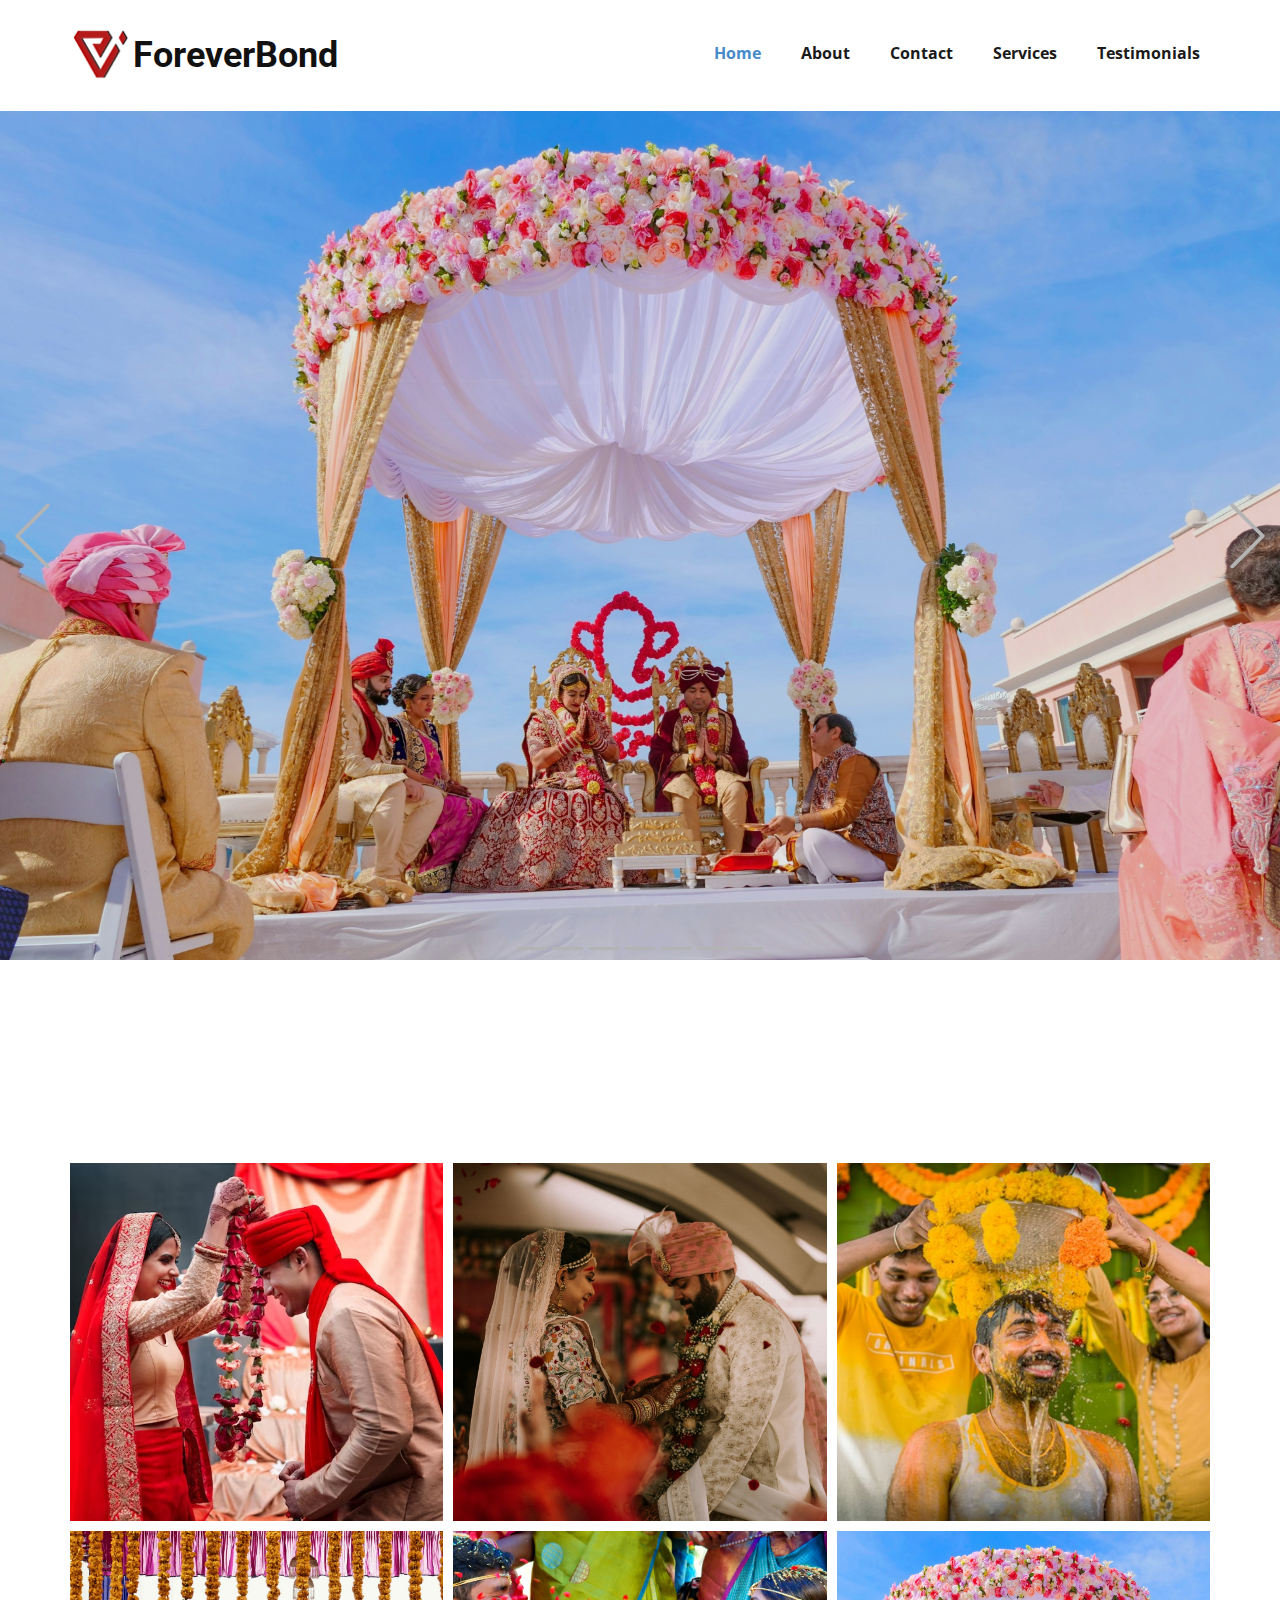
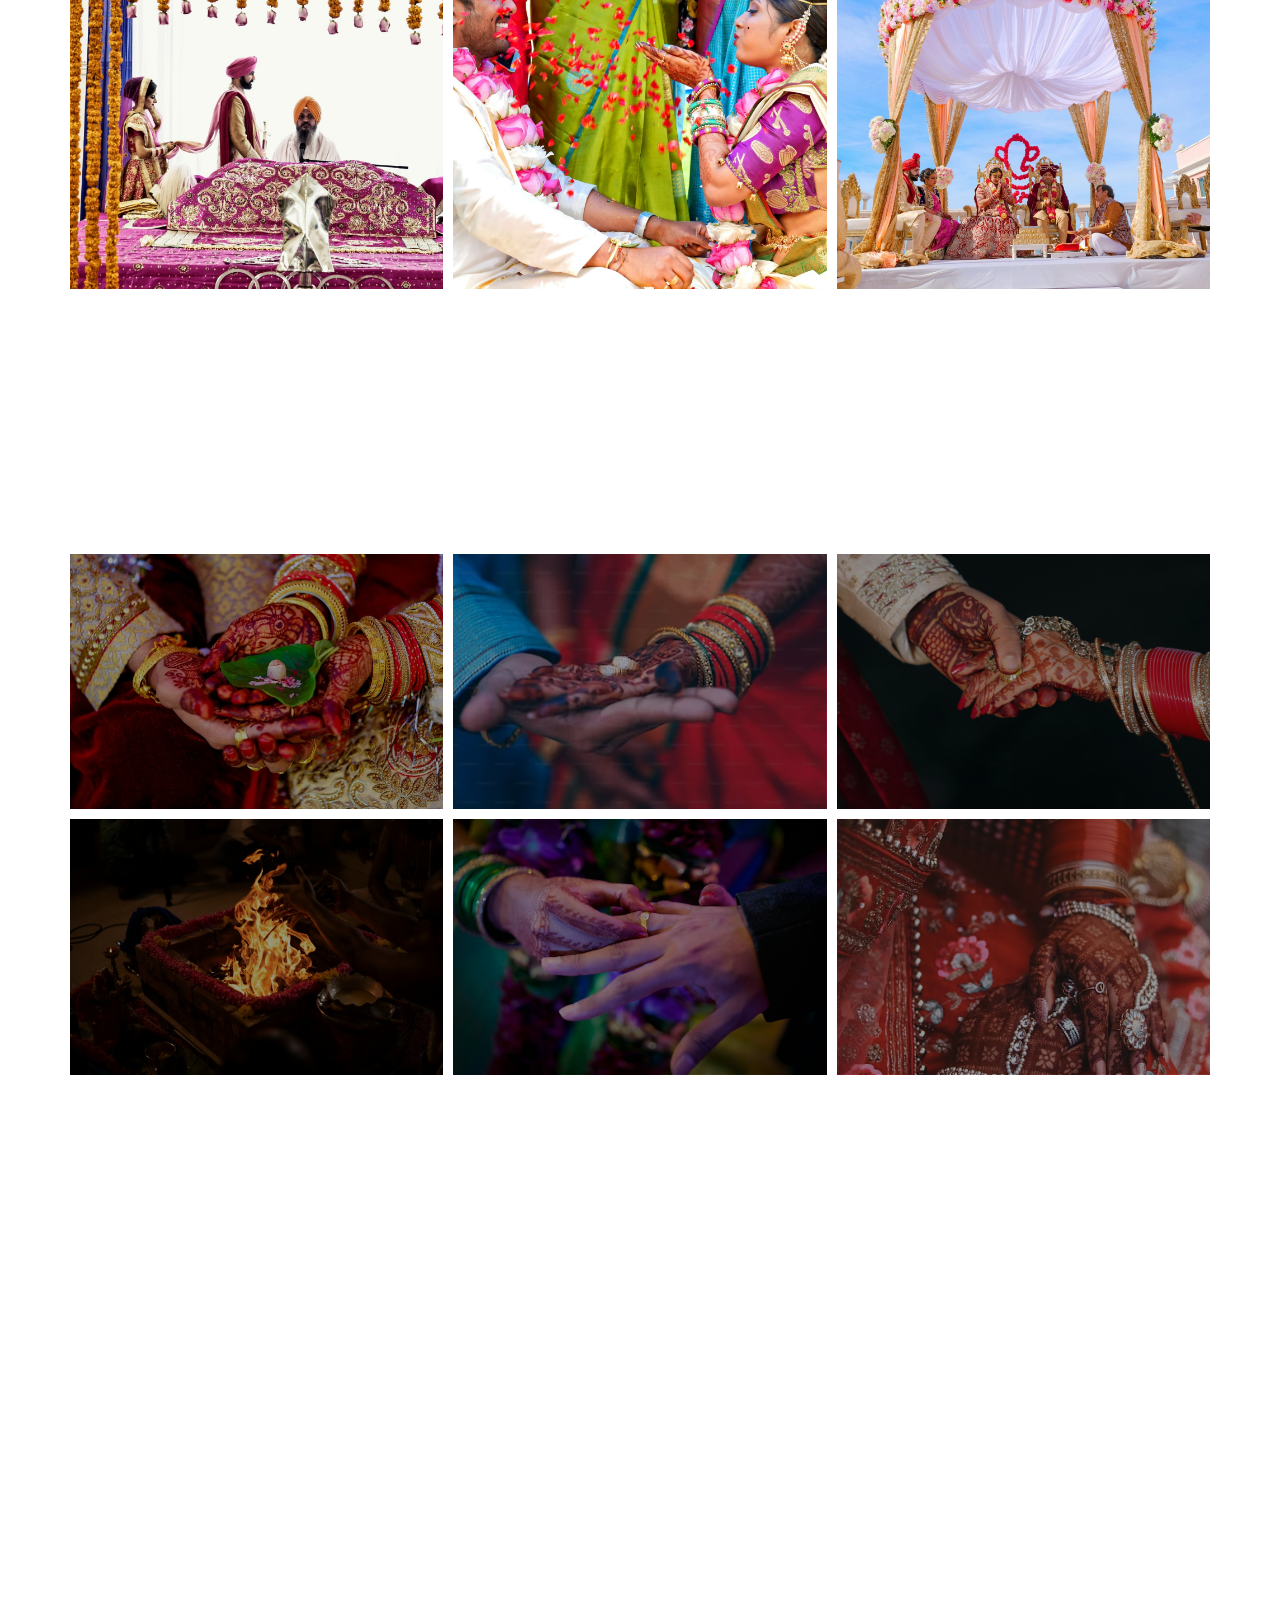
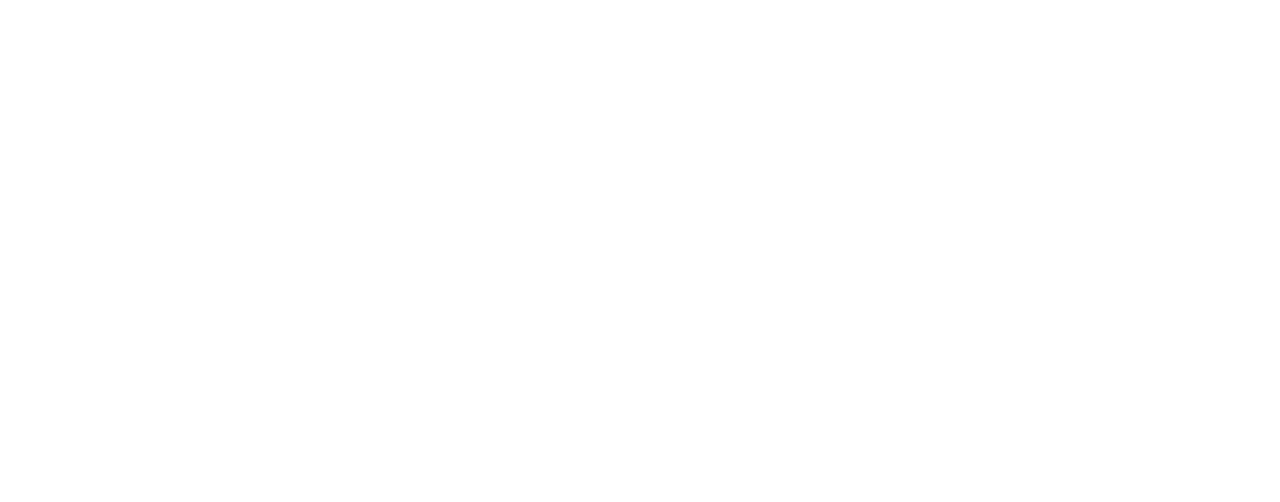
<file: index.html>
<!DOCTYPE html>
<html style="font-size: 16px;" lang="en"><head>
    <meta name="viewport" content="width=device-width, initial-scale=1.0">
    <meta charset="utf-8">
    <meta name="keywords" content="">
    <meta name="description" content="">
    <title>Home</title>
    <link rel="stylesheet" href="nicepage.css" media="screen">
<link rel="stylesheet" href="Home.css" media="screen">
    <script class="u-script" type="text/javascript" src="jquery-1.9.1.min.js" defer=""></script>
    <script class="u-script" type="text/javascript" src="nicepage.js" defer=""></script>
    <meta name="generator" content="Nicepage 6.5.3, nicepage.com">
    <meta name="referrer" content="origin">
    <link id="u-theme-google-font" rel="stylesheet" href="https://fonts.googleapis.com/css?family=Roboto:100,100i,300,300i,400,400i,500,500i,700,700i,900,900i|Open+Sans:300,300i,400,400i,500,500i,600,600i,700,700i,800,800i">
    
    
    
    
    
    
    <script type="application/ld+json">{
		"@context": "http://schema.org",
		"@type": "Organization",
		"name": "ForeverBond",
		"url": "/",
		"logo": "images/EclipticLogo.png",
		"sameAs": []
}</script>
    <meta name="theme-color" content="#478ac9">
    <meta property="og:title" content="Home">
    <meta property="og:description" content="">
    <meta property="og:type" content="website">
    <link rel="canonical" href="/">
  <meta data-intl-tel-input-cdn-path="intlTelInput/"></head>
  <body data-home-page="https://website6185580.nicepage.io/Home.html?version=7a48606d-cb08-d567-88ea-747ba3efb577" data-home-page-title="Home" data-path-to-root="./" data-include-products="false" class="u-body u-xl-mode" data-lang="en"><header class="u-align-center-sm u-align-center-xs u-clearfix u-header u-header" id="sec-f362"><div class="u-clearfix u-sheet u-sheet-1">
        <a href="" class="u-align-left u-image u-logo u-image-1" data-image-width="1020" data-image-height="1020">
          <img src="images/EclipticLogo.png" class="u-logo-image u-logo-image-1">
        </a>
        <h3 class="u-align-left u-text u-text-1"> ForeverBond</h3>
        <nav class="u-align-right u-menu u-menu-one-level u-offcanvas u-menu-1">
          <div class="menu-collapse" style="font-size: 1rem; letter-spacing: 0px; font-weight: 700;">
            <a class="u-button-style u-custom-border u-custom-border-color u-custom-borders u-custom-left-right-menu-spacing u-custom-text-active-color u-custom-text-color u-custom-text-hover-color u-custom-top-bottom-menu-spacing u-nav-link" href="#">
              <svg class="u-svg-link" preserveAspectRatio="xMidYMin slice" viewBox="0 0 302 302" style=""><use xlink:href="#svg-8a8f"></use></svg>
              <svg xmlns="http://www.w3.org/2000/svg" xmlns:xlink="http://www.w3.org/1999/xlink" version="1.1" id="svg-8a8f" x="0px" y="0px" viewBox="0 0 302 302" style="enable-background:new 0 0 302 302;" xml:space="preserve" class="u-svg-content"><g><rect y="36" width="302" height="30"></rect><rect y="236" width="302" height="30"></rect><rect y="136" width="302" height="30"></rect>
</g><g></g><g></g><g></g><g></g><g></g><g></g><g></g><g></g><g></g><g></g><g></g><g></g><g></g><g></g><g></g></svg>
            </a>
          </div>
          <div class="u-custom-menu u-nav-container">
            <ul class="u-nav u-spacing-20 u-unstyled u-nav-1"><li class="u-nav-item"><a class="u-button-style u-nav-link u-text-active-palette-1-base u-text-grey-90 u-text-hover-palette-2-base" href="Home.html" style="padding: 10px;">Home</a>
</li><li class="u-nav-item"><a class="u-button-style u-nav-link u-text-active-palette-1-base u-text-grey-90 u-text-hover-palette-2-base" href="About.html" style="padding: 10px;">About</a>
</li><li class="u-nav-item"><a class="u-button-style u-nav-link u-text-active-palette-1-base u-text-grey-90 u-text-hover-palette-2-base" href="Contact.html" style="padding: 10px;">Contact</a>
</li><li class="u-nav-item"><a class="u-button-style u-nav-link u-text-active-palette-1-base u-text-grey-90 u-text-hover-palette-2-base" href="Services.html" style="padding: 10px;">Services</a>
</li><li class="u-nav-item"><a class="u-button-style u-nav-link u-text-active-palette-1-base u-text-grey-90 u-text-hover-palette-2-base" href="Testimonials.html" style="padding: 10px;">Testimonials</a>
</li></ul>
          </div>
          <div class="u-custom-menu u-nav-container-collapse">
            <div class="u-align-center u-black u-container-style u-inner-container-layout u-opacity u-opacity-95 u-sidenav">
              <div class="u-inner-container-layout u-sidenav-overflow">
                <div class="u-menu-close"></div>
                <ul class="u-align-center u-nav u-popupmenu-items u-unstyled u-nav-2"><li class="u-nav-item"><a class="u-button-style u-nav-link" href="Home.html">Home</a>
</li><li class="u-nav-item"><a class="u-button-style u-nav-link" href="About.html">About</a>
</li><li class="u-nav-item"><a class="u-button-style u-nav-link" href="Contact.html">Contact</a>
</li><li class="u-nav-item"><a class="u-button-style u-nav-link" href="Services.html">Services</a>
</li><li class="u-nav-item"><a class="u-button-style u-nav-link" href="Testimonials.html">Testimonials</a>
</li></ul>
              </div>
            </div>
            <div class="u-black u-menu-overlay u-opacity u-opacity-70"></div>
          </div>
        </nav>
      </div></header>
    <section class="u-carousel u-carousel-duration-1500 u-slide u-block-409b-1" id="carousel-014d" data-interval="1500" data-u-ride="carousel">
      <ol class="u-absolute-hcenter u-carousel-indicators u-block-409b-2">
        <li data-u-target="#carousel-014d" class="u-active u-grey-30" data-u-slide-to="0"></li>
        <li data-u-target="#carousel-014d" class="u-grey-30" data-u-slide-to="1"></li>
        <li data-u-target="#carousel-014d" class="u-grey-30" data-u-slide-to="2"></li>
        <li data-u-target="#carousel-014d" class="u-grey-30" data-u-slide-to="3"></li>
        <li data-u-target="#carousel-014d" class="u-grey-30" data-u-slide-to="4"></li>
        <li data-u-target="#carousel-014d" class="u-grey-30" data-u-slide-to="5"></li>
        <li data-u-target="#carousel-014d" class="u-grey-30" data-u-slide-to="6"></li>
      </ol>
      <div class="u-carousel-inner" role="listbox">
        <div class="custom-expanded u-active u-align-center u-carousel-item u-clearfix u-container-align-center u-image u-shading u-section-1-1" data-image-width="1920" data-image-height="1280">
          <div class="u-clearfix u-sheet u-sheet-1"></div>
        </div>
        <div class="custom-expanded u-align-center u-carousel-item u-clearfix u-container-align-center u-image u-shading u-section-1-2" data-image-width="740" data-image-height="493">
          <div class="u-clearfix u-sheet u-sheet-1"></div>
        </div>
        <div class="custom-expanded u-align-center u-carousel-item u-clearfix u-container-align-center u-image u-shading u-section-1-3" data-image-width="1920" data-image-height="1281">
          <div class="u-clearfix u-sheet u-sheet-1"></div>
        </div>
        <div class="custom-expanded u-align-center u-carousel-item u-clearfix u-container-align-center u-image u-shading u-section-1-4" data-image-width="1920" data-image-height="1275">
          <div class="u-clearfix u-sheet u-sheet-1"></div>
        </div>
        <div class="custom-expanded u-align-center u-carousel-item u-clearfix u-container-align-center u-image u-shading u-section-1-5" data-image-width="1920" data-image-height="1280">
          <div class="u-clearfix u-sheet u-sheet-1"></div>
        </div>
        <div class="custom-expanded u-align-center u-carousel-item u-clearfix u-container-align-center u-image u-shading u-section-1-6" data-image-width="1920" data-image-height="1280">
          <div class="u-clearfix u-sheet u-sheet-1"></div>
        </div>
        <div class="custom-expanded u-align-center u-carousel-item u-clearfix u-container-align-center u-image u-shading u-section-1-7" data-image-width="1920" data-image-height="1280">
          <div class="u-clearfix u-sheet u-sheet-1"></div>
        </div>
      </div>
      <a class="u-absolute-vcenter u-carousel-control u-carousel-control-prev u-text-grey-30 u-text-hover-grey-60 u-block-409b-3" href="#carousel-014d" role="button" data-u-slide="prev">
        <span aria-hidden="true">
          <svg viewBox="0 0 477.175 477.175"><path d="M145.188,238.575l215.5-215.5c5.3-5.3,5.3-13.8,0-19.1s-13.8-5.3-19.1,0l-225.1,225.1c-5.3,5.3-5.3,13.8,0,19.1l225.1,225
		c2.6,2.6,6.1,4,9.5,4s6.9-1.3,9.5-4c5.3-5.3,5.3-13.8,0-19.1L145.188,238.575z"></path></svg>
        </span>
        <span class="sr-only">
          <svg viewBox="0 0 477.175 477.175"><path d="M145.188,238.575l215.5-215.5c5.3-5.3,5.3-13.8,0-19.1s-13.8-5.3-19.1,0l-225.1,225.1c-5.3,5.3-5.3,13.8,0,19.1l225.1,225
		c2.6,2.6,6.1,4,9.5,4s6.9-1.3,9.5-4c5.3-5.3,5.3-13.8,0-19.1L145.188,238.575z"></path></svg>
        </span>
      </a>
      <a class="u-absolute-vcenter u-carousel-control u-carousel-control-next u-text-grey-30 u-text-hover-grey-60 u-block-409b-4" href="#carousel-014d" role="button" data-u-slide="next">
        <span aria-hidden="true">
          <svg viewBox="0 0 477.175 477.175"><path d="M360.731,229.075l-225.1-225.1c-5.3-5.3-13.8-5.3-19.1,0s-5.3,13.8,0,19.1l215.5,215.5l-215.5,215.5
		c-5.3,5.3-5.3,13.8,0,19.1c2.6,2.6,6.1,4,9.5,4c3.4,0,6.9-1.3,9.5-4l225.1-225.1C365.931,242.875,365.931,234.275,360.731,229.075z"></path></svg>
        </span>
        <span class="sr-only">
          <svg viewBox="0 0 477.175 477.175"><path d="M360.731,229.075l-225.1-225.1c-5.3-5.3-13.8-5.3-19.1,0s-5.3,13.8,0,19.1l215.5,215.5l-215.5,215.5
		c-5.3,5.3-5.3,13.8,0,19.1c2.6,2.6,6.1,4,9.5,4c3.4,0,6.9-1.3,9.5-4l225.1-225.1C365.931,242.875,365.931,234.275,360.731,229.075z"></path></svg>
        </span>
      </a>
    </section>
    <section class="u-clearfix u-container-align-center u-white u-section-2" id="carousel_b60d">
      <div class="u-clearfix u-sheet u-sheet-1">
        <h2 class="u-align-center u-text u-text-default u-text-1" data-animation-name="customAnimationIn" data-animation-duration="1000" data-animation-delay="0"> Latest Projects</h2>
        <p class="u-align-center u-text u-text-2" data-animation-name="customAnimationIn" data-animation-duration="1000" data-animation-delay="0">Image from Ecliptic</p>
        <div class="u-expanded-width u-gallery u-layout-grid u-lightbox u-no-transition u-show-text-none u-gallery-1">
          <div class="u-gallery-inner u-gallery-inner-1">
            <div class="u-effect-hover-zoom u-gallery-item">
              <div class="u-back-slide" data-image-width="740" data-image-height="495">
                <img class="u-back-image u-expanded" src="images/wedd.png">
              </div>
              <div class="u-over-slide u-shading u-over-slide-1"></div>
            </div>
            <div class="u-effect-hover-zoom u-gallery-item" data-image-width="1280" data-image-height="1920">
              <div class="u-back-slide">
                <img class="u-back-image u-expanded" src="images/rupinder-singh-M8YKi58QKrM-unsplash.jpg">
              </div>
              <div class="u-over-slide u-shading u-over-slide-2"></div>
            </div>
            <div class="u-effect-hover-zoom u-gallery-item" data-image-width="640" data-image-height="427">
              <div class="u-back-slide">
                <img class="u-back-image u-expanded" src="images/pixel-studios-eZXqmTEaYA8-unsplash1.jpg">
              </div>
              <div class="u-over-slide u-shading u-over-slide-3"></div>
            </div>
            <div class="u-effect-hover-zoom u-gallery-item" data-image-width="1920" data-image-height="1280">
              <div class="u-back-slide">
                <img class="u-back-image u-expanded" src="images/amish-thakkar-YtTnSzzAFCo-unsplash.jpg">
              </div>
              <div class="u-over-slide u-shading u-over-slide-4"></div>
            </div>
            <div class="u-effect-hover-zoom u-gallery-item" data-image-width="1920" data-image-height="1280">
              <div class="u-back-slide">
                <img class="u-back-image u-expanded" src="images/amish-thakkar-REmCdjjUeB8-unsplash.jpg">
              </div>
              <div class="u-over-slide u-shading u-over-slide-5"></div>
            </div>
            <div class="u-effect-hover-zoom u-gallery-item" data-image-width="1920" data-image-height="1280">
              <div class="u-back-slide">
                <img class="u-back-image u-expanded" src="images/amish-thakkar-7O422yG_b80-unsplash.jpg">
              </div>
              <div class="u-over-slide u-shading u-over-slide-6"></div>
            </div>
          </div>
        </div>
      </div>
    </section>
    <section class="u-align-center u-clearfix u-container-align-center u-section-3" id="sec-2f20">
      <div class="u-clearfix u-sheet u-sheet-1">
        <h2 class="u-align-center u-text u-text-default u-text-1">
          <a class="u-active-none u-border-none u-btn u-button-link u-button-style u-hover-none u-none u-text-body-color u-btn-1" data-href="Services.html" data-animation-name="customAnimationIn" data-animation-duration="1000" data-animation-delay="0">Services</a>
        </h2>
        <p class="u-align-center u-text u-text-default u-text-2" data-animation-name="customAnimationIn" data-animation-duration="1000" data-animation-delay="0">Sample text. Click to select the text box. Click again or double click to start editing the text.</p>
        <div class="u-expanded-width u-list u-list-1">
          <div class="u-repeater u-repeater-1">
            <div class="u-container-style u-image u-list-item u-repeater-item u-shading u-image-1" data-image-width="740" data-image-height="493">
              <div class="u-container-layout u-similar-container u-container-layout-1"><span class="u-icon u-icon-circle u-palette-2-light-1 u-text-white u-icon-1" data-animation-name="customAnimationIn" data-animation-duration="1000" data-animation-delay="0"><svg class="u-svg-link" preserveAspectRatio="xMidYMin slice" viewBox="0 0 54 54" style=""><use xlink:href="#svg-e070"></use></svg><svg class="u-svg-content" viewBox="0 0 54 54" x="0px" y="0px" id="svg-e070" style="enable-background:new 0 0 54 54;"><g><path d="M27,8c-9.374,0-17,7.626-17,17c0,7.112,4.391,13.412,11,15.9V50c0,0.553,0.447,1,1,1h1v2c0,0.553,0.447,1,1,1h6
		c0.553,0,1-0.447,1-1v-2h1c0.553,0,1-0.447,1-1v-9.1c6.609-2.488,11-8.788,11-15.9C44,15.626,36.374,8,27,8z M30,49
		c-0.553,0-1,0.447-1,1v2h-4v-2c0-0.553-0.447-1-1-1h-1v-5h8v5H30z M31.688,39.242C31.277,39.377,31,39.761,31,40.192V42h-8v-1.808
		c0-0.432-0.277-0.815-0.688-0.95C16.145,37.214,12,31.49,12,25c0-8.271,6.729-15,15-15s15,6.729,15,15
		C42,31.49,37.855,37.214,31.688,39.242z"></path><path d="M27,6c0.553,0,1-0.447,1-1V1c0-0.553-0.447-1-1-1s-1,0.447-1,1v4C26,5.553,26.447,6,27,6z"></path><path d="M51,24h-4c-0.553,0-1,0.447-1,1s0.447,1,1,1h4c0.553,0,1-0.447,1-1S51.553,24,51,24z"></path><path d="M7,24H3c-0.553,0-1,0.447-1,1s0.447,1,1,1h4c0.553,0,1-0.447,1-1S7.553,24,7,24z"></path><path d="M43.264,7.322l-2.828,2.828c-0.391,0.391-0.391,1.023,0,1.414c0.195,0.195,0.451,0.293,0.707,0.293
		s0.512-0.098,0.707-0.293l2.828-2.828c0.391-0.391,0.391-1.023,0-1.414S43.654,6.932,43.264,7.322z"></path><path d="M12.15,38.436l-2.828,2.828c-0.391,0.391-0.391,1.023,0,1.414c0.195,0.195,0.451,0.293,0.707,0.293
		s0.512-0.098,0.707-0.293l2.828-2.828c0.391-0.391,0.391-1.023,0-1.414S12.541,38.045,12.15,38.436z"></path><path d="M41.85,38.436c-0.391-0.391-1.023-0.391-1.414,0s-0.391,1.023,0,1.414l2.828,2.828c0.195,0.195,0.451,0.293,0.707,0.293
		s0.512-0.098,0.707-0.293c0.391-0.391,0.391-1.023,0-1.414L41.85,38.436z"></path><path d="M12.15,11.564c0.195,0.195,0.451,0.293,0.707,0.293s0.512-0.098,0.707-0.293c0.391-0.391,0.391-1.023,0-1.414l-2.828-2.828
		c-0.391-0.391-1.023-0.391-1.414,0s-0.391,1.023,0,1.414L12.15,11.564z"></path><path d="M27,13c-6.617,0-12,5.383-12,12c0,0.553,0.447,1,1,1s1-0.447,1-1c0-5.514,4.486-10,10-10c0.553,0,1-0.447,1-1
		S27.553,13,27,13z"></path>
</g></svg>
            
            
          </span>
                <div class="custom-expanded u-container-style u-group u-group-1">
                  <div class="u-container-layout u-valign-top u-container-layout-2">
                    <h5 class="u-align-left u-text u-text-white u-text-3" data-animation-name="customAnimationIn" data-animation-duration="1000" data-animation-delay="0"> Full Planning</h5>
                    <p class="u-align-left u-text u-text-white u-text-4" data-animation-name="customAnimationIn" data-animation-duration="1000" data-animation-delay="0">Sample text. Click to select the text box. Click again or double click to start editing the text.</p>
                  </div>
                </div>
              </div>
            </div>
            <div class="u-container-style u-image u-list-item u-repeater-item u-shading u-image-2" data-image-width="400" data-image-height="267">
              <div class="u-container-layout u-similar-container u-container-layout-3"><span class="u-icon u-icon-circle u-palette-2-light-1 u-text-white u-icon-2" data-animation-name="customAnimationIn" data-animation-duration="1000" data-animation-delay="0"><svg class="u-svg-link" preserveAspectRatio="xMidYMin slice" viewBox="0 0 60 60" style=""><use xlink:href="#svg-0b62"></use></svg><svg class="u-svg-content" viewBox="0 0 60 60" x="0px" y="0px" id="svg-0b62" style="enable-background:new 0 0 60 60;"><path d="M51.371,3.146c-0.459-0.185-11.359-4.452-19.84,0.045C24.811,6.758,13.015,4.082,10,3.308V1c0-0.553-0.447-1-1-1  S8,0.447,8,1v3c0,0.014,0.007,0.026,0.008,0.04C8.008,4.052,8,4.062,8,4.074V33v1.074V59c0,0.553,0.447,1,1,1s1-0.447,1-1V35.375  c2.273,0.567,7.227,1.632,12.368,1.632c3.557,0,7.2-0.511,10.101-2.049c7.652-4.061,18.056,0.004,18.16,0.045  c0.309,0.124,0.657,0.086,0.932-0.102C51.835,34.716,52,34.406,52,34.074v-30C52,3.665,51.751,3.298,51.371,3.146z M50,32.665  c-3.26-1.038-11.646-3.096-18.469,0.525C24.812,36.756,13.02,34.082,10,33.308V33V5.375c3.853,0.961,15.381,3.343,22.469-0.417  C39.035,1.475,47.627,3.973,50,4.777V32.665z"></path></svg>
            
            
          </span>
                <div class="custom-expanded u-container-style u-group u-video-cover u-group-2">
                  <div class="u-container-layout u-valign-top u-container-layout-4">
                    <h5 class="u-align-left u-text u-text-default u-text-white u-text-5" data-animation-name="customAnimationIn" data-animation-duration="1000" data-animation-delay="0"> Destination Wedding</h5>
                    <p class="u-align-left u-text u-text-default u-text-white u-text-6" data-animation-name="customAnimationIn" data-animation-duration="1000" data-animation-delay="0">Sample text. Click to select the text box. Click again or double click to start editing the text.</p>
                  </div>
                </div>
              </div>
            </div>
            <div class="u-container-style u-image u-list-item u-repeater-item u-shading u-image-3" data-image-width="2400" data-image-height="1600">
              <div class="u-container-layout u-similar-container u-container-layout-5"><span class="u-icon u-icon-circle u-palette-2-light-1 u-text-white u-icon-3" data-animation-name="customAnimationIn" data-animation-duration="1000" data-animation-delay="0"><svg class="u-svg-link" preserveAspectRatio="xMidYMin slice" viewBox="0 0 60.062 60.062" style=""><use xlink:href="#svg-1b5d"></use></svg><svg class="u-svg-content" viewBox="0 0 60.062 60.062" x="0px" y="0px" id="svg-1b5d" style="enable-background:new 0 0 60.062 60.062;"><path d="M60.046,11.196c0.004-0.024,0.011-0.048,0.013-0.072c0.007-0.074-0.001-0.149-0.01-0.224  c-0.002-0.019,0.001-0.037-0.002-0.056c-0.018-0.099-0.051-0.196-0.1-0.289c-0.008-0.016-0.019-0.031-0.028-0.047  c-0.002-0.002-0.002-0.005-0.003-0.008c-0.001-0.002-0.004-0.003-0.005-0.006c-0.007-0.011-0.013-0.023-0.02-0.033  c-0.062-0.091-0.137-0.166-0.221-0.23c-0.019-0.014-0.041-0.022-0.061-0.035c-0.074-0.049-0.152-0.089-0.236-0.116  c-0.037-0.012-0.074-0.018-0.112-0.025c-0.073-0.015-0.146-0.022-0.222-0.02c-0.04,0.001-0.078,0.003-0.118,0.009  c-0.026,0.004-0.051,0-0.077,0.006L0.798,22.046c-0.413,0.086-0.729,0.421-0.788,0.839s0.15,0.828,0.523,1.025l16.632,8.773  l2.917,16.187c-0.002,0.012,0.001,0.025,0,0.037c-0.01,0.08-0.011,0.158-0.001,0.237c0.005,0.04,0.01,0.078,0.02,0.117  c0.023,0.095,0.06,0.184,0.11,0.268c0.01,0.016,0.01,0.035,0.021,0.051c0.003,0.005,0.008,0.009,0.012,0.013  c0.013,0.019,0.031,0.034,0.046,0.053c0.047,0.058,0.096,0.111,0.152,0.156c0.009,0.007,0.015,0.018,0.025,0.025  c0.015,0.011,0.032,0.014,0.047,0.024c0.061,0.04,0.124,0.073,0.191,0.099c0.027,0.01,0.052,0.022,0.08,0.03  c0.09,0.026,0.183,0.044,0.277,0.044c0.001,0,0.002,0,0.003,0h0c0,0,0,0,0,0c0.004,0,0.008-0.002,0.012-0.002  c0.017,0.001,0.034,0.002,0.051,0.002c0.277,0,0.527-0.124,0.712-0.315l11.079-7.386l11.6,7.54c0.164,0.106,0.354,0.161,0.545,0.161  c0.105,0,0.212-0.017,0.315-0.051c0.288-0.096,0.518-0.318,0.623-0.604l13.996-37.989c0.013-0.034,0.024-0.069,0.033-0.105  c0.004-0.015,0.005-0.03,0.008-0.044C60.042,11.22,60.044,11.208,60.046,11.196z M48.464,17.579L24.471,35.22  c-0.039,0.029-0.07,0.065-0.104,0.099c-0.013,0.012-0.026,0.022-0.037,0.035c-0.021,0.023-0.04,0.046-0.059,0.071  c-0.018,0.024-0.032,0.049-0.048,0.074c-0.037,0.06-0.068,0.122-0.092,0.188c-0.005,0.013-0.013,0.023-0.017,0.036  c-0.001,0.004-0.005,0.006-0.006,0.01l-2.75,8.937l-2.179-12.091L48.464,17.579z M22.908,46.594l2.726-9.004l4.244,2.759  l1.214,0.789l-4.124,2.749L22.908,46.594z M52.044,13.498L18.071,30.899l-14.14-7.458L52.044,13.498z M44.559,47.504L29.154,37.492  l-2.333-1.517l30.154-22.172L44.559,47.504z"></path></svg>
            
            
          </span>
                <div class="custom-expanded u-container-align-left u-container-style u-group u-video-cover u-group-3">
                  <div class="u-container-layout u-valign-top u-container-layout-6">
                    <h5 class="u-align-left u-text u-text-default u-text-white u-text-7" data-animation-name="customAnimationIn" data-animation-duration="1000" data-animation-delay="0"> Express Wedding</h5>
                    <p class="u-align-left u-text u-text-default u-text-white u-text-8" data-animation-name="customAnimationIn" data-animation-duration="1000" data-animation-delay="0">Sample text. Click to select the text box. Click again or double click to start editing the text.</p>
                  </div>
                </div>
              </div>
            </div>
            <div class="u-container-style u-image u-list-item u-repeater-item u-shading u-image-4" data-image-width="640" data-image-height="427">
              <div class="u-container-layout u-similar-container u-container-layout-7"><span class="u-icon u-icon-circle u-palette-2-light-1 u-text-white u-icon-4" data-animation-name="customAnimationIn" data-animation-duration="1000" data-animation-delay="0"><svg class="u-svg-link" preserveAspectRatio="xMidYMin slice" viewBox="0 0 54 54" style=""><use xlink:href="#svg-a414"></use></svg><svg class="u-svg-content" viewBox="0 0 54 54" x="0px" y="0px" id="svg-a414" style="enable-background:new 0 0 54 54;"><g><path d="M51.22,21h-5.052c-0.812,0-1.481-0.447-1.792-1.197s-0.153-1.54,0.42-2.114l3.572-3.571
		c0.525-0.525,0.814-1.224,0.814-1.966c0-0.743-0.289-1.441-0.814-1.967l-4.553-4.553c-1.05-1.05-2.881-1.052-3.933,0l-3.571,3.571
		c-0.574,0.573-1.366,0.733-2.114,0.421C33.447,9.313,33,8.644,33,7.832V2.78C33,1.247,31.753,0,30.22,0H23.78
		C22.247,0,21,1.247,21,2.78v5.052c0,0.812-0.447,1.481-1.197,1.792c-0.748,0.313-1.54,0.152-2.114-0.421l-3.571-3.571
		c-1.052-1.052-2.883-1.05-3.933,0l-4.553,4.553c-0.525,0.525-0.814,1.224-0.814,1.967c0,0.742,0.289,1.44,0.814,1.966l3.572,3.571
		c0.573,0.574,0.73,1.364,0.42,2.114S8.644,21,7.832,21H2.78C1.247,21,0,22.247,0,23.78v6.439C0,31.753,1.247,33,2.78,33h5.052
		c0.812,0,1.481,0.447,1.792,1.197s0.153,1.54-0.42,2.114l-3.572,3.571c-0.525,0.525-0.814,1.224-0.814,1.966
		c0,0.743,0.289,1.441,0.814,1.967l4.553,4.553c1.051,1.051,2.881,1.053,3.933,0l3.571-3.572c0.574-0.573,1.363-0.731,2.114-0.42
		c0.75,0.311,1.197,0.98,1.197,1.792v5.052c0,1.533,1.247,2.78,2.78,2.78h6.439c1.533,0,2.78-1.247,2.78-2.78v-5.052
		c0-0.812,0.447-1.481,1.197-1.792c0.751-0.312,1.54-0.153,2.114,0.42l3.571,3.572c1.052,1.052,2.883,1.05,3.933,0l4.553-4.553
		c0.525-0.525,0.814-1.224,0.814-1.967c0-0.742-0.289-1.44-0.814-1.966l-3.572-3.571c-0.573-0.574-0.73-1.364-0.42-2.114
		S45.356,33,46.168,33h5.052c1.533,0,2.78-1.247,2.78-2.78V23.78C54,22.247,52.753,21,51.22,21z M52,30.22
		C52,30.65,51.65,31,51.22,31h-5.052c-1.624,0-3.019,0.932-3.64,2.432c-0.622,1.5-0.295,3.146,0.854,4.294l3.572,3.571
		c0.305,0.305,0.305,0.8,0,1.104l-4.553,4.553c-0.304,0.304-0.799,0.306-1.104,0l-3.571-3.572c-1.149-1.149-2.794-1.474-4.294-0.854
		c-1.5,0.621-2.432,2.016-2.432,3.64v5.052C31,51.65,30.65,52,30.22,52H23.78C23.35,52,23,51.65,23,51.22v-5.052
		c0-1.624-0.932-3.019-2.432-3.64c-0.503-0.209-1.021-0.311-1.533-0.311c-1.014,0-1.997,0.4-2.761,1.164l-3.571,3.572
		c-0.306,0.306-0.801,0.304-1.104,0l-4.553-4.553c-0.305-0.305-0.305-0.8,0-1.104l3.572-3.571c1.148-1.148,1.476-2.794,0.854-4.294
		C10.851,31.932,9.456,31,7.832,31H2.78C2.35,31,2,30.65,2,30.22V23.78C2,23.35,2.35,23,2.78,23h5.052
		c1.624,0,3.019-0.932,3.64-2.432c0.622-1.5,0.295-3.146-0.854-4.294l-3.572-3.571c-0.305-0.305-0.305-0.8,0-1.104l4.553-4.553
		c0.304-0.305,0.799-0.305,1.104,0l3.571,3.571c1.147,1.147,2.792,1.476,4.294,0.854C22.068,10.851,23,9.456,23,7.832V2.78
		C23,2.35,23.35,2,23.78,2h6.439C30.65,2,31,2.35,31,2.78v5.052c0,1.624,0.932,3.019,2.432,3.64
		c1.502,0.622,3.146,0.294,4.294-0.854l3.571-3.571c0.306-0.305,0.801-0.305,1.104,0l4.553,4.553c0.305,0.305,0.305,0.8,0,1.104
		l-3.572,3.571c-1.148,1.148-1.476,2.794-0.854,4.294c0.621,1.5,2.016,2.432,3.64,2.432h5.052C51.65,23,52,23.35,52,23.78V30.22z"></path><path d="M27,18c-4.963,0-9,4.037-9,9s4.037,9,9,9s9-4.037,9-9S31.963,18,27,18z M27,34c-3.859,0-7-3.141-7-7s3.141-7,7-7
		s7,3.141,7,7S30.859,34,27,34z"></path>
</g></svg>
            
            
          </span>
                <div class="custom-expanded u-container-style u-group u-video-cover u-group-4">
                  <div class="u-container-layout u-valign-top u-container-layout-8">
                    <h5 class="u-align-left u-text u-text-default u-text-white u-text-9" data-animation-name="customAnimationIn" data-animation-duration="1000" data-animation-delay="0"> Wedding Planners</h5>
                    <p class="u-align-left u-text u-text-default u-text-white u-text-10" data-animation-name="customAnimationIn" data-animation-duration="1000" data-animation-delay="0">Sample text. Click to select the text box. Click again or double click to start editing the text.</p>
                  </div>
                </div>
              </div>
            </div>
            <div class="u-container-style u-image u-list-item u-repeater-item u-shading u-image-5" data-image-width="640" data-image-height="427">
              <div class="u-container-layout u-similar-container u-container-layout-9"><span class="u-icon u-icon-circle u-palette-2-light-1 u-text-white u-icon-5" data-animation-name="customAnimationIn" data-animation-duration="1000" data-animation-delay="0"><svg class="u-svg-link" preserveAspectRatio="xMidYMin slice" viewBox="0 0 59.986 59.986" style=""><use xlink:href="#svg-f308"></use></svg><svg class="u-svg-content" viewBox="0 0 59.986 59.986" x="0px" y="0px" id="svg-f308" style="enable-background:new 0 0 59.986 59.986;"><path d="M59.972,20.164c0.007-0.041,0.011-0.081,0.013-0.123c0.002-0.049,0.001-0.096-0.003-0.145  c-0.004-0.042-0.01-0.082-0.02-0.123c-0.011-0.048-0.026-0.094-0.044-0.14c-0.009-0.024-0.011-0.049-0.022-0.072  c-0.008-0.017-0.022-0.03-0.031-0.047c-0.009-0.017-0.013-0.035-0.023-0.052l-10-16c-0.046-0.073-0.1-0.139-0.161-0.197  c-0.001-0.001-0.002-0.001-0.003-0.002c-0.086-0.081-0.188-0.139-0.297-0.185c-0.014-0.006-0.023-0.018-0.038-0.024  c-0.011-0.004-0.023-0.002-0.034-0.005c-0.101-0.034-0.205-0.057-0.314-0.057h-38c-0.108,0-0.211,0.023-0.31,0.056  c-0.011,0.003-0.022,0.001-0.032,0.005c-0.015,0.005-0.024,0.017-0.038,0.023c-0.104,0.043-0.202,0.099-0.287,0.175  c-0.005,0.005-0.012,0.008-0.017,0.012c-0.062,0.058-0.117,0.125-0.163,0.198l-10,16c-0.01,0.016-0.014,0.035-0.023,0.052  c-0.009,0.017-0.023,0.03-0.031,0.047c-0.011,0.023-0.013,0.048-0.023,0.072c-0.018,0.046-0.033,0.092-0.044,0.14  c-0.009,0.041-0.016,0.082-0.02,0.124C0,19.945-0.001,19.993,0.001,20.041c0.002,0.042,0.006,0.082,0.013,0.123  c0.008,0.048,0.021,0.095,0.037,0.142c0.013,0.039,0.027,0.077,0.045,0.115c0.009,0.018,0.012,0.038,0.022,0.056  c0.016,0.029,0.04,0.051,0.058,0.078c0.014,0.021,0.022,0.044,0.039,0.064l28.989,35.986c0.002,0.003,0.004,0.005,0.006,0.007  l0.005,0.007c0.003,0.004,0.008,0.005,0.011,0.009c0.082,0.099,0.184,0.174,0.295,0.234c0.03,0.016,0.058,0.03,0.089,0.043  c0.121,0.051,0.249,0.087,0.383,0.087c0.114,0,0.229-0.02,0.343-0.061c0.017-0.006,0.028-0.02,0.045-0.027  c0.051-0.021,0.091-0.055,0.137-0.084c0.076-0.048,0.147-0.098,0.206-0.163c0.014-0.015,0.035-0.022,0.048-0.038l29-36  c0.016-0.02,0.024-0.044,0.039-0.064c0.019-0.027,0.042-0.049,0.058-0.078c0.01-0.018,0.013-0.038,0.022-0.056  c0.018-0.038,0.032-0.075,0.045-0.115C59.95,20.259,59.964,20.213,59.972,20.164z M32.095,4.993h15.459l-4.86,13.045L32.095,4.993z   M40.892,18.993H19.095L29.993,5.58L40.892,18.993z M17.222,18.125L12.423,4.993h15.469L17.222,18.125z M41.593,20.993  L29.818,52.599L18.269,20.993H41.593z M49.221,6.246l7.967,12.748H44.472L49.221,6.246z M10.756,6.259l4.653,12.734H2.798  L10.756,6.259z M16.14,20.993l10.839,29.664L3.083,20.993H16.14z M32.39,51.423l11.337-30.43h13.176L32.39,51.423z"></path></svg>
            
            
          </span>
                <div class="custom-expanded u-container-style u-group u-video-cover u-group-5">
                  <div class="u-container-layout u-valign-top u-container-layout-10">
                    <h5 class="u-align-left u-text u-text-default u-text-white u-text-11" data-animation-name="customAnimationIn" data-animation-duration="1000" data-animation-delay="0"> Wedding Accessories</h5>
                    <p class="u-align-left u-text u-text-default u-text-white u-text-12" data-animation-name="customAnimationIn" data-animation-duration="1000" data-animation-delay="0">Sample text. Click to select the text box. Click again or double click to start editing the text.</p>
                  </div>
                </div>
              </div>
            </div>
            <div class="u-container-style u-image u-list-item u-repeater-item u-shading u-image-6" data-image-width="640" data-image-height="960">
              <div class="u-container-layout u-similar-container u-container-layout-11"><span class="u-file-icon u-icon u-icon-circle u-palette-2-light-1 u-text-white u-icon-6" data-animation-name="customAnimationIn" data-animation-duration="1000" data-animation-delay="0">
                   <svg class="u-svg-link" preserveAspectRatio="xMidYMin slice" viewBox="0 0 59.986 59.986" style=""><use xlink:href="#svg-0575"></use></svg>
            <svg xmlns="http://www.w3.org/2000/svg" xmlns:xlink="http://www.w3.org/1999/xlink" version="1.1" xml:space="preserve" class="u-svg-content" viewBox="0 0 59.986 59.986" x="0px" y="0px" id="svg-0575" style="enable-background:new 0 0 59.986 59.986;"><path d="M59.972,20.164c0.007-0.041,0.011-0.081,0.013-0.123c0.002-0.049,0.001-0.096-0.003-0.145  c-0.004-0.042-0.01-0.082-0.02-0.123c-0.011-0.048-0.026-0.094-0.044-0.14c-0.009-0.024-0.011-0.049-0.022-0.072  c-0.008-0.017-0.022-0.03-0.031-0.047c-0.009-0.017-0.013-0.035-0.023-0.052l-10-16c-0.046-0.073-0.1-0.139-0.161-0.197  c-0.001-0.001-0.002-0.001-0.003-0.002c-0.086-0.081-0.188-0.139-0.297-0.185c-0.014-0.006-0.023-0.018-0.038-0.024  c-0.011-0.004-0.023-0.002-0.034-0.005c-0.101-0.034-0.205-0.057-0.314-0.057h-38c-0.108,0-0.211,0.023-0.31,0.056  c-0.011,0.003-0.022,0.001-0.032,0.005c-0.015,0.005-0.024,0.017-0.038,0.023c-0.104,0.043-0.202,0.099-0.287,0.175  c-0.005,0.005-0.012,0.008-0.017,0.012c-0.062,0.058-0.117,0.125-0.163,0.198l-10,16c-0.01,0.016-0.014,0.035-0.023,0.052  c-0.009,0.017-0.023,0.03-0.031,0.047c-0.011,0.023-0.013,0.048-0.023,0.072c-0.018,0.046-0.033,0.092-0.044,0.14  c-0.009,0.041-0.016,0.082-0.02,0.124C0,19.945-0.001,19.993,0.001,20.041c0.002,0.042,0.006,0.082,0.013,0.123  c0.008,0.048,0.021,0.095,0.037,0.142c0.013,0.039,0.027,0.077,0.045,0.115c0.009,0.018,0.012,0.038,0.022,0.056  c0.016,0.029,0.04,0.051,0.058,0.078c0.014,0.021,0.022,0.044,0.039,0.064l28.989,35.986c0.002,0.003,0.004,0.005,0.006,0.007  l0.005,0.007c0.003,0.004,0.008,0.005,0.011,0.009c0.082,0.099,0.184,0.174,0.295,0.234c0.03,0.016,0.058,0.03,0.089,0.043  c0.121,0.051,0.249,0.087,0.383,0.087c0.114,0,0.229-0.02,0.343-0.061c0.017-0.006,0.028-0.02,0.045-0.027  c0.051-0.021,0.091-0.055,0.137-0.084c0.076-0.048,0.147-0.098,0.206-0.163c0.014-0.015,0.035-0.022,0.048-0.038l29-36  c0.016-0.02,0.024-0.044,0.039-0.064c0.019-0.027,0.042-0.049,0.058-0.078c0.01-0.018,0.013-0.038,0.022-0.056  c0.018-0.038,0.032-0.075,0.045-0.115C59.95,20.259,59.964,20.213,59.972,20.164z M32.095,4.993h15.459l-4.86,13.045L32.095,4.993z   M40.892,18.993H19.095L29.993,5.58L40.892,18.993z M17.222,18.125L12.423,4.993h15.469L17.222,18.125z M41.593,20.993  L29.818,52.599L18.269,20.993H41.593z M49.221,6.246l7.967,12.748H44.472L49.221,6.246z M10.756,6.259l4.653,12.734H2.798  L10.756,6.259z M16.14,20.993l10.839,29.664L3.083,20.993H16.14z M32.39,51.423l11.337-30.43h13.176L32.39,51.423z"></path></svg>
       </span>
                <div class="custom-expanded u-container-style u-group u-video-cover u-group-6">
                  <div class="u-container-layout u-valign-top u-container-layout-12">
                    <h5 class="u-align-left u-text u-text-default u-text-white u-text-13" data-animation-name="customAnimationIn" data-animation-duration="1000" data-animation-delay="0">Groom and Bridal wear</h5>
                    <p class="u-align-left u-text u-text-default u-text-white u-text-14" data-animation-name="customAnimationIn" data-animation-duration="1000" data-animation-delay="0">Sample text. Click to select the text box. Click again or double click to start editing the text.</p>
                  </div>
                </div>
              </div>
            </div>
          </div>
        </div>
      </div>
    </section>
    <section class="u-align-center u-clearfix u-white u-section-4" id="sec-84b8">
      <div class="u-clearfix u-sheet u-sheet-1">
        <div class="data-layout-selected u-clearfix u-expanded-width u-gutter-10 u-layout-wrap u-layout-wrap-1">
          <div class="u-gutter-0 u-layout">
            <div class="u-layout-row">
              <div class="u-size-30">
                <div class="u-layout-col">
                  <div class="u-align-left u-container-style u-layout-cell u-left-cell u-size-30 u-layout-cell-1" data-animation-name="customAnimationIn" data-animation-duration="1000" data-animation-delay="0">
                    <div class="u-container-layout u-container-layout-1">
                      <h2 class="u-text u-text-1">Wedding Center</h2>
                      <p class="u-text u-text-2">Bhopal Madhya Pradesh India</p>
                      <p class="u-text u-text-3">+91 8787967589</p>
                      <p class="u-text u-text-4">demo@gmail.com</p>
                    </div>
                  </div>
                  <div class="u-align-left u-container-style u-layout-cell u-left-cell u-size-30 u-layout-cell-2" data-animation-name="customAnimationIn" data-animation-duration="1000" data-animation-delay="0">
                    <div class="u-container-layout u-valign-top u-container-layout-2">
                      <div class="u-form u-form-1">
                        <form action="https://forms.nicepagesrv.com/v2/form/process" class="u-clearfix u-form-spacing-10 u-form-vertical u-inner-form" style="padding: 10px" source="email" name="form-5">
                          <div class="u-form-group u-form-name u-label-none">
                            <label for="name-5359" class="u-label">Name</label>
                            <input type="text" placeholder="Name" id="name-5359" name="name" class="u-input u-input-rectangle" required="">
                          </div>
                          <div class="u-form-email u-form-group u-label-none">
                            <label for="email-5359" class="u-label">Email</label>
                            <input type="email" placeholder="Email" id="email-5359" name="email" class="u-input u-input-rectangle" required="">
                          </div>
                          <div class="u-form-group u-form-message u-label-none">
                            <label for="message-5359" class="u-label">Address</label>
                            <textarea placeholder="Address" rows="4" cols="50" id="message-5359" name="message" class="u-input u-input-rectangle" required=""></textarea>
                          </div>
                          <div class="u-form-group u-form-submit">
                            <a href="#" class="u-btn u-btn-submit u-button-style">Submit</a>
                            <input type="submit" value="submit" class="u-form-control-hidden">
                          </div>
                          <div class="u-form-send-message u-form-send-success">Thank you! Your message has been sent.</div>
                          <div class="u-form-send-error u-form-send-message">Unable to send your message. Please fix errors then try again.</div>
                          <input type="hidden" value="" name="recaptchaResponse">
                          <input type="hidden" name="formServices" value="95565f43-1f42-3778-009b-065285d9ad13">
                        </form>
                      </div>
                    </div>
                  </div>
                </div>
              </div>
              <div class="u-size-30">
                <div class="u-layout-col">
                  <div class="u-align-left u-container-style u-layout-cell u-right-cell u-size-60 u-layout-cell-3">
                    <div class="u-container-layout u-container-layout-3">
                      <div class="u-expanded u-grey-light-2 u-map u-map-1" data-animation-name="customAnimationIn" data-animation-duration="1000">
                        <div class="embed-responsive">
                          <iframe class="embed-responsive-item" src="https://maps.google.com/maps?output=embed&amp;q=Bhopal&amp;z=10&amp;t=m" data-map="JTdCJTIyYWRkcmVzcyUyMiUzQSUyMkJob3BhbCUyMiUyQyUyMnpvb20lMjIlM0ExMCUyQyUyMnR5cGVJZCUyMiUzQSUyMnJvYWQlMjIlMkMlMjJsYW5nJTIyJTNBJTIyJTIyJTdE"></iframe>
                        </div>
                      </div>
                    </div>
                  </div>
                </div>
              </div>
            </div>
          </div>
        </div>
      </div>
    </section>
    
    
    
    <footer class="u-clearfix u-footer u-white u-footer" id="sec-77c2"><div class="u-clearfix u-sheet u-sheet-1">
        <div class="data-layout-selected u-clearfix u-expanded-width u-gutter-30 u-layout-wrap u-layout-wrap-1">
          <div class="u-gutter-0 u-layout">
            <div class="u-layout-row">
              <div class="u-align-center-sm u-align-center-xs u-align-left-md u-align-left-xl u-container-style u-layout-cell u-left-cell u-size-20 u-layout-cell-1" data-animation-name="customAnimationIn" data-animation-duration="1000" data-animation-delay="0">
                <div class="u-container-layout u-valign-middle u-container-layout-1">
                  <p class="u-small-text u-text u-text-variant u-text-1">
                    <a class="u-active-none u-border-none u-btn u-button-link u-button-style u-hover-none u-none u-text-palette-1-base u-btn-1" data-href="https://www.eclipticinnovations.com/" data-target="_blank">Designed and Developed by <span style="font-weight: 700;">Ecliptic Innovations.</span>
                    </a>
                  </p>
                </div>
              </div>
              <div class="u-align-center-sm u-align-right-md u-container-style u-layout-cell u-size-20 u-layout-cell-2" data-animation-name="customAnimationIn" data-animation-duration="1000" data-animation-delay="0">
                <div class="u-container-layout u-valign-middle u-container-layout-2">
                  <a href="https://nicepage.com" class="u-image u-logo u-image-1" data-image-width="1020" data-image-height="1020">
                    <img src="images/EclipticLogo.png" class="u-logo-image u-logo-image-1">
                  </a>
                </div>
              </div>
              <div class="u-align-center-sm u-align-center-xs u-align-left-md u-align-right-lg u-align-right-xl u-container-style u-layout-cell u-right-cell u-size-20 u-layout-cell-3" data-animation-name="customAnimationIn" data-animation-duration="1000" data-animation-delay="0">
                <div class="u-container-layout u-valign-middle u-container-layout-3">
                  <div class="u-social-icons u-spacing-10 u-social-icons-1">
                    <a class="u-social-url" title="facebook" target="_blank" href=""><span class="u-icon u-social-facebook u-social-icon u-icon-1"><svg class="u-svg-link" preserveAspectRatio="xMidYMin slice" viewBox="0 0 112 112" style=""><use xlink:href="#svg-6e6b"></use></svg><svg class="u-svg-content" viewBox="0 0 112 112" x="0" y="0" id="svg-6e6b"><circle fill="currentColor" cx="56.1" cy="56.1" r="55"></circle><path fill="#FFFFFF" d="M73.5,31.6h-9.1c-1.4,0-3.6,0.8-3.6,3.9v8.5h12.6L72,58.3H60.8v40.8H43.9V58.3h-8V43.9h8v-9.2
      c0-6.7,3.1-17,17-17h12.5v13.9H73.5z"></path></svg></span>
                    </a>
                    <a class="u-social-url" title="twitter" target="_blank" href=""><span class="u-icon u-social-icon u-social-twitter u-icon-2"><svg class="u-svg-link" preserveAspectRatio="xMidYMin slice" viewBox="0 0 112 112" style=""><use xlink:href="#svg-1ea4"></use></svg><svg class="u-svg-content" viewBox="0 0 112 112" x="0" y="0" id="svg-1ea4"><circle fill="currentColor" class="st0" cx="56.1" cy="56.1" r="55"></circle><path fill="#FFFFFF" d="M83.8,47.3c0,0.6,0,1.2,0,1.7c0,17.7-13.5,38.2-38.2,38.2C38,87.2,31,85,25,81.2c1,0.1,2.1,0.2,3.2,0.2
      c6.3,0,12.1-2.1,16.7-5.7c-5.9-0.1-10.8-4-12.5-9.3c0.8,0.2,1.7,0.2,2.5,0.2c1.2,0,2.4-0.2,3.5-0.5c-6.1-1.2-10.8-6.7-10.8-13.1
      c0-0.1,0-0.1,0-0.2c1.8,1,3.9,1.6,6.1,1.7c-3.6-2.4-6-6.5-6-11.2c0-2.5,0.7-4.8,1.8-6.7c6.6,8.1,16.5,13.5,27.6,14
      c-0.2-1-0.3-2-0.3-3.1c0-7.4,6-13.4,13.4-13.4c3.9,0,7.3,1.6,9.8,4.2c3.1-0.6,5.9-1.7,8.5-3.3c-1,3.1-3.1,5.8-5.9,7.4
      c2.7-0.3,5.3-1,7.7-2.1C88.7,43,86.4,45.4,83.8,47.3z"></path></svg></span>
                    </a>
                    <a class="u-social-url" title="instagram" target="_blank" href=""><span class="u-icon u-social-icon u-social-instagram u-icon-3"><svg class="u-svg-link" preserveAspectRatio="xMidYMin slice" viewBox="0 0 112 112" style=""><use xlink:href="#svg-8dc1"></use></svg><svg class="u-svg-content" viewBox="0 0 112 112" x="0" y="0" id="svg-8dc1"><circle fill="currentColor" cx="56.1" cy="56.1" r="55"></circle><path fill="#FFFFFF" d="M55.9,38.2c-9.9,0-17.9,8-17.9,17.9C38,66,46,74,55.9,74c9.9,0,17.9-8,17.9-17.9C73.8,46.2,65.8,38.2,55.9,38.2
      z M55.9,66.4c-5.7,0-10.3-4.6-10.3-10.3c-0.1-5.7,4.6-10.3,10.3-10.3c5.7,0,10.3,4.6,10.3,10.3C66.2,61.8,61.6,66.4,55.9,66.4z"></path><path fill="#FFFFFF" d="M74.3,33.5c-2.3,0-4.2,1.9-4.2,4.2s1.9,4.2,4.2,4.2s4.2-1.9,4.2-4.2S76.6,33.5,74.3,33.5z"></path><path fill="#FFFFFF" d="M73.1,21.3H38.6c-9.7,0-17.5,7.9-17.5,17.5v34.5c0,9.7,7.9,17.6,17.5,17.6h34.5c9.7,0,17.5-7.9,17.5-17.5V38.8
      C90.6,29.1,82.7,21.3,73.1,21.3z M83,73.3c0,5.5-4.5,9.9-9.9,9.9H38.6c-5.5,0-9.9-4.5-9.9-9.9V38.8c0-5.5,4.5-9.9,9.9-9.9h34.5
      c5.5,0,9.9,4.5,9.9,9.9V73.3z"></path></svg></span>
                    </a>
                    <a class="u-social-url" title="linkedin" target="_blank" href=""><span class="u-icon u-social-icon u-social-linkedin u-icon-4"><svg class="u-svg-link" preserveAspectRatio="xMidYMin slice" viewBox="0 0 112 112" style=""><use xlink:href="#svg-349a"></use></svg><svg class="u-svg-content" viewBox="0 0 112 112" x="0" y="0" id="svg-349a"><circle fill="currentColor" cx="56.1" cy="56.1" r="55"></circle><path fill="#FFFFFF" d="M41.3,83.7H27.9V43.4h13.4V83.7z M34.6,37.9L34.6,37.9c-4.6,0-7.5-3.1-7.5-7c0-4,3-7,7.6-7s7.4,3,7.5,7
      C42.2,34.8,39.2,37.9,34.6,37.9z M89.6,83.7H76.2V62.2c0-5.4-1.9-9.1-6.8-9.1c-3.7,0-5.9,2.5-6.9,4.9c-0.4,0.9-0.4,2.1-0.4,3.3v22.5
      H48.7c0,0,0.2-36.5,0-40.3h13.4v5.7c1.8-2.7,5-6.7,12.1-6.7c8.8,0,15.4,5.8,15.4,18.1V83.7z"></path></svg></span>
                    </a>
                  </div>
                </div>
              </div>
            </div>
          </div>
        </div>
      </div></footer>
   
  
</body></html>
</file>
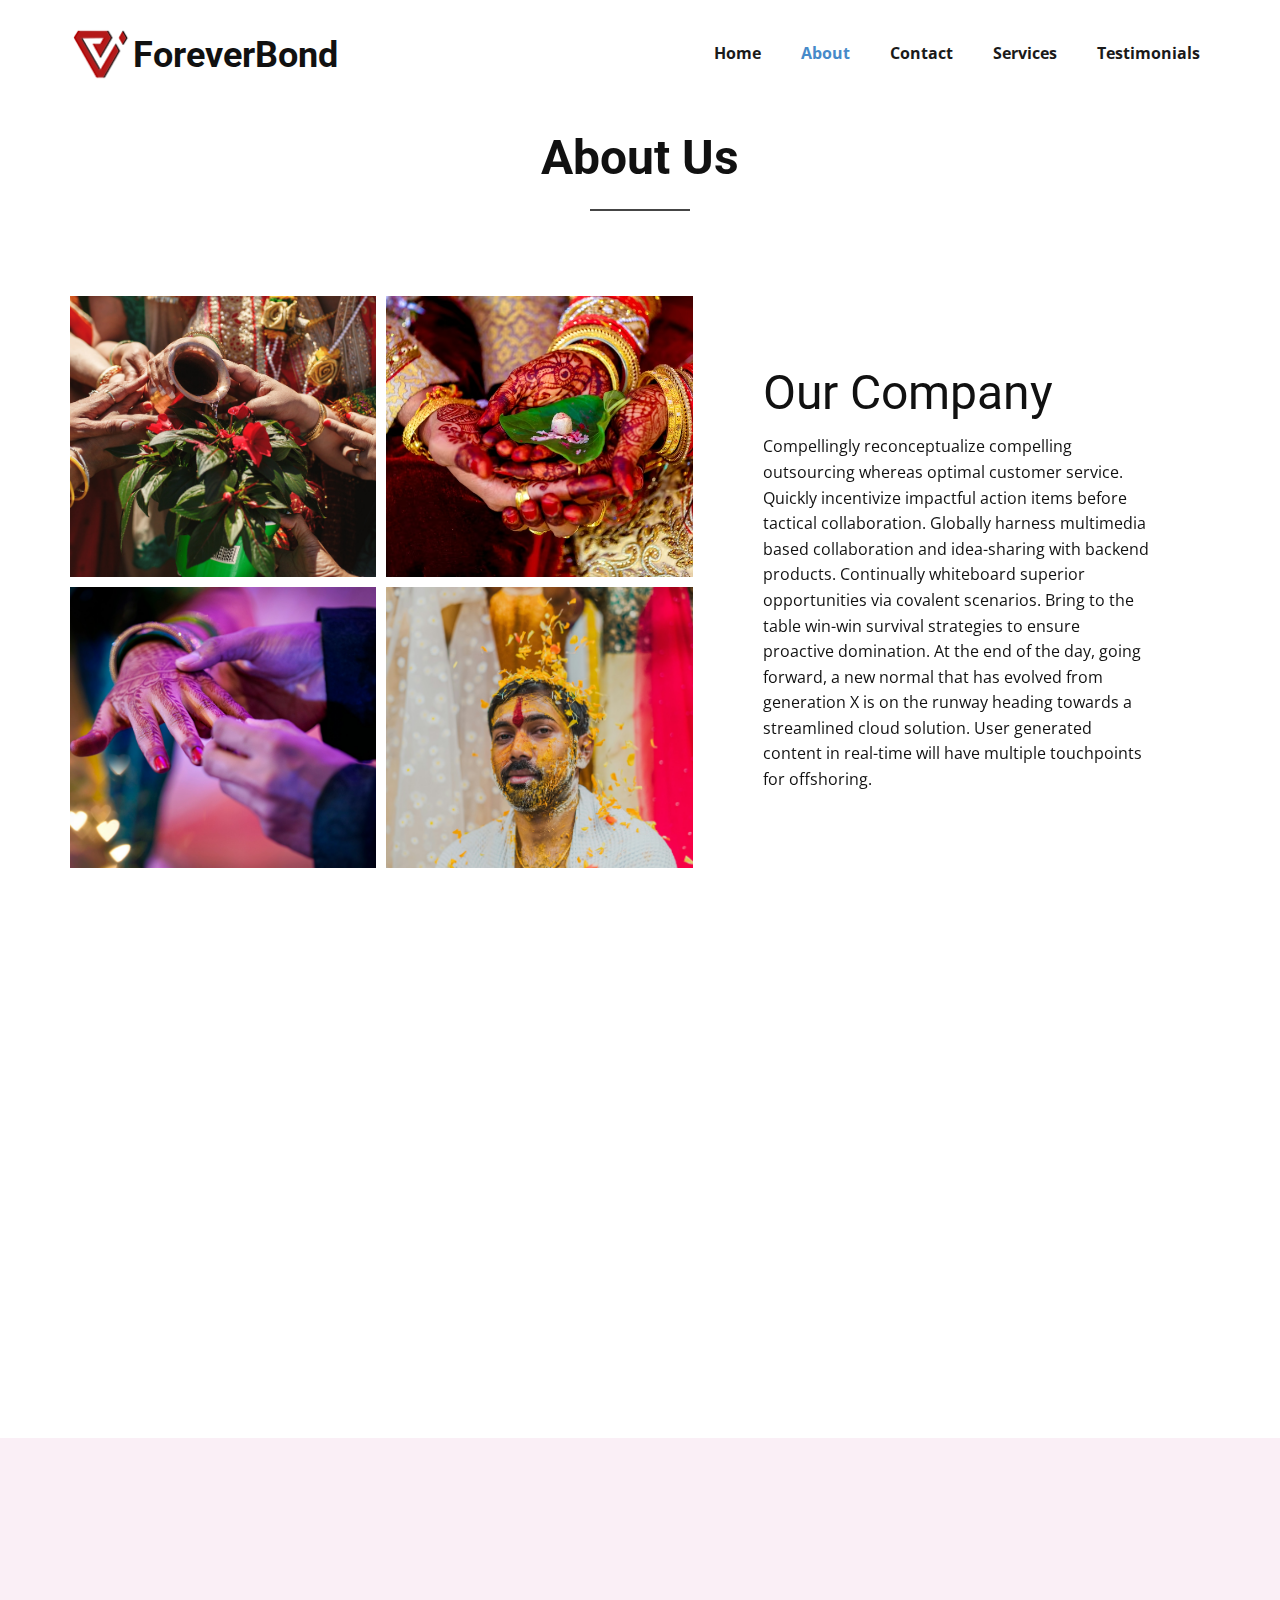
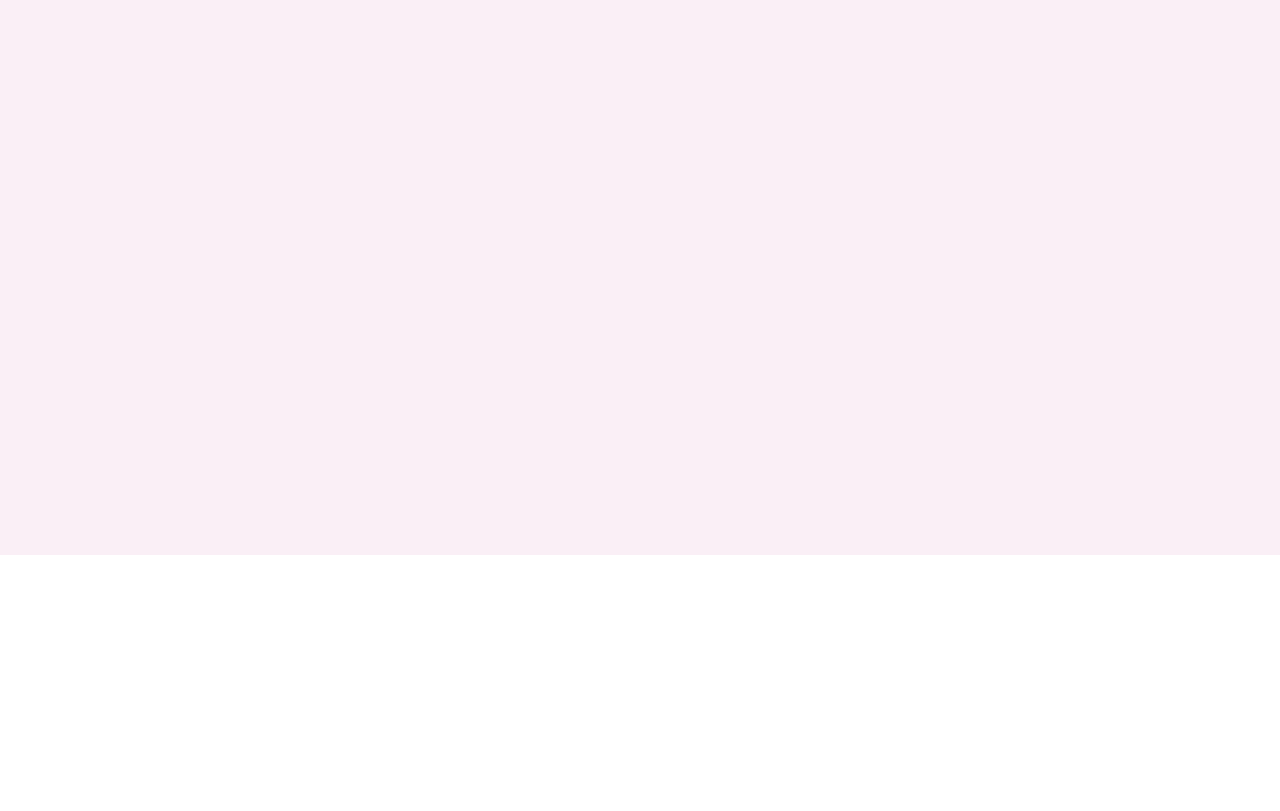
<file: About.html>
<!DOCTYPE html>
<html style="font-size: 16px;" lang="en"><head>
    <meta name="viewport" content="width=device-width, initial-scale=1.0">
    <meta charset="utf-8">
    <meta name="keywords" content="">
    <meta name="description" content="">
    <title>About</title>
    <link rel="stylesheet" href="nicepage.css" media="screen">
<link rel="stylesheet" href="About.css" media="screen">
    <script class="u-script" type="text/javascript" src="jquery-1.9.1.min.js" defer=""></script>
    <script class="u-script" type="text/javascript" src="nicepage.js" defer=""></script>
    <meta name="generator" content="Nicepage 6.5.3, nicepage.com">
    <meta name="referrer" content="origin">
    <link id="u-theme-google-font" rel="stylesheet" href="https://fonts.googleapis.com/css?family=Roboto:100,100i,300,300i,400,400i,500,500i,700,700i,900,900i|Open+Sans:300,300i,400,400i,500,500i,600,600i,700,700i,800,800i">
    
    
    
    
    
    
    <script type="application/ld+json">{
		"@context": "http://schema.org",
		"@type": "Organization",
		"name": "ForeverBond",
		"logo": "images/EclipticLogo.png",
		"sameAs": []
}</script>
    <meta name="theme-color" content="#478ac9">
    <meta property="og:title" content="About">
    <meta property="og:description" content="">
    <meta property="og:type" content="website">
  <meta data-intl-tel-input-cdn-path="intlTelInput/"></head>
  <body data-path-to-root="./" data-include-products="false" class="u-body u-xl-mode" data-lang="en"><header class="u-align-center-sm u-align-center-xs u-clearfix u-header u-header" id="sec-f362"><div class="u-clearfix u-sheet u-sheet-1">
        <a href="" class="u-align-left u-image u-logo u-image-1" data-image-width="1020" data-image-height="1020">
          <img src="images/EclipticLogo.png" class="u-logo-image u-logo-image-1">
        </a>
        <h3 class="u-align-left u-text u-text-1"> ForeverBond</h3>
        <nav class="u-align-right u-menu u-menu-one-level u-offcanvas u-menu-1">
          <div class="menu-collapse" style="font-size: 1rem; letter-spacing: 0px; font-weight: 700;">
            <a class="u-button-style u-custom-border u-custom-border-color u-custom-borders u-custom-left-right-menu-spacing u-custom-text-active-color u-custom-text-color u-custom-text-hover-color u-custom-top-bottom-menu-spacing u-nav-link" href="#">
              <svg class="u-svg-link" preserveAspectRatio="xMidYMin slice" viewBox="0 0 302 302" style=""><use xlink:href="#svg-8a8f"></use></svg>
              <svg xmlns="http://www.w3.org/2000/svg" xmlns:xlink="http://www.w3.org/1999/xlink" version="1.1" id="svg-8a8f" x="0px" y="0px" viewBox="0 0 302 302" style="enable-background:new 0 0 302 302;" xml:space="preserve" class="u-svg-content"><g><rect y="36" width="302" height="30"></rect><rect y="236" width="302" height="30"></rect><rect y="136" width="302" height="30"></rect>
</g><g></g><g></g><g></g><g></g><g></g><g></g><g></g><g></g><g></g><g></g><g></g><g></g><g></g><g></g><g></g></svg>
            </a>
          </div>
          <div class="u-custom-menu u-nav-container">
            <ul class="u-nav u-spacing-20 u-unstyled u-nav-1"><li class="u-nav-item"><a class="u-button-style u-nav-link u-text-active-palette-1-base u-text-grey-90 u-text-hover-palette-2-base" href="Home.html" style="padding: 10px;">Home</a>
</li><li class="u-nav-item"><a class="u-button-style u-nav-link u-text-active-palette-1-base u-text-grey-90 u-text-hover-palette-2-base" href="About.html" style="padding: 10px;">About</a>
</li><li class="u-nav-item"><a class="u-button-style u-nav-link u-text-active-palette-1-base u-text-grey-90 u-text-hover-palette-2-base" href="Contact.html" style="padding: 10px;">Contact</a>
</li><li class="u-nav-item"><a class="u-button-style u-nav-link u-text-active-palette-1-base u-text-grey-90 u-text-hover-palette-2-base" href="Services.html" style="padding: 10px;">Services</a>
</li><li class="u-nav-item"><a class="u-button-style u-nav-link u-text-active-palette-1-base u-text-grey-90 u-text-hover-palette-2-base" href="Testimonials.html" style="padding: 10px;">Testimonials</a>
</li></ul>
          </div>
          <div class="u-custom-menu u-nav-container-collapse">
            <div class="u-align-center u-black u-container-style u-inner-container-layout u-opacity u-opacity-95 u-sidenav">
              <div class="u-inner-container-layout u-sidenav-overflow">
                <div class="u-menu-close"></div>
                <ul class="u-align-center u-nav u-popupmenu-items u-unstyled u-nav-2"><li class="u-nav-item"><a class="u-button-style u-nav-link" href="Home.html">Home</a>
</li><li class="u-nav-item"><a class="u-button-style u-nav-link" href="About.html">About</a>
</li><li class="u-nav-item"><a class="u-button-style u-nav-link" href="Contact.html">Contact</a>
</li><li class="u-nav-item"><a class="u-button-style u-nav-link" href="Services.html">Services</a>
</li><li class="u-nav-item"><a class="u-button-style u-nav-link" href="Testimonials.html">Testimonials</a>
</li></ul>
              </div>
            </div>
            <div class="u-black u-menu-overlay u-opacity u-opacity-70"></div>
          </div>
        </nav>
      </div></header>
    <section class="u-align-center u-clearfix u-container-align-center u-section-1" id="sec-869b">
      <div class="u-clearfix u-sheet u-valign-middle u-sheet-1">
        <h2 class="u-align-center u-text u-text-default u-text-1" data-animation-name="customAnimationIn" data-animation-duration="1000" data-animation-delay="0">About Us</h2>
        <div class="u-align-center u-border-2 u-border-grey-dark-1 u-line u-line-horizontal u-line-1" data-animation-name="customAnimationIn" data-animation-duration="1000"></div>
      </div>
    </section>
    <section class="u-clearfix u-white u-section-2" id="sec-ffe8">
      <div class="u-clearfix u-sheet u-sheet-1">
        <div class="data-layout-selected u-clearfix u-expanded-width u-gutter-10 u-layout-wrap u-layout-wrap-1">
          <div class="u-gutter-0 u-layout">
            <div class="u-layout-row">
              <div class="u-size-31-sm u-size-31-xs u-size-33-lg u-size-33-xl u-size-60-md">
                <div class="u-layout-col">
                  <div class="u-size-30">
                    <div class="u-layout-row">
                      <div class="u-container-style u-image u-layout-cell u-left-cell u-size-30 u-image-1" data-image-width="2000" data-image-height="1333">
                        <div class="u-container-layout u-container-layout-1"></div>
                      </div>
                      <div class="u-container-style u-image u-layout-cell u-size-30 u-image-2" data-image-width="740" data-image-height="493">
                        <div class="u-container-layout u-container-layout-2"></div>
                      </div>
                    </div>
                  </div>
                  <div class="u-size-30">
                    <div class="u-layout-row">
                      <div class="u-container-style u-image u-layout-cell u-left-cell u-size-30 u-image-3" data-image-width="1920" data-image-height="1407">
                        <div class="u-container-layout u-container-layout-3"></div>
                      </div>
                      <div class="u-container-style u-image u-layout-cell u-size-30 u-image-4" data-image-width="1280" data-image-height="1920">
                        <div class="u-container-layout u-container-layout-4"></div>
                      </div>
                    </div>
                  </div>
                </div>
              </div>
              <div class="u-size-27-lg u-size-27-xl u-size-29-sm u-size-29-xs u-size-60-md">
                <div class="u-layout-col">
                  <div class="u-align-left u-container-style u-layout-cell u-right-cell u-size-60 u-layout-cell-5" data-animation-name="customAnimationIn" data-animation-duration="1000" data-animation-delay="0">
                    <div class="u-container-layout u-valign-middle u-container-layout-5">
                      <h2 class="u-text u-text-1">Our Company</h2>
                      <p class="u-text u-text-2">Compellingly reconceptualize compelling outsourcing whereas optimal customer service. Quickly incentivize impactful action items before tactical collaboration.&nbsp;Globally harness multimedia based collaboration
                                            and idea-sharing with backend products. Continually whiteboard superior opportunities via covalent scenarios.&nbsp;Bring to the table win-win survival strategies to ensure proactive domination. At the end of
                                            the day, going forward, a new normal that has evolved from generation X is on the runway heading towards a streamlined cloud solution. User generated content in real-time will have multiple touchpoints for offshoring.</p>
                    </div>
                  </div>
                </div>
              </div>
            </div>
          </div>
        </div>
      </div>
    </section>
    <section class="u-align-center u-clearfix u-container-align-center u-white u-section-3" id="sec-cebe">
      <div class="u-align-left u-clearfix u-sheet u-valign-middle u-sheet-1">
        <div class="u-expanded-width u-list u-list-1">
          <div class="u-repeater u-repeater-1">
            <div class="u-container-align-center u-container-style u-list-item u-repeater-item u-list-item-1" data-animation-name="customAnimationIn" data-animation-duration="1000" data-animation-delay="0">
              <div class="u-container-layout u-similar-container u-valign-top u-container-layout-1"><span class="u-align-center u-file-icon u-icon u-icon-1"><img src="images/13911032.png" alt=""></span>
                <h3 class="u-align-center u-text u-text-default u-text-1">Food</h3>
                <p class="u-align-center u-text u-text-2">Sample text. Click to select the text box. Click again or double click to start editing the text.</p>
                <a href="" class="u-active-none u-align-center u-border-2 u-border-hover-palette-2-base u-border-no-left u-border-no-right u-border-no-top u-border-palette-2-light-1 u-btn u-button-style u-hover-none u-none u-text-body-color u-btn-1">learn more</a>
              </div>
            </div>
            <div class="u-container-align-center u-container-style u-list-item u-repeater-item u-list-item-2" data-animation-name="customAnimationIn" data-animation-duration="1000" data-animation-delay="0">
              <div class="u-container-layout u-similar-container u-valign-top u-container-layout-2"><span class="u-align-center u-file-icon u-icon u-icon-2"><img src="images/3086535.png" alt=""></span>
                <h3 class="u-align-center u-text u-text-default u-text-3"> Coctails</h3>
                <p class="u-align-center u-text u-text-4">Sample text. Click to select the text box. Click again or double click to start editing the text.</p>
                <a href="" class="u-active-none u-align-center u-border-2 u-border-hover-palette-2-base u-border-no-left u-border-no-right u-border-no-top u-border-palette-2-light-1 u-btn u-button-style u-hover-none u-none u-text-body-color u-btn-2">learn more</a>
              </div>
            </div>
            <div class="u-container-align-center u-container-style u-list-item u-repeater-item u-list-item-3" data-animation-name="customAnimationIn" data-animation-duration="1000" data-animation-delay="0">
              <div class="u-container-layout u-similar-container u-valign-top u-container-layout-3"><span class="u-align-center u-file-icon u-icon u-icon-3"><img src="images/461823.png" alt=""></span>
                <h3 class="u-align-center u-text u-text-default u-text-5"> Photography</h3>
                <p class="u-align-center u-text u-text-6">Sample text. Click to select the text box. Click again or double click to start editing the text.</p>
                <a href="" class="u-active-none u-align-center u-border-2 u-border-hover-palette-2-base u-border-no-left u-border-no-right u-border-no-top u-border-palette-2-light-1 u-btn u-button-style u-hover-none u-none u-text-body-color u-btn-3">learn more</a>
              </div>
            </div>
          </div>
        </div>
      </div>
    </section>
    <section class="u-align-center u-clearfix u-custom-color-1 u-section-4" id="sec-5753">
      <div class="u-clearfix u-sheet u-sheet-1">
        <div class="data-layout-selected u-clearfix u-expanded-width u-gutter-10 u-layout-wrap u-layout-wrap-1">
          <div class="u-gutter-0 u-layout">
            <div class="u-layout-row">
              <div class="u-size-30">
                <div class="u-layout-col">
                  <div class="u-align-left u-container-style u-layout-cell u-left-cell u-size-30 u-layout-cell-1" data-animation-name="customAnimationIn" data-animation-duration="1000" data-animation-delay="0">
                    <div class="u-container-layout u-container-layout-1">
                      <h2 class="u-text u-text-1">Wedding Center</h2>
                      <p class="u-text u-text-2"> Bhopal Madhya Pradesh India</p>
                      <p class="u-text u-text-3"> +91 8787967589</p>
                      <p class="u-text u-text-4"> demo@gmail.com</p>
                    </div>
                  </div>
                  <div class="u-align-left u-container-style u-layout-cell u-left-cell u-size-30 u-layout-cell-2" data-animation-name="customAnimationIn" data-animation-duration="1000" data-animation-delay="0">
                    <div class="u-container-layout u-valign-top u-container-layout-2">
                      <div class="u-form u-form-1">
                        <form action="https://forms.nicepagesrv.com/v2/form/process" class="u-clearfix u-form-spacing-10 u-form-vertical u-inner-form" style="padding: 10px" source="email" name="form-5">
                          <div class="u-form-group u-form-name u-label-none">
                            <label for="name-5359" class="u-label">Name</label>
                            <input type="text" placeholder="Name" id="name-5359" name="name" class="u-input u-input-rectangle" required="">
                          </div>
                          <div class="u-form-email u-form-group u-label-none">
                            <label for="email-5359" class="u-label">Email</label>
                            <input type="email" placeholder="Email" id="email-5359" name="email" class="u-input u-input-rectangle" required="">
                          </div>
                          <div class="u-form-group u-form-message u-label-none">
                            <label for="message-5359" class="u-label">Address</label>
                            <textarea placeholder="Address" rows="4" cols="50" id="message-5359" name="message" class="u-input u-input-rectangle" required=""></textarea>
                          </div>
                          <div class="u-form-group u-form-submit">
                            <a href="#" class="u-btn u-btn-submit u-button-style">Submit</a>
                            <input type="submit" value="submit" class="u-form-control-hidden">
                          </div>
                          <div class="u-form-send-message u-form-send-success">Thank you! Your message has been sent.</div>
                          <div class="u-form-send-error u-form-send-message">Unable to send your message. Please fix errors then try again.</div>
                          <input type="hidden" value="" name="recaptchaResponse">
                          <input type="hidden" name="formServices" value="95565f43-1f42-3778-009b-065285d9ad13">
                        </form>
                      </div>
                    </div>
                  </div>
                </div>
              </div>
              <div class="u-size-30">
                <div class="u-layout-col">
                  <div class="u-align-left u-container-style u-layout-cell u-right-cell u-size-60 u-layout-cell-3" data-animation-name="customAnimationIn" data-animation-duration="1000" data-animation-delay="0">
                    <div class="u-container-layout u-container-layout-3">
                      <div class="u-expanded u-grey-light-2 u-map">
                        <div class="embed-responsive">
                          <iframe class="embed-responsive-item" src="https://maps.google.com/maps?output=embed&amp;q=bhopal&amp;z=10&amp;t=m" data-map="JTdCJTIyYWRkcmVzcyUyMiUzQSUyMmJob3BhbCUyMiUyQyUyMnpvb20lMjIlM0ExMCUyQyUyMnR5cGVJZCUyMiUzQSUyMnJvYWQlMjIlMkMlMjJsYW5nJTIyJTNBJTIyJTIyJTdE"></iframe>
                        </div>
                      </div>
                    </div>
                  </div>
                </div>
              </div>
            </div>
          </div>
        </div>
      </div>
    </section>
    
    
    
    <footer class="u-clearfix u-footer u-white u-footer" id="sec-77c2"><div class="u-clearfix u-sheet u-sheet-1">
        <div class="data-layout-selected u-clearfix u-expanded-width u-gutter-30 u-layout-wrap u-layout-wrap-1">
          <div class="u-gutter-0 u-layout">
            <div class="u-layout-row">
              <div class="u-align-center-sm u-align-center-xs u-align-left-md u-align-left-xl u-container-style u-layout-cell u-left-cell u-size-20 u-layout-cell-1" data-animation-name="customAnimationIn" data-animation-duration="1000" data-animation-delay="0">
                <div class="u-container-layout u-valign-middle u-container-layout-1">
                  <p class="u-small-text u-text u-text-variant u-text-1">
                    <a class="u-active-none u-border-none u-btn u-button-link u-button-style u-hover-none u-none u-text-palette-1-base u-btn-1" data-href="https://www.eclipticinnovations.com/" data-target="_blank">Designed and Developed by <span style="font-weight: 700;">Ecliptic Innovations.</span>
                    </a>
                  </p>
                </div>
              </div>
              <div class="u-align-center-sm u-align-right-md u-container-style u-layout-cell u-size-20 u-layout-cell-2" data-animation-name="customAnimationIn" data-animation-duration="1000" data-animation-delay="0">
                <div class="u-container-layout u-valign-middle u-container-layout-2">
                  <a href="https://nicepage.com" class="u-image u-logo u-image-1" data-image-width="1020" data-image-height="1020">
                    <img src="images/EclipticLogo.png" class="u-logo-image u-logo-image-1">
                  </a>
                </div>
              </div>
              <div class="u-align-center-sm u-align-center-xs u-align-left-md u-align-right-lg u-align-right-xl u-container-style u-layout-cell u-right-cell u-size-20 u-layout-cell-3" data-animation-name="customAnimationIn" data-animation-duration="1000" data-animation-delay="0">
                <div class="u-container-layout u-valign-middle u-container-layout-3">
                  <div class="u-social-icons u-spacing-10 u-social-icons-1">
                    <a class="u-social-url" title="facebook" target="_blank" href=""><span class="u-icon u-social-facebook u-social-icon u-icon-1"><svg class="u-svg-link" preserveAspectRatio="xMidYMin slice" viewBox="0 0 112 112" style=""><use xlink:href="#svg-6e6b"></use></svg><svg class="u-svg-content" viewBox="0 0 112 112" x="0" y="0" id="svg-6e6b"><circle fill="currentColor" cx="56.1" cy="56.1" r="55"></circle><path fill="#FFFFFF" d="M73.5,31.6h-9.1c-1.4,0-3.6,0.8-3.6,3.9v8.5h12.6L72,58.3H60.8v40.8H43.9V58.3h-8V43.9h8v-9.2
      c0-6.7,3.1-17,17-17h12.5v13.9H73.5z"></path></svg></span>
                    </a>
                    <a class="u-social-url" title="twitter" target="_blank" href=""><span class="u-icon u-social-icon u-social-twitter u-icon-2"><svg class="u-svg-link" preserveAspectRatio="xMidYMin slice" viewBox="0 0 112 112" style=""><use xlink:href="#svg-1ea4"></use></svg><svg class="u-svg-content" viewBox="0 0 112 112" x="0" y="0" id="svg-1ea4"><circle fill="currentColor" class="st0" cx="56.1" cy="56.1" r="55"></circle><path fill="#FFFFFF" d="M83.8,47.3c0,0.6,0,1.2,0,1.7c0,17.7-13.5,38.2-38.2,38.2C38,87.2,31,85,25,81.2c1,0.1,2.1,0.2,3.2,0.2
      c6.3,0,12.1-2.1,16.7-5.7c-5.9-0.1-10.8-4-12.5-9.3c0.8,0.2,1.7,0.2,2.5,0.2c1.2,0,2.4-0.2,3.5-0.5c-6.1-1.2-10.8-6.7-10.8-13.1
      c0-0.1,0-0.1,0-0.2c1.8,1,3.9,1.6,6.1,1.7c-3.6-2.4-6-6.5-6-11.2c0-2.5,0.7-4.8,1.8-6.7c6.6,8.1,16.5,13.5,27.6,14
      c-0.2-1-0.3-2-0.3-3.1c0-7.4,6-13.4,13.4-13.4c3.9,0,7.3,1.6,9.8,4.2c3.1-0.6,5.9-1.7,8.5-3.3c-1,3.1-3.1,5.8-5.9,7.4
      c2.7-0.3,5.3-1,7.7-2.1C88.7,43,86.4,45.4,83.8,47.3z"></path></svg></span>
                    </a>
                    <a class="u-social-url" title="instagram" target="_blank" href=""><span class="u-icon u-social-icon u-social-instagram u-icon-3"><svg class="u-svg-link" preserveAspectRatio="xMidYMin slice" viewBox="0 0 112 112" style=""><use xlink:href="#svg-8dc1"></use></svg><svg class="u-svg-content" viewBox="0 0 112 112" x="0" y="0" id="svg-8dc1"><circle fill="currentColor" cx="56.1" cy="56.1" r="55"></circle><path fill="#FFFFFF" d="M55.9,38.2c-9.9,0-17.9,8-17.9,17.9C38,66,46,74,55.9,74c9.9,0,17.9-8,17.9-17.9C73.8,46.2,65.8,38.2,55.9,38.2
      z M55.9,66.4c-5.7,0-10.3-4.6-10.3-10.3c-0.1-5.7,4.6-10.3,10.3-10.3c5.7,0,10.3,4.6,10.3,10.3C66.2,61.8,61.6,66.4,55.9,66.4z"></path><path fill="#FFFFFF" d="M74.3,33.5c-2.3,0-4.2,1.9-4.2,4.2s1.9,4.2,4.2,4.2s4.2-1.9,4.2-4.2S76.6,33.5,74.3,33.5z"></path><path fill="#FFFFFF" d="M73.1,21.3H38.6c-9.7,0-17.5,7.9-17.5,17.5v34.5c0,9.7,7.9,17.6,17.5,17.6h34.5c9.7,0,17.5-7.9,17.5-17.5V38.8
      C90.6,29.1,82.7,21.3,73.1,21.3z M83,73.3c0,5.5-4.5,9.9-9.9,9.9H38.6c-5.5,0-9.9-4.5-9.9-9.9V38.8c0-5.5,4.5-9.9,9.9-9.9h34.5
      c5.5,0,9.9,4.5,9.9,9.9V73.3z"></path></svg></span>
                    </a>
                    <a class="u-social-url" title="linkedin" target="_blank" href=""><span class="u-icon u-social-icon u-social-linkedin u-icon-4"><svg class="u-svg-link" preserveAspectRatio="xMidYMin slice" viewBox="0 0 112 112" style=""><use xlink:href="#svg-349a"></use></svg><svg class="u-svg-content" viewBox="0 0 112 112" x="0" y="0" id="svg-349a"><circle fill="currentColor" cx="56.1" cy="56.1" r="55"></circle><path fill="#FFFFFF" d="M41.3,83.7H27.9V43.4h13.4V83.7z M34.6,37.9L34.6,37.9c-4.6,0-7.5-3.1-7.5-7c0-4,3-7,7.6-7s7.4,3,7.5,7
      C42.2,34.8,39.2,37.9,34.6,37.9z M89.6,83.7H76.2V62.2c0-5.4-1.9-9.1-6.8-9.1c-3.7,0-5.9,2.5-6.9,4.9c-0.4,0.9-0.4,2.1-0.4,3.3v22.5
      H48.7c0,0,0.2-36.5,0-40.3h13.4v5.7c1.8-2.7,5-6.7,12.1-6.7c8.8,0,15.4,5.8,15.4,18.1V83.7z"></path></svg></span>
                    </a>
                  </div>
                </div>
              </div>
            </div>
          </div>
        </div>
      </div></footer>
    
  
</body></html>
</file>
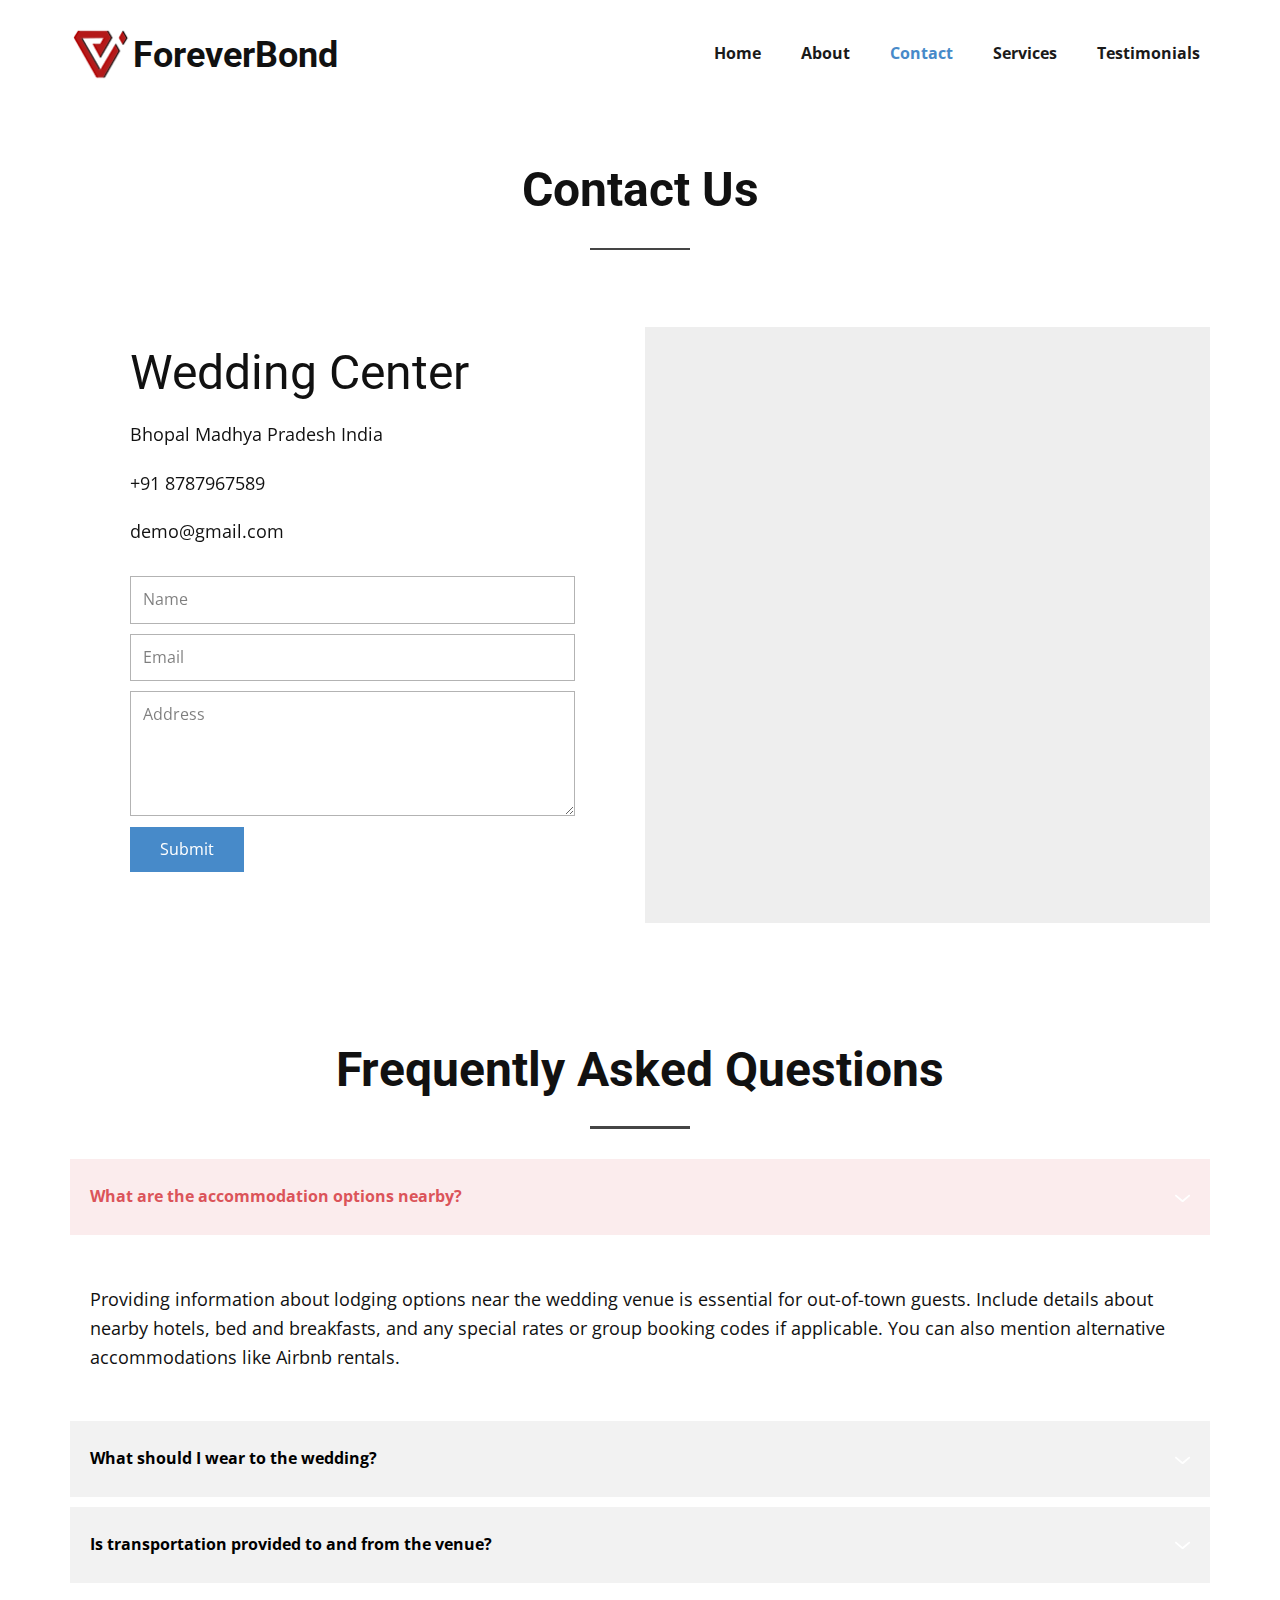
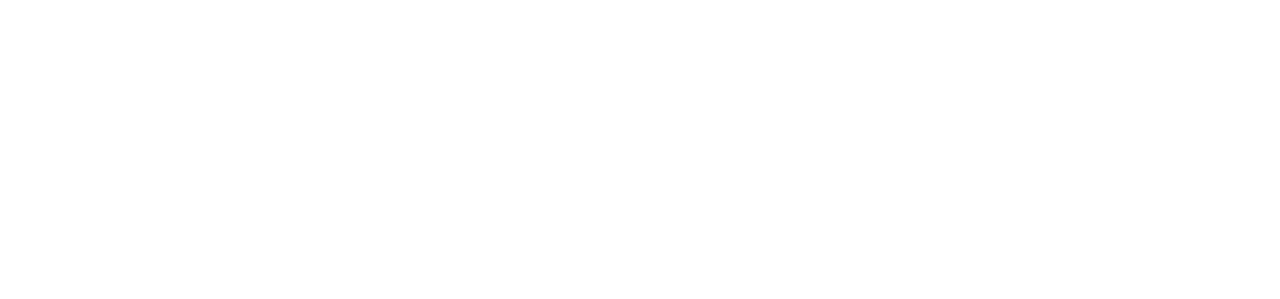
<file: Contact.html>
<!DOCTYPE html>
<html style="font-size: 16px;" lang="en"><head>
    <meta name="viewport" content="width=device-width, initial-scale=1.0">
    <meta charset="utf-8">
    <meta name="keywords" content="">
    <meta name="description" content="">
    <title>Contact</title>
    <link rel="stylesheet" href="nicepage.css" media="screen">
<link rel="stylesheet" href="Contact.css" media="screen">
    <script class="u-script" type="text/javascript" src="jquery-1.9.1.min.js" defer=""></script>
    <script class="u-script" type="text/javascript" src="nicepage.js" defer=""></script>
    <meta name="generator" content="Nicepage 6.5.3, nicepage.com">
    <meta name="referrer" content="origin">
    <link id="u-theme-google-font" rel="stylesheet" href="https://fonts.googleapis.com/css?family=Roboto:100,100i,300,300i,400,400i,500,500i,700,700i,900,900i|Open+Sans:300,300i,400,400i,500,500i,600,600i,700,700i,800,800i">
    
    
    
    
    
    <script type="application/ld+json">{
		"@context": "http://schema.org",
		"@type": "Organization",
		"name": "ForeverBond",
		"logo": "images/EclipticLogo.png",
		"sameAs": []
}</script>
    <meta name="theme-color" content="#478ac9">
    <meta property="og:title" content="Contact">
    <meta property="og:description" content="">
    <meta property="og:type" content="website">
  <meta data-intl-tel-input-cdn-path="intlTelInput/"></head>
  <body data-path-to-root="./" data-include-products="false" class="u-body u-xl-mode" data-lang="en"><header class="u-align-center-sm u-align-center-xs u-clearfix u-header u-header" id="sec-f362"><div class="u-clearfix u-sheet u-sheet-1">
        <a href="" class="u-align-left u-image u-logo u-image-1" data-image-width="1020" data-image-height="1020">
          <img src="images/EclipticLogo.png" class="u-logo-image u-logo-image-1">
        </a>
        <h3 class="u-align-left u-text u-text-1"> ForeverBond</h3>
        <nav class="u-align-right u-menu u-menu-one-level u-offcanvas u-menu-1">
          <div class="menu-collapse" style="font-size: 1rem; letter-spacing: 0px; font-weight: 700;">
            <a class="u-button-style u-custom-border u-custom-border-color u-custom-borders u-custom-left-right-menu-spacing u-custom-text-active-color u-custom-text-color u-custom-text-hover-color u-custom-top-bottom-menu-spacing u-nav-link" href="#">
              <svg class="u-svg-link" preserveAspectRatio="xMidYMin slice" viewBox="0 0 302 302" style=""><use xlink:href="#svg-8a8f"></use></svg>
              <svg xmlns="http://www.w3.org/2000/svg" xmlns:xlink="http://www.w3.org/1999/xlink" version="1.1" id="svg-8a8f" x="0px" y="0px" viewBox="0 0 302 302" style="enable-background:new 0 0 302 302;" xml:space="preserve" class="u-svg-content"><g><rect y="36" width="302" height="30"></rect><rect y="236" width="302" height="30"></rect><rect y="136" width="302" height="30"></rect>
</g><g></g><g></g><g></g><g></g><g></g><g></g><g></g><g></g><g></g><g></g><g></g><g></g><g></g><g></g><g></g></svg>
            </a>
          </div>
          <div class="u-custom-menu u-nav-container">
            <ul class="u-nav u-spacing-20 u-unstyled u-nav-1"><li class="u-nav-item"><a class="u-button-style u-nav-link u-text-active-palette-1-base u-text-grey-90 u-text-hover-palette-2-base" href="Home.html" style="padding: 10px;">Home</a>
</li><li class="u-nav-item"><a class="u-button-style u-nav-link u-text-active-palette-1-base u-text-grey-90 u-text-hover-palette-2-base" href="About.html" style="padding: 10px;">About</a>
</li><li class="u-nav-item"><a class="u-button-style u-nav-link u-text-active-palette-1-base u-text-grey-90 u-text-hover-palette-2-base" href="Contact.html" style="padding: 10px;">Contact</a>
</li><li class="u-nav-item"><a class="u-button-style u-nav-link u-text-active-palette-1-base u-text-grey-90 u-text-hover-palette-2-base" href="Services.html" style="padding: 10px;">Services</a>
</li><li class="u-nav-item"><a class="u-button-style u-nav-link u-text-active-palette-1-base u-text-grey-90 u-text-hover-palette-2-base" href="Testimonials.html" style="padding: 10px;">Testimonials</a>
</li></ul>
          </div>
          <div class="u-custom-menu u-nav-container-collapse">
            <div class="u-align-center u-black u-container-style u-inner-container-layout u-opacity u-opacity-95 u-sidenav">
              <div class="u-inner-container-layout u-sidenav-overflow">
                <div class="u-menu-close"></div>
                <ul class="u-align-center u-nav u-popupmenu-items u-unstyled u-nav-2"><li class="u-nav-item"><a class="u-button-style u-nav-link" href="Home.html">Home</a>
</li><li class="u-nav-item"><a class="u-button-style u-nav-link" href="About.html">About</a>
</li><li class="u-nav-item"><a class="u-button-style u-nav-link" href="Contact.html">Contact</a>
</li><li class="u-nav-item"><a class="u-button-style u-nav-link" href="Services.html">Services</a>
</li><li class="u-nav-item"><a class="u-button-style u-nav-link" href="Testimonials.html">Testimonials</a>
</li></ul>
              </div>
            </div>
            <div class="u-black u-menu-overlay u-opacity u-opacity-70"></div>
          </div>
        </nav>
      </div></header>
    <section class="u-align-center u-clearfix u-section-1" id="sec-f302">
      <div class="u-clearfix u-sheet u-sheet-1">
        <h2 class="u-align-center u-text u-text-default u-text-1" data-animation-name="customAnimationIn" data-animation-duration="1000" data-animation-delay="0">Contact Us</h2>
        <div class="u-align-center u-border-2 u-border-grey-dark-1 u-line u-line-horizontal u-line-1" data-animation-name="customAnimationIn" data-animation-duration="1000"></div>
      </div>
    </section>
    <section class="u-align-center u-clearfix u-section-2" id="sec-4c6f">
      <div class="u-clearfix u-sheet u-sheet-1">
        <div class="data-layout-selected u-clearfix u-expanded-width u-gutter-10 u-layout-wrap u-layout-wrap-1">
          <div class="u-gutter-0 u-layout">
            <div class="u-layout-row">
              <div class="u-size-30">
                <div class="u-layout-col">
                  <div class="u-align-left u-container-style u-layout-cell u-left-cell u-size-30 u-layout-cell-1" data-animation-name="customAnimationIn" data-animation-duration="1000" data-animation-delay="0">
                    <div class="u-container-layout u-container-layout-1">
                      <h2 class="u-text u-text-1">Wedding Center</h2>
                      <p class="u-text u-text-2"> Bhopal Madhya Pradesh India</p>
                      <p class="u-text u-text-3"> +91 8787967589</p>
                      <p class="u-text u-text-4"> demo@gmail.com</p>
                    </div>
                  </div>
                  <div class="u-align-left u-container-style u-layout-cell u-left-cell u-size-30 u-layout-cell-2" data-animation-name="customAnimationIn" data-animation-duration="1000" data-animation-delay="0">
                    <div class="u-container-layout u-valign-top u-container-layout-2">
                      <div class="u-form u-form-1">
                        <form action="https://forms.nicepagesrv.com/v2/form/process" class="u-clearfix u-form-spacing-10 u-form-vertical u-inner-form" style="padding: 10px" source="email" name="form-5">
                          <div class="u-form-group u-form-name u-label-none">
                            <label for="name-5359" class="u-label">Name</label>
                            <input type="text" placeholder="Name" id="name-5359" name="name" class="u-input u-input-rectangle" required="">
                          </div>
                          <div class="u-form-email u-form-group u-label-none">
                            <label for="email-5359" class="u-label">Email</label>
                            <input type="email" placeholder="Email" id="email-5359" name="email" class="u-input u-input-rectangle" required="">
                          </div>
                          <div class="u-form-group u-form-message u-label-none">
                            <label for="message-5359" class="u-label">Address</label>
                            <textarea placeholder="Address" rows="4" cols="50" id="message-5359" name="message" class="u-input u-input-rectangle" required=""></textarea>
                          </div>
                          <div class="u-form-group u-form-submit">
                            <a href="#" class="u-btn u-btn-submit u-button-style">Submit</a>
                            <input type="submit" value="submit" class="u-form-control-hidden">
                          </div>
                          <div class="u-form-send-message u-form-send-success">Thank you! Your message has been sent.</div>
                          <div class="u-form-send-error u-form-send-message">Unable to send your message. Please fix errors then try again.</div>
                          <input type="hidden" value="" name="recaptchaResponse">
                          <input type="hidden" name="formServices" value="95565f43-1f42-3778-009b-065285d9ad13">
                        </form>
                      </div>
                    </div>
                  </div>
                </div>
              </div>
              <div class="u-size-30">
                <div class="u-layout-col">
                  <div class="u-align-left u-container-style u-layout-cell u-right-cell u-size-60 u-layout-cell-3">
                    <div class="u-container-layout u-container-layout-3">
                      <div class="u-expanded u-grey-light-2 u-map u-map-1" data-animation-name="customAnimationIn" data-animation-duration="1000">
                        <div class="embed-responsive">
                          <iframe class="embed-responsive-item" src="https://maps.google.com/maps?output=embed&amp;q=Bhopal&amp;z=10&amp;t=m" data-map="JTdCJTIyYWRkcmVzcyUyMiUzQSUyMkJob3BhbCUyMiUyQyUyMnpvb20lMjIlM0ExMCUyQyUyMnR5cGVJZCUyMiUzQSUyMnJvYWQlMjIlMkMlMjJsYW5nJTIyJTNBJTIyJTIyJTdE"></iframe>
                        </div>
                      </div>
                    </div>
                  </div>
                </div>
              </div>
            </div>
          </div>
        </div>
      </div>
    </section>
    <section class="u-align-center u-clearfix u-white u-section-3" id="sec-1e7e">
      <div class="u-clearfix u-sheet u-valign-middle u-sheet-1">
        <h2 class="u-text u-text-default u-text-1">Frequently Asked Questions</h2>
        <div class="u-border-3 u-border-grey-dark-1 u-line u-line-horizontal u-line-1"></div>
        <div class="u-accordion u-faq u-spacing-10 u-accordion-1">
          <div class="u-accordion-item">
            <a class="active u-accordion-link u-active-palette-2-light-3 u-button-style u-grey-5 u-hover-palette-2-light-3 u-text-active-palette-2-base u-text-black u-text-hover-palette-2-base u-accordion-link-1" id="link-accordion-ae6a" aria-controls="accordion-ae6a" aria-selected="true">
              <span class="u-accordion-link-text"> What are the accommodation options nearby?</span><span class="u-accordion-link-icon u-icon u-icon-circle u-text-palette-1-base u-icon-1"><svg class="u-svg-link" preserveAspectRatio="xMidYMin slice" viewBox="0 0 16 16" style=""><use xlink:href="#svg-a823"></use></svg><svg class="u-svg-content" viewBox="0 0 16 16" x="0px" y="0px" id="svg-a823" style=""><path d="M8,10.7L1.6,5.3c-0.4-0.4-1-0.4-1.3,0c-0.4,0.4-0.4,0.9,0,1.3l7.2,6.1c0.1,0.1,0.4,0.2,0.6,0.2s0.4-0.1,0.6-0.2l7.1-6
	c0.4-0.4,0.4-0.9,0-1.3c-0.4-0.4-1-0.4-1.3,0L8,10.7z"></path></svg></span>
            </a>
            <div class="u-accordion-active u-accordion-pane u-container-style u-accordion-pane-1" id="accordion-ae6a" aria-labelledby="link-accordion-ae6a">
              <div class="u-container-layout u-container-layout-1">
                <div class="fr-view u-clearfix u-rich-text u-text">
                  <p>Providing information about lodging options near the wedding venue is essential for out-of-town guests. Include details about nearby hotels, bed and breakfasts, and any special rates or group booking codes if applicable. You can also mention alternative accommodations like Airbnb rentals. </p>
                </div>
              </div>
            </div>
          </div>
          <div class="u-accordion-item">
            <a class="u-accordion-link u-active-palette-2-light-3 u-button-style u-grey-5 u-hover-palette-2-light-3 u-text-active-palette-2-base u-text-black u-text-hover-palette-2-base u-accordion-link-2" id="link-accordion-8339" aria-controls="accordion-8339" aria-selected="false">
              <span class="u-accordion-link-text"> What should I wear to the wedding?<br>
              </span><span class="u-accordion-link-icon u-icon u-icon-circle u-text-palette-1-base u-icon-2"><svg class="u-svg-link" preserveAspectRatio="xMidYMin slice" viewBox="0 0 16 16" style=""><use xlink:href="#svg-7d7e"></use></svg><svg class="u-svg-content" viewBox="0 0 16 16" x="0px" y="0px" id="svg-7d7e" style=""><path d="M8,10.7L1.6,5.3c-0.4-0.4-1-0.4-1.3,0c-0.4,0.4-0.4,0.9,0,1.3l7.2,6.1c0.1,0.1,0.4,0.2,0.6,0.2s0.4-0.1,0.6-0.2l7.1-6
	c0.4-0.4,0.4-0.9,0-1.3c-0.4-0.4-1-0.4-1.3,0L8,10.7z"></path></svg></span>
            </a>
            <div class="u-accordion-pane u-container-style u-accordion-pane-2" id="accordion-8339" aria-labelledby="link-accordion-8339">
              <div class="u-container-layout u-container-layout-2">
                <div class="fr-view u-clearfix u-rich-text u-text">
                  <p>Guests often appreciate guidance on the dress code for the wedding. Whether it's formal, semi-formal, casual, or themed, providing clarity on attire expectations helps guests feel comfortable and appropriately dressed for the occasion. You can also offer suggestions for attire based on the venue and time of day. </p>
                </div>
              </div>
            </div>
          </div>
          <div class="u-accordion-item">
            <a class="u-accordion-link u-active-palette-2-light-3 u-button-style u-grey-5 u-hover-palette-2-light-3 u-text-active-palette-2-base u-text-black u-text-hover-palette-2-base u-accordion-link-3" id="link-accordion-1c17" aria-controls="accordion-1c17" aria-selected="false">
              <span class="u-accordion-link-text"> Is transportation provided to and from the venue?<br>
              </span><span class="u-accordion-link-icon u-icon u-icon-circle u-text-palette-1-base u-icon-3"><svg class="u-svg-link" preserveAspectRatio="xMidYMin slice" viewBox="0 0 16 16" style=""><use xlink:href="#svg-d58c"></use></svg><svg class="u-svg-content" viewBox="0 0 16 16" x="0px" y="0px" id="svg-d58c" style=""><path d="M8,10.7L1.6,5.3c-0.4-0.4-1-0.4-1.3,0c-0.4,0.4-0.4,0.9,0,1.3l7.2,6.1c0.1,0.1,0.4,0.2,0.6,0.2s0.4-0.1,0.6-0.2l7.1-6
	c0.4-0.4,0.4-0.9,0-1.3c-0.4-0.4-1-0.4-1.3,0L8,10.7z"></path></svg></span>
            </a>
            <div class="u-accordion-pane u-container-style u-accordion-pane-3" id="accordion-1c17" aria-labelledby="link-accordion-1c17">
              <div class="u-container-layout u-container-layout-3">
                <div class="fr-view u-clearfix u-rich-text u-text">
                  <p>Clarifying transportation arrangements, especially if the wedding venue is remote or not easily accessible, is crucial for guests' convenience. If you're providing shuttles or arranging transportation services, include details about pick-up and drop-off points, schedules, and any associated costs. If transportation isn't provided, consider offering recommendations for local taxi services or rideshare options. </p>
                </div>
              </div>
            </div>
          </div>
        </div>
      </div>
    </section>
    
    
    
    <footer class="u-clearfix u-footer u-white u-footer" id="sec-77c2"><div class="u-clearfix u-sheet u-sheet-1">
        <div class="data-layout-selected u-clearfix u-expanded-width u-gutter-30 u-layout-wrap u-layout-wrap-1">
          <div class="u-gutter-0 u-layout">
            <div class="u-layout-row">
              <div class="u-align-center-sm u-align-center-xs u-align-left-md u-align-left-xl u-container-style u-layout-cell u-left-cell u-size-20 u-layout-cell-1" data-animation-name="customAnimationIn" data-animation-duration="1000" data-animation-delay="0">
                <div class="u-container-layout u-valign-middle u-container-layout-1">
                  <p class="u-small-text u-text u-text-variant u-text-1">
                    <a class="u-active-none u-border-none u-btn u-button-link u-button-style u-hover-none u-none u-text-palette-1-base u-btn-1" data-href="https://www.eclipticinnovations.com/" data-target="_blank">Designed and Developed by <span style="font-weight: 700;">Ecliptic Innovations.</span>
                    </a>
                  </p>
                </div>
              </div>
              <div class="u-align-center-sm u-align-right-md u-container-style u-layout-cell u-size-20 u-layout-cell-2" data-animation-name="customAnimationIn" data-animation-duration="1000" data-animation-delay="0">
                <div class="u-container-layout u-valign-middle u-container-layout-2">
                  <a href="https://nicepage.com" class="u-image u-logo u-image-1" data-image-width="1020" data-image-height="1020">
                    <img src="images/EclipticLogo.png" class="u-logo-image u-logo-image-1">
                  </a>
                </div>
              </div>
              <div class="u-align-center-sm u-align-center-xs u-align-left-md u-align-right-lg u-align-right-xl u-container-style u-layout-cell u-right-cell u-size-20 u-layout-cell-3" data-animation-name="customAnimationIn" data-animation-duration="1000" data-animation-delay="0">
                <div class="u-container-layout u-valign-middle u-container-layout-3">
                  <div class="u-social-icons u-spacing-10 u-social-icons-1">
                    <a class="u-social-url" title="facebook" target="_blank" href=""><span class="u-icon u-social-facebook u-social-icon u-icon-1"><svg class="u-svg-link" preserveAspectRatio="xMidYMin slice" viewBox="0 0 112 112" style=""><use xlink:href="#svg-6e6b"></use></svg><svg class="u-svg-content" viewBox="0 0 112 112" x="0" y="0" id="svg-6e6b"><circle fill="currentColor" cx="56.1" cy="56.1" r="55"></circle><path fill="#FFFFFF" d="M73.5,31.6h-9.1c-1.4,0-3.6,0.8-3.6,3.9v8.5h12.6L72,58.3H60.8v40.8H43.9V58.3h-8V43.9h8v-9.2
      c0-6.7,3.1-17,17-17h12.5v13.9H73.5z"></path></svg></span>
                    </a>
                    <a class="u-social-url" title="twitter" target="_blank" href=""><span class="u-icon u-social-icon u-social-twitter u-icon-2"><svg class="u-svg-link" preserveAspectRatio="xMidYMin slice" viewBox="0 0 112 112" style=""><use xlink:href="#svg-1ea4"></use></svg><svg class="u-svg-content" viewBox="0 0 112 112" x="0" y="0" id="svg-1ea4"><circle fill="currentColor" class="st0" cx="56.1" cy="56.1" r="55"></circle><path fill="#FFFFFF" d="M83.8,47.3c0,0.6,0,1.2,0,1.7c0,17.7-13.5,38.2-38.2,38.2C38,87.2,31,85,25,81.2c1,0.1,2.1,0.2,3.2,0.2
      c6.3,0,12.1-2.1,16.7-5.7c-5.9-0.1-10.8-4-12.5-9.3c0.8,0.2,1.7,0.2,2.5,0.2c1.2,0,2.4-0.2,3.5-0.5c-6.1-1.2-10.8-6.7-10.8-13.1
      c0-0.1,0-0.1,0-0.2c1.8,1,3.9,1.6,6.1,1.7c-3.6-2.4-6-6.5-6-11.2c0-2.5,0.7-4.8,1.8-6.7c6.6,8.1,16.5,13.5,27.6,14
      c-0.2-1-0.3-2-0.3-3.1c0-7.4,6-13.4,13.4-13.4c3.9,0,7.3,1.6,9.8,4.2c3.1-0.6,5.9-1.7,8.5-3.3c-1,3.1-3.1,5.8-5.9,7.4
      c2.7-0.3,5.3-1,7.7-2.1C88.7,43,86.4,45.4,83.8,47.3z"></path></svg></span>
                    </a>
                    <a class="u-social-url" title="instagram" target="_blank" href=""><span class="u-icon u-social-icon u-social-instagram u-icon-3"><svg class="u-svg-link" preserveAspectRatio="xMidYMin slice" viewBox="0 0 112 112" style=""><use xlink:href="#svg-8dc1"></use></svg><svg class="u-svg-content" viewBox="0 0 112 112" x="0" y="0" id="svg-8dc1"><circle fill="currentColor" cx="56.1" cy="56.1" r="55"></circle><path fill="#FFFFFF" d="M55.9,38.2c-9.9,0-17.9,8-17.9,17.9C38,66,46,74,55.9,74c9.9,0,17.9-8,17.9-17.9C73.8,46.2,65.8,38.2,55.9,38.2
      z M55.9,66.4c-5.7,0-10.3-4.6-10.3-10.3c-0.1-5.7,4.6-10.3,10.3-10.3c5.7,0,10.3,4.6,10.3,10.3C66.2,61.8,61.6,66.4,55.9,66.4z"></path><path fill="#FFFFFF" d="M74.3,33.5c-2.3,0-4.2,1.9-4.2,4.2s1.9,4.2,4.2,4.2s4.2-1.9,4.2-4.2S76.6,33.5,74.3,33.5z"></path><path fill="#FFFFFF" d="M73.1,21.3H38.6c-9.7,0-17.5,7.9-17.5,17.5v34.5c0,9.7,7.9,17.6,17.5,17.6h34.5c9.7,0,17.5-7.9,17.5-17.5V38.8
      C90.6,29.1,82.7,21.3,73.1,21.3z M83,73.3c0,5.5-4.5,9.9-9.9,9.9H38.6c-5.5,0-9.9-4.5-9.9-9.9V38.8c0-5.5,4.5-9.9,9.9-9.9h34.5
      c5.5,0,9.9,4.5,9.9,9.9V73.3z"></path></svg></span>
                    </a>
                    <a class="u-social-url" title="linkedin" target="_blank" href=""><span class="u-icon u-social-icon u-social-linkedin u-icon-4"><svg class="u-svg-link" preserveAspectRatio="xMidYMin slice" viewBox="0 0 112 112" style=""><use xlink:href="#svg-349a"></use></svg><svg class="u-svg-content" viewBox="0 0 112 112" x="0" y="0" id="svg-349a"><circle fill="currentColor" cx="56.1" cy="56.1" r="55"></circle><path fill="#FFFFFF" d="M41.3,83.7H27.9V43.4h13.4V83.7z M34.6,37.9L34.6,37.9c-4.6,0-7.5-3.1-7.5-7c0-4,3-7,7.6-7s7.4,3,7.5,7
      C42.2,34.8,39.2,37.9,34.6,37.9z M89.6,83.7H76.2V62.2c0-5.4-1.9-9.1-6.8-9.1c-3.7,0-5.9,2.5-6.9,4.9c-0.4,0.9-0.4,2.1-0.4,3.3v22.5
      H48.7c0,0,0.2-36.5,0-40.3h13.4v5.7c1.8-2.7,5-6.7,12.1-6.7c8.8,0,15.4,5.8,15.4,18.1V83.7z"></path></svg></span>
                    </a>
                  </div>
                </div>
              </div>
            </div>
          </div>
        </div>
      </div></footer>
    
  
</body></html>
</file>
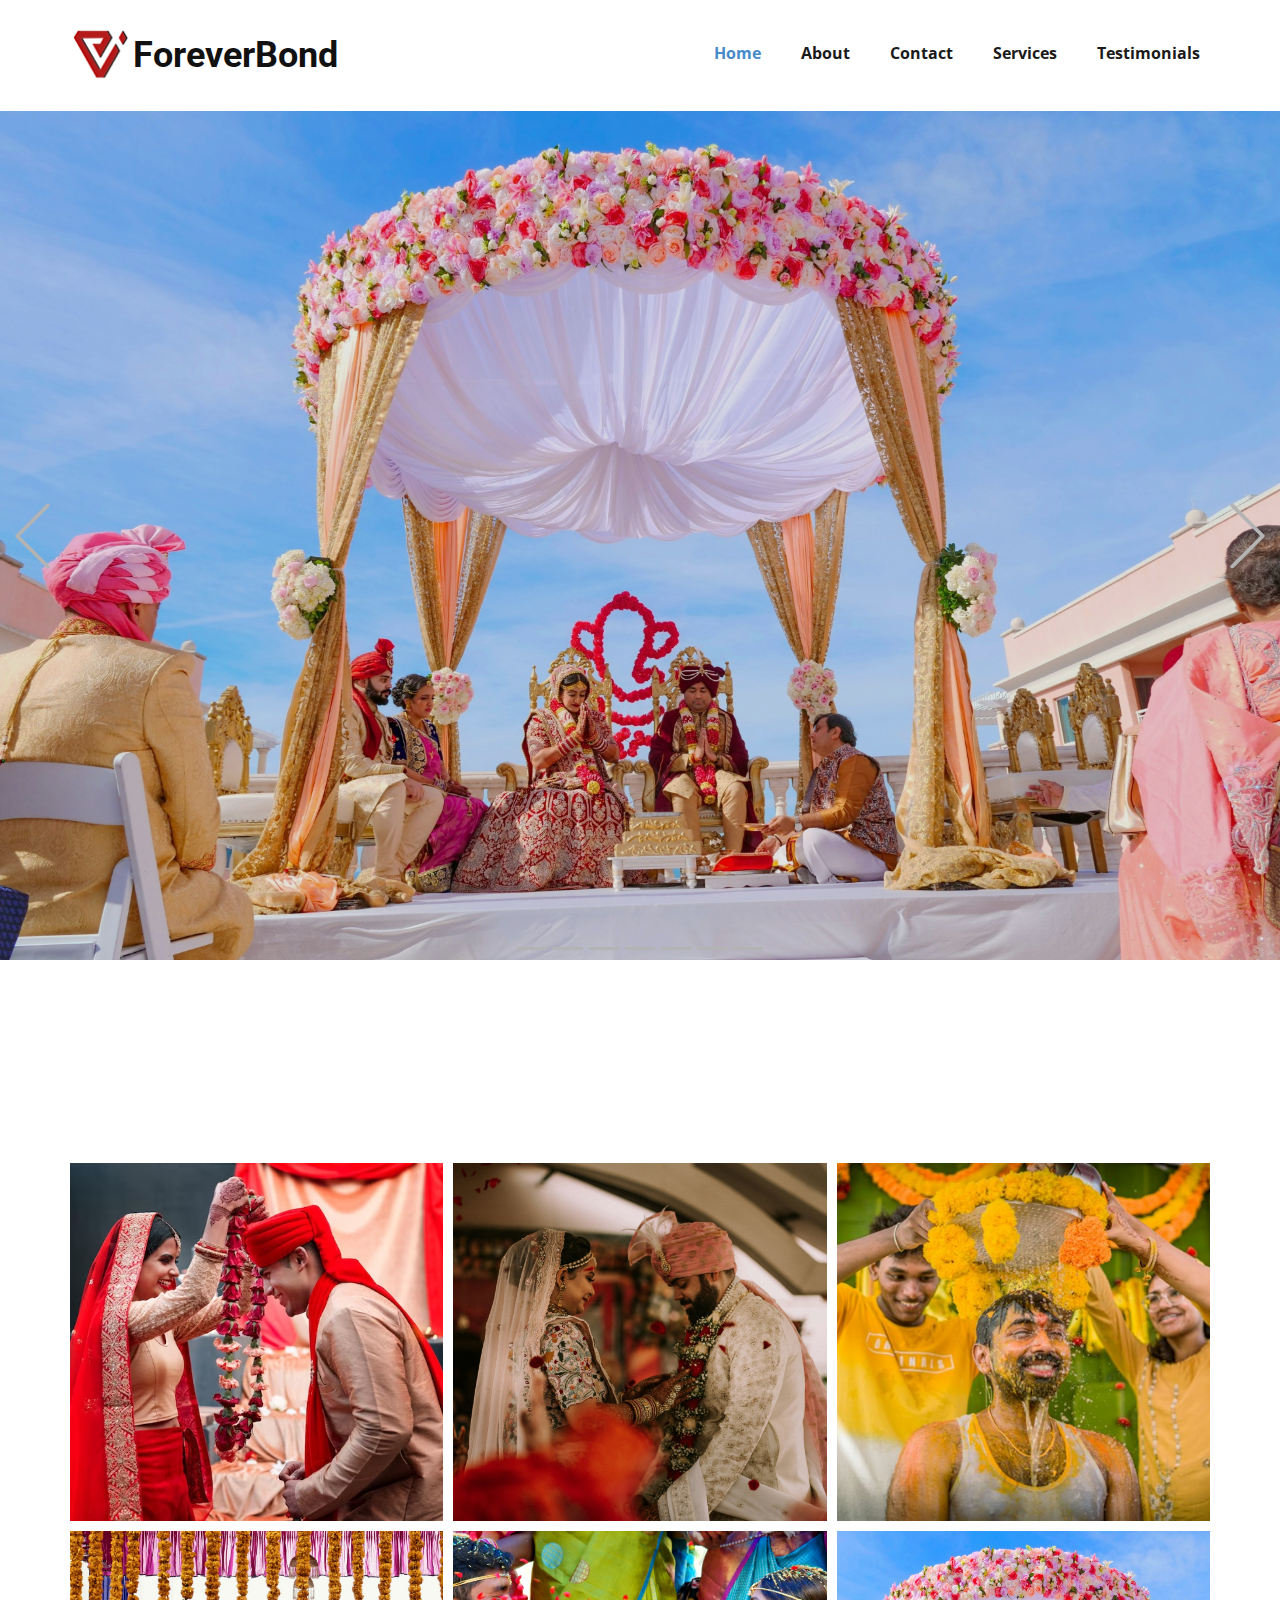
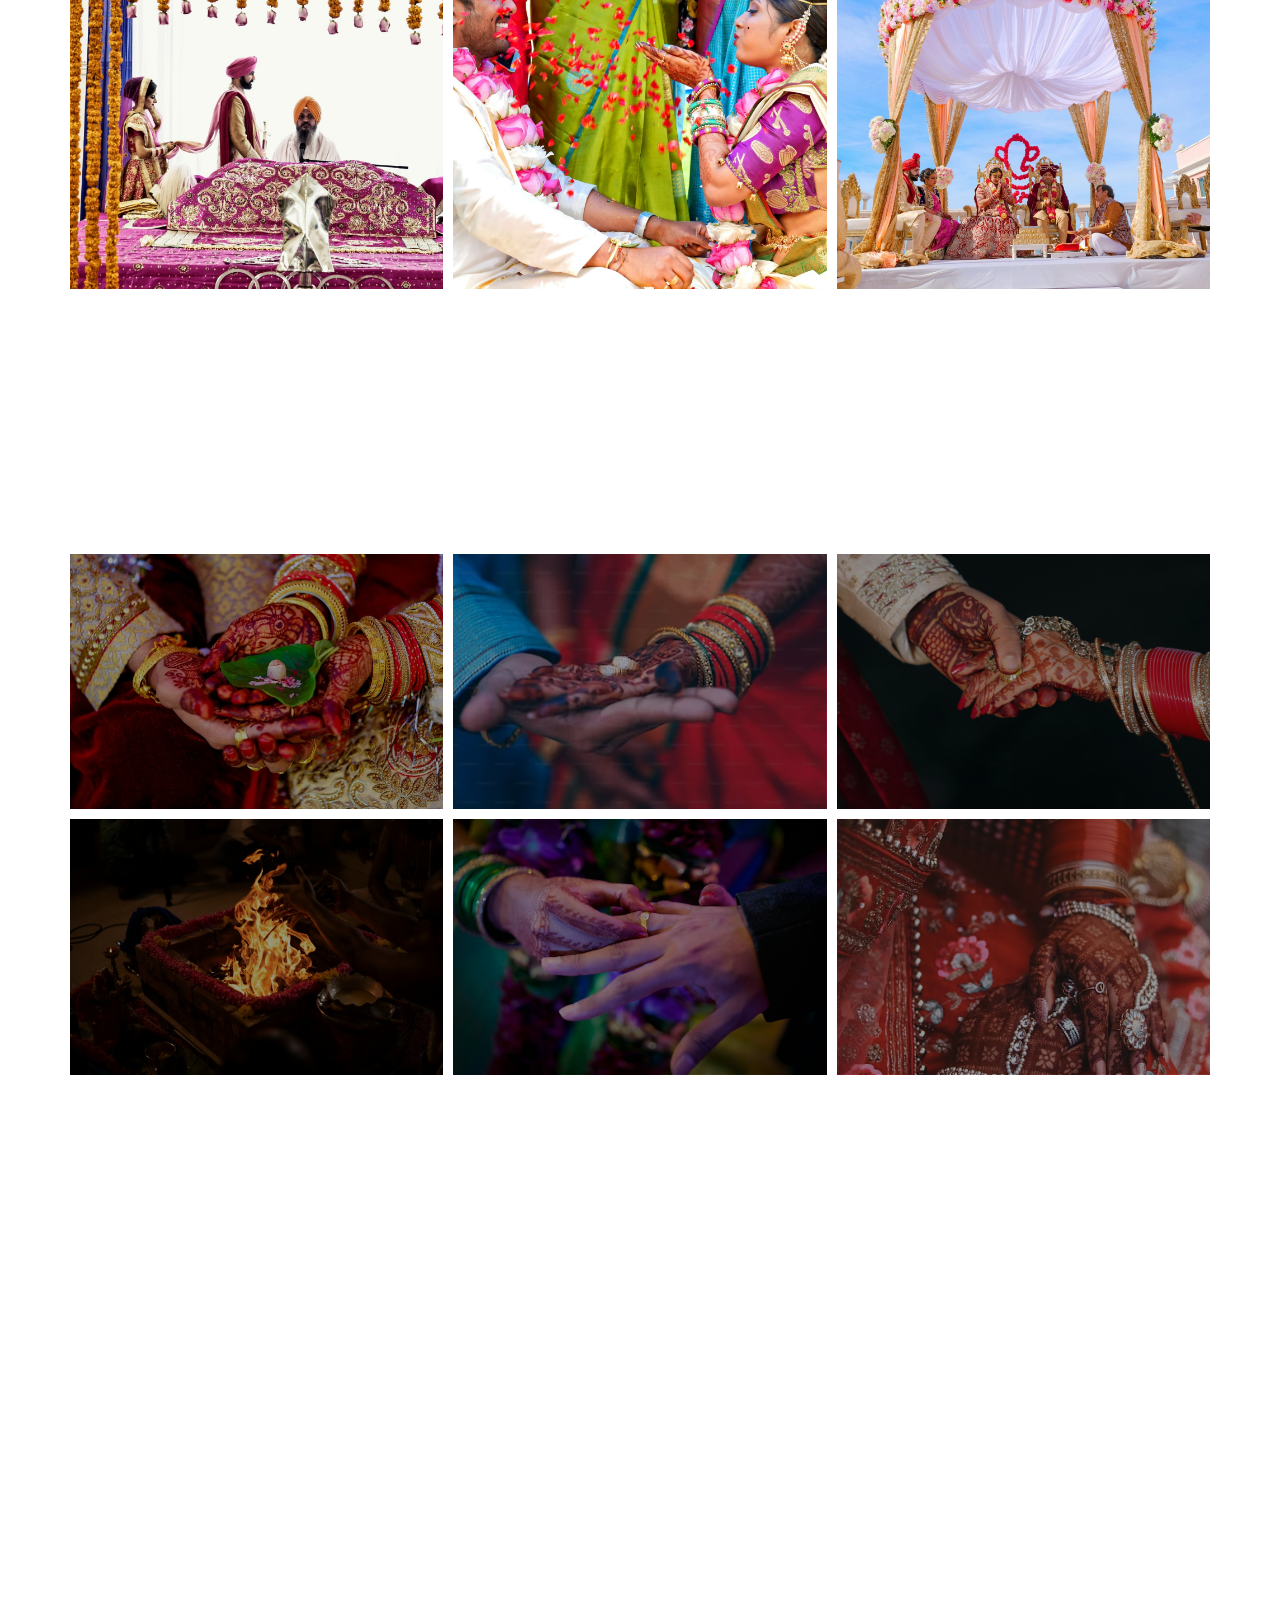
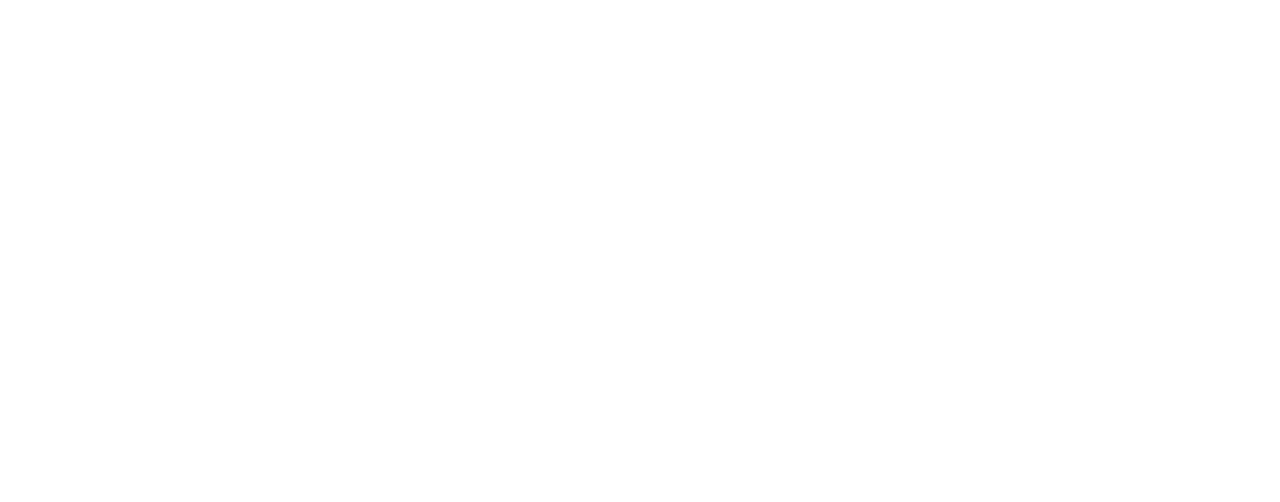
<file: Home.html>
<!DOCTYPE html>
<html style="font-size: 16px;" lang="en"><head>
    <meta name="viewport" content="width=device-width, initial-scale=1.0">
    <meta charset="utf-8">
    <meta name="keywords" content="">
    <meta name="description" content="">
    <title>Home</title>
    <link rel="stylesheet" href="nicepage.css" media="screen">
<link rel="stylesheet" href="Home.css" media="screen">
    <script class="u-script" type="text/javascript" src="jquery-1.9.1.min.js" defer=""></script>
    <script class="u-script" type="text/javascript" src="nicepage.js" defer=""></script>
    <meta name="generator" content="Nicepage 6.5.3, nicepage.com">
    <meta name="referrer" content="origin">
    <link id="u-theme-google-font" rel="stylesheet" href="https://fonts.googleapis.com/css?family=Roboto:100,100i,300,300i,400,400i,500,500i,700,700i,900,900i|Open+Sans:300,300i,400,400i,500,500i,600,600i,700,700i,800,800i">
    
    
    
    
    
    
    <script type="application/ld+json">{
		"@context": "http://schema.org",
		"@type": "Organization",
		"name": "ForeverBond",
		"url": "/",
		"logo": "images/EclipticLogo.png",
		"sameAs": []
}</script>
    <meta name="theme-color" content="#478ac9">
    <meta property="og:title" content="Home">
    <meta property="og:description" content="">
    <meta property="og:type" content="website">
    <link rel="canonical" href="/">
  <meta data-intl-tel-input-cdn-path="intlTelInput/"></head>
  <body data-path-to-root="./" data-include-products="false" class="u-body u-xl-mode" data-lang="en"><header class="u-align-center-sm u-align-center-xs u-clearfix u-header u-header" id="sec-f362"><div class="u-clearfix u-sheet u-sheet-1">
        <a href="" class="u-align-left u-image u-logo u-image-1" data-image-width="1020" data-image-height="1020">
          <img src="images/EclipticLogo.png" class="u-logo-image u-logo-image-1">
        </a>
        <h3 class="u-align-left u-text u-text-1"> ForeverBond</h3>
        <nav class="u-align-right u-menu u-menu-one-level u-offcanvas u-menu-1">
          <div class="menu-collapse" style="font-size: 1rem; letter-spacing: 0px; font-weight: 700;">
            <a class="u-button-style u-custom-border u-custom-border-color u-custom-borders u-custom-left-right-menu-spacing u-custom-text-active-color u-custom-text-color u-custom-text-hover-color u-custom-top-bottom-menu-spacing u-nav-link" href="#">
              <svg class="u-svg-link" preserveAspectRatio="xMidYMin slice" viewBox="0 0 302 302" style=""><use xlink:href="#svg-8a8f"></use></svg>
              <svg xmlns="http://www.w3.org/2000/svg" xmlns:xlink="http://www.w3.org/1999/xlink" version="1.1" id="svg-8a8f" x="0px" y="0px" viewBox="0 0 302 302" style="enable-background:new 0 0 302 302;" xml:space="preserve" class="u-svg-content"><g><rect y="36" width="302" height="30"></rect><rect y="236" width="302" height="30"></rect><rect y="136" width="302" height="30"></rect>
</g><g></g><g></g><g></g><g></g><g></g><g></g><g></g><g></g><g></g><g></g><g></g><g></g><g></g><g></g><g></g></svg>
            </a>
          </div>
          <div class="u-custom-menu u-nav-container">
            <ul class="u-nav u-spacing-20 u-unstyled u-nav-1"><li class="u-nav-item"><a class="u-button-style u-nav-link u-text-active-palette-1-base u-text-grey-90 u-text-hover-palette-2-base" href="Home.html" style="padding: 10px;">Home</a>
</li><li class="u-nav-item"><a class="u-button-style u-nav-link u-text-active-palette-1-base u-text-grey-90 u-text-hover-palette-2-base" href="About.html" style="padding: 10px;">About</a>
</li><li class="u-nav-item"><a class="u-button-style u-nav-link u-text-active-palette-1-base u-text-grey-90 u-text-hover-palette-2-base" href="Contact.html" style="padding: 10px;">Contact</a>
</li><li class="u-nav-item"><a class="u-button-style u-nav-link u-text-active-palette-1-base u-text-grey-90 u-text-hover-palette-2-base" href="Services.html" style="padding: 10px;">Services</a>
</li><li class="u-nav-item"><a class="u-button-style u-nav-link u-text-active-palette-1-base u-text-grey-90 u-text-hover-palette-2-base" href="Testimonials.html" style="padding: 10px;">Testimonials</a>
</li></ul>
          </div>
          <div class="u-custom-menu u-nav-container-collapse">
            <div class="u-align-center u-black u-container-style u-inner-container-layout u-opacity u-opacity-95 u-sidenav">
              <div class="u-inner-container-layout u-sidenav-overflow">
                <div class="u-menu-close"></div>
                <ul class="u-align-center u-nav u-popupmenu-items u-unstyled u-nav-2"><li class="u-nav-item"><a class="u-button-style u-nav-link" href="Home.html">Home</a>
</li><li class="u-nav-item"><a class="u-button-style u-nav-link" href="About.html">About</a>
</li><li class="u-nav-item"><a class="u-button-style u-nav-link" href="Contact.html">Contact</a>
</li><li class="u-nav-item"><a class="u-button-style u-nav-link" href="Services.html">Services</a>
</li><li class="u-nav-item"><a class="u-button-style u-nav-link" href="Testimonials.html">Testimonials</a>
</li></ul>
              </div>
            </div>
            <div class="u-black u-menu-overlay u-opacity u-opacity-70"></div>
          </div>
        </nav>
      </div></header>
    <section class="u-carousel u-carousel-duration-1500 u-slide u-block-409b-1" id="carousel-014d" data-interval="1500" data-u-ride="carousel">
      <ol class="u-absolute-hcenter u-carousel-indicators u-block-409b-2">
        <li data-u-target="#carousel-014d" class="u-active u-grey-30" data-u-slide-to="0"></li>
        <li data-u-target="#carousel-014d" class="u-grey-30" data-u-slide-to="1"></li>
        <li data-u-target="#carousel-014d" class="u-grey-30" data-u-slide-to="2"></li>
        <li data-u-target="#carousel-014d" class="u-grey-30" data-u-slide-to="3"></li>
        <li data-u-target="#carousel-014d" class="u-grey-30" data-u-slide-to="4"></li>
        <li data-u-target="#carousel-014d" class="u-grey-30" data-u-slide-to="5"></li>
        <li data-u-target="#carousel-014d" class="u-grey-30" data-u-slide-to="6"></li>
      </ol>
      <div class="u-carousel-inner" role="listbox">
        <div class="custom-expanded u-active u-align-center u-carousel-item u-clearfix u-container-align-center u-image u-shading u-section-1-1" data-image-width="1920" data-image-height="1280">
          <div class="u-clearfix u-sheet u-sheet-1"></div>
        </div>
        <div class="custom-expanded u-align-center u-carousel-item u-clearfix u-container-align-center u-image u-shading u-section-1-2" data-image-width="740" data-image-height="493">
          <div class="u-clearfix u-sheet u-sheet-1"></div>
        </div>
        <div class="custom-expanded u-align-center u-carousel-item u-clearfix u-container-align-center u-image u-shading u-section-1-3" data-image-width="1920" data-image-height="1281">
          <div class="u-clearfix u-sheet u-sheet-1"></div>
        </div>
        <div class="custom-expanded u-align-center u-carousel-item u-clearfix u-container-align-center u-image u-shading u-section-1-4" data-image-width="1920" data-image-height="1275">
          <div class="u-clearfix u-sheet u-sheet-1"></div>
        </div>
        <div class="custom-expanded u-align-center u-carousel-item u-clearfix u-container-align-center u-image u-shading u-section-1-5" data-image-width="1920" data-image-height="1280">
          <div class="u-clearfix u-sheet u-sheet-1"></div>
        </div>
        <div class="custom-expanded u-align-center u-carousel-item u-clearfix u-container-align-center u-image u-shading u-section-1-6" data-image-width="1920" data-image-height="1280">
          <div class="u-clearfix u-sheet u-sheet-1"></div>
        </div>
        <div class="custom-expanded u-align-center u-carousel-item u-clearfix u-container-align-center u-image u-shading u-section-1-7" data-image-width="1920" data-image-height="1280">
          <div class="u-clearfix u-sheet u-sheet-1"></div>
        </div>
      </div>
      <a class="u-absolute-vcenter u-carousel-control u-carousel-control-prev u-text-grey-30 u-text-hover-grey-60 u-block-409b-3" href="#carousel-014d" role="button" data-u-slide="prev">
        <span aria-hidden="true">
          <svg viewBox="0 0 477.175 477.175"><path d="M145.188,238.575l215.5-215.5c5.3-5.3,5.3-13.8,0-19.1s-13.8-5.3-19.1,0l-225.1,225.1c-5.3,5.3-5.3,13.8,0,19.1l225.1,225
		c2.6,2.6,6.1,4,9.5,4s6.9-1.3,9.5-4c5.3-5.3,5.3-13.8,0-19.1L145.188,238.575z"></path></svg>
        </span>
        <span class="sr-only">
          <svg viewBox="0 0 477.175 477.175"><path d="M145.188,238.575l215.5-215.5c5.3-5.3,5.3-13.8,0-19.1s-13.8-5.3-19.1,0l-225.1,225.1c-5.3,5.3-5.3,13.8,0,19.1l225.1,225
		c2.6,2.6,6.1,4,9.5,4s6.9-1.3,9.5-4c5.3-5.3,5.3-13.8,0-19.1L145.188,238.575z"></path></svg>
        </span>
      </a>
      <a class="u-absolute-vcenter u-carousel-control u-carousel-control-next u-text-grey-30 u-text-hover-grey-60 u-block-409b-4" href="#carousel-014d" role="button" data-u-slide="next">
        <span aria-hidden="true">
          <svg viewBox="0 0 477.175 477.175"><path d="M360.731,229.075l-225.1-225.1c-5.3-5.3-13.8-5.3-19.1,0s-5.3,13.8,0,19.1l215.5,215.5l-215.5,215.5
		c-5.3,5.3-5.3,13.8,0,19.1c2.6,2.6,6.1,4,9.5,4c3.4,0,6.9-1.3,9.5-4l225.1-225.1C365.931,242.875,365.931,234.275,360.731,229.075z"></path></svg>
        </span>
        <span class="sr-only">
          <svg viewBox="0 0 477.175 477.175"><path d="M360.731,229.075l-225.1-225.1c-5.3-5.3-13.8-5.3-19.1,0s-5.3,13.8,0,19.1l215.5,215.5l-215.5,215.5
		c-5.3,5.3-5.3,13.8,0,19.1c2.6,2.6,6.1,4,9.5,4c3.4,0,6.9-1.3,9.5-4l225.1-225.1C365.931,242.875,365.931,234.275,360.731,229.075z"></path></svg>
        </span>
      </a>
    </section>
    <section class="u-clearfix u-container-align-center u-white u-section-2" id="carousel_b60d">
      <div class="u-clearfix u-sheet u-sheet-1">
        <h2 class="u-align-center u-text u-text-default u-text-1" data-animation-name="customAnimationIn" data-animation-duration="1000" data-animation-delay="0"> Latest Projects</h2>
        <p class="u-align-center u-text u-text-2" data-animation-name="customAnimationIn" data-animation-duration="1000" data-animation-delay="0">Image from Ecliptic</p>
        <div class="u-expanded-width u-gallery u-layout-grid u-lightbox u-no-transition u-show-text-none u-gallery-1">
          <div class="u-gallery-inner u-gallery-inner-1">
            <div class="u-effect-hover-zoom u-gallery-item">
              <div class="u-back-slide" data-image-width="740" data-image-height="495">
                <img class="u-back-image u-expanded" src="images/wedd.png">
              </div>
              <div class="u-over-slide u-shading u-over-slide-1"></div>
            </div>
            <div class="u-effect-hover-zoom u-gallery-item" data-image-width="1280" data-image-height="1920">
              <div class="u-back-slide">
                <img class="u-back-image u-expanded" src="images/rupinder-singh-M8YKi58QKrM-unsplash.jpg">
              </div>
              <div class="u-over-slide u-shading u-over-slide-2"></div>
            </div>
            <div class="u-effect-hover-zoom u-gallery-item" data-image-width="640" data-image-height="427">
              <div class="u-back-slide">
                <img class="u-back-image u-expanded" src="images/pixel-studios-eZXqmTEaYA8-unsplash1.jpg">
              </div>
              <div class="u-over-slide u-shading u-over-slide-3"></div>
            </div>
            <div class="u-effect-hover-zoom u-gallery-item" data-image-width="1920" data-image-height="1280">
              <div class="u-back-slide">
                <img class="u-back-image u-expanded" src="images/amish-thakkar-YtTnSzzAFCo-unsplash.jpg">
              </div>
              <div class="u-over-slide u-shading u-over-slide-4"></div>
            </div>
            <div class="u-effect-hover-zoom u-gallery-item" data-image-width="1920" data-image-height="1280">
              <div class="u-back-slide">
                <img class="u-back-image u-expanded" src="images/amish-thakkar-REmCdjjUeB8-unsplash.jpg">
              </div>
              <div class="u-over-slide u-shading u-over-slide-5"></div>
            </div>
            <div class="u-effect-hover-zoom u-gallery-item" data-image-width="1920" data-image-height="1280">
              <div class="u-back-slide">
                <img class="u-back-image u-expanded" src="images/amish-thakkar-7O422yG_b80-unsplash.jpg">
              </div>
              <div class="u-over-slide u-shading u-over-slide-6"></div>
            </div>
          </div>
        </div>
      </div>
    </section>
    <section class="u-align-center u-clearfix u-container-align-center u-section-3" id="sec-2f20">
      <div class="u-clearfix u-sheet u-sheet-1">
        <h2 class="u-align-center u-text u-text-default u-text-1">
          <a class="u-active-none u-border-none u-btn u-button-link u-button-style u-hover-none u-none u-text-body-color u-btn-1" data-href="Services.html" data-animation-name="customAnimationIn" data-animation-duration="1000" data-animation-delay="0">Services</a>
        </h2>
        <p class="u-align-center u-text u-text-default u-text-2" data-animation-name="customAnimationIn" data-animation-duration="1000" data-animation-delay="0">Sample text. Click to select the text box. Click again or double click to start editing the text.</p>
        <div class="u-expanded-width u-list u-list-1">
          <div class="u-repeater u-repeater-1">
            <div class="u-container-style u-image u-list-item u-repeater-item u-shading u-image-1" data-image-width="740" data-image-height="493">
              <div class="u-container-layout u-similar-container u-container-layout-1"><span class="u-icon u-icon-circle u-palette-2-light-1 u-text-white u-icon-1" data-animation-name="customAnimationIn" data-animation-duration="1000" data-animation-delay="0"><svg class="u-svg-link" preserveAspectRatio="xMidYMin slice" viewBox="0 0 54 54" style=""><use xlink:href="#svg-e070"></use></svg><svg class="u-svg-content" viewBox="0 0 54 54" x="0px" y="0px" id="svg-e070" style="enable-background:new 0 0 54 54;"><g><path d="M27,8c-9.374,0-17,7.626-17,17c0,7.112,4.391,13.412,11,15.9V50c0,0.553,0.447,1,1,1h1v2c0,0.553,0.447,1,1,1h6
		c0.553,0,1-0.447,1-1v-2h1c0.553,0,1-0.447,1-1v-9.1c6.609-2.488,11-8.788,11-15.9C44,15.626,36.374,8,27,8z M30,49
		c-0.553,0-1,0.447-1,1v2h-4v-2c0-0.553-0.447-1-1-1h-1v-5h8v5H30z M31.688,39.242C31.277,39.377,31,39.761,31,40.192V42h-8v-1.808
		c0-0.432-0.277-0.815-0.688-0.95C16.145,37.214,12,31.49,12,25c0-8.271,6.729-15,15-15s15,6.729,15,15
		C42,31.49,37.855,37.214,31.688,39.242z"></path><path d="M27,6c0.553,0,1-0.447,1-1V1c0-0.553-0.447-1-1-1s-1,0.447-1,1v4C26,5.553,26.447,6,27,6z"></path><path d="M51,24h-4c-0.553,0-1,0.447-1,1s0.447,1,1,1h4c0.553,0,1-0.447,1-1S51.553,24,51,24z"></path><path d="M7,24H3c-0.553,0-1,0.447-1,1s0.447,1,1,1h4c0.553,0,1-0.447,1-1S7.553,24,7,24z"></path><path d="M43.264,7.322l-2.828,2.828c-0.391,0.391-0.391,1.023,0,1.414c0.195,0.195,0.451,0.293,0.707,0.293
		s0.512-0.098,0.707-0.293l2.828-2.828c0.391-0.391,0.391-1.023,0-1.414S43.654,6.932,43.264,7.322z"></path><path d="M12.15,38.436l-2.828,2.828c-0.391,0.391-0.391,1.023,0,1.414c0.195,0.195,0.451,0.293,0.707,0.293
		s0.512-0.098,0.707-0.293l2.828-2.828c0.391-0.391,0.391-1.023,0-1.414S12.541,38.045,12.15,38.436z"></path><path d="M41.85,38.436c-0.391-0.391-1.023-0.391-1.414,0s-0.391,1.023,0,1.414l2.828,2.828c0.195,0.195,0.451,0.293,0.707,0.293
		s0.512-0.098,0.707-0.293c0.391-0.391,0.391-1.023,0-1.414L41.85,38.436z"></path><path d="M12.15,11.564c0.195,0.195,0.451,0.293,0.707,0.293s0.512-0.098,0.707-0.293c0.391-0.391,0.391-1.023,0-1.414l-2.828-2.828
		c-0.391-0.391-1.023-0.391-1.414,0s-0.391,1.023,0,1.414L12.15,11.564z"></path><path d="M27,13c-6.617,0-12,5.383-12,12c0,0.553,0.447,1,1,1s1-0.447,1-1c0-5.514,4.486-10,10-10c0.553,0,1-0.447,1-1
		S27.553,13,27,13z"></path>
</g></svg>
            
            
          </span>
                <div class="custom-expanded u-container-style u-group u-group-1">
                  <div class="u-container-layout u-valign-top u-container-layout-2">
                    <h5 class="u-align-left u-text u-text-white u-text-3" data-animation-name="customAnimationIn" data-animation-duration="1000" data-animation-delay="0"> Full Planning</h5>
                    <p class="u-align-left u-text u-text-white u-text-4" data-animation-name="customAnimationIn" data-animation-duration="1000" data-animation-delay="0">Sample text. Click to select the text box. Click again or double click to start editing the text.</p>
                  </div>
                </div>
              </div>
            </div>
            <div class="u-container-style u-image u-list-item u-repeater-item u-shading u-image-2" data-image-width="400" data-image-height="267">
              <div class="u-container-layout u-similar-container u-container-layout-3"><span class="u-icon u-icon-circle u-palette-2-light-1 u-text-white u-icon-2" data-animation-name="customAnimationIn" data-animation-duration="1000" data-animation-delay="0"><svg class="u-svg-link" preserveAspectRatio="xMidYMin slice" viewBox="0 0 60 60" style=""><use xlink:href="#svg-0b62"></use></svg><svg class="u-svg-content" viewBox="0 0 60 60" x="0px" y="0px" id="svg-0b62" style="enable-background:new 0 0 60 60;"><path d="M51.371,3.146c-0.459-0.185-11.359-4.452-19.84,0.045C24.811,6.758,13.015,4.082,10,3.308V1c0-0.553-0.447-1-1-1  S8,0.447,8,1v3c0,0.014,0.007,0.026,0.008,0.04C8.008,4.052,8,4.062,8,4.074V33v1.074V59c0,0.553,0.447,1,1,1s1-0.447,1-1V35.375  c2.273,0.567,7.227,1.632,12.368,1.632c3.557,0,7.2-0.511,10.101-2.049c7.652-4.061,18.056,0.004,18.16,0.045  c0.309,0.124,0.657,0.086,0.932-0.102C51.835,34.716,52,34.406,52,34.074v-30C52,3.665,51.751,3.298,51.371,3.146z M50,32.665  c-3.26-1.038-11.646-3.096-18.469,0.525C24.812,36.756,13.02,34.082,10,33.308V33V5.375c3.853,0.961,15.381,3.343,22.469-0.417  C39.035,1.475,47.627,3.973,50,4.777V32.665z"></path></svg>
            
            
          </span>
                <div class="custom-expanded u-container-style u-group u-video-cover u-group-2">
                  <div class="u-container-layout u-valign-top u-container-layout-4">
                    <h5 class="u-align-left u-text u-text-default u-text-white u-text-5" data-animation-name="customAnimationIn" data-animation-duration="1000" data-animation-delay="0"> Destination Wedding</h5>
                    <p class="u-align-left u-text u-text-default u-text-white u-text-6" data-animation-name="customAnimationIn" data-animation-duration="1000" data-animation-delay="0">Sample text. Click to select the text box. Click again or double click to start editing the text.</p>
                  </div>
                </div>
              </div>
            </div>
            <div class="u-container-style u-image u-list-item u-repeater-item u-shading u-image-3" data-image-width="2400" data-image-height="1600">
              <div class="u-container-layout u-similar-container u-container-layout-5"><span class="u-icon u-icon-circle u-palette-2-light-1 u-text-white u-icon-3" data-animation-name="customAnimationIn" data-animation-duration="1000" data-animation-delay="0"><svg class="u-svg-link" preserveAspectRatio="xMidYMin slice" viewBox="0 0 60.062 60.062" style=""><use xlink:href="#svg-1b5d"></use></svg><svg class="u-svg-content" viewBox="0 0 60.062 60.062" x="0px" y="0px" id="svg-1b5d" style="enable-background:new 0 0 60.062 60.062;"><path d="M60.046,11.196c0.004-0.024,0.011-0.048,0.013-0.072c0.007-0.074-0.001-0.149-0.01-0.224  c-0.002-0.019,0.001-0.037-0.002-0.056c-0.018-0.099-0.051-0.196-0.1-0.289c-0.008-0.016-0.019-0.031-0.028-0.047  c-0.002-0.002-0.002-0.005-0.003-0.008c-0.001-0.002-0.004-0.003-0.005-0.006c-0.007-0.011-0.013-0.023-0.02-0.033  c-0.062-0.091-0.137-0.166-0.221-0.23c-0.019-0.014-0.041-0.022-0.061-0.035c-0.074-0.049-0.152-0.089-0.236-0.116  c-0.037-0.012-0.074-0.018-0.112-0.025c-0.073-0.015-0.146-0.022-0.222-0.02c-0.04,0.001-0.078,0.003-0.118,0.009  c-0.026,0.004-0.051,0-0.077,0.006L0.798,22.046c-0.413,0.086-0.729,0.421-0.788,0.839s0.15,0.828,0.523,1.025l16.632,8.773  l2.917,16.187c-0.002,0.012,0.001,0.025,0,0.037c-0.01,0.08-0.011,0.158-0.001,0.237c0.005,0.04,0.01,0.078,0.02,0.117  c0.023,0.095,0.06,0.184,0.11,0.268c0.01,0.016,0.01,0.035,0.021,0.051c0.003,0.005,0.008,0.009,0.012,0.013  c0.013,0.019,0.031,0.034,0.046,0.053c0.047,0.058,0.096,0.111,0.152,0.156c0.009,0.007,0.015,0.018,0.025,0.025  c0.015,0.011,0.032,0.014,0.047,0.024c0.061,0.04,0.124,0.073,0.191,0.099c0.027,0.01,0.052,0.022,0.08,0.03  c0.09,0.026,0.183,0.044,0.277,0.044c0.001,0,0.002,0,0.003,0h0c0,0,0,0,0,0c0.004,0,0.008-0.002,0.012-0.002  c0.017,0.001,0.034,0.002,0.051,0.002c0.277,0,0.527-0.124,0.712-0.315l11.079-7.386l11.6,7.54c0.164,0.106,0.354,0.161,0.545,0.161  c0.105,0,0.212-0.017,0.315-0.051c0.288-0.096,0.518-0.318,0.623-0.604l13.996-37.989c0.013-0.034,0.024-0.069,0.033-0.105  c0.004-0.015,0.005-0.03,0.008-0.044C60.042,11.22,60.044,11.208,60.046,11.196z M48.464,17.579L24.471,35.22  c-0.039,0.029-0.07,0.065-0.104,0.099c-0.013,0.012-0.026,0.022-0.037,0.035c-0.021,0.023-0.04,0.046-0.059,0.071  c-0.018,0.024-0.032,0.049-0.048,0.074c-0.037,0.06-0.068,0.122-0.092,0.188c-0.005,0.013-0.013,0.023-0.017,0.036  c-0.001,0.004-0.005,0.006-0.006,0.01l-2.75,8.937l-2.179-12.091L48.464,17.579z M22.908,46.594l2.726-9.004l4.244,2.759  l1.214,0.789l-4.124,2.749L22.908,46.594z M52.044,13.498L18.071,30.899l-14.14-7.458L52.044,13.498z M44.559,47.504L29.154,37.492  l-2.333-1.517l30.154-22.172L44.559,47.504z"></path></svg>
            
            
          </span>
                <div class="custom-expanded u-container-align-left u-container-style u-group u-video-cover u-group-3">
                  <div class="u-container-layout u-valign-top u-container-layout-6">
                    <h5 class="u-align-left u-text u-text-default u-text-white u-text-7" data-animation-name="customAnimationIn" data-animation-duration="1000" data-animation-delay="0"> Express Wedding</h5>
                    <p class="u-align-left u-text u-text-default u-text-white u-text-8" data-animation-name="customAnimationIn" data-animation-duration="1000" data-animation-delay="0">Sample text. Click to select the text box. Click again or double click to start editing the text.</p>
                  </div>
                </div>
              </div>
            </div>
            <div class="u-container-style u-image u-list-item u-repeater-item u-shading u-image-4" data-image-width="640" data-image-height="427">
              <div class="u-container-layout u-similar-container u-container-layout-7"><span class="u-icon u-icon-circle u-palette-2-light-1 u-text-white u-icon-4" data-animation-name="customAnimationIn" data-animation-duration="1000" data-animation-delay="0"><svg class="u-svg-link" preserveAspectRatio="xMidYMin slice" viewBox="0 0 54 54" style=""><use xlink:href="#svg-a414"></use></svg><svg class="u-svg-content" viewBox="0 0 54 54" x="0px" y="0px" id="svg-a414" style="enable-background:new 0 0 54 54;"><g><path d="M51.22,21h-5.052c-0.812,0-1.481-0.447-1.792-1.197s-0.153-1.54,0.42-2.114l3.572-3.571
		c0.525-0.525,0.814-1.224,0.814-1.966c0-0.743-0.289-1.441-0.814-1.967l-4.553-4.553c-1.05-1.05-2.881-1.052-3.933,0l-3.571,3.571
		c-0.574,0.573-1.366,0.733-2.114,0.421C33.447,9.313,33,8.644,33,7.832V2.78C33,1.247,31.753,0,30.22,0H23.78
		C22.247,0,21,1.247,21,2.78v5.052c0,0.812-0.447,1.481-1.197,1.792c-0.748,0.313-1.54,0.152-2.114-0.421l-3.571-3.571
		c-1.052-1.052-2.883-1.05-3.933,0l-4.553,4.553c-0.525,0.525-0.814,1.224-0.814,1.967c0,0.742,0.289,1.44,0.814,1.966l3.572,3.571
		c0.573,0.574,0.73,1.364,0.42,2.114S8.644,21,7.832,21H2.78C1.247,21,0,22.247,0,23.78v6.439C0,31.753,1.247,33,2.78,33h5.052
		c0.812,0,1.481,0.447,1.792,1.197s0.153,1.54-0.42,2.114l-3.572,3.571c-0.525,0.525-0.814,1.224-0.814,1.966
		c0,0.743,0.289,1.441,0.814,1.967l4.553,4.553c1.051,1.051,2.881,1.053,3.933,0l3.571-3.572c0.574-0.573,1.363-0.731,2.114-0.42
		c0.75,0.311,1.197,0.98,1.197,1.792v5.052c0,1.533,1.247,2.78,2.78,2.78h6.439c1.533,0,2.78-1.247,2.78-2.78v-5.052
		c0-0.812,0.447-1.481,1.197-1.792c0.751-0.312,1.54-0.153,2.114,0.42l3.571,3.572c1.052,1.052,2.883,1.05,3.933,0l4.553-4.553
		c0.525-0.525,0.814-1.224,0.814-1.967c0-0.742-0.289-1.44-0.814-1.966l-3.572-3.571c-0.573-0.574-0.73-1.364-0.42-2.114
		S45.356,33,46.168,33h5.052c1.533,0,2.78-1.247,2.78-2.78V23.78C54,22.247,52.753,21,51.22,21z M52,30.22
		C52,30.65,51.65,31,51.22,31h-5.052c-1.624,0-3.019,0.932-3.64,2.432c-0.622,1.5-0.295,3.146,0.854,4.294l3.572,3.571
		c0.305,0.305,0.305,0.8,0,1.104l-4.553,4.553c-0.304,0.304-0.799,0.306-1.104,0l-3.571-3.572c-1.149-1.149-2.794-1.474-4.294-0.854
		c-1.5,0.621-2.432,2.016-2.432,3.64v5.052C31,51.65,30.65,52,30.22,52H23.78C23.35,52,23,51.65,23,51.22v-5.052
		c0-1.624-0.932-3.019-2.432-3.64c-0.503-0.209-1.021-0.311-1.533-0.311c-1.014,0-1.997,0.4-2.761,1.164l-3.571,3.572
		c-0.306,0.306-0.801,0.304-1.104,0l-4.553-4.553c-0.305-0.305-0.305-0.8,0-1.104l3.572-3.571c1.148-1.148,1.476-2.794,0.854-4.294
		C10.851,31.932,9.456,31,7.832,31H2.78C2.35,31,2,30.65,2,30.22V23.78C2,23.35,2.35,23,2.78,23h5.052
		c1.624,0,3.019-0.932,3.64-2.432c0.622-1.5,0.295-3.146-0.854-4.294l-3.572-3.571c-0.305-0.305-0.305-0.8,0-1.104l4.553-4.553
		c0.304-0.305,0.799-0.305,1.104,0l3.571,3.571c1.147,1.147,2.792,1.476,4.294,0.854C22.068,10.851,23,9.456,23,7.832V2.78
		C23,2.35,23.35,2,23.78,2h6.439C30.65,2,31,2.35,31,2.78v5.052c0,1.624,0.932,3.019,2.432,3.64
		c1.502,0.622,3.146,0.294,4.294-0.854l3.571-3.571c0.306-0.305,0.801-0.305,1.104,0l4.553,4.553c0.305,0.305,0.305,0.8,0,1.104
		l-3.572,3.571c-1.148,1.148-1.476,2.794-0.854,4.294c0.621,1.5,2.016,2.432,3.64,2.432h5.052C51.65,23,52,23.35,52,23.78V30.22z"></path><path d="M27,18c-4.963,0-9,4.037-9,9s4.037,9,9,9s9-4.037,9-9S31.963,18,27,18z M27,34c-3.859,0-7-3.141-7-7s3.141-7,7-7
		s7,3.141,7,7S30.859,34,27,34z"></path>
</g></svg>
            
            
          </span>
                <div class="custom-expanded u-container-style u-group u-video-cover u-group-4">
                  <div class="u-container-layout u-valign-top u-container-layout-8">
                    <h5 class="u-align-left u-text u-text-default u-text-white u-text-9" data-animation-name="customAnimationIn" data-animation-duration="1000" data-animation-delay="0"> Wedding Planners</h5>
                    <p class="u-align-left u-text u-text-default u-text-white u-text-10" data-animation-name="customAnimationIn" data-animation-duration="1000" data-animation-delay="0">Sample text. Click to select the text box. Click again or double click to start editing the text.</p>
                  </div>
                </div>
              </div>
            </div>
            <div class="u-container-style u-image u-list-item u-repeater-item u-shading u-image-5" data-image-width="640" data-image-height="427">
              <div class="u-container-layout u-similar-container u-container-layout-9"><span class="u-icon u-icon-circle u-palette-2-light-1 u-text-white u-icon-5" data-animation-name="customAnimationIn" data-animation-duration="1000" data-animation-delay="0"><svg class="u-svg-link" preserveAspectRatio="xMidYMin slice" viewBox="0 0 59.986 59.986" style=""><use xlink:href="#svg-f308"></use></svg><svg class="u-svg-content" viewBox="0 0 59.986 59.986" x="0px" y="0px" id="svg-f308" style="enable-background:new 0 0 59.986 59.986;"><path d="M59.972,20.164c0.007-0.041,0.011-0.081,0.013-0.123c0.002-0.049,0.001-0.096-0.003-0.145  c-0.004-0.042-0.01-0.082-0.02-0.123c-0.011-0.048-0.026-0.094-0.044-0.14c-0.009-0.024-0.011-0.049-0.022-0.072  c-0.008-0.017-0.022-0.03-0.031-0.047c-0.009-0.017-0.013-0.035-0.023-0.052l-10-16c-0.046-0.073-0.1-0.139-0.161-0.197  c-0.001-0.001-0.002-0.001-0.003-0.002c-0.086-0.081-0.188-0.139-0.297-0.185c-0.014-0.006-0.023-0.018-0.038-0.024  c-0.011-0.004-0.023-0.002-0.034-0.005c-0.101-0.034-0.205-0.057-0.314-0.057h-38c-0.108,0-0.211,0.023-0.31,0.056  c-0.011,0.003-0.022,0.001-0.032,0.005c-0.015,0.005-0.024,0.017-0.038,0.023c-0.104,0.043-0.202,0.099-0.287,0.175  c-0.005,0.005-0.012,0.008-0.017,0.012c-0.062,0.058-0.117,0.125-0.163,0.198l-10,16c-0.01,0.016-0.014,0.035-0.023,0.052  c-0.009,0.017-0.023,0.03-0.031,0.047c-0.011,0.023-0.013,0.048-0.023,0.072c-0.018,0.046-0.033,0.092-0.044,0.14  c-0.009,0.041-0.016,0.082-0.02,0.124C0,19.945-0.001,19.993,0.001,20.041c0.002,0.042,0.006,0.082,0.013,0.123  c0.008,0.048,0.021,0.095,0.037,0.142c0.013,0.039,0.027,0.077,0.045,0.115c0.009,0.018,0.012,0.038,0.022,0.056  c0.016,0.029,0.04,0.051,0.058,0.078c0.014,0.021,0.022,0.044,0.039,0.064l28.989,35.986c0.002,0.003,0.004,0.005,0.006,0.007  l0.005,0.007c0.003,0.004,0.008,0.005,0.011,0.009c0.082,0.099,0.184,0.174,0.295,0.234c0.03,0.016,0.058,0.03,0.089,0.043  c0.121,0.051,0.249,0.087,0.383,0.087c0.114,0,0.229-0.02,0.343-0.061c0.017-0.006,0.028-0.02,0.045-0.027  c0.051-0.021,0.091-0.055,0.137-0.084c0.076-0.048,0.147-0.098,0.206-0.163c0.014-0.015,0.035-0.022,0.048-0.038l29-36  c0.016-0.02,0.024-0.044,0.039-0.064c0.019-0.027,0.042-0.049,0.058-0.078c0.01-0.018,0.013-0.038,0.022-0.056  c0.018-0.038,0.032-0.075,0.045-0.115C59.95,20.259,59.964,20.213,59.972,20.164z M32.095,4.993h15.459l-4.86,13.045L32.095,4.993z   M40.892,18.993H19.095L29.993,5.58L40.892,18.993z M17.222,18.125L12.423,4.993h15.469L17.222,18.125z M41.593,20.993  L29.818,52.599L18.269,20.993H41.593z M49.221,6.246l7.967,12.748H44.472L49.221,6.246z M10.756,6.259l4.653,12.734H2.798  L10.756,6.259z M16.14,20.993l10.839,29.664L3.083,20.993H16.14z M32.39,51.423l11.337-30.43h13.176L32.39,51.423z"></path></svg>
            
            
          </span>
                <div class="custom-expanded u-container-style u-group u-video-cover u-group-5">
                  <div class="u-container-layout u-valign-top u-container-layout-10">
                    <h5 class="u-align-left u-text u-text-default u-text-white u-text-11" data-animation-name="customAnimationIn" data-animation-duration="1000" data-animation-delay="0"> Wedding Accessories</h5>
                    <p class="u-align-left u-text u-text-default u-text-white u-text-12" data-animation-name="customAnimationIn" data-animation-duration="1000" data-animation-delay="0">Sample text. Click to select the text box. Click again or double click to start editing the text.</p>
                  </div>
                </div>
              </div>
            </div>
            <div class="u-container-style u-image u-list-item u-repeater-item u-shading u-image-6" data-image-width="640" data-image-height="960">
              <div class="u-container-layout u-similar-container u-container-layout-11"><span class="u-file-icon u-icon u-icon-circle u-palette-2-light-1 u-text-white u-icon-6" data-animation-name="customAnimationIn" data-animation-duration="1000" data-animation-delay="0">
                   <svg class="u-svg-link" preserveAspectRatio="xMidYMin slice" viewBox="0 0 59.986 59.986" style=""><use xlink:href="#svg-0575"></use></svg>
            <svg xmlns="http://www.w3.org/2000/svg" xmlns:xlink="http://www.w3.org/1999/xlink" version="1.1" xml:space="preserve" class="u-svg-content" viewBox="0 0 59.986 59.986" x="0px" y="0px" id="svg-0575" style="enable-background:new 0 0 59.986 59.986;"><path d="M59.972,20.164c0.007-0.041,0.011-0.081,0.013-0.123c0.002-0.049,0.001-0.096-0.003-0.145  c-0.004-0.042-0.01-0.082-0.02-0.123c-0.011-0.048-0.026-0.094-0.044-0.14c-0.009-0.024-0.011-0.049-0.022-0.072  c-0.008-0.017-0.022-0.03-0.031-0.047c-0.009-0.017-0.013-0.035-0.023-0.052l-10-16c-0.046-0.073-0.1-0.139-0.161-0.197  c-0.001-0.001-0.002-0.001-0.003-0.002c-0.086-0.081-0.188-0.139-0.297-0.185c-0.014-0.006-0.023-0.018-0.038-0.024  c-0.011-0.004-0.023-0.002-0.034-0.005c-0.101-0.034-0.205-0.057-0.314-0.057h-38c-0.108,0-0.211,0.023-0.31,0.056  c-0.011,0.003-0.022,0.001-0.032,0.005c-0.015,0.005-0.024,0.017-0.038,0.023c-0.104,0.043-0.202,0.099-0.287,0.175  c-0.005,0.005-0.012,0.008-0.017,0.012c-0.062,0.058-0.117,0.125-0.163,0.198l-10,16c-0.01,0.016-0.014,0.035-0.023,0.052  c-0.009,0.017-0.023,0.03-0.031,0.047c-0.011,0.023-0.013,0.048-0.023,0.072c-0.018,0.046-0.033,0.092-0.044,0.14  c-0.009,0.041-0.016,0.082-0.02,0.124C0,19.945-0.001,19.993,0.001,20.041c0.002,0.042,0.006,0.082,0.013,0.123  c0.008,0.048,0.021,0.095,0.037,0.142c0.013,0.039,0.027,0.077,0.045,0.115c0.009,0.018,0.012,0.038,0.022,0.056  c0.016,0.029,0.04,0.051,0.058,0.078c0.014,0.021,0.022,0.044,0.039,0.064l28.989,35.986c0.002,0.003,0.004,0.005,0.006,0.007  l0.005,0.007c0.003,0.004,0.008,0.005,0.011,0.009c0.082,0.099,0.184,0.174,0.295,0.234c0.03,0.016,0.058,0.03,0.089,0.043  c0.121,0.051,0.249,0.087,0.383,0.087c0.114,0,0.229-0.02,0.343-0.061c0.017-0.006,0.028-0.02,0.045-0.027  c0.051-0.021,0.091-0.055,0.137-0.084c0.076-0.048,0.147-0.098,0.206-0.163c0.014-0.015,0.035-0.022,0.048-0.038l29-36  c0.016-0.02,0.024-0.044,0.039-0.064c0.019-0.027,0.042-0.049,0.058-0.078c0.01-0.018,0.013-0.038,0.022-0.056  c0.018-0.038,0.032-0.075,0.045-0.115C59.95,20.259,59.964,20.213,59.972,20.164z M32.095,4.993h15.459l-4.86,13.045L32.095,4.993z   M40.892,18.993H19.095L29.993,5.58L40.892,18.993z M17.222,18.125L12.423,4.993h15.469L17.222,18.125z M41.593,20.993  L29.818,52.599L18.269,20.993H41.593z M49.221,6.246l7.967,12.748H44.472L49.221,6.246z M10.756,6.259l4.653,12.734H2.798  L10.756,6.259z M16.14,20.993l10.839,29.664L3.083,20.993H16.14z M32.39,51.423l11.337-30.43h13.176L32.39,51.423z"></path></svg>
       </span>
                <div class="custom-expanded u-container-style u-group u-video-cover u-group-6">
                  <div class="u-container-layout u-valign-top u-container-layout-12">
                    <h5 class="u-align-left u-text u-text-default u-text-white u-text-13" data-animation-name="customAnimationIn" data-animation-duration="1000" data-animation-delay="0">Groom and Bridal wear</h5>
                    <p class="u-align-left u-text u-text-default u-text-white u-text-14" data-animation-name="customAnimationIn" data-animation-duration="1000" data-animation-delay="0">Sample text. Click to select the text box. Click again or double click to start editing the text.</p>
                  </div>
                </div>
              </div>
            </div>
          </div>
        </div>
      </div>
    </section>
    <section class="u-align-center u-clearfix u-white u-section-4" id="sec-84b8">
      <div class="u-clearfix u-sheet u-sheet-1">
        <div class="data-layout-selected u-clearfix u-expanded-width u-gutter-10 u-layout-wrap u-layout-wrap-1">
          <div class="u-gutter-0 u-layout">
            <div class="u-layout-row">
              <div class="u-size-30">
                <div class="u-layout-col">
                  <div class="u-align-left u-container-style u-layout-cell u-left-cell u-size-30 u-layout-cell-1" data-animation-name="customAnimationIn" data-animation-duration="1000" data-animation-delay="0">
                    <div class="u-container-layout u-container-layout-1">
                      <h2 class="u-text u-text-1">Wedding Center</h2>
                      <p class="u-text u-text-2">Bhopal Madhya Pradesh India</p>
                      <p class="u-text u-text-3">+91 8787967589</p>
                      <p class="u-text u-text-4">demo@gmail.com</p>
                    </div>
                  </div>
                  <div class="u-align-left u-container-style u-layout-cell u-left-cell u-size-30 u-layout-cell-2" data-animation-name="customAnimationIn" data-animation-duration="1000" data-animation-delay="0">
                    <div class="u-container-layout u-valign-top u-container-layout-2">
                      <div class="u-form u-form-1">
                        <form action="https://forms.nicepagesrv.com/v2/form/process" class="u-clearfix u-form-spacing-10 u-form-vertical u-inner-form" style="padding: 10px" source="email" name="form-5">
                          <div class="u-form-group u-form-name u-label-none">
                            <label for="name-5359" class="u-label">Name</label>
                            <input type="text" placeholder="Name" id="name-5359" name="name" class="u-input u-input-rectangle" required="">
                          </div>
                          <div class="u-form-email u-form-group u-label-none">
                            <label for="email-5359" class="u-label">Email</label>
                            <input type="email" placeholder="Email" id="email-5359" name="email" class="u-input u-input-rectangle" required="">
                          </div>
                          <div class="u-form-group u-form-message u-label-none">
                            <label for="message-5359" class="u-label">Address</label>
                            <textarea placeholder="Address" rows="4" cols="50" id="message-5359" name="message" class="u-input u-input-rectangle" required=""></textarea>
                          </div>
                          <div class="u-form-group u-form-submit">
                            <a href="#" class="u-btn u-btn-submit u-button-style">Submit</a>
                            <input type="submit" value="submit" class="u-form-control-hidden">
                          </div>
                          <div class="u-form-send-message u-form-send-success">Thank you! Your message has been sent.</div>
                          <div class="u-form-send-error u-form-send-message">Unable to send your message. Please fix errors then try again.</div>
                          <input type="hidden" value="" name="recaptchaResponse">
                          <input type="hidden" name="formServices" value="95565f43-1f42-3778-009b-065285d9ad13">
                        </form>
                      </div>
                    </div>
                  </div>
                </div>
              </div>
              <div class="u-size-30">
                <div class="u-layout-col">
                  <div class="u-align-left u-container-style u-layout-cell u-right-cell u-size-60 u-layout-cell-3">
                    <div class="u-container-layout u-container-layout-3">
                      <div class="u-expanded u-grey-light-2 u-map u-map-1" data-animation-name="customAnimationIn" data-animation-duration="1000">
                        <div class="embed-responsive">
                          <iframe class="embed-responsive-item" src="https://maps.google.com/maps?output=embed&amp;q=Bhopal&amp;z=10&amp;t=m" data-map="JTdCJTIyYWRkcmVzcyUyMiUzQSUyMkJob3BhbCUyMiUyQyUyMnpvb20lMjIlM0ExMCUyQyUyMnR5cGVJZCUyMiUzQSUyMnJvYWQlMjIlMkMlMjJsYW5nJTIyJTNBJTIyJTIyJTdE"></iframe>
                        </div>
                      </div>
                    </div>
                  </div>
                </div>
              </div>
            </div>
          </div>
        </div>
      </div>
    </section>
    
    
    
    <footer class="u-clearfix u-footer u-white u-footer" id="sec-77c2"><div class="u-clearfix u-sheet u-sheet-1">
        <div class="data-layout-selected u-clearfix u-expanded-width u-gutter-30 u-layout-wrap u-layout-wrap-1">
          <div class="u-gutter-0 u-layout">
            <div class="u-layout-row">
              <div class="u-align-center-sm u-align-center-xs u-align-left-md u-align-left-xl u-container-style u-layout-cell u-left-cell u-size-20 u-layout-cell-1" data-animation-name="customAnimationIn" data-animation-duration="1000" data-animation-delay="0">
                <div class="u-container-layout u-valign-middle u-container-layout-1">
                  <p class="u-small-text u-text u-text-variant u-text-1">
                    <a class="u-active-none u-border-none u-btn u-button-link u-button-style u-hover-none u-none u-text-palette-1-base u-btn-1" data-href="https://www.eclipticinnovations.com/" data-target="_blank">Designed and Developed by <span style="font-weight: 700;">Ecliptic Innovations.</span>
                    </a>
                  </p>
                </div>
              </div>
              <div class="u-align-center-sm u-align-right-md u-container-style u-layout-cell u-size-20 u-layout-cell-2" data-animation-name="customAnimationIn" data-animation-duration="1000" data-animation-delay="0">
                <div class="u-container-layout u-valign-middle u-container-layout-2">
                  <a href="https://nicepage.com" class="u-image u-logo u-image-1" data-image-width="1020" data-image-height="1020">
                    <img src="images/EclipticLogo.png" class="u-logo-image u-logo-image-1">
                  </a>
                </div>
              </div>
              <div class="u-align-center-sm u-align-center-xs u-align-left-md u-align-right-lg u-align-right-xl u-container-style u-layout-cell u-right-cell u-size-20 u-layout-cell-3" data-animation-name="customAnimationIn" data-animation-duration="1000" data-animation-delay="0">
                <div class="u-container-layout u-valign-middle u-container-layout-3">
                  <div class="u-social-icons u-spacing-10 u-social-icons-1">
                    <a class="u-social-url" title="facebook" target="_blank" href=""><span class="u-icon u-social-facebook u-social-icon u-icon-1"><svg class="u-svg-link" preserveAspectRatio="xMidYMin slice" viewBox="0 0 112 112" style=""><use xlink:href="#svg-6e6b"></use></svg><svg class="u-svg-content" viewBox="0 0 112 112" x="0" y="0" id="svg-6e6b"><circle fill="currentColor" cx="56.1" cy="56.1" r="55"></circle><path fill="#FFFFFF" d="M73.5,31.6h-9.1c-1.4,0-3.6,0.8-3.6,3.9v8.5h12.6L72,58.3H60.8v40.8H43.9V58.3h-8V43.9h8v-9.2
      c0-6.7,3.1-17,17-17h12.5v13.9H73.5z"></path></svg></span>
                    </a>
                    <a class="u-social-url" title="twitter" target="_blank" href=""><span class="u-icon u-social-icon u-social-twitter u-icon-2"><svg class="u-svg-link" preserveAspectRatio="xMidYMin slice" viewBox="0 0 112 112" style=""><use xlink:href="#svg-1ea4"></use></svg><svg class="u-svg-content" viewBox="0 0 112 112" x="0" y="0" id="svg-1ea4"><circle fill="currentColor" class="st0" cx="56.1" cy="56.1" r="55"></circle><path fill="#FFFFFF" d="M83.8,47.3c0,0.6,0,1.2,0,1.7c0,17.7-13.5,38.2-38.2,38.2C38,87.2,31,85,25,81.2c1,0.1,2.1,0.2,3.2,0.2
      c6.3,0,12.1-2.1,16.7-5.7c-5.9-0.1-10.8-4-12.5-9.3c0.8,0.2,1.7,0.2,2.5,0.2c1.2,0,2.4-0.2,3.5-0.5c-6.1-1.2-10.8-6.7-10.8-13.1
      c0-0.1,0-0.1,0-0.2c1.8,1,3.9,1.6,6.1,1.7c-3.6-2.4-6-6.5-6-11.2c0-2.5,0.7-4.8,1.8-6.7c6.6,8.1,16.5,13.5,27.6,14
      c-0.2-1-0.3-2-0.3-3.1c0-7.4,6-13.4,13.4-13.4c3.9,0,7.3,1.6,9.8,4.2c3.1-0.6,5.9-1.7,8.5-3.3c-1,3.1-3.1,5.8-5.9,7.4
      c2.7-0.3,5.3-1,7.7-2.1C88.7,43,86.4,45.4,83.8,47.3z"></path></svg></span>
                    </a>
                    <a class="u-social-url" title="instagram" target="_blank" href=""><span class="u-icon u-social-icon u-social-instagram u-icon-3"><svg class="u-svg-link" preserveAspectRatio="xMidYMin slice" viewBox="0 0 112 112" style=""><use xlink:href="#svg-8dc1"></use></svg><svg class="u-svg-content" viewBox="0 0 112 112" x="0" y="0" id="svg-8dc1"><circle fill="currentColor" cx="56.1" cy="56.1" r="55"></circle><path fill="#FFFFFF" d="M55.9,38.2c-9.9,0-17.9,8-17.9,17.9C38,66,46,74,55.9,74c9.9,0,17.9-8,17.9-17.9C73.8,46.2,65.8,38.2,55.9,38.2
      z M55.9,66.4c-5.7,0-10.3-4.6-10.3-10.3c-0.1-5.7,4.6-10.3,10.3-10.3c5.7,0,10.3,4.6,10.3,10.3C66.2,61.8,61.6,66.4,55.9,66.4z"></path><path fill="#FFFFFF" d="M74.3,33.5c-2.3,0-4.2,1.9-4.2,4.2s1.9,4.2,4.2,4.2s4.2-1.9,4.2-4.2S76.6,33.5,74.3,33.5z"></path><path fill="#FFFFFF" d="M73.1,21.3H38.6c-9.7,0-17.5,7.9-17.5,17.5v34.5c0,9.7,7.9,17.6,17.5,17.6h34.5c9.7,0,17.5-7.9,17.5-17.5V38.8
      C90.6,29.1,82.7,21.3,73.1,21.3z M83,73.3c0,5.5-4.5,9.9-9.9,9.9H38.6c-5.5,0-9.9-4.5-9.9-9.9V38.8c0-5.5,4.5-9.9,9.9-9.9h34.5
      c5.5,0,9.9,4.5,9.9,9.9V73.3z"></path></svg></span>
                    </a>
                    <a class="u-social-url" title="linkedin" target="_blank" href=""><span class="u-icon u-social-icon u-social-linkedin u-icon-4"><svg class="u-svg-link" preserveAspectRatio="xMidYMin slice" viewBox="0 0 112 112" style=""><use xlink:href="#svg-349a"></use></svg><svg class="u-svg-content" viewBox="0 0 112 112" x="0" y="0" id="svg-349a"><circle fill="currentColor" cx="56.1" cy="56.1" r="55"></circle><path fill="#FFFFFF" d="M41.3,83.7H27.9V43.4h13.4V83.7z M34.6,37.9L34.6,37.9c-4.6,0-7.5-3.1-7.5-7c0-4,3-7,7.6-7s7.4,3,7.5,7
      C42.2,34.8,39.2,37.9,34.6,37.9z M89.6,83.7H76.2V62.2c0-5.4-1.9-9.1-6.8-9.1c-3.7,0-5.9,2.5-6.9,4.9c-0.4,0.9-0.4,2.1-0.4,3.3v22.5
      H48.7c0,0,0.2-36.5,0-40.3h13.4v5.7c1.8-2.7,5-6.7,12.1-6.7c8.8,0,15.4,5.8,15.4,18.1V83.7z"></path></svg></span>
                    </a>
                  </div>
                </div>
              </div>
            </div>
          </div>
        </div>
      </div></footer>
   
  
</body></html>
</file>
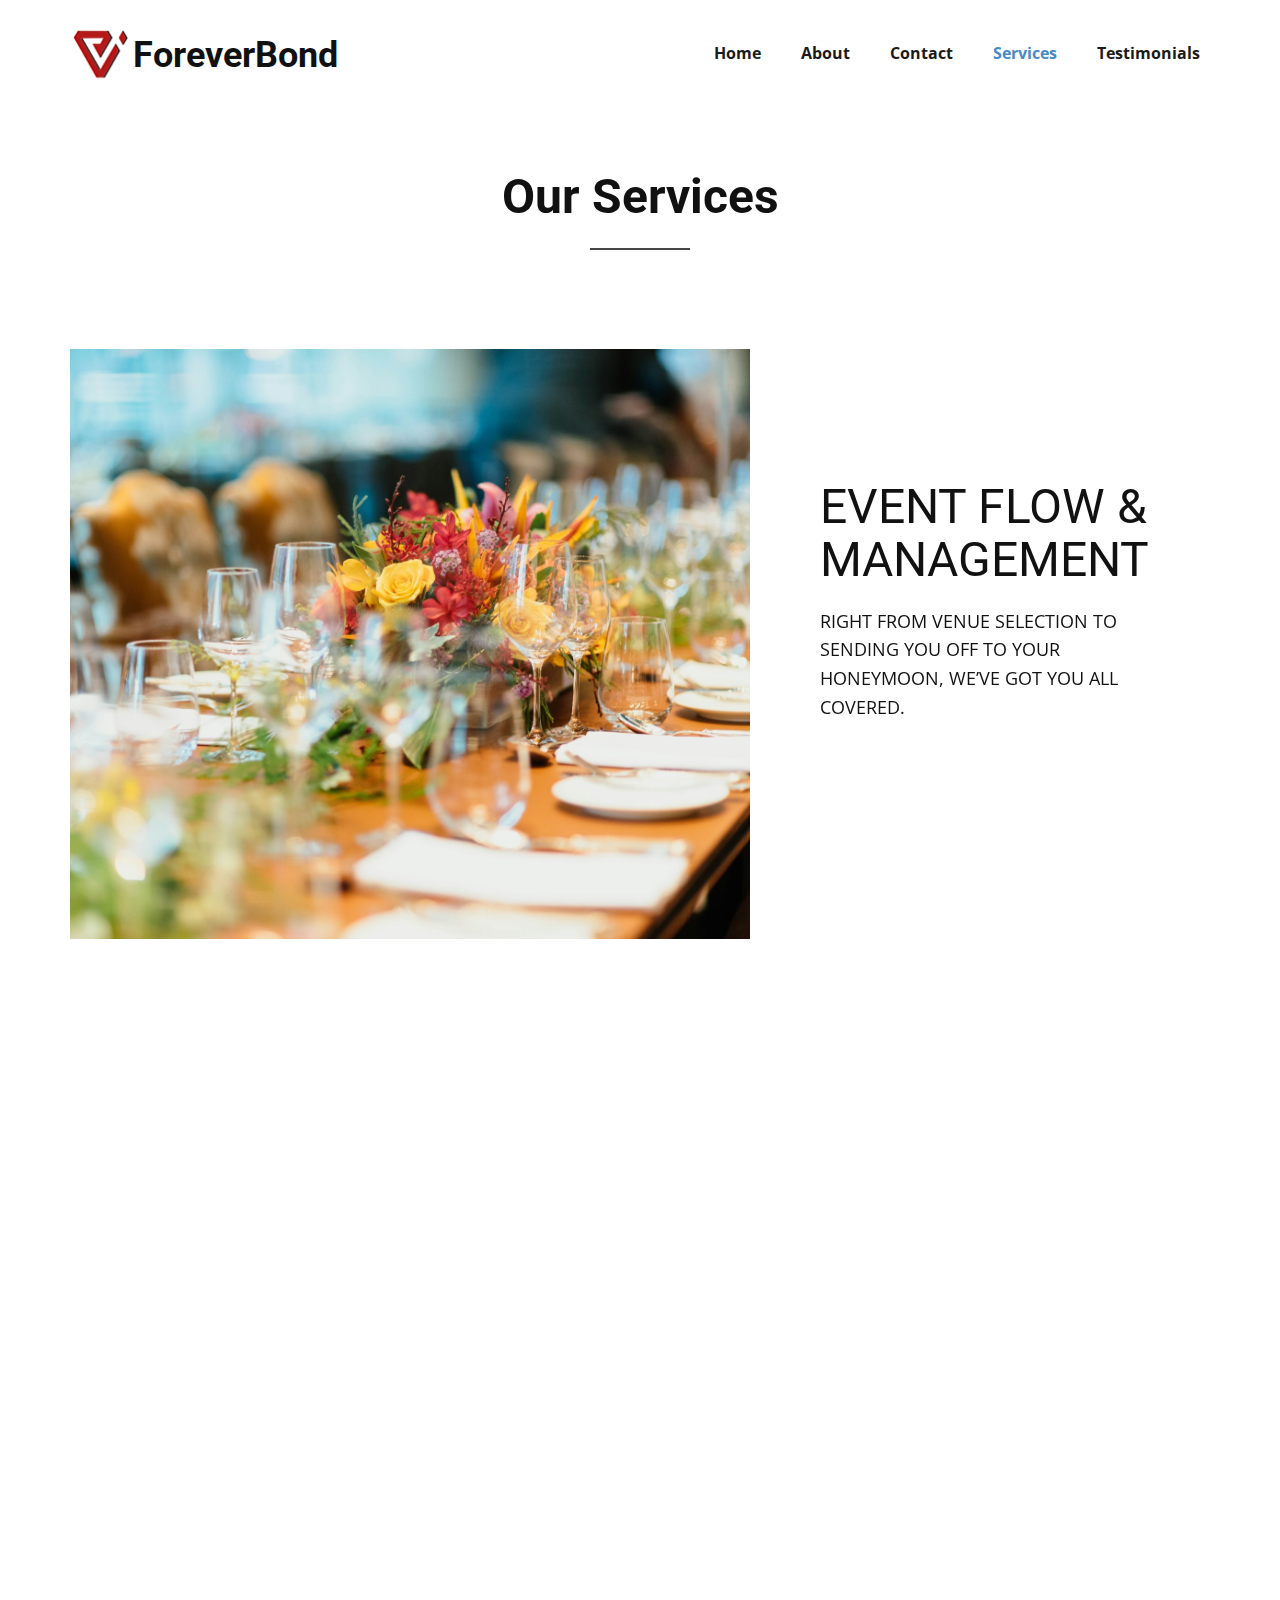
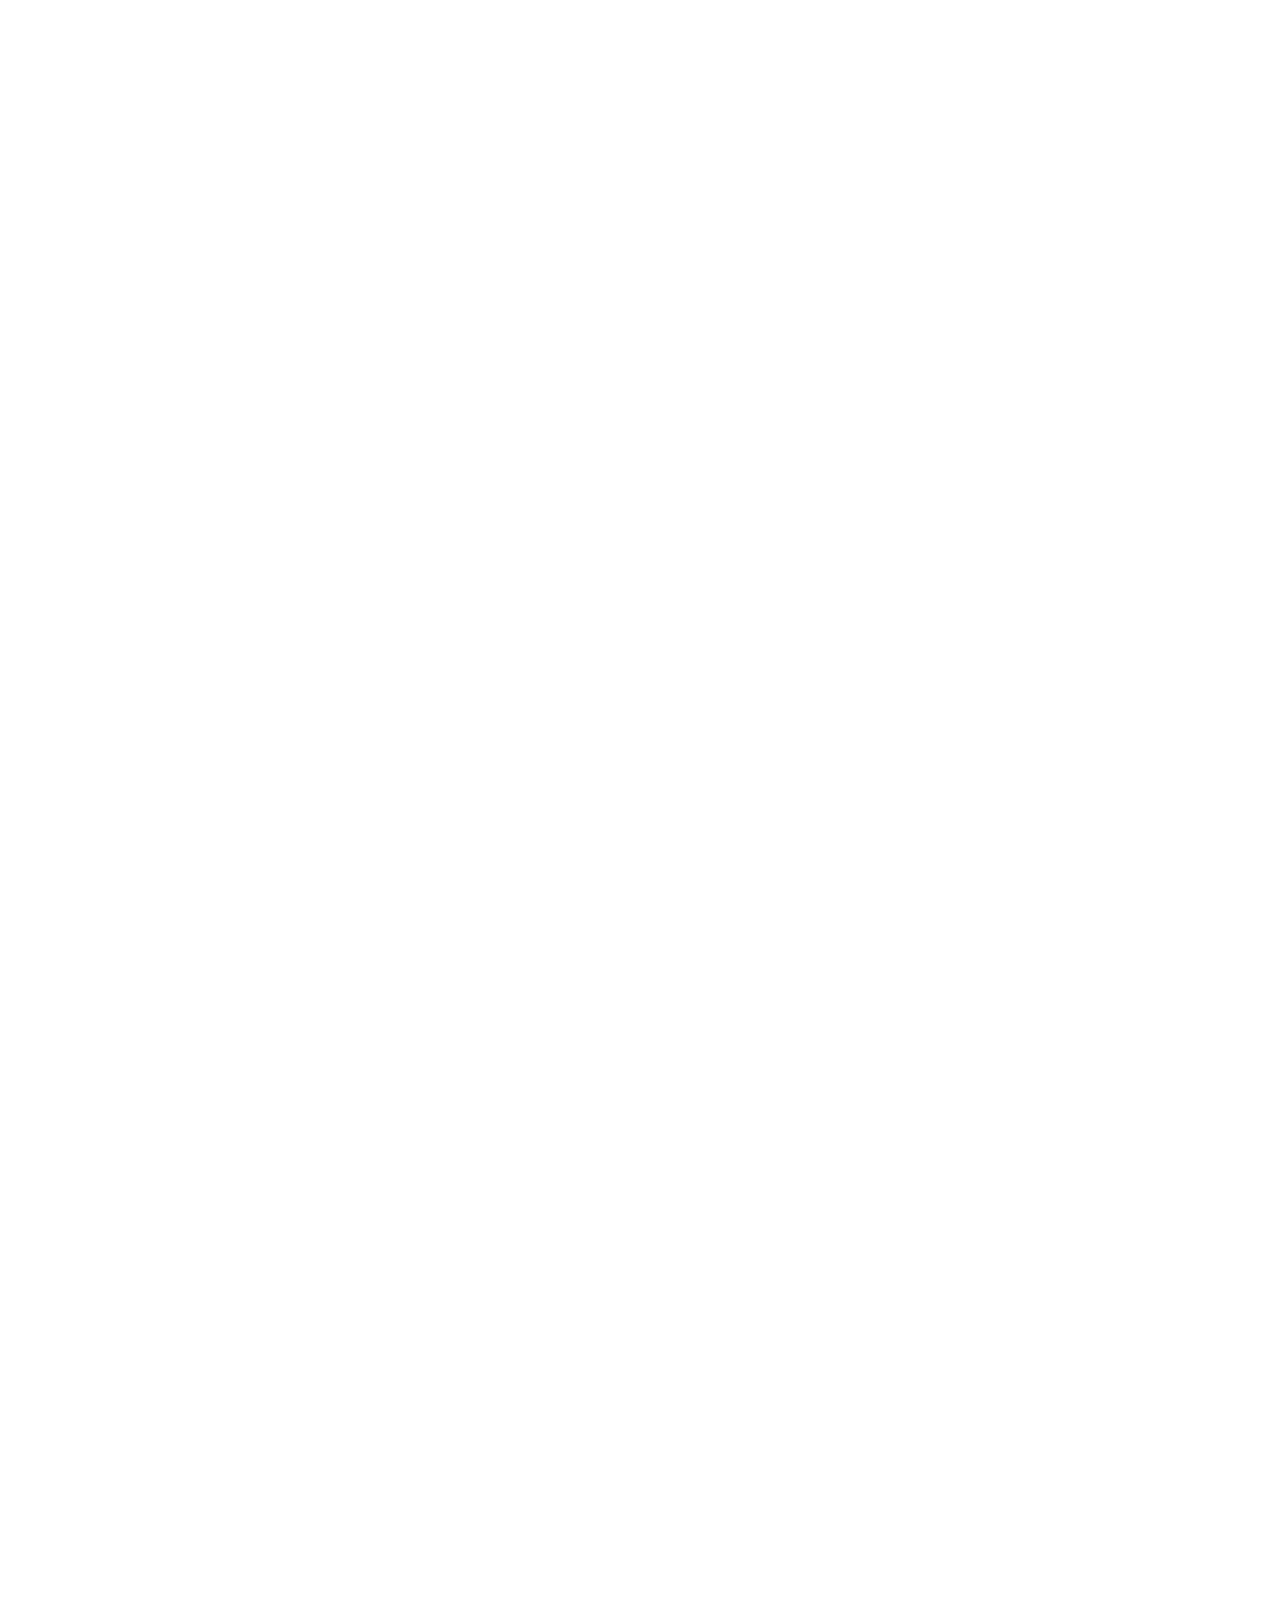
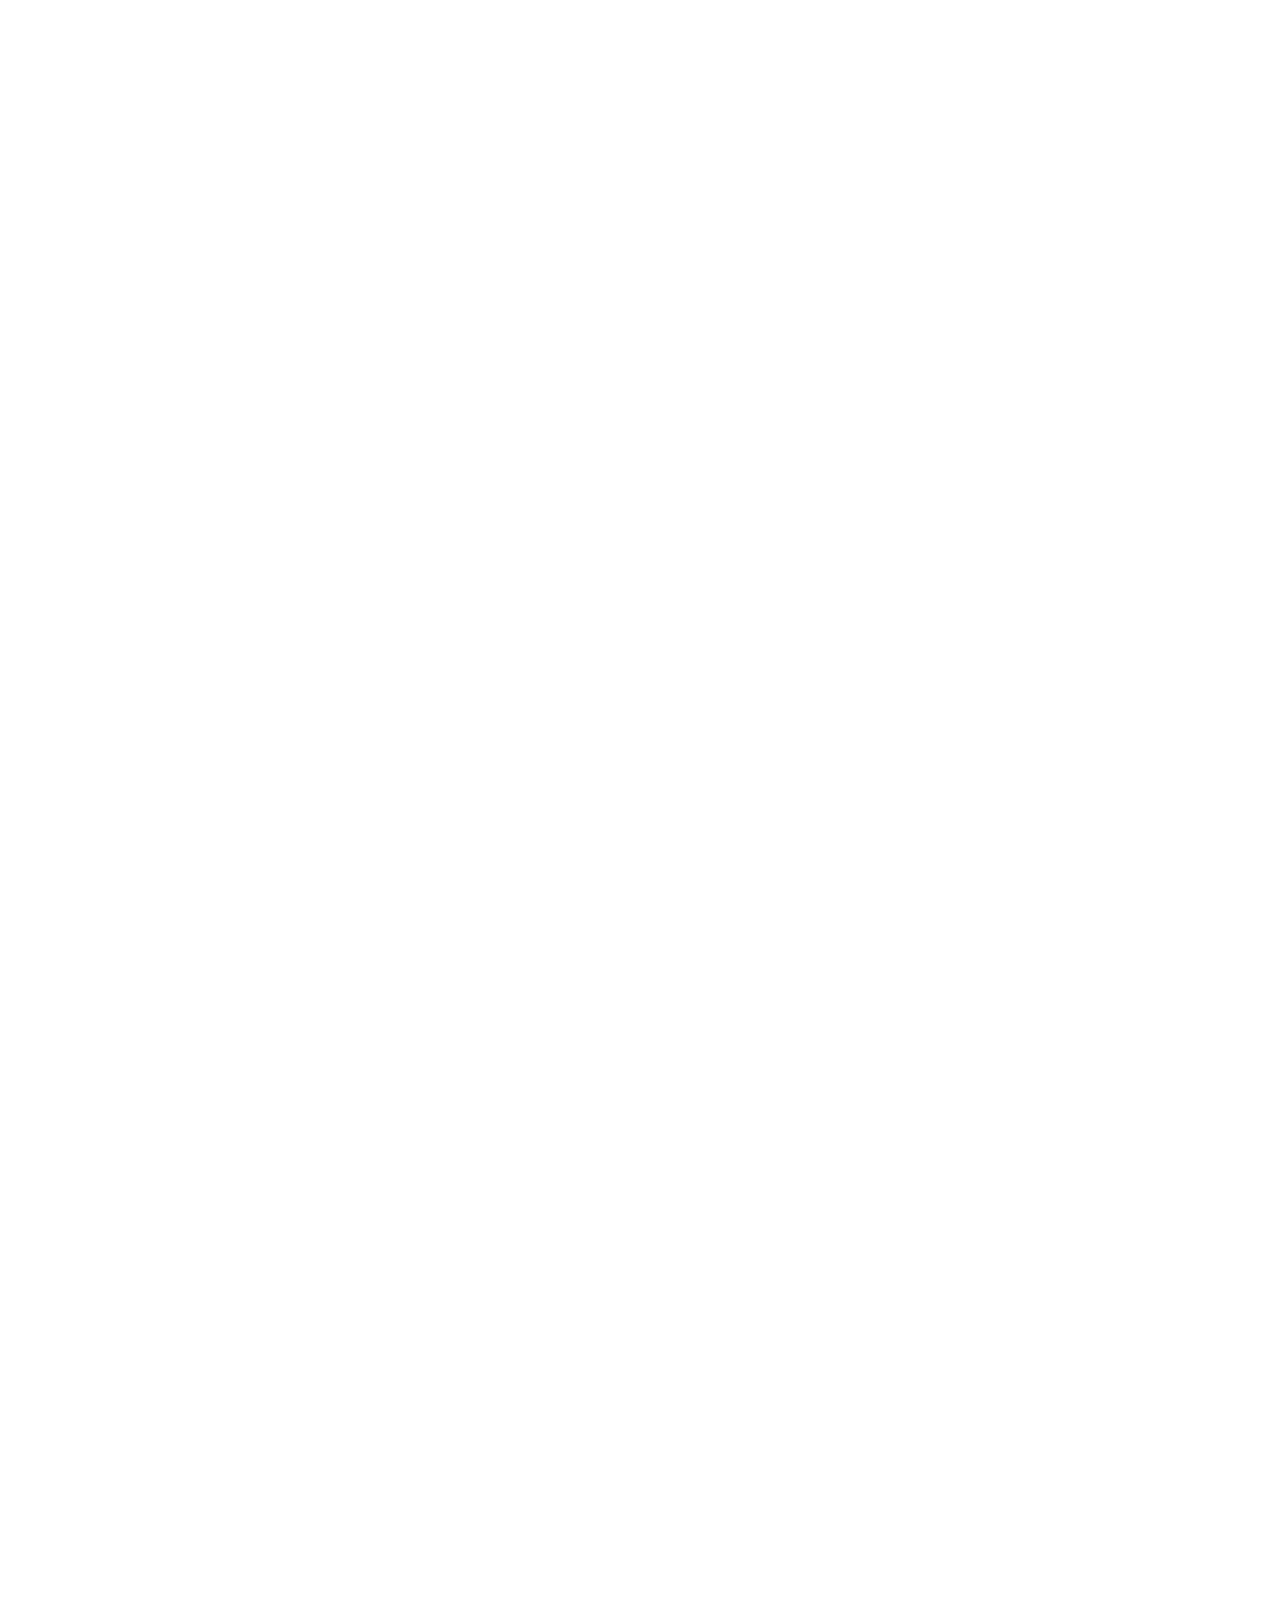
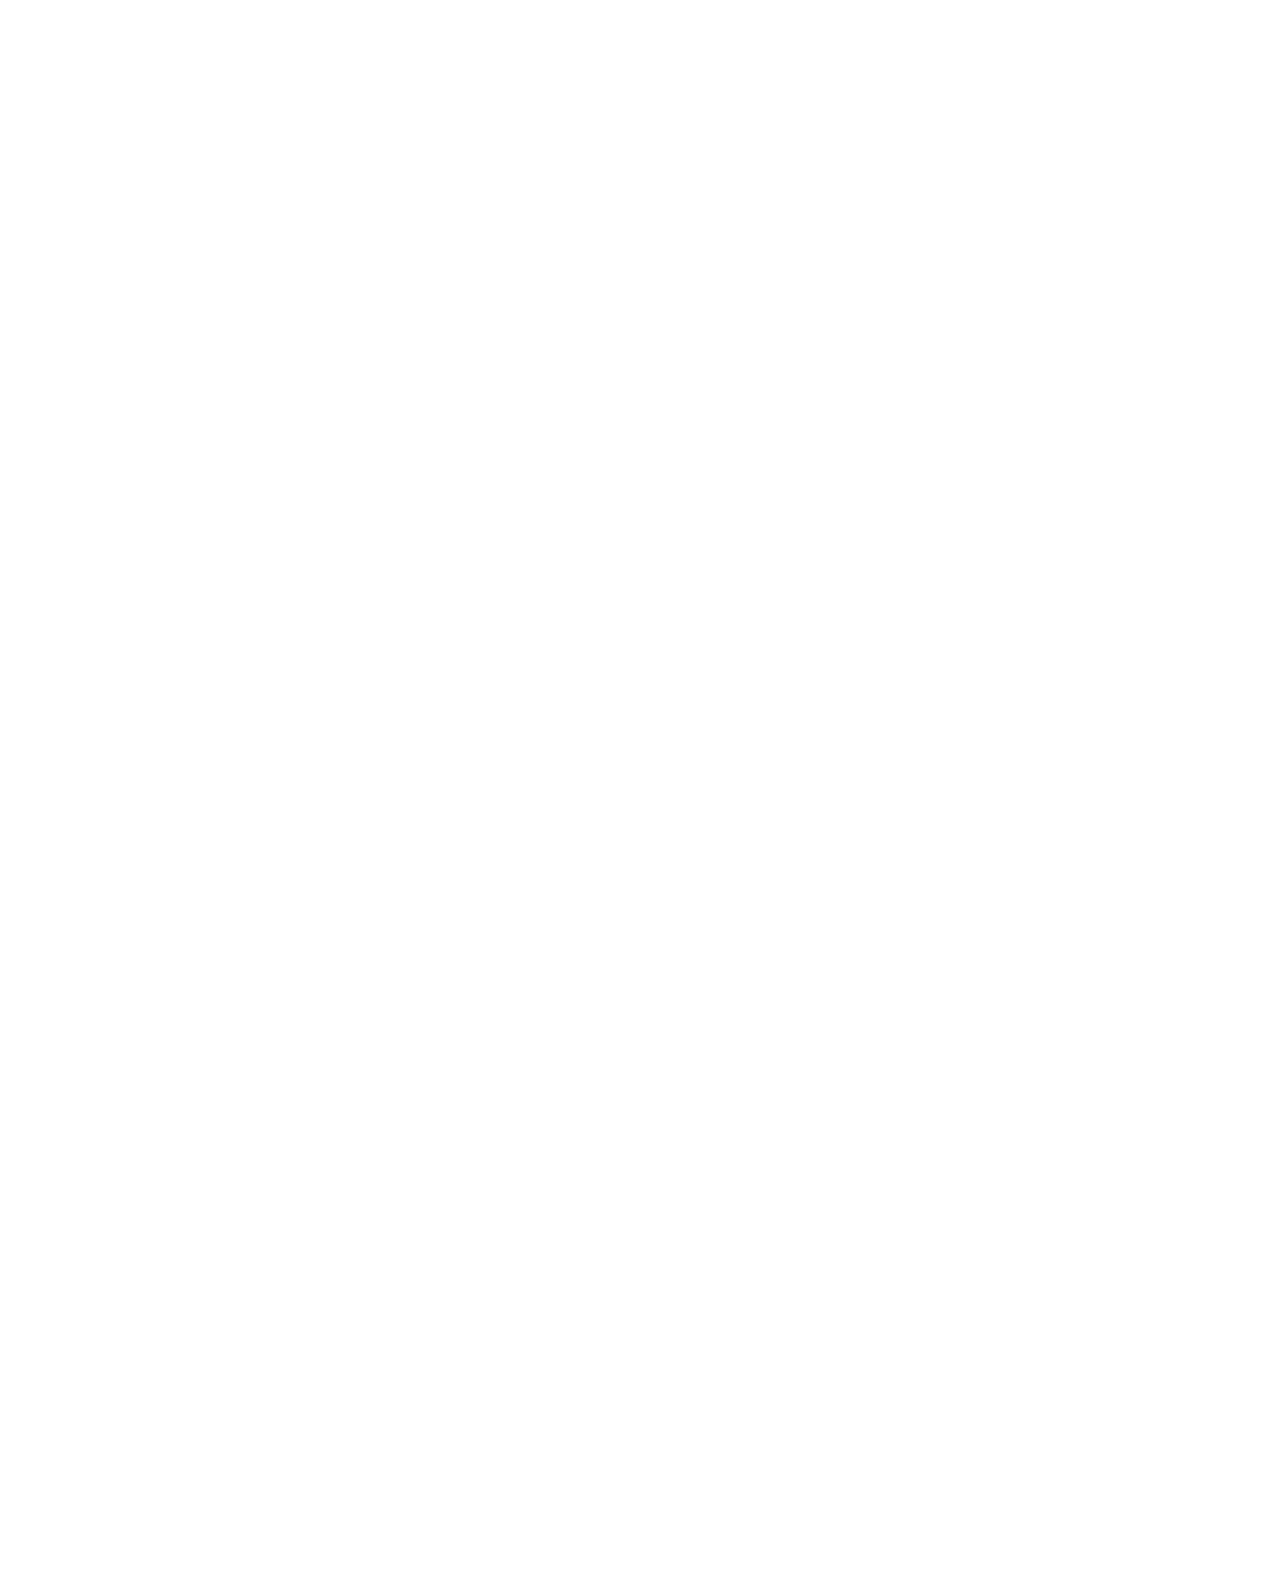
<file: Services.html>
<!DOCTYPE html>
<html style="font-size: 16px;" lang="en"><head>
    <meta name="viewport" content="width=device-width, initial-scale=1.0">
    <meta charset="utf-8">
    <meta name="keywords" content="">
    <meta name="description" content="">
    <title>Services</title>
    <link rel="stylesheet" href="nicepage.css" media="screen">
<link rel="stylesheet" href="Services.css" media="screen">
    <script class="u-script" type="text/javascript" src="jquery-1.9.1.min.js" defer=""></script>
    <script class="u-script" type="text/javascript" src="nicepage.js" defer=""></script>
    <meta name="generator" content="Nicepage 6.5.3, nicepage.com">
    <link id="u-theme-google-font" rel="stylesheet" href="https://fonts.googleapis.com/css?family=Roboto:100,100i,300,300i,400,400i,500,500i,700,700i,900,900i|Open+Sans:300,300i,400,400i,500,500i,600,600i,700,700i,800,800i">
    
    
    
    
    
    
    
    
    
    
    
    <script type="application/ld+json">{
		"@context": "http://schema.org",
		"@type": "Organization",
		"name": "ForeverBond",
		"logo": "images/EclipticLogo.png",
		"sameAs": []
}</script>
    <meta name="theme-color" content="#478ac9">
    <meta property="og:title" content="Services">
    <meta property="og:description" content="">
    <meta property="og:type" content="website">
  <meta data-intl-tel-input-cdn-path="intlTelInput/"></head>
  <body data-path-to-root="./" data-include-products="false" class="u-body u-xl-mode" data-lang="en"><header class="u-align-center-sm u-align-center-xs u-clearfix u-header u-header" id="sec-f362"><div class="u-clearfix u-sheet u-sheet-1">
        <a href="" class="u-align-left u-image u-logo u-image-1" data-image-width="1020" data-image-height="1020">
          <img src="images/EclipticLogo.png" class="u-logo-image u-logo-image-1">
        </a>
        <h3 class="u-align-left u-text u-text-1"> ForeverBond</h3>
        <nav class="u-align-right u-menu u-menu-one-level u-offcanvas u-menu-1">
          <div class="menu-collapse" style="font-size: 1rem; letter-spacing: 0px; font-weight: 700;">
            <a class="u-button-style u-custom-border u-custom-border-color u-custom-borders u-custom-left-right-menu-spacing u-custom-text-active-color u-custom-text-color u-custom-text-hover-color u-custom-top-bottom-menu-spacing u-nav-link" href="#">
              <svg class="u-svg-link" preserveAspectRatio="xMidYMin slice" viewBox="0 0 302 302" style=""><use xlink:href="#svg-8a8f"></use></svg>
              <svg xmlns="http://www.w3.org/2000/svg" xmlns:xlink="http://www.w3.org/1999/xlink" version="1.1" id="svg-8a8f" x="0px" y="0px" viewBox="0 0 302 302" style="enable-background:new 0 0 302 302;" xml:space="preserve" class="u-svg-content"><g><rect y="36" width="302" height="30"></rect><rect y="236" width="302" height="30"></rect><rect y="136" width="302" height="30"></rect>
</g><g></g><g></g><g></g><g></g><g></g><g></g><g></g><g></g><g></g><g></g><g></g><g></g><g></g><g></g><g></g></svg>
            </a>
          </div>
          <div class="u-custom-menu u-nav-container">
            <ul class="u-nav u-spacing-20 u-unstyled u-nav-1"><li class="u-nav-item"><a class="u-button-style u-nav-link u-text-active-palette-1-base u-text-grey-90 u-text-hover-palette-2-base" href="Home.html" style="padding: 10px;">Home</a>
</li><li class="u-nav-item"><a class="u-button-style u-nav-link u-text-active-palette-1-base u-text-grey-90 u-text-hover-palette-2-base" href="About.html" style="padding: 10px;">About</a>
</li><li class="u-nav-item"><a class="u-button-style u-nav-link u-text-active-palette-1-base u-text-grey-90 u-text-hover-palette-2-base" href="Contact.html" style="padding: 10px;">Contact</a>
</li><li class="u-nav-item"><a class="u-button-style u-nav-link u-text-active-palette-1-base u-text-grey-90 u-text-hover-palette-2-base" href="Services.html" style="padding: 10px;">Services</a>
</li><li class="u-nav-item"><a class="u-button-style u-nav-link u-text-active-palette-1-base u-text-grey-90 u-text-hover-palette-2-base" href="Testimonials.html" style="padding: 10px;">Testimonials</a>
</li></ul>
          </div>
          <div class="u-custom-menu u-nav-container-collapse">
            <div class="u-align-center u-black u-container-style u-inner-container-layout u-opacity u-opacity-95 u-sidenav">
              <div class="u-inner-container-layout u-sidenav-overflow">
                <div class="u-menu-close"></div>
                <ul class="u-align-center u-nav u-popupmenu-items u-unstyled u-nav-2"><li class="u-nav-item"><a class="u-button-style u-nav-link" href="Home.html">Home</a>
</li><li class="u-nav-item"><a class="u-button-style u-nav-link" href="About.html">About</a>
</li><li class="u-nav-item"><a class="u-button-style u-nav-link" href="Contact.html">Contact</a>
</li><li class="u-nav-item"><a class="u-button-style u-nav-link" href="Services.html">Services</a>
</li><li class="u-nav-item"><a class="u-button-style u-nav-link" href="Testimonials.html">Testimonials</a>
</li></ul>
              </div>
            </div>
            <div class="u-black u-menu-overlay u-opacity u-opacity-70"></div>
          </div>
        </nav>
      </div></header>
    <section class="u-align-center u-clearfix u-section-1" id="sec-5534">
      <div class="u-clearfix u-sheet u-sheet-1">
        <h2 class="u-text u-text-default u-text-1" data-animation-name="customAnimationIn" data-animation-duration="1000" data-animation-delay="0">Our Services</h2>
        <div class="u-border-2 u-border-grey-dark-1 u-line u-line-horizontal u-line-1" data-animation-name="customAnimationIn" data-animation-duration="1000"></div>
      </div>
    </section>
    <section class="u-clearfix u-container-align-center u-section-2" id="sec-c9e2">
      <div class="u-clearfix u-sheet u-valign-middle u-sheet-1">
        <div class="data-layout-selected u-clearfix u-expanded-width u-gutter-10 u-layout-wrap u-layout-wrap-1">
          <div class="u-layout" style="">
            <div class="u-layout-row" style="">
              <div class="u-align-left u-container-style u-image u-layout-cell u-left-cell u-size-36 u-size-xs-60 u-image-1" src="" data-image-width="1920" data-image-height="1282" data-animation-name="customAnimationIn" data-animation-duration="1000" data-animation-delay="0">
                <div class="u-container-layout u-valign-middle u-container-layout-1" src=""></div>
              </div>
              <div class="u-align-left u-container-align-left u-container-style u-layout-cell u-right-cell u-size-24 u-size-xs-60 u-white u-layout-cell-2" data-animation-name="customAnimationIn" data-animation-duration="1000" data-animation-delay="0">
                <div class="u-container-layout u-container-layout-2">
                  <h2 class="u-align-left u-text u-text-default-lg u-text-default-md u-text-default-sm u-text-default-xl u-text-1">Event Flow &amp;<br>Management
                  </h2>
                  <p class="u-align-left u-text u-text-2"> RIGHT FROM VENUE SELECTION TO SENDING YOU OFF TO YOUR HONEYMOON, WE’VE GOT YOU ALL COVERED.</p>
                </div>
              </div>
            </div>
          </div>
        </div>
      </div>
    </section>
    <section class="u-clearfix u-container-align-center u-section-3" id="sec-bb7a">
      <div class="u-clearfix u-sheet u-sheet-1">
        <div class="data-layout-selected u-clearfix u-expanded-width u-gutter-10 u-layout-wrap u-layout-wrap-1">
          <div class="u-layout" style="">
            <div class="u-layout-row" style="">
              <div class="u-align-left u-container-align-left u-container-style u-layout-cell u-right-cell u-size-24 u-size-xs-60 u-white u-layout-cell-1" data-animation-name="customAnimationIn" data-animation-duration="1000" data-animation-delay="0">
                <div class="u-container-layout u-container-layout-1">
                  <h2 class="u-align-left u-text u-text-default-lg u-text-default-md u-text-default-sm u-text-default-xl u-text-1">Innovation &amp;<br>Concepts
                  </h2>
                  <p class="u-align-left u-text u-text-2"> WE CREATE NEW IDEAS AND CUSTOMIZED CONCEPTS THAT PEOPLE WILL TALK ABOUT FOR YEARS.</p>
                </div>
              </div>
              <div class="u-container-align-center u-container-style u-image u-layout-cell u-size-36 u-image-1" data-image-width="1920" data-image-height="1286" data-animation-name="customAnimationIn" data-animation-duration="1000" data-animation-delay="0">
                <div class="u-container-layout u-container-layout-2"></div>
              </div>
            </div>
          </div>
        </div>
      </div>
    </section>
    <section class="u-clearfix u-container-align-center u-section-4" id="sec-2231">
      <div class="u-clearfix u-sheet u-valign-middle u-sheet-1">
        <div class="data-layout-selected u-clearfix u-expanded-width u-gutter-10 u-layout-wrap u-layout-wrap-1">
          <div class="u-layout" style="">
            <div class="u-layout-row" style="">
              <div class="u-align-left u-container-style u-image u-layout-cell u-left-cell u-size-36 u-size-xs-60 u-image-1" src="" data-image-width="1920" data-image-height="1280" data-animation-name="customAnimationIn" data-animation-duration="1000" data-animation-delay="0">
                <div class="u-container-layout u-valign-middle u-container-layout-1" src=""></div>
              </div>
              <div class="u-align-left u-container-align-left u-container-style u-layout-cell u-right-cell u-size-24 u-size-xs-60 u-white u-layout-cell-2" data-animation-name="customAnimationIn" data-animation-duration="1000" data-animation-delay="0">
                <div class="u-container-layout u-container-layout-2">
                  <h2 class="u-align-left u-text u-text-default-lg u-text-default-md u-text-default-sm u-text-default-xl u-text-1">Destination &amp; Venues</h2>
                  <p class="u-align-left u-text u-text-2"> WE ASSIST YOU IN CHOOSING THE RIGHT DESTINATION FOR YOUR WEDDING AND GET YOU THE BEST DEALS IN YOUR BUDGET.</p>
                </div>
              </div>
            </div>
          </div>
        </div>
      </div>
    </section>
    <section class="u-clearfix u-container-align-center u-section-5" id="sec-1d2a">
      <div class="u-clearfix u-sheet u-sheet-1">
        <div class="data-layout-selected u-clearfix u-expanded-width u-gutter-10 u-layout-wrap u-layout-wrap-1">
          <div class="u-layout" style="">
            <div class="u-layout-row" style="">
              <div class="u-align-left u-container-align-left u-container-style u-layout-cell u-right-cell u-size-24 u-size-xs-60 u-white u-layout-cell-1" data-animation-name="customAnimationIn" data-animation-duration="1000" data-animation-delay="0">
                <div class="u-container-layout u-container-layout-1">
                  <h2 class="u-align-left u-text u-text-default-lg u-text-default-md u-text-default-sm u-text-default-xl u-text-1">OUTFITS &amp;<br>STYLING
                  </h2>
                  <p class="u-align-left u-text u-text-2"> CONFUSED WHO TO WEAR? DON’T WORRY, OUR TEAM SUGGESTS YOU STYLES THAT WILL MAKE YOU GO VIRAL.</p>
                </div>
              </div>
              <div class="u-container-align-center u-container-style u-image u-layout-cell u-size-36 u-image-1" data-image-width="1280" data-image-height="1920" data-animation-name="customAnimationIn" data-animation-duration="1000" data-animation-delay="0">
                <div class="u-container-layout u-container-layout-2"></div>
              </div>
            </div>
          </div>
        </div>
      </div>
    </section>
    <section class="u-clearfix u-container-align-center u-section-6" id="sec-a967">
      <div class="u-clearfix u-sheet u-valign-middle-lg u-valign-middle-md u-valign-middle-sm u-valign-middle-xl u-sheet-1">
        <div class="data-layout-selected u-clearfix u-expanded-width u-gutter-10 u-layout-wrap u-layout-wrap-1">
          <div class="u-layout" style="">
            <div class="u-layout-row" style="">
              <div class="u-align-left u-container-style u-image u-layout-cell u-left-cell u-size-36 u-size-xs-60 u-image-1" src="" data-image-width="6240" data-image-height="4160" data-animation-name="customAnimationIn" data-animation-duration="1000" data-animation-delay="0">
                <div class="u-container-layout u-valign-middle u-container-layout-1" src=""></div>
              </div>
              <div class="u-align-left u-container-align-left-lg u-container-align-left-md u-container-align-left-sm u-container-align-left-xl u-container-style u-layout-cell u-right-cell u-size-24 u-size-xs-60 u-white u-layout-cell-2" data-animation-name="customAnimationIn" data-animation-duration="1000" data-animation-delay="0">
                <div class="u-container-layout u-container-layout-2">
                  <h2 class="u-align-left u-text u-text-default-lg u-text-default-md u-text-default-sm u-text-default-xl u-text-1">Entertainment</h2>
                  <p class="u-align-left u-text u-text-2"> WHEN IT COMES TO ENTERTAINING YOUR GUESTS, WE GIVE YOU A LIST OF ARTISTS THAT WILL MAKE THEM JHOOM IN STYLE.</p>
                </div>
              </div>
            </div>
          </div>
        </div>
      </div>
    </section>
    <section class="u-clearfix u-container-align-center u-section-7" id="sec-1a5b">
      <div class="u-clearfix u-sheet u-valign-middle-lg u-valign-middle-md u-valign-middle-sm u-valign-middle-xl u-sheet-1">
        <div class="data-layout-selected u-clearfix u-expanded-width u-gutter-10 u-layout-wrap u-layout-wrap-1">
          <div class="u-layout" style="">
            <div class="u-layout-row" style="">
              <div class="u-align-left u-container-align-left-lg u-container-align-left-md u-container-align-left-sm u-container-align-left-xl u-container-style u-layout-cell u-right-cell u-size-24 u-size-xs-60 u-white u-layout-cell-1" data-animation-name="customAnimationIn" data-animation-duration="1000" data-animation-delay="0">
                <div class="u-container-layout u-container-layout-1">
                  <h2 class="u-align-left u-text u-text-default-lg u-text-default-md u-text-default-sm u-text-default-xl u-text-1">DECOR&nbsp;<br>DESIGNING
                  </h2>
                  <p class="u-align-left u-text u-text-2"> DECOR THAT PORTRAYS YOUR EMOTIONAL JOURNEY, WE RECOMMEND YOU THEMES THAT WILL ADD CHERRY TO THE CAKE.</p>
                </div>
              </div>
              <div class="u-container-align-center u-container-style u-image u-layout-cell u-size-36 u-image-1" data-image-width="600" data-image-height="400" data-animation-name="customAnimationIn" data-animation-duration="1000" data-animation-delay="0">
                <div class="u-container-layout u-container-layout-2"></div>
              </div>
            </div>
          </div>
        </div>
      </div>
    </section>
    <section class="u-clearfix u-container-align-center u-section-8" id="sec-d256">
      <div class="u-clearfix u-sheet u-valign-middle u-sheet-1">
        <div class="data-layout-selected u-clearfix u-expanded-width u-gutter-10 u-layout-wrap u-layout-wrap-1">
          <div class="u-layout" style="">
            <div class="u-layout-row" style="">
              <div class="u-align-left u-container-style u-image u-layout-cell u-left-cell u-size-36 u-size-xs-60 u-image-1" src="" data-image-width="1920" data-image-height="1280" data-animation-name="customAnimationIn" data-animation-duration="1000" data-animation-delay="0">
                <div class="u-container-layout u-valign-middle u-container-layout-1" src=""></div>
              </div>
              <div class="u-align-left u-container-align-left u-container-style u-layout-cell u-right-cell u-size-24 u-size-xs-60 u-white u-layout-cell-2" data-animation-name="customAnimationIn" data-animation-duration="1000" data-animation-delay="0">
                <div class="u-container-layout u-container-layout-2">
                  <h2 class="u-align-left u-text u-text-default-lg u-text-default-md u-text-default-sm u-text-default-xl u-text-1">HOSTPITALITY<br>&amp; RSVP
                  </h2>
                  <p class="u-align-left u-text u-text-2"> FROM THE MOMENT YOU CHECK IN TO THE MOMENT YOU REACH HOME, OUR HOSPITALITY TEAM MAKES SURE THAT YOU HAVE THE BEST OF TIMES.</p>
                </div>
              </div>
            </div>
          </div>
        </div>
      </div>
    </section>
    <section class="u-clearfix u-container-align-center u-section-9" id="sec-43e8">
      <div class="u-clearfix u-sheet u-valign-middle-lg u-valign-middle-md u-valign-middle-sm u-valign-middle-xl u-sheet-1">
        <div class="data-layout-selected u-clearfix u-expanded-width u-gutter-10 u-layout-wrap u-layout-wrap-1">
          <div class="u-layout" style="">
            <div class="u-layout-row" style="">
              <div class="u-align-left u-container-align-left-lg u-container-align-left-md u-container-align-left-sm u-container-align-left-xl u-container-style u-layout-cell u-right-cell u-size-24 u-size-xs-60 u-white u-layout-cell-1" data-animation-name="customAnimationIn" data-animation-duration="1000" data-animation-delay="0">
                <div class="u-container-layout u-container-layout-1">
                  <h2 class="u-align-left u-text u-text-default-lg u-text-default-md u-text-default-sm u-text-default-xl u-text-1">STATIONERY<br>&amp; INVITES
                  </h2>
                  <p class="u-align-left u-text u-text-2"> OUR DESIGNERS CREATE STATIONERY AND INVITES THAT SHOUT ‘IT’S MY WEDDING.</p>
                </div>
              </div>
              <div class="u-container-align-center u-container-style u-image u-layout-cell u-size-36 u-image-1" data-image-width="2000" data-image-height="1333" data-animation-name="customAnimationIn" data-animation-duration="1000" data-animation-delay="0">
                <div class="u-container-layout u-container-layout-2"></div>
              </div>
            </div>
          </div>
        </div>
      </div>
    </section>
    
    
    
    <footer class="u-clearfix u-footer u-white u-footer" id="sec-77c2"><div class="u-clearfix u-sheet u-sheet-1">
        <div class="data-layout-selected u-clearfix u-expanded-width u-gutter-30 u-layout-wrap u-layout-wrap-1">
          <div class="u-gutter-0 u-layout">
            <div class="u-layout-row">
              <div class="u-align-center-sm u-align-center-xs u-align-left-md u-align-left-xl u-container-style u-layout-cell u-left-cell u-size-20 u-layout-cell-1" data-animation-name="customAnimationIn" data-animation-duration="1000" data-animation-delay="0">
                <div class="u-container-layout u-valign-middle u-container-layout-1">
                  <p class="u-small-text u-text u-text-variant u-text-1">
                    <a class="u-active-none u-border-none u-btn u-button-link u-button-style u-hover-none u-none u-text-palette-1-base u-btn-1" data-href="https://www.eclipticinnovations.com/" data-target="_blank">Designed and Developed by <span style="font-weight: 700;">Ecliptic Innovations.</span>
                    </a>
                  </p>
                </div>
              </div>
              <div class="u-align-center-sm u-align-right-md u-container-style u-layout-cell u-size-20 u-layout-cell-2" data-animation-name="customAnimationIn" data-animation-duration="1000" data-animation-delay="0">
                <div class="u-container-layout u-valign-middle u-container-layout-2">
                  <a href="https://nicepage.com" class="u-image u-logo u-image-1" data-image-width="1020" data-image-height="1020">
                    <img src="images/EclipticLogo.png" class="u-logo-image u-logo-image-1">
                  </a>
                </div>
              </div>
              <div class="u-align-center-sm u-align-center-xs u-align-left-md u-align-right-lg u-align-right-xl u-container-style u-layout-cell u-right-cell u-size-20 u-layout-cell-3" data-animation-name="customAnimationIn" data-animation-duration="1000" data-animation-delay="0">
                <div class="u-container-layout u-valign-middle u-container-layout-3">
                  <div class="u-social-icons u-spacing-10 u-social-icons-1">
                    <a class="u-social-url" title="facebook" target="_blank" href=""><span class="u-icon u-social-facebook u-social-icon u-icon-1"><svg class="u-svg-link" preserveAspectRatio="xMidYMin slice" viewBox="0 0 112 112" style=""><use xlink:href="#svg-6e6b"></use></svg><svg class="u-svg-content" viewBox="0 0 112 112" x="0" y="0" id="svg-6e6b"><circle fill="currentColor" cx="56.1" cy="56.1" r="55"></circle><path fill="#FFFFFF" d="M73.5,31.6h-9.1c-1.4,0-3.6,0.8-3.6,3.9v8.5h12.6L72,58.3H60.8v40.8H43.9V58.3h-8V43.9h8v-9.2
      c0-6.7,3.1-17,17-17h12.5v13.9H73.5z"></path></svg></span>
                    </a>
                    <a class="u-social-url" title="twitter" target="_blank" href=""><span class="u-icon u-social-icon u-social-twitter u-icon-2"><svg class="u-svg-link" preserveAspectRatio="xMidYMin slice" viewBox="0 0 112 112" style=""><use xlink:href="#svg-1ea4"></use></svg><svg class="u-svg-content" viewBox="0 0 112 112" x="0" y="0" id="svg-1ea4"><circle fill="currentColor" class="st0" cx="56.1" cy="56.1" r="55"></circle><path fill="#FFFFFF" d="M83.8,47.3c0,0.6,0,1.2,0,1.7c0,17.7-13.5,38.2-38.2,38.2C38,87.2,31,85,25,81.2c1,0.1,2.1,0.2,3.2,0.2
      c6.3,0,12.1-2.1,16.7-5.7c-5.9-0.1-10.8-4-12.5-9.3c0.8,0.2,1.7,0.2,2.5,0.2c1.2,0,2.4-0.2,3.5-0.5c-6.1-1.2-10.8-6.7-10.8-13.1
      c0-0.1,0-0.1,0-0.2c1.8,1,3.9,1.6,6.1,1.7c-3.6-2.4-6-6.5-6-11.2c0-2.5,0.7-4.8,1.8-6.7c6.6,8.1,16.5,13.5,27.6,14
      c-0.2-1-0.3-2-0.3-3.1c0-7.4,6-13.4,13.4-13.4c3.9,0,7.3,1.6,9.8,4.2c3.1-0.6,5.9-1.7,8.5-3.3c-1,3.1-3.1,5.8-5.9,7.4
      c2.7-0.3,5.3-1,7.7-2.1C88.7,43,86.4,45.4,83.8,47.3z"></path></svg></span>
                    </a>
                    <a class="u-social-url" title="instagram" target="_blank" href=""><span class="u-icon u-social-icon u-social-instagram u-icon-3"><svg class="u-svg-link" preserveAspectRatio="xMidYMin slice" viewBox="0 0 112 112" style=""><use xlink:href="#svg-8dc1"></use></svg><svg class="u-svg-content" viewBox="0 0 112 112" x="0" y="0" id="svg-8dc1"><circle fill="currentColor" cx="56.1" cy="56.1" r="55"></circle><path fill="#FFFFFF" d="M55.9,38.2c-9.9,0-17.9,8-17.9,17.9C38,66,46,74,55.9,74c9.9,0,17.9-8,17.9-17.9C73.8,46.2,65.8,38.2,55.9,38.2
      z M55.9,66.4c-5.7,0-10.3-4.6-10.3-10.3c-0.1-5.7,4.6-10.3,10.3-10.3c5.7,0,10.3,4.6,10.3,10.3C66.2,61.8,61.6,66.4,55.9,66.4z"></path><path fill="#FFFFFF" d="M74.3,33.5c-2.3,0-4.2,1.9-4.2,4.2s1.9,4.2,4.2,4.2s4.2-1.9,4.2-4.2S76.6,33.5,74.3,33.5z"></path><path fill="#FFFFFF" d="M73.1,21.3H38.6c-9.7,0-17.5,7.9-17.5,17.5v34.5c0,9.7,7.9,17.6,17.5,17.6h34.5c9.7,0,17.5-7.9,17.5-17.5V38.8
      C90.6,29.1,82.7,21.3,73.1,21.3z M83,73.3c0,5.5-4.5,9.9-9.9,9.9H38.6c-5.5,0-9.9-4.5-9.9-9.9V38.8c0-5.5,4.5-9.9,9.9-9.9h34.5
      c5.5,0,9.9,4.5,9.9,9.9V73.3z"></path></svg></span>
                    </a>
                    <a class="u-social-url" title="linkedin" target="_blank" href=""><span class="u-icon u-social-icon u-social-linkedin u-icon-4"><svg class="u-svg-link" preserveAspectRatio="xMidYMin slice" viewBox="0 0 112 112" style=""><use xlink:href="#svg-349a"></use></svg><svg class="u-svg-content" viewBox="0 0 112 112" x="0" y="0" id="svg-349a"><circle fill="currentColor" cx="56.1" cy="56.1" r="55"></circle><path fill="#FFFFFF" d="M41.3,83.7H27.9V43.4h13.4V83.7z M34.6,37.9L34.6,37.9c-4.6,0-7.5-3.1-7.5-7c0-4,3-7,7.6-7s7.4,3,7.5,7
      C42.2,34.8,39.2,37.9,34.6,37.9z M89.6,83.7H76.2V62.2c0-5.4-1.9-9.1-6.8-9.1c-3.7,0-5.9,2.5-6.9,4.9c-0.4,0.9-0.4,2.1-0.4,3.3v22.5
      H48.7c0,0,0.2-36.5,0-40.3h13.4v5.7c1.8-2.7,5-6.7,12.1-6.7c8.8,0,15.4,5.8,15.4,18.1V83.7z"></path></svg></span>
                    </a>
                  </div>
                </div>
              </div>
            </div>
          </div>
        </div>
      </div></footer>
    
  
</body></html>
</file>
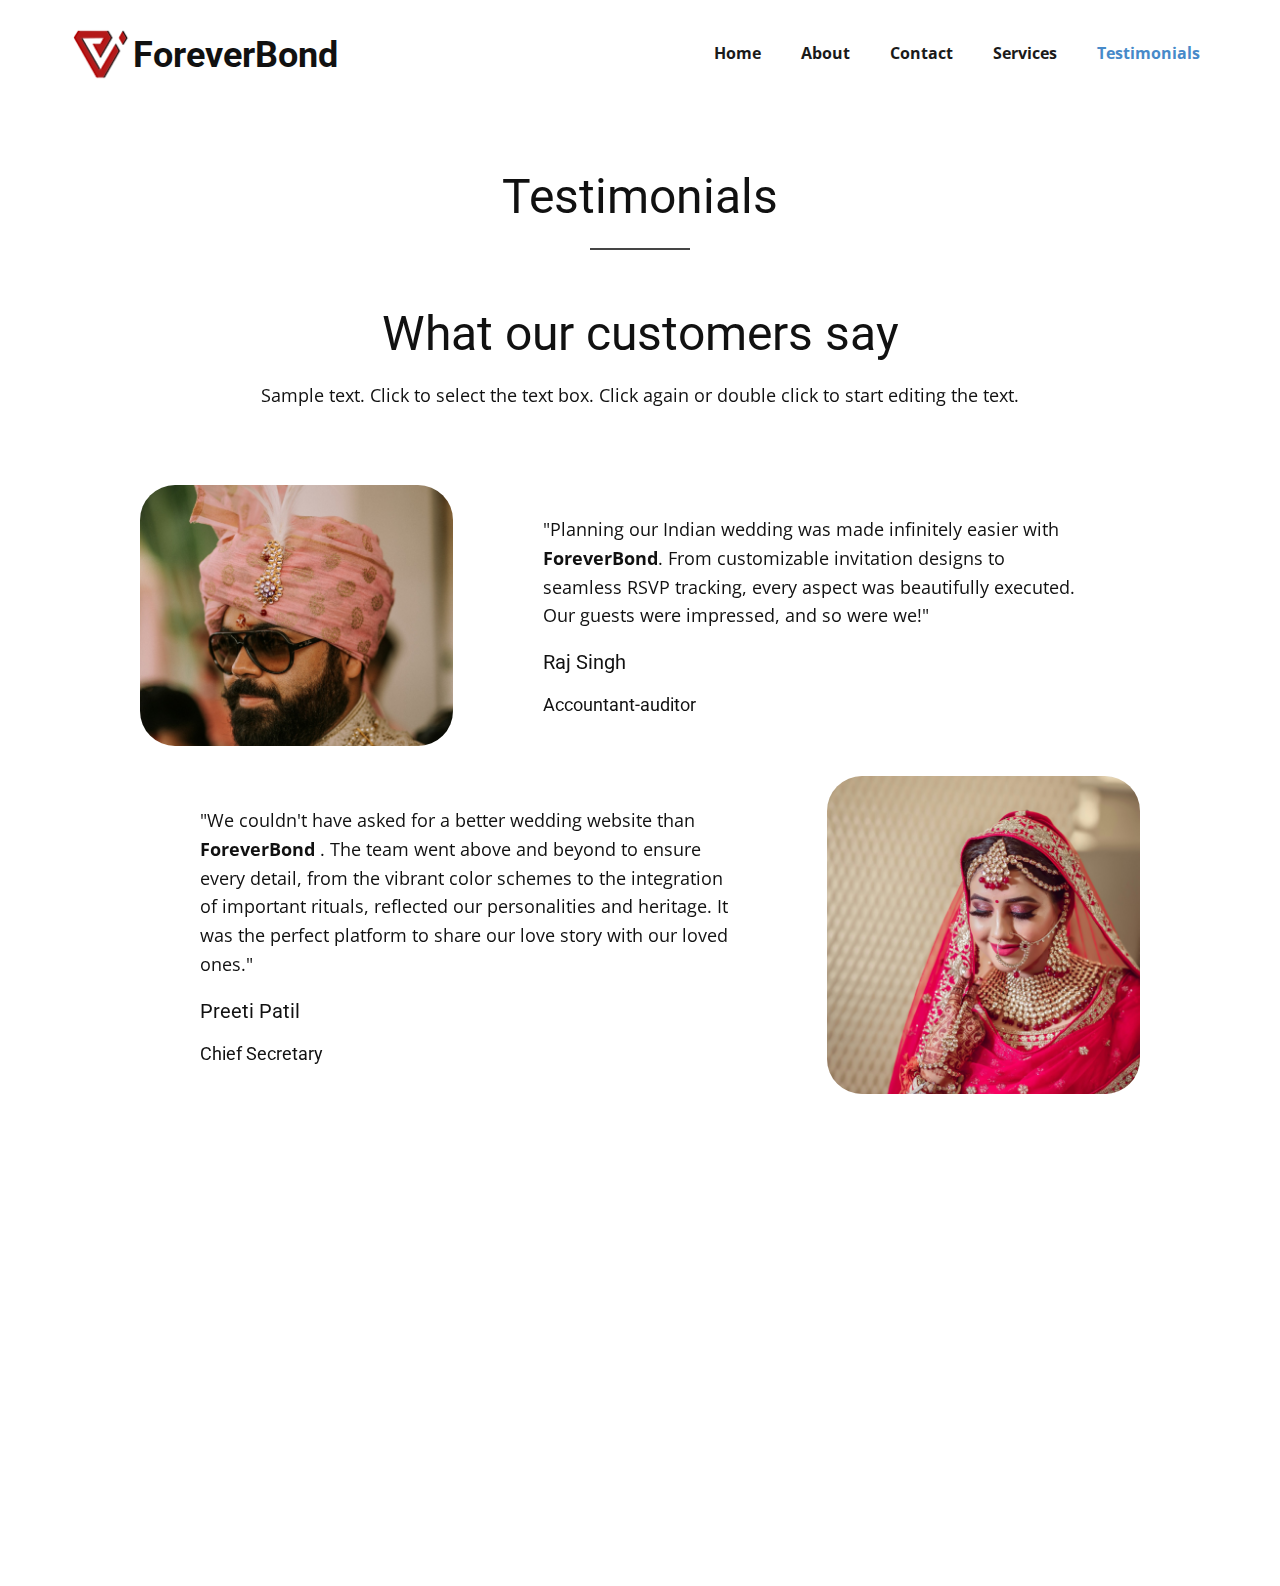
<file: Testimonials.html>
<!DOCTYPE html>
<html style="font-size: 16px;" lang="en"><head>
    <meta name="viewport" content="width=device-width, initial-scale=1.0">
    <meta charset="utf-8">
    <meta name="keywords" content="">
    <meta name="description" content="">
    <title>Testimonials</title>
    <link rel="stylesheet" href="nicepage.css" media="screen">
<link rel="stylesheet" href="Testimonials.css" media="screen">
    <script class="u-script" type="text/javascript" src="jquery-1.9.1.min.js" defer=""></script>
    <script class="u-script" type="text/javascript" src="nicepage.js" defer=""></script>
    <meta name="generator" content="Nicepage 6.5.3, nicepage.com">
    <link id="u-theme-google-font" rel="stylesheet" href="https://fonts.googleapis.com/css?family=Roboto:100,100i,300,300i,400,400i,500,500i,700,700i,900,900i|Open+Sans:300,300i,400,400i,500,500i,600,600i,700,700i,800,800i">
    
    
    
    
    <script type="application/ld+json">{
		"@context": "http://schema.org",
		"@type": "Organization",
		"name": "ForeverBond",
		"logo": "images/EclipticLogo.png",
		"sameAs": []
}</script>
    <meta name="theme-color" content="#478ac9">
    <meta property="og:title" content="Testimonials">
    <meta property="og:description" content="">
    <meta property="og:type" content="website">
  <meta data-intl-tel-input-cdn-path="intlTelInput/"></head>
  <body data-path-to-root="./" data-include-products="false" class="u-body u-xl-mode" data-lang="en"><header class="u-align-center-sm u-align-center-xs u-clearfix u-header u-header" id="sec-f362"><div class="u-clearfix u-sheet u-sheet-1">
        <a href="" class="u-align-left u-image u-logo u-image-1" data-image-width="1020" data-image-height="1020">
          <img src="images/EclipticLogo.png" class="u-logo-image u-logo-image-1">
        </a>
        <h3 class="u-align-left u-text u-text-1"> ForeverBond</h3>
        <nav class="u-align-right u-menu u-menu-one-level u-offcanvas u-menu-1">
          <div class="menu-collapse" style="font-size: 1rem; letter-spacing: 0px; font-weight: 700;">
            <a class="u-button-style u-custom-border u-custom-border-color u-custom-borders u-custom-left-right-menu-spacing u-custom-text-active-color u-custom-text-color u-custom-text-hover-color u-custom-top-bottom-menu-spacing u-nav-link" href="#">
              <svg class="u-svg-link" preserveAspectRatio="xMidYMin slice" viewBox="0 0 302 302" style=""><use xlink:href="#svg-8a8f"></use></svg>
              <svg xmlns="http://www.w3.org/2000/svg" xmlns:xlink="http://www.w3.org/1999/xlink" version="1.1" id="svg-8a8f" x="0px" y="0px" viewBox="0 0 302 302" style="enable-background:new 0 0 302 302;" xml:space="preserve" class="u-svg-content"><g><rect y="36" width="302" height="30"></rect><rect y="236" width="302" height="30"></rect><rect y="136" width="302" height="30"></rect>
</g><g></g><g></g><g></g><g></g><g></g><g></g><g></g><g></g><g></g><g></g><g></g><g></g><g></g><g></g><g></g></svg>
            </a>
          </div>
          <div class="u-custom-menu u-nav-container">
            <ul class="u-nav u-spacing-20 u-unstyled u-nav-1"><li class="u-nav-item"><a class="u-button-style u-nav-link u-text-active-palette-1-base u-text-grey-90 u-text-hover-palette-2-base" href="Home.html" style="padding: 10px;">Home</a>
</li><li class="u-nav-item"><a class="u-button-style u-nav-link u-text-active-palette-1-base u-text-grey-90 u-text-hover-palette-2-base" href="About.html" style="padding: 10px;">About</a>
</li><li class="u-nav-item"><a class="u-button-style u-nav-link u-text-active-palette-1-base u-text-grey-90 u-text-hover-palette-2-base" href="Contact.html" style="padding: 10px;">Contact</a>
</li><li class="u-nav-item"><a class="u-button-style u-nav-link u-text-active-palette-1-base u-text-grey-90 u-text-hover-palette-2-base" href="Services.html" style="padding: 10px;">Services</a>
</li><li class="u-nav-item"><a class="u-button-style u-nav-link u-text-active-palette-1-base u-text-grey-90 u-text-hover-palette-2-base" href="Testimonials.html" style="padding: 10px;">Testimonials</a>
</li></ul>
          </div>
          <div class="u-custom-menu u-nav-container-collapse">
            <div class="u-align-center u-black u-container-style u-inner-container-layout u-opacity u-opacity-95 u-sidenav">
              <div class="u-inner-container-layout u-sidenav-overflow">
                <div class="u-menu-close"></div>
                <ul class="u-align-center u-nav u-popupmenu-items u-unstyled u-nav-2"><li class="u-nav-item"><a class="u-button-style u-nav-link" href="Home.html">Home</a>
</li><li class="u-nav-item"><a class="u-button-style u-nav-link" href="About.html">About</a>
</li><li class="u-nav-item"><a class="u-button-style u-nav-link" href="Contact.html">Contact</a>
</li><li class="u-nav-item"><a class="u-button-style u-nav-link" href="Services.html">Services</a>
</li><li class="u-nav-item"><a class="u-button-style u-nav-link" href="Testimonials.html">Testimonials</a>
</li></ul>
              </div>
            </div>
            <div class="u-black u-menu-overlay u-opacity u-opacity-70"></div>
          </div>
        </nav>
      </div></header>
    <section class="u-align-center u-clearfix u-section-1" id="sec-9758">
      <div class="u-clearfix u-sheet u-sheet-1">
        <h2 class="u-text u-text-default u-text-1" data-animation-name="customAnimationIn" data-animation-duration="1000" data-animation-delay="0">Testimonials</h2>
        <div class="u-border-2 u-border-grey-dark-1 u-line u-line-horizontal u-line-1" data-animation-name="customAnimationIn" data-animation-duration="1000"></div>
      </div>
    </section>
    <section class="u-clearfix u-section-2" id="sec-737a">
      <div class="u-clearfix u-sheet u-sheet-1">
        <div class="u-align-center u-container-style u-group u-group-1" data-animation-name="customAnimationIn" data-animation-duration="1000" data-animation-delay="0">
          <div class="u-container-layout u-container-layout-1">
            <h2 class="u-text u-text-1">What our customers say</h2>
            <p class="u-text u-text-2">Sample text. Click to select the text box. Click again or double click to start editing the text.</p>
          </div>
        </div>
        <div class="data-layout-selected u-align-center u-clearfix u-expanded-width-sm u-expanded-width-xs u-gutter-30 u-layout-wrap u-layout-wrap-1">
          <div class="u-layout">
            <div class="u-layout-col">
              <div class="u-size-30">
                <div class="u-layout-row">
                  <div class="u-align-left u-container-style u-hover-feature u-image u-image-round u-layout-cell u-left-cell u-radius u-size-20 u-image-1" data-image-width="1920" data-image-height="2880" data-animation-name="customAnimationIn" data-animation-duration="1000" data-animation-delay="0">
                    <div class="u-container-layout u-container-layout-2"></div>
                  </div>
                  <div class="u-align-center-sm u-align-center-xs u-align-left-lg u-align-left-md u-align-left-xl u-container-style u-layout-cell u-right-cell u-size-40 u-white u-layout-cell-2" data-animation-name="customAnimationIn" data-animation-duration="1000" data-animation-delay="0">
                    <div class="u-container-layout u-valign-middle u-container-layout-3">
                      <p class="u-text u-text-3"> "Planning our Indian wedding was made infinitely easier with <span style="font-weight: 700;">ForeverBond</span>. From customizable invitation designs to seamless RSVP tracking, every aspect was beautifully executed. Our guests were impressed, and so were we!"
                      </p>
                      <h5 class="u-text u-text-4">Raj Singh </h5>
                      <h6 class="u-text u-text-5">Accountant-auditor</h6>
                    </div>
                  </div>
                </div>
              </div>
              <div class="u-size-30">
                <div class="u-layout-row">
                  <div class="u-align-center-sm u-align-center-xs u-align-left-lg u-align-left-md u-align-left-xl u-container-style u-layout-cell u-left-cell u-size-40 u-white u-layout-cell-3" data-animation-name="customAnimationIn" data-animation-duration="1000" data-animation-delay="0">
                    <div class="u-container-layout u-valign-top u-container-layout-4">
                      <p class="u-text u-text-6" data-animation-name="customAnimationIn" data-animation-duration="1000" data-animation-delay="0"> "We couldn't have asked for a better wedding website than <span style="font-weight: 700;">ForeverBond</span>
                        <span style="font-weight: 700;"></span>. The team went above and beyond to ensure every detail, from the vibrant color schemes to the integration of important rituals, reflected our personalities and heritage. It was the perfect platform to share our love story with our loved ones."
                      </p>
                      <h5 class="u-text u-text-7">Preeti Patil</h5>
                      <h6 class="u-text u-text-8">Chief Secretary</h6>
                    </div>
                  </div>
                  <div class="u-align-center-sm u-align-center-xs u-align-left-lg u-align-left-md u-align-left-xl u-container-style u-hover-feature u-image u-image-round u-layout-cell u-radius u-right-cell u-size-20 u-image-2" data-animation-name="customAnimationIn" data-animation-duration="1000" data-animation-delay="0" data-image-width="1280" data-image-height="1920">
                    <div class="u-container-layout u-container-layout-5"></div>
                  </div>
                </div>
              </div>
            </div>
          </div>
        </div>
      </div>
      
      
    </section>
    
    
    
    <footer class="u-clearfix u-footer u-white u-footer" id="sec-77c2"><div class="u-clearfix u-sheet u-sheet-1">
        <div class="data-layout-selected u-clearfix u-expanded-width u-gutter-30 u-layout-wrap u-layout-wrap-1">
          <div class="u-gutter-0 u-layout">
            <div class="u-layout-row">
              <div class="u-align-center-sm u-align-center-xs u-align-left-md u-align-left-xl u-container-style u-layout-cell u-left-cell u-size-20 u-layout-cell-1" data-animation-name="customAnimationIn" data-animation-duration="1000" data-animation-delay="0">
                <div class="u-container-layout u-valign-middle u-container-layout-1">
                  <p class="u-small-text u-text u-text-variant u-text-1">
                    <a class="u-active-none u-border-none u-btn u-button-link u-button-style u-hover-none u-none u-text-palette-1-base u-btn-1" data-href="https://www.eclipticinnovations.com/" data-target="_blank">Designed and Developed by <span style="font-weight: 700;">Ecliptic Innovations.</span>
                    </a>
                  </p>
                </div>
              </div>
              <div class="u-align-center-sm u-align-right-md u-container-style u-layout-cell u-size-20 u-layout-cell-2" data-animation-name="customAnimationIn" data-animation-duration="1000" data-animation-delay="0">
                <div class="u-container-layout u-valign-middle u-container-layout-2">
                  <a href="https://nicepage.com" class="u-image u-logo u-image-1" data-image-width="1020" data-image-height="1020">
                    <img src="images/EclipticLogo.png" class="u-logo-image u-logo-image-1">
                  </a>
                </div>
              </div>
              <div class="u-align-center-sm u-align-center-xs u-align-left-md u-align-right-lg u-align-right-xl u-container-style u-layout-cell u-right-cell u-size-20 u-layout-cell-3" data-animation-name="customAnimationIn" data-animation-duration="1000" data-animation-delay="0">
                <div class="u-container-layout u-valign-middle u-container-layout-3">
                  <div class="u-social-icons u-spacing-10 u-social-icons-1">
                    <a class="u-social-url" title="facebook" target="_blank" href=""><span class="u-icon u-social-facebook u-social-icon u-icon-1"><svg class="u-svg-link" preserveAspectRatio="xMidYMin slice" viewBox="0 0 112 112" style=""><use xlink:href="#svg-6e6b"></use></svg><svg class="u-svg-content" viewBox="0 0 112 112" x="0" y="0" id="svg-6e6b"><circle fill="currentColor" cx="56.1" cy="56.1" r="55"></circle><path fill="#FFFFFF" d="M73.5,31.6h-9.1c-1.4,0-3.6,0.8-3.6,3.9v8.5h12.6L72,58.3H60.8v40.8H43.9V58.3h-8V43.9h8v-9.2
      c0-6.7,3.1-17,17-17h12.5v13.9H73.5z"></path></svg></span>
                    </a>
                    <a class="u-social-url" title="twitter" target="_blank" href=""><span class="u-icon u-social-icon u-social-twitter u-icon-2"><svg class="u-svg-link" preserveAspectRatio="xMidYMin slice" viewBox="0 0 112 112" style=""><use xlink:href="#svg-1ea4"></use></svg><svg class="u-svg-content" viewBox="0 0 112 112" x="0" y="0" id="svg-1ea4"><circle fill="currentColor" class="st0" cx="56.1" cy="56.1" r="55"></circle><path fill="#FFFFFF" d="M83.8,47.3c0,0.6,0,1.2,0,1.7c0,17.7-13.5,38.2-38.2,38.2C38,87.2,31,85,25,81.2c1,0.1,2.1,0.2,3.2,0.2
      c6.3,0,12.1-2.1,16.7-5.7c-5.9-0.1-10.8-4-12.5-9.3c0.8,0.2,1.7,0.2,2.5,0.2c1.2,0,2.4-0.2,3.5-0.5c-6.1-1.2-10.8-6.7-10.8-13.1
      c0-0.1,0-0.1,0-0.2c1.8,1,3.9,1.6,6.1,1.7c-3.6-2.4-6-6.5-6-11.2c0-2.5,0.7-4.8,1.8-6.7c6.6,8.1,16.5,13.5,27.6,14
      c-0.2-1-0.3-2-0.3-3.1c0-7.4,6-13.4,13.4-13.4c3.9,0,7.3,1.6,9.8,4.2c3.1-0.6,5.9-1.7,8.5-3.3c-1,3.1-3.1,5.8-5.9,7.4
      c2.7-0.3,5.3-1,7.7-2.1C88.7,43,86.4,45.4,83.8,47.3z"></path></svg></span>
                    </a>
                    <a class="u-social-url" title="instagram" target="_blank" href=""><span class="u-icon u-social-icon u-social-instagram u-icon-3"><svg class="u-svg-link" preserveAspectRatio="xMidYMin slice" viewBox="0 0 112 112" style=""><use xlink:href="#svg-8dc1"></use></svg><svg class="u-svg-content" viewBox="0 0 112 112" x="0" y="0" id="svg-8dc1"><circle fill="currentColor" cx="56.1" cy="56.1" r="55"></circle><path fill="#FFFFFF" d="M55.9,38.2c-9.9,0-17.9,8-17.9,17.9C38,66,46,74,55.9,74c9.9,0,17.9-8,17.9-17.9C73.8,46.2,65.8,38.2,55.9,38.2
      z M55.9,66.4c-5.7,0-10.3-4.6-10.3-10.3c-0.1-5.7,4.6-10.3,10.3-10.3c5.7,0,10.3,4.6,10.3,10.3C66.2,61.8,61.6,66.4,55.9,66.4z"></path><path fill="#FFFFFF" d="M74.3,33.5c-2.3,0-4.2,1.9-4.2,4.2s1.9,4.2,4.2,4.2s4.2-1.9,4.2-4.2S76.6,33.5,74.3,33.5z"></path><path fill="#FFFFFF" d="M73.1,21.3H38.6c-9.7,0-17.5,7.9-17.5,17.5v34.5c0,9.7,7.9,17.6,17.5,17.6h34.5c9.7,0,17.5-7.9,17.5-17.5V38.8
      C90.6,29.1,82.7,21.3,73.1,21.3z M83,73.3c0,5.5-4.5,9.9-9.9,9.9H38.6c-5.5,0-9.9-4.5-9.9-9.9V38.8c0-5.5,4.5-9.9,9.9-9.9h34.5
      c5.5,0,9.9,4.5,9.9,9.9V73.3z"></path></svg></span>
                    </a>
                    <a class="u-social-url" title="linkedin" target="_blank" href=""><span class="u-icon u-social-icon u-social-linkedin u-icon-4"><svg class="u-svg-link" preserveAspectRatio="xMidYMin slice" viewBox="0 0 112 112" style=""><use xlink:href="#svg-349a"></use></svg><svg class="u-svg-content" viewBox="0 0 112 112" x="0" y="0" id="svg-349a"><circle fill="currentColor" cx="56.1" cy="56.1" r="55"></circle><path fill="#FFFFFF" d="M41.3,83.7H27.9V43.4h13.4V83.7z M34.6,37.9L34.6,37.9c-4.6,0-7.5-3.1-7.5-7c0-4,3-7,7.6-7s7.4,3,7.5,7
      C42.2,34.8,39.2,37.9,34.6,37.9z M89.6,83.7H76.2V62.2c0-5.4-1.9-9.1-6.8-9.1c-3.7,0-5.9,2.5-6.9,4.9c-0.4,0.9-0.4,2.1-0.4,3.3v22.5
      H48.7c0,0,0.2-36.5,0-40.3h13.4v5.7c1.8-2.7,5-6.7,12.1-6.7c8.8,0,15.4,5.8,15.4,18.1V83.7z"></path></svg></span>
                    </a>
                  </div>
                </div>
              </div>
            </div>
          </div>
        </div>
      </div></footer>
   
  
</body></html>
</file>
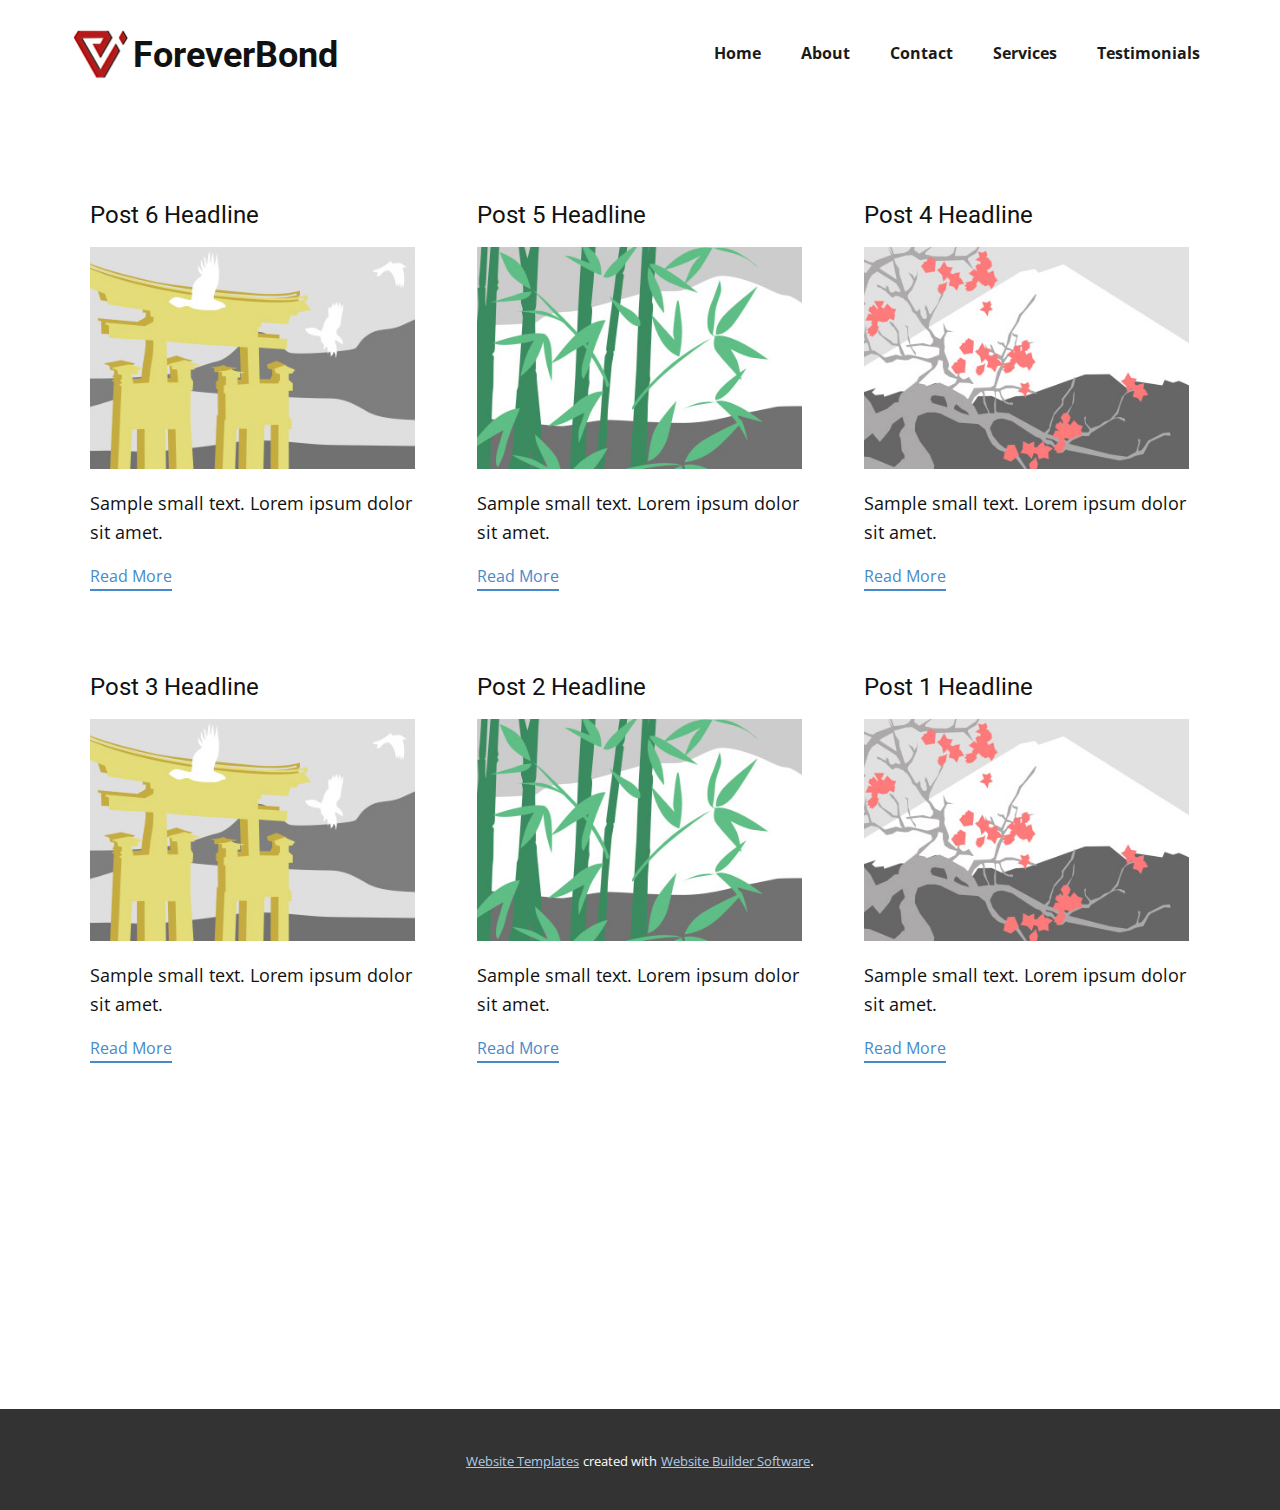
<file: blog/blog.html>
<!DOCTYPE html>
<html style="font-size: 16px;" lang="en"><head>
    <meta name="viewport" content="width=device-width, initial-scale=1.0">
    <meta charset="utf-8">
    <meta name="keywords" content="">
    <meta name="description" content="">
    <title>Blog</title>
    <link rel="stylesheet" href="../nicepage.css" media="screen">
<link rel="stylesheet" href="../Blog-Template.css" media="screen">
    <script class="u-script" type="text/javascript" src="../jquery-1.9.1.min.js" defer=""></script>
    <script class="u-script" type="text/javascript" src="../nicepage.js" defer=""></script>
    <meta name="generator" content="Nicepage 6.5.3, nicepage.com">
    <link id="u-theme-google-font" rel="stylesheet" href="https://fonts.googleapis.com/css?family=Roboto:100,100i,300,300i,400,400i,500,500i,700,700i,900,900i|Open+Sans:300,300i,400,400i,500,500i,600,600i,700,700i,800,800i">
    
    
    
    <script type="application/ld+json">{
		"@context": "http://schema.org",
		"@type": "Organization",
		"name": "ForeverBond",
		"logo": "images/EclipticLogo.png",
		"sameAs": []
}</script>
    <meta name="theme-color" content="#478ac9">
  <meta data-intl-tel-input-cdn-path="intlTelInput/"></head>
  <body data-path-to-root="./" data-include-products="false" class="u-body u-xl-mode" data-lang="en"><header class="u-align-center-sm u-align-center-xs u-clearfix u-header u-header" id="sec-f362"><div class="u-clearfix u-sheet u-sheet-1">
        <a href="https://nicepage.com" class="u-align-left u-image u-logo u-image-1" data-image-width="1020" data-image-height="1020">
          <img src="../images/EclipticLogo.png" class="u-logo-image u-logo-image-1">
        </a>
        <h3 class="u-align-left u-text u-text-1"> ForeverBond</h3>
        <nav class="u-align-right u-menu u-menu-one-level u-offcanvas u-menu-1">
          <div class="menu-collapse" style="font-size: 1rem; letter-spacing: 0px; font-weight: 700;">
            <a class="u-button-style u-custom-border u-custom-border-color u-custom-borders u-custom-left-right-menu-spacing u-custom-text-active-color u-custom-text-color u-custom-text-hover-color u-custom-top-bottom-menu-spacing u-nav-link" href="#">
              <svg class="u-svg-link" preserveAspectRatio="xMidYMin slice" viewBox="0 0 302 302" style=""><use xlink:href="#svg-8a8f"></use></svg>
              <svg xmlns="http://www.w3.org/2000/svg" xmlns:xlink="http://www.w3.org/1999/xlink" version="1.1" id="svg-8a8f" x="0px" y="0px" viewBox="0 0 302 302" style="enable-background:new 0 0 302 302;" xml:space="preserve" class="u-svg-content"><g><rect y="36" width="302" height="30"></rect><rect y="236" width="302" height="30"></rect><rect y="136" width="302" height="30"></rect>
</g><g></g><g></g><g></g><g></g><g></g><g></g><g></g><g></g><g></g><g></g><g></g><g></g><g></g><g></g><g></g></svg>
            </a>
          </div>
          <div class="u-custom-menu u-nav-container">
            <ul class="u-nav u-spacing-20 u-unstyled u-nav-1"><li class="u-nav-item"><a class="u-button-style u-nav-link u-text-active-palette-1-base u-text-grey-90 u-text-hover-palette-2-base" href="../Home.html" style="padding: 10px;">Home</a>
</li><li class="u-nav-item"><a class="u-button-style u-nav-link u-text-active-palette-1-base u-text-grey-90 u-text-hover-palette-2-base" href="../About.html" style="padding: 10px;">About</a>
</li><li class="u-nav-item"><a class="u-button-style u-nav-link u-text-active-palette-1-base u-text-grey-90 u-text-hover-palette-2-base" href="../Contact.html" style="padding: 10px;">Contact</a>
</li><li class="u-nav-item"><a class="u-button-style u-nav-link u-text-active-palette-1-base u-text-grey-90 u-text-hover-palette-2-base" href="../Services.html" style="padding: 10px;">Services</a>
</li><li class="u-nav-item"><a class="u-button-style u-nav-link u-text-active-palette-1-base u-text-grey-90 u-text-hover-palette-2-base" href="../Testimonials.html" style="padding: 10px;">Testimonials</a>
</li></ul>
          </div>
          <div class="u-custom-menu u-nav-container-collapse">
            <div class="u-align-center u-black u-container-style u-inner-container-layout u-opacity u-opacity-95 u-sidenav">
              <div class="u-inner-container-layout u-sidenav-overflow">
                <div class="u-menu-close"></div>
                <ul class="u-align-center u-nav u-popupmenu-items u-unstyled u-nav-2"><li class="u-nav-item"><a class="u-button-style u-nav-link" href="../Home.html">Home</a>
</li><li class="u-nav-item"><a class="u-button-style u-nav-link" href="../About.html">About</a>
</li><li class="u-nav-item"><a class="u-button-style u-nav-link" href="../Contact.html">Contact</a>
</li><li class="u-nav-item"><a class="u-button-style u-nav-link" href="../Services.html">Services</a>
</li><li class="u-nav-item"><a class="u-button-style u-nav-link" href="../Testimonials.html">Testimonials</a>
</li></ul>
              </div>
            </div>
            <div class="u-black u-menu-overlay u-opacity u-opacity-70"></div>
          </div>
        </nav>
      </div></header>
    <section class="u-clearfix u-section-1" id="sec-4bc2">
      <div class="u-clearfix u-sheet u-valign-middle u-sheet-1"><!--blog--><!--blog_options_json--><!--{"type":"Recent","source":"","tags":"","count":""}--><!--/blog_options_json-->
        <div class="u-blog u-expanded-width u-repeater u-repeater-1"><!--blog_post-->
          <div class="u-blog-post u-container-style u-repeater-item u-white u-repeater-item-1">
            <div class="u-container-layout u-similar-container u-valign-top u-container-layout-1"><!--blog_post_header-->
              <h4 class="u-blog-control u-text u-text-1">
                <a class="u-post-header-link" href="../blog/post-5.html">Post 6 Headline</a>
              </h4><!--/blog_post_header--><!--blog_post_image-->
              <a class="u-post-header-link" href="../blog/post-5.html"><img alt="" class="u-blog-control u-expanded-width u-image u-image-default u-image-1" src="../images/8ad73f3c.jpeg"></a><!--/blog_post_image--><!--blog_post_content-->
              <div class="u-blog-control u-post-content u-text u-text-2 fr-view">Sample small text. Lorem ipsum dolor sit amet.</div><!--/blog_post_content--><!--blog_post_readmore-->
              <a href="../blog/post-5.html" class="u-blog-control u-border-2 u-border-palette-1-base u-btn u-btn-rectangle u-button-style u-none u-btn-1"><!--blog_post_readmore_content--><!--options_json--><!--{"content":"","defaultValue":"Read More"}--><!--/options_json-->Read More<!--/blog_post_readmore_content--></a><!--/blog_post_readmore-->
            </div>
          </div><div class="u-blog-post u-container-style u-repeater-item u-video-cover u-white">
            <div class="u-container-layout u-similar-container u-valign-top u-container-layout-2"><!--blog_post_header-->
              <h4 class="u-blog-control u-text u-text-3">
                <a class="u-post-header-link" href="../blog/post-4.html">Post 5 Headline</a>
              </h4><!--/blog_post_header--><!--blog_post_image-->
              <a class="u-post-header-link" href="../blog/post-4.html"><img alt="" class="u-blog-control u-expanded-width u-image u-image-default u-image-2" src="../images/68f64b9d.jpeg"></a><!--/blog_post_image--><!--blog_post_content-->
              <div class="u-blog-control u-post-content u-text u-text-4 fr-view">Sample small text. Lorem ipsum dolor sit amet.</div><!--/blog_post_content--><!--blog_post_readmore-->
              <a href="../blog/post-4.html" class="u-blog-control u-border-2 u-border-palette-1-base u-btn u-btn-rectangle u-button-style u-none u-btn-2"><!--blog_post_readmore_content--><!--options_json--><!--{"content":"","defaultValue":"Read More"}--><!--/options_json-->Read More<!--/blog_post_readmore_content--></a><!--/blog_post_readmore-->
            </div>
          </div><div class="u-blog-post u-container-style u-repeater-item u-video-cover u-white">
            <div class="u-container-layout u-similar-container u-valign-top u-container-layout-3"><!--blog_post_header-->
              <h4 class="u-blog-control u-text u-text-5">
                <a class="u-post-header-link" href="../blog/post-3.html">Post 4 Headline</a>
              </h4><!--/blog_post_header--><!--blog_post_image-->
              <a class="u-post-header-link" href="../blog/post-3.html"><img alt="" class="u-blog-control u-expanded-width u-image u-image-default u-image-3" src="../images/0fd3416c.jpeg"></a><!--/blog_post_image--><!--blog_post_content-->
              <div class="u-blog-control u-post-content u-text u-text-6 fr-view">Sample small text. Lorem ipsum dolor sit amet.</div><!--/blog_post_content--><!--blog_post_readmore-->
              <a href="../blog/post-3.html" class="u-blog-control u-border-2 u-border-palette-1-base u-btn u-btn-rectangle u-button-style u-none u-btn-3"><!--blog_post_readmore_content--><!--options_json--><!--{"content":"","defaultValue":"Read More"}--><!--/options_json-->Read More<!--/blog_post_readmore_content--></a><!--/blog_post_readmore-->
            </div>
          </div><div class="u-blog-post u-container-style u-repeater-item u-white u-repeater-item-1">
            <div class="u-container-layout u-similar-container u-valign-top u-container-layout-1"><!--blog_post_header-->
              <h4 class="u-blog-control u-text u-text-1">
                <a class="u-post-header-link" href="../blog/post-2.html">Post 3 Headline</a>
              </h4><!--/blog_post_header--><!--blog_post_image-->
              <a class="u-post-header-link" href="../blog/post-2.html"><img alt="" class="u-blog-control u-expanded-width u-image u-image-default u-image-1" src="../images/8ad73f3c.jpeg"></a><!--/blog_post_image--><!--blog_post_content-->
              <div class="u-blog-control u-post-content u-text u-text-2 fr-view">Sample small text. Lorem ipsum dolor sit amet.</div><!--/blog_post_content--><!--blog_post_readmore-->
              <a href="../blog/post-2.html" class="u-blog-control u-border-2 u-border-palette-1-base u-btn u-btn-rectangle u-button-style u-none u-btn-1"><!--blog_post_readmore_content--><!--options_json--><!--{"content":"","defaultValue":"Read More"}--><!--/options_json-->Read More<!--/blog_post_readmore_content--></a><!--/blog_post_readmore-->
            </div>
          </div><div class="u-blog-post u-container-style u-repeater-item u-video-cover u-white">
            <div class="u-container-layout u-similar-container u-valign-top u-container-layout-2"><!--blog_post_header-->
              <h4 class="u-blog-control u-text u-text-3">
                <a class="u-post-header-link" href="../blog/post-1.html">Post 2 Headline</a>
              </h4><!--/blog_post_header--><!--blog_post_image-->
              <a class="u-post-header-link" href="../blog/post-1.html"><img alt="" class="u-blog-control u-expanded-width u-image u-image-default u-image-2" src="../images/68f64b9d.jpeg"></a><!--/blog_post_image--><!--blog_post_content-->
              <div class="u-blog-control u-post-content u-text u-text-4 fr-view">Sample small text. Lorem ipsum dolor sit amet.</div><!--/blog_post_content--><!--blog_post_readmore-->
              <a href="../blog/post-1.html" class="u-blog-control u-border-2 u-border-palette-1-base u-btn u-btn-rectangle u-button-style u-none u-btn-2"><!--blog_post_readmore_content--><!--options_json--><!--{"content":"","defaultValue":"Read More"}--><!--/options_json-->Read More<!--/blog_post_readmore_content--></a><!--/blog_post_readmore-->
            </div>
          </div><div class="u-blog-post u-container-style u-repeater-item u-video-cover u-white">
            <div class="u-container-layout u-similar-container u-valign-top u-container-layout-3"><!--blog_post_header-->
              <h4 class="u-blog-control u-text u-text-5">
                <a class="u-post-header-link" href="../blog/post.html">Post 1 Headline</a>
              </h4><!--/blog_post_header--><!--blog_post_image-->
              <a class="u-post-header-link" href="../blog/post.html"><img alt="" class="u-blog-control u-expanded-width u-image u-image-default u-image-3" src="../images/0fd3416c.jpeg"></a><!--/blog_post_image--><!--blog_post_content-->
              <div class="u-blog-control u-post-content u-text u-text-6 fr-view">Sample small text. Lorem ipsum dolor sit amet.</div><!--/blog_post_content--><!--blog_post_readmore-->
              <a href="../blog/post.html" class="u-blog-control u-border-2 u-border-palette-1-base u-btn u-btn-rectangle u-button-style u-none u-btn-3"><!--blog_post_readmore_content--><!--options_json--><!--{"content":"","defaultValue":"Read More"}--><!--/options_json-->Read More<!--/blog_post_readmore_content--></a><!--/blog_post_readmore-->
            </div>
          </div><!--/blog_post--><!--blog_post-->
          <!--/blog_post--><!--blog_post-->
          <!--/blog_post-->
        </div><!--/blog-->
      </div>
    </section>
    
    
    
    <footer class="u-clearfix u-footer u-white u-footer" id="sec-77c2"><div class="u-clearfix u-sheet u-sheet-1">
        <div class="data-layout-selected u-clearfix u-expanded-width u-gutter-30 u-layout-wrap u-layout-wrap-1">
          <div class="u-gutter-0 u-layout">
            <div class="u-layout-row">
              <div class="u-align-center-sm u-align-center-xs u-align-left-md u-align-left-xl u-container-style u-layout-cell u-left-cell u-size-20 u-layout-cell-1" data-animation-name="customAnimationIn" data-animation-duration="1000" data-animation-delay="0">
                <div class="u-container-layout u-valign-middle u-container-layout-1">
                  <p class="u-small-text u-text u-text-variant u-text-1">
                    <a class="u-active-none u-border-none u-btn u-button-link u-button-style u-hover-none u-none u-text-palette-1-base u-btn-1" data-href="https://www.eclipticinnovations.com/" data-target="_blank">Designed and Developed by <span style="font-weight: 700;">Ecliptic Innovations.</span>
                    </a>
                  </p>
                </div>
              </div>
              <div class="u-align-center-sm u-align-right-md u-container-style u-layout-cell u-size-20 u-layout-cell-2" data-animation-name="customAnimationIn" data-animation-duration="1000" data-animation-delay="0">
                <div class="u-container-layout u-valign-middle u-container-layout-2">
                  <a href="https://nicepage.com" class="u-image u-logo u-image-1" data-image-width="1020" data-image-height="1020">
                    <img src="../images/EclipticLogo.png" class="u-logo-image u-logo-image-1">
                  </a>
                </div>
              </div>
              <div class="u-align-center-sm u-align-center-xs u-align-left-md u-align-right-lg u-align-right-xl u-container-style u-layout-cell u-right-cell u-size-20 u-layout-cell-3" data-animation-name="customAnimationIn" data-animation-duration="1000" data-animation-delay="0">
                <div class="u-container-layout u-valign-middle u-container-layout-3">
                  <div class="u-social-icons u-spacing-10 u-social-icons-1">
                    <a class="u-social-url" title="facebook" target="_blank" href=""><span class="u-icon u-social-facebook u-social-icon u-icon-1"><svg class="u-svg-link" preserveAspectRatio="xMidYMin slice" viewBox="0 0 112 112" style=""><use xlink:href="#svg-6e6b"></use></svg><svg class="u-svg-content" viewBox="0 0 112 112" x="0" y="0" id="svg-6e6b"><circle fill="currentColor" cx="56.1" cy="56.1" r="55"></circle><path fill="#FFFFFF" d="M73.5,31.6h-9.1c-1.4,0-3.6,0.8-3.6,3.9v8.5h12.6L72,58.3H60.8v40.8H43.9V58.3h-8V43.9h8v-9.2
      c0-6.7,3.1-17,17-17h12.5v13.9H73.5z"></path></svg></span>
                    </a>
                    <a class="u-social-url" title="twitter" target="_blank" href=""><span class="u-icon u-social-icon u-social-twitter u-icon-2"><svg class="u-svg-link" preserveAspectRatio="xMidYMin slice" viewBox="0 0 112 112" style=""><use xlink:href="#svg-1ea4"></use></svg><svg class="u-svg-content" viewBox="0 0 112 112" x="0" y="0" id="svg-1ea4"><circle fill="currentColor" class="st0" cx="56.1" cy="56.1" r="55"></circle><path fill="#FFFFFF" d="M83.8,47.3c0,0.6,0,1.2,0,1.7c0,17.7-13.5,38.2-38.2,38.2C38,87.2,31,85,25,81.2c1,0.1,2.1,0.2,3.2,0.2
      c6.3,0,12.1-2.1,16.7-5.7c-5.9-0.1-10.8-4-12.5-9.3c0.8,0.2,1.7,0.2,2.5,0.2c1.2,0,2.4-0.2,3.5-0.5c-6.1-1.2-10.8-6.7-10.8-13.1
      c0-0.1,0-0.1,0-0.2c1.8,1,3.9,1.6,6.1,1.7c-3.6-2.4-6-6.5-6-11.2c0-2.5,0.7-4.8,1.8-6.7c6.6,8.1,16.5,13.5,27.6,14
      c-0.2-1-0.3-2-0.3-3.1c0-7.4,6-13.4,13.4-13.4c3.9,0,7.3,1.6,9.8,4.2c3.1-0.6,5.9-1.7,8.5-3.3c-1,3.1-3.1,5.8-5.9,7.4
      c2.7-0.3,5.3-1,7.7-2.1C88.7,43,86.4,45.4,83.8,47.3z"></path></svg></span>
                    </a>
                    <a class="u-social-url" title="instagram" target="_blank" href=""><span class="u-icon u-social-icon u-social-instagram u-icon-3"><svg class="u-svg-link" preserveAspectRatio="xMidYMin slice" viewBox="0 0 112 112" style=""><use xlink:href="#svg-8dc1"></use></svg><svg class="u-svg-content" viewBox="0 0 112 112" x="0" y="0" id="svg-8dc1"><circle fill="currentColor" cx="56.1" cy="56.1" r="55"></circle><path fill="#FFFFFF" d="M55.9,38.2c-9.9,0-17.9,8-17.9,17.9C38,66,46,74,55.9,74c9.9,0,17.9-8,17.9-17.9C73.8,46.2,65.8,38.2,55.9,38.2
      z M55.9,66.4c-5.7,0-10.3-4.6-10.3-10.3c-0.1-5.7,4.6-10.3,10.3-10.3c5.7,0,10.3,4.6,10.3,10.3C66.2,61.8,61.6,66.4,55.9,66.4z"></path><path fill="#FFFFFF" d="M74.3,33.5c-2.3,0-4.2,1.9-4.2,4.2s1.9,4.2,4.2,4.2s4.2-1.9,4.2-4.2S76.6,33.5,74.3,33.5z"></path><path fill="#FFFFFF" d="M73.1,21.3H38.6c-9.7,0-17.5,7.9-17.5,17.5v34.5c0,9.7,7.9,17.6,17.5,17.6h34.5c9.7,0,17.5-7.9,17.5-17.5V38.8
      C90.6,29.1,82.7,21.3,73.1,21.3z M83,73.3c0,5.5-4.5,9.9-9.9,9.9H38.6c-5.5,0-9.9-4.5-9.9-9.9V38.8c0-5.5,4.5-9.9,9.9-9.9h34.5
      c5.5,0,9.9,4.5,9.9,9.9V73.3z"></path></svg></span>
                    </a>
                    <a class="u-social-url" title="linkedin" target="_blank" href=""><span class="u-icon u-social-icon u-social-linkedin u-icon-4"><svg class="u-svg-link" preserveAspectRatio="xMidYMin slice" viewBox="0 0 112 112" style=""><use xlink:href="#svg-349a"></use></svg><svg class="u-svg-content" viewBox="0 0 112 112" x="0" y="0" id="svg-349a"><circle fill="currentColor" cx="56.1" cy="56.1" r="55"></circle><path fill="#FFFFFF" d="M41.3,83.7H27.9V43.4h13.4V83.7z M34.6,37.9L34.6,37.9c-4.6,0-7.5-3.1-7.5-7c0-4,3-7,7.6-7s7.4,3,7.5,7
      C42.2,34.8,39.2,37.9,34.6,37.9z M89.6,83.7H76.2V62.2c0-5.4-1.9-9.1-6.8-9.1c-3.7,0-5.9,2.5-6.9,4.9c-0.4,0.9-0.4,2.1-0.4,3.3v22.5
      H48.7c0,0,0.2-36.5,0-40.3h13.4v5.7c1.8-2.7,5-6.7,12.1-6.7c8.8,0,15.4,5.8,15.4,18.1V83.7z"></path></svg></span>
                    </a>
                  </div>
                </div>
              </div>
            </div>
          </div>
        </div>
      </div></footer>
    <section class="u-backlink u-clearfix u-grey-80">
      <a class="u-link" href="https://nicepage.com/website-templates" target="_blank">
        <span>Website Templates</span>
      </a>
      <p class="u-text">
        <span>created with</span>
      </p>
      <a class="u-link" href="" target="_blank">
        <span>Website Builder Software</span>
      </a>. 
    </section>
  
</body></html>
</file>
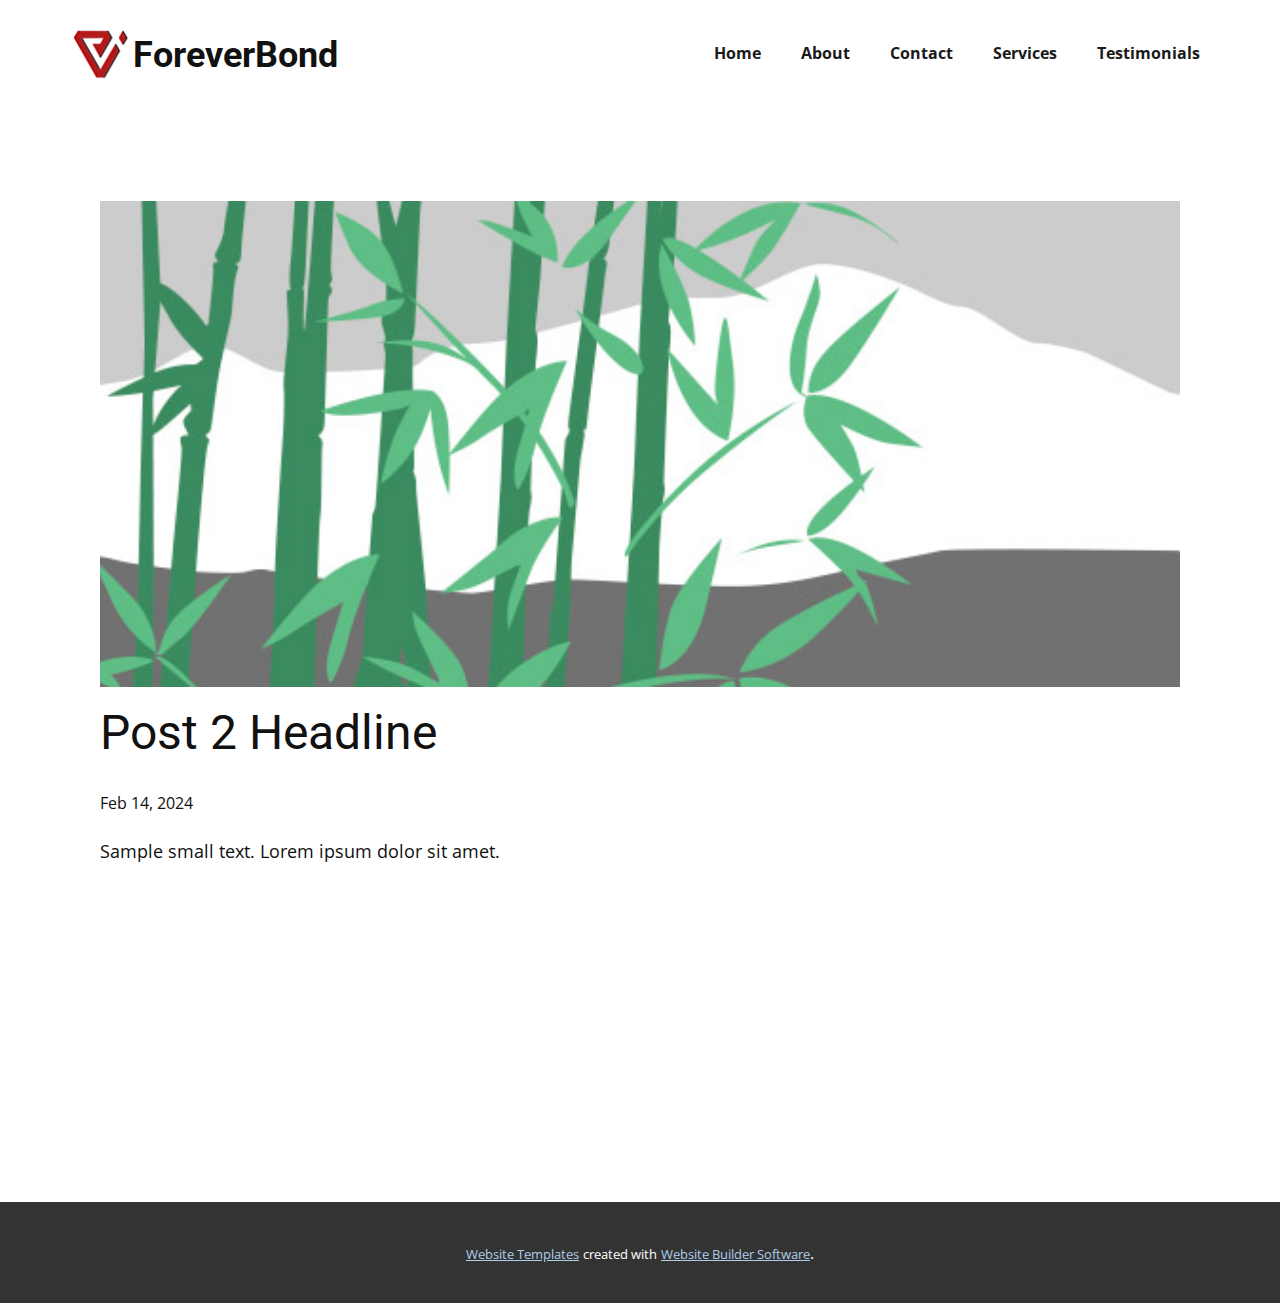
<file: blog/post-1.html>
<!DOCTYPE html>
<html style="font-size: 16px;" lang="en"><head>
    <meta name="viewport" content="width=device-width, initial-scale=1.0">
    <meta charset="utf-8">
    <meta name="keywords" content="Post 1 Headline">
    <meta name="description" content="">
    <title>Post 2 Headline</title>
    <link rel="stylesheet" href="../nicepage.css" media="screen">
<link rel="stylesheet" href="../Post-Template.css" media="screen">
    <script class="u-script" type="text/javascript" src="../jquery-1.9.1.min.js" defer=""></script>
    <script class="u-script" type="text/javascript" src="../nicepage.js" defer=""></script>
    <meta name="generator" content="Nicepage 6.5.3, nicepage.com">
    <link id="u-theme-google-font" rel="stylesheet" href="https://fonts.googleapis.com/css?family=Roboto:100,100i,300,300i,400,400i,500,500i,700,700i,900,900i|Open+Sans:300,300i,400,400i,500,500i,600,600i,700,700i,800,800i">
    
    
    
    <script type="application/ld+json">{
		"@context": "http://schema.org",
		"@type": "Organization",
		"name": "ForeverBond",
		"logo": "images/EclipticLogo.png",
		"sameAs": []
}</script>
    <meta name="theme-color" content="#478ac9">
  <meta data-intl-tel-input-cdn-path="intlTelInput/"></head>
  <body data-path-to-root="./" data-include-products="false" class="u-body u-xl-mode" data-lang="en"><header class="u-align-center-sm u-align-center-xs u-clearfix u-header u-header" id="sec-f362"><div class="u-clearfix u-sheet u-sheet-1">
        <a href="https://nicepage.com" class="u-align-left u-image u-logo u-image-1" data-image-width="1020" data-image-height="1020">
          <img src="../images/EclipticLogo.png" class="u-logo-image u-logo-image-1">
        </a>
        <h3 class="u-align-left u-text u-text-1"> ForeverBond</h3>
        <nav class="u-align-right u-menu u-menu-one-level u-offcanvas u-menu-1">
          <div class="menu-collapse" style="font-size: 1rem; letter-spacing: 0px; font-weight: 700;">
            <a class="u-button-style u-custom-border u-custom-border-color u-custom-borders u-custom-left-right-menu-spacing u-custom-text-active-color u-custom-text-color u-custom-text-hover-color u-custom-top-bottom-menu-spacing u-nav-link" href="#">
              <svg class="u-svg-link" preserveAspectRatio="xMidYMin slice" viewBox="0 0 302 302" style=""><use xlink:href="#svg-8a8f"></use></svg>
              <svg xmlns="http://www.w3.org/2000/svg" xmlns:xlink="http://www.w3.org/1999/xlink" version="1.1" id="svg-8a8f" x="0px" y="0px" viewBox="0 0 302 302" style="enable-background:new 0 0 302 302;" xml:space="preserve" class="u-svg-content"><g><rect y="36" width="302" height="30"></rect><rect y="236" width="302" height="30"></rect><rect y="136" width="302" height="30"></rect>
</g><g></g><g></g><g></g><g></g><g></g><g></g><g></g><g></g><g></g><g></g><g></g><g></g><g></g><g></g><g></g></svg>
            </a>
          </div>
          <div class="u-custom-menu u-nav-container">
            <ul class="u-nav u-spacing-20 u-unstyled u-nav-1"><li class="u-nav-item"><a class="u-button-style u-nav-link u-text-active-palette-1-base u-text-grey-90 u-text-hover-palette-2-base" href="../Home.html" style="padding: 10px;">Home</a>
</li><li class="u-nav-item"><a class="u-button-style u-nav-link u-text-active-palette-1-base u-text-grey-90 u-text-hover-palette-2-base" href="../About.html" style="padding: 10px;">About</a>
</li><li class="u-nav-item"><a class="u-button-style u-nav-link u-text-active-palette-1-base u-text-grey-90 u-text-hover-palette-2-base" href="../Contact.html" style="padding: 10px;">Contact</a>
</li><li class="u-nav-item"><a class="u-button-style u-nav-link u-text-active-palette-1-base u-text-grey-90 u-text-hover-palette-2-base" href="../Services.html" style="padding: 10px;">Services</a>
</li><li class="u-nav-item"><a class="u-button-style u-nav-link u-text-active-palette-1-base u-text-grey-90 u-text-hover-palette-2-base" href="../Testimonials.html" style="padding: 10px;">Testimonials</a>
</li></ul>
          </div>
          <div class="u-custom-menu u-nav-container-collapse">
            <div class="u-align-center u-black u-container-style u-inner-container-layout u-opacity u-opacity-95 u-sidenav">
              <div class="u-inner-container-layout u-sidenav-overflow">
                <div class="u-menu-close"></div>
                <ul class="u-align-center u-nav u-popupmenu-items u-unstyled u-nav-2"><li class="u-nav-item"><a class="u-button-style u-nav-link" href="../Home.html">Home</a>
</li><li class="u-nav-item"><a class="u-button-style u-nav-link" href="../About.html">About</a>
</li><li class="u-nav-item"><a class="u-button-style u-nav-link" href="../Contact.html">Contact</a>
</li><li class="u-nav-item"><a class="u-button-style u-nav-link" href="../Services.html">Services</a>
</li><li class="u-nav-item"><a class="u-button-style u-nav-link" href="../Testimonials.html">Testimonials</a>
</li></ul>
              </div>
            </div>
            <div class="u-black u-menu-overlay u-opacity u-opacity-70"></div>
          </div>
        </nav>
      </div></header>
    <section class="u-align-center u-clearfix u-section-1" id="sec-7d3d">
      <div class="u-clearfix u-sheet u-valign-middle-md u-valign-middle-sm u-valign-middle-xs u-sheet-1"><!--post_details--><!--post_details_options_json--><!--{"source":""}--><!--/post_details_options_json--><!--blog_post-->
        <div class="u-container-style u-expanded-width u-post-details u-post-details-1">
          <div class="u-container-layout u-valign-middle u-container-layout-1"><!--blog_post_image-->
            <img alt="" class="u-blog-control u-expanded-width u-image u-image-default u-image-1" src="../images/68f64b9d.jpeg"><!--/blog_post_image--><!--blog_post_header-->
            <h2 class="u-blog-control u-text u-text-1">Post 2 Headline</h2><!--/blog_post_header--><!--blog_post_metadata-->
            <div class="u-blog-control u-metadata u-metadata-1"><!--blog_post_metadata_date-->
              <span class="u-meta-date u-meta-icon">Feb 14, 2024</span><!--/blog_post_metadata_date--><!--blog_post_metadata_category-->
              <!--/blog_post_metadata_category--><!--blog_post_metadata_comments-->
              <!--/blog_post_metadata_comments-->
            </div><!--/blog_post_metadata--><!--blog_post_content-->
            <div class="u-align-justify u-blog-control u-post-content u-text u-text-2 fr-view">
  Sample small text. Lorem ipsum dolor sit amet.
  </div><!--/blog_post_content-->
          </div>
        </div><!--/blog_post--><!--/post_details-->
      </div>
    </section>
    
    
    
    <footer class="u-clearfix u-footer u-white u-footer" id="sec-77c2"><div class="u-clearfix u-sheet u-sheet-1">
        <div class="data-layout-selected u-clearfix u-expanded-width u-gutter-30 u-layout-wrap u-layout-wrap-1">
          <div class="u-gutter-0 u-layout">
            <div class="u-layout-row">
              <div class="u-align-center-sm u-align-center-xs u-align-left-md u-align-left-xl u-container-style u-layout-cell u-left-cell u-size-20 u-layout-cell-1" data-animation-name="customAnimationIn" data-animation-duration="1000" data-animation-delay="0">
                <div class="u-container-layout u-valign-middle u-container-layout-1">
                  <p class="u-small-text u-text u-text-variant u-text-1">
                    <a class="u-active-none u-border-none u-btn u-button-link u-button-style u-hover-none u-none u-text-palette-1-base u-btn-1" data-href="https://www.eclipticinnovations.com/" data-target="_blank">Designed and Developed by <span style="font-weight: 700;">Ecliptic Innovations.</span>
                    </a>
                  </p>
                </div>
              </div>
              <div class="u-align-center-sm u-align-right-md u-container-style u-layout-cell u-size-20 u-layout-cell-2" data-animation-name="customAnimationIn" data-animation-duration="1000" data-animation-delay="0">
                <div class="u-container-layout u-valign-middle u-container-layout-2">
                  <a href="https://nicepage.com" class="u-image u-logo u-image-1" data-image-width="1020" data-image-height="1020">
                    <img src="../images/EclipticLogo.png" class="u-logo-image u-logo-image-1">
                  </a>
                </div>
              </div>
              <div class="u-align-center-sm u-align-center-xs u-align-left-md u-align-right-lg u-align-right-xl u-container-style u-layout-cell u-right-cell u-size-20 u-layout-cell-3" data-animation-name="customAnimationIn" data-animation-duration="1000" data-animation-delay="0">
                <div class="u-container-layout u-valign-middle u-container-layout-3">
                  <div class="u-social-icons u-spacing-10 u-social-icons-1">
                    <a class="u-social-url" title="facebook" target="_blank" href=""><span class="u-icon u-social-facebook u-social-icon u-icon-1"><svg class="u-svg-link" preserveAspectRatio="xMidYMin slice" viewBox="0 0 112 112" style=""><use xlink:href="#svg-6e6b"></use></svg><svg class="u-svg-content" viewBox="0 0 112 112" x="0" y="0" id="svg-6e6b"><circle fill="currentColor" cx="56.1" cy="56.1" r="55"></circle><path fill="#FFFFFF" d="M73.5,31.6h-9.1c-1.4,0-3.6,0.8-3.6,3.9v8.5h12.6L72,58.3H60.8v40.8H43.9V58.3h-8V43.9h8v-9.2
      c0-6.7,3.1-17,17-17h12.5v13.9H73.5z"></path></svg></span>
                    </a>
                    <a class="u-social-url" title="twitter" target="_blank" href=""><span class="u-icon u-social-icon u-social-twitter u-icon-2"><svg class="u-svg-link" preserveAspectRatio="xMidYMin slice" viewBox="0 0 112 112" style=""><use xlink:href="#svg-1ea4"></use></svg><svg class="u-svg-content" viewBox="0 0 112 112" x="0" y="0" id="svg-1ea4"><circle fill="currentColor" class="st0" cx="56.1" cy="56.1" r="55"></circle><path fill="#FFFFFF" d="M83.8,47.3c0,0.6,0,1.2,0,1.7c0,17.7-13.5,38.2-38.2,38.2C38,87.2,31,85,25,81.2c1,0.1,2.1,0.2,3.2,0.2
      c6.3,0,12.1-2.1,16.7-5.7c-5.9-0.1-10.8-4-12.5-9.3c0.8,0.2,1.7,0.2,2.5,0.2c1.2,0,2.4-0.2,3.5-0.5c-6.1-1.2-10.8-6.7-10.8-13.1
      c0-0.1,0-0.1,0-0.2c1.8,1,3.9,1.6,6.1,1.7c-3.6-2.4-6-6.5-6-11.2c0-2.5,0.7-4.8,1.8-6.7c6.6,8.1,16.5,13.5,27.6,14
      c-0.2-1-0.3-2-0.3-3.1c0-7.4,6-13.4,13.4-13.4c3.9,0,7.3,1.6,9.8,4.2c3.1-0.6,5.9-1.7,8.5-3.3c-1,3.1-3.1,5.8-5.9,7.4
      c2.7-0.3,5.3-1,7.7-2.1C88.7,43,86.4,45.4,83.8,47.3z"></path></svg></span>
                    </a>
                    <a class="u-social-url" title="instagram" target="_blank" href=""><span class="u-icon u-social-icon u-social-instagram u-icon-3"><svg class="u-svg-link" preserveAspectRatio="xMidYMin slice" viewBox="0 0 112 112" style=""><use xlink:href="#svg-8dc1"></use></svg><svg class="u-svg-content" viewBox="0 0 112 112" x="0" y="0" id="svg-8dc1"><circle fill="currentColor" cx="56.1" cy="56.1" r="55"></circle><path fill="#FFFFFF" d="M55.9,38.2c-9.9,0-17.9,8-17.9,17.9C38,66,46,74,55.9,74c9.9,0,17.9-8,17.9-17.9C73.8,46.2,65.8,38.2,55.9,38.2
      z M55.9,66.4c-5.7,0-10.3-4.6-10.3-10.3c-0.1-5.7,4.6-10.3,10.3-10.3c5.7,0,10.3,4.6,10.3,10.3C66.2,61.8,61.6,66.4,55.9,66.4z"></path><path fill="#FFFFFF" d="M74.3,33.5c-2.3,0-4.2,1.9-4.2,4.2s1.9,4.2,4.2,4.2s4.2-1.9,4.2-4.2S76.6,33.5,74.3,33.5z"></path><path fill="#FFFFFF" d="M73.1,21.3H38.6c-9.7,0-17.5,7.9-17.5,17.5v34.5c0,9.7,7.9,17.6,17.5,17.6h34.5c9.7,0,17.5-7.9,17.5-17.5V38.8
      C90.6,29.1,82.7,21.3,73.1,21.3z M83,73.3c0,5.5-4.5,9.9-9.9,9.9H38.6c-5.5,0-9.9-4.5-9.9-9.9V38.8c0-5.5,4.5-9.9,9.9-9.9h34.5
      c5.5,0,9.9,4.5,9.9,9.9V73.3z"></path></svg></span>
                    </a>
                    <a class="u-social-url" title="linkedin" target="_blank" href=""><span class="u-icon u-social-icon u-social-linkedin u-icon-4"><svg class="u-svg-link" preserveAspectRatio="xMidYMin slice" viewBox="0 0 112 112" style=""><use xlink:href="#svg-349a"></use></svg><svg class="u-svg-content" viewBox="0 0 112 112" x="0" y="0" id="svg-349a"><circle fill="currentColor" cx="56.1" cy="56.1" r="55"></circle><path fill="#FFFFFF" d="M41.3,83.7H27.9V43.4h13.4V83.7z M34.6,37.9L34.6,37.9c-4.6,0-7.5-3.1-7.5-7c0-4,3-7,7.6-7s7.4,3,7.5,7
      C42.2,34.8,39.2,37.9,34.6,37.9z M89.6,83.7H76.2V62.2c0-5.4-1.9-9.1-6.8-9.1c-3.7,0-5.9,2.5-6.9,4.9c-0.4,0.9-0.4,2.1-0.4,3.3v22.5
      H48.7c0,0,0.2-36.5,0-40.3h13.4v5.7c1.8-2.7,5-6.7,12.1-6.7c8.8,0,15.4,5.8,15.4,18.1V83.7z"></path></svg></span>
                    </a>
                  </div>
                </div>
              </div>
            </div>
          </div>
        </div>
      </div></footer>
    <section class="u-backlink u-clearfix u-grey-80">
      <a class="u-link" href="https://nicepage.com/website-templates" target="_blank">
        <span>Website Templates</span>
      </a>
      <p class="u-text">
        <span>created with</span>
      </p>
      <a class="u-link" href="" target="_blank">
        <span>Website Builder Software</span>
      </a>. 
    </section>
  
</body></html>
</file>
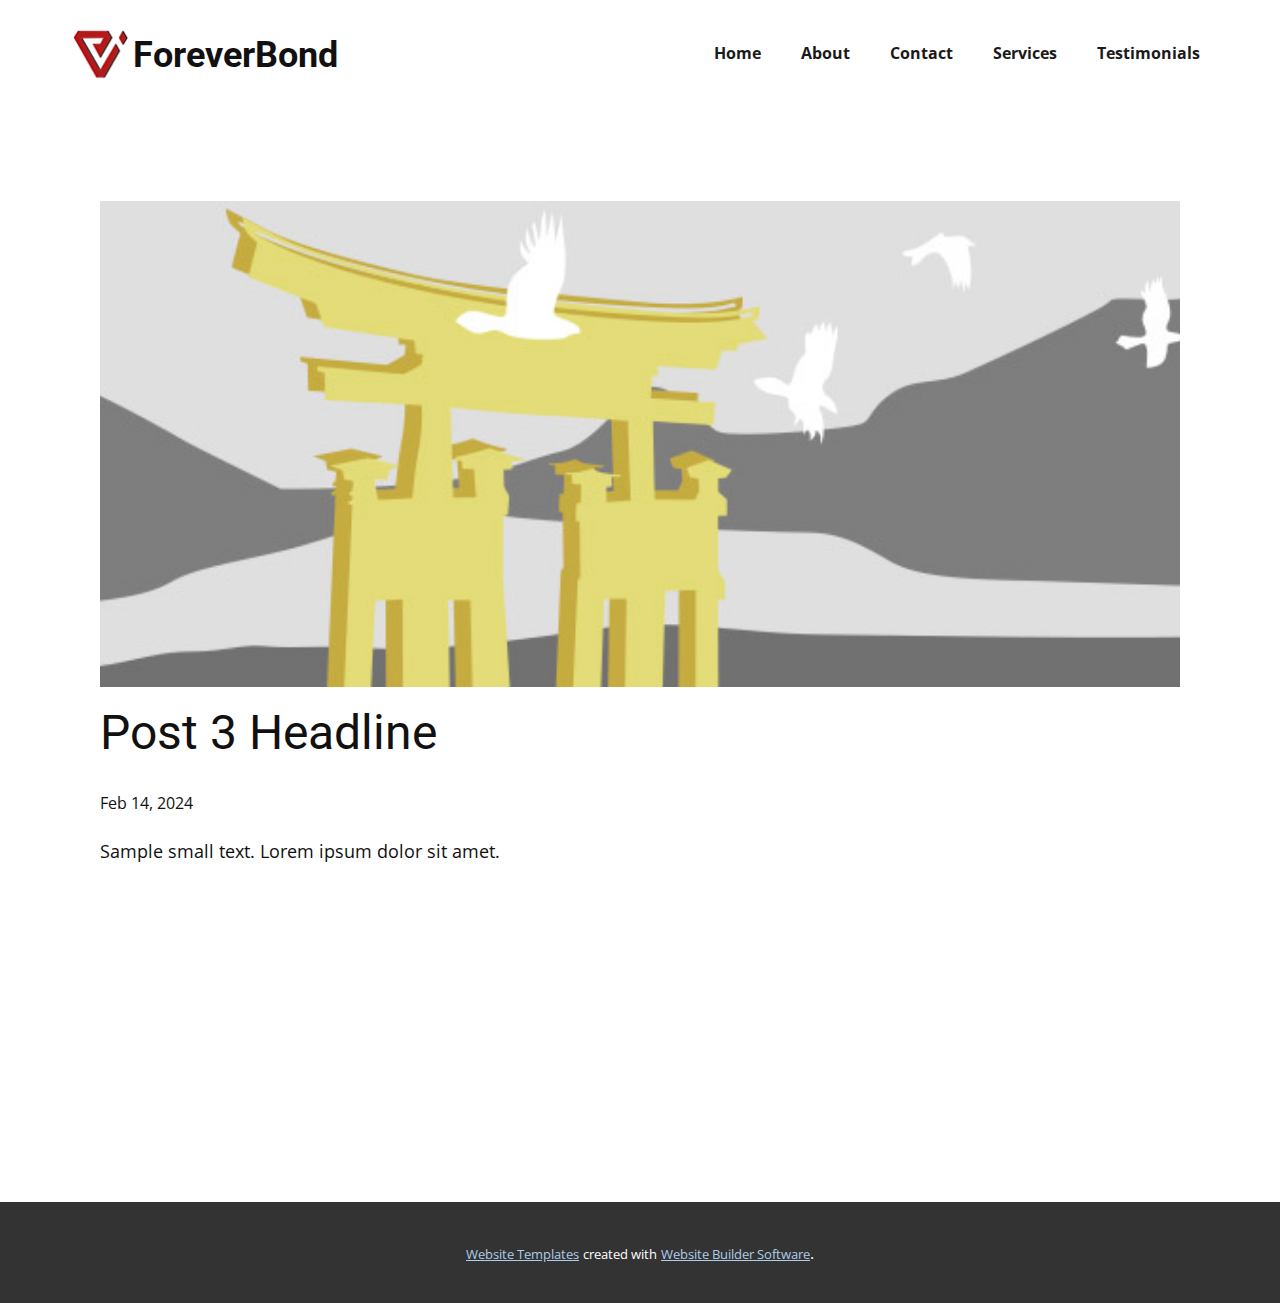
<file: blog/post-2.html>
<!DOCTYPE html>
<html style="font-size: 16px;" lang="en"><head>
    <meta name="viewport" content="width=device-width, initial-scale=1.0">
    <meta charset="utf-8">
    <meta name="keywords" content="Post 1 Headline">
    <meta name="description" content="">
    <title>Post 3 Headline</title>
    <link rel="stylesheet" href="../nicepage.css" media="screen">
<link rel="stylesheet" href="../Post-Template.css" media="screen">
    <script class="u-script" type="text/javascript" src="../jquery-1.9.1.min.js" defer=""></script>
    <script class="u-script" type="text/javascript" src="../nicepage.js" defer=""></script>
    <meta name="generator" content="Nicepage 6.5.3, nicepage.com">
    <link id="u-theme-google-font" rel="stylesheet" href="https://fonts.googleapis.com/css?family=Roboto:100,100i,300,300i,400,400i,500,500i,700,700i,900,900i|Open+Sans:300,300i,400,400i,500,500i,600,600i,700,700i,800,800i">
    
    
    
    <script type="application/ld+json">{
		"@context": "http://schema.org",
		"@type": "Organization",
		"name": "ForeverBond",
		"logo": "images/EclipticLogo.png",
		"sameAs": []
}</script>
    <meta name="theme-color" content="#478ac9">
  <meta data-intl-tel-input-cdn-path="intlTelInput/"></head>
  <body data-path-to-root="./" data-include-products="false" class="u-body u-xl-mode" data-lang="en"><header class="u-align-center-sm u-align-center-xs u-clearfix u-header u-header" id="sec-f362"><div class="u-clearfix u-sheet u-sheet-1">
        <a href="https://nicepage.com" class="u-align-left u-image u-logo u-image-1" data-image-width="1020" data-image-height="1020">
          <img src="../images/EclipticLogo.png" class="u-logo-image u-logo-image-1">
        </a>
        <h3 class="u-align-left u-text u-text-1"> ForeverBond</h3>
        <nav class="u-align-right u-menu u-menu-one-level u-offcanvas u-menu-1">
          <div class="menu-collapse" style="font-size: 1rem; letter-spacing: 0px; font-weight: 700;">
            <a class="u-button-style u-custom-border u-custom-border-color u-custom-borders u-custom-left-right-menu-spacing u-custom-text-active-color u-custom-text-color u-custom-text-hover-color u-custom-top-bottom-menu-spacing u-nav-link" href="#">
              <svg class="u-svg-link" preserveAspectRatio="xMidYMin slice" viewBox="0 0 302 302" style=""><use xlink:href="#svg-8a8f"></use></svg>
              <svg xmlns="http://www.w3.org/2000/svg" xmlns:xlink="http://www.w3.org/1999/xlink" version="1.1" id="svg-8a8f" x="0px" y="0px" viewBox="0 0 302 302" style="enable-background:new 0 0 302 302;" xml:space="preserve" class="u-svg-content"><g><rect y="36" width="302" height="30"></rect><rect y="236" width="302" height="30"></rect><rect y="136" width="302" height="30"></rect>
</g><g></g><g></g><g></g><g></g><g></g><g></g><g></g><g></g><g></g><g></g><g></g><g></g><g></g><g></g><g></g></svg>
            </a>
          </div>
          <div class="u-custom-menu u-nav-container">
            <ul class="u-nav u-spacing-20 u-unstyled u-nav-1"><li class="u-nav-item"><a class="u-button-style u-nav-link u-text-active-palette-1-base u-text-grey-90 u-text-hover-palette-2-base" href="../Home.html" style="padding: 10px;">Home</a>
</li><li class="u-nav-item"><a class="u-button-style u-nav-link u-text-active-palette-1-base u-text-grey-90 u-text-hover-palette-2-base" href="../About.html" style="padding: 10px;">About</a>
</li><li class="u-nav-item"><a class="u-button-style u-nav-link u-text-active-palette-1-base u-text-grey-90 u-text-hover-palette-2-base" href="../Contact.html" style="padding: 10px;">Contact</a>
</li><li class="u-nav-item"><a class="u-button-style u-nav-link u-text-active-palette-1-base u-text-grey-90 u-text-hover-palette-2-base" href="../Services.html" style="padding: 10px;">Services</a>
</li><li class="u-nav-item"><a class="u-button-style u-nav-link u-text-active-palette-1-base u-text-grey-90 u-text-hover-palette-2-base" href="../Testimonials.html" style="padding: 10px;">Testimonials</a>
</li></ul>
          </div>
          <div class="u-custom-menu u-nav-container-collapse">
            <div class="u-align-center u-black u-container-style u-inner-container-layout u-opacity u-opacity-95 u-sidenav">
              <div class="u-inner-container-layout u-sidenav-overflow">
                <div class="u-menu-close"></div>
                <ul class="u-align-center u-nav u-popupmenu-items u-unstyled u-nav-2"><li class="u-nav-item"><a class="u-button-style u-nav-link" href="../Home.html">Home</a>
</li><li class="u-nav-item"><a class="u-button-style u-nav-link" href="../About.html">About</a>
</li><li class="u-nav-item"><a class="u-button-style u-nav-link" href="../Contact.html">Contact</a>
</li><li class="u-nav-item"><a class="u-button-style u-nav-link" href="../Services.html">Services</a>
</li><li class="u-nav-item"><a class="u-button-style u-nav-link" href="../Testimonials.html">Testimonials</a>
</li></ul>
              </div>
            </div>
            <div class="u-black u-menu-overlay u-opacity u-opacity-70"></div>
          </div>
        </nav>
      </div></header>
    <section class="u-align-center u-clearfix u-section-1" id="sec-7d3d">
      <div class="u-clearfix u-sheet u-valign-middle-md u-valign-middle-sm u-valign-middle-xs u-sheet-1"><!--post_details--><!--post_details_options_json--><!--{"source":""}--><!--/post_details_options_json--><!--blog_post-->
        <div class="u-container-style u-expanded-width u-post-details u-post-details-1">
          <div class="u-container-layout u-valign-middle u-container-layout-1"><!--blog_post_image-->
            <img alt="" class="u-blog-control u-expanded-width u-image u-image-default u-image-1" src="../images/8ad73f3c.jpeg"><!--/blog_post_image--><!--blog_post_header-->
            <h2 class="u-blog-control u-text u-text-1">Post 3 Headline</h2><!--/blog_post_header--><!--blog_post_metadata-->
            <div class="u-blog-control u-metadata u-metadata-1"><!--blog_post_metadata_date-->
              <span class="u-meta-date u-meta-icon">Feb 14, 2024</span><!--/blog_post_metadata_date--><!--blog_post_metadata_category-->
              <!--/blog_post_metadata_category--><!--blog_post_metadata_comments-->
              <!--/blog_post_metadata_comments-->
            </div><!--/blog_post_metadata--><!--blog_post_content-->
            <div class="u-align-justify u-blog-control u-post-content u-text u-text-2 fr-view">
  Sample small text. Lorem ipsum dolor sit amet.
  </div><!--/blog_post_content-->
          </div>
        </div><!--/blog_post--><!--/post_details-->
      </div>
    </section>
    
    
    
    <footer class="u-clearfix u-footer u-white u-footer" id="sec-77c2"><div class="u-clearfix u-sheet u-sheet-1">
        <div class="data-layout-selected u-clearfix u-expanded-width u-gutter-30 u-layout-wrap u-layout-wrap-1">
          <div class="u-gutter-0 u-layout">
            <div class="u-layout-row">
              <div class="u-align-center-sm u-align-center-xs u-align-left-md u-align-left-xl u-container-style u-layout-cell u-left-cell u-size-20 u-layout-cell-1" data-animation-name="customAnimationIn" data-animation-duration="1000" data-animation-delay="0">
                <div class="u-container-layout u-valign-middle u-container-layout-1">
                  <p class="u-small-text u-text u-text-variant u-text-1">
                    <a class="u-active-none u-border-none u-btn u-button-link u-button-style u-hover-none u-none u-text-palette-1-base u-btn-1" data-href="https://www.eclipticinnovations.com/" data-target="_blank">Designed and Developed by <span style="font-weight: 700;">Ecliptic Innovations.</span>
                    </a>
                  </p>
                </div>
              </div>
              <div class="u-align-center-sm u-align-right-md u-container-style u-layout-cell u-size-20 u-layout-cell-2" data-animation-name="customAnimationIn" data-animation-duration="1000" data-animation-delay="0">
                <div class="u-container-layout u-valign-middle u-container-layout-2">
                  <a href="https://nicepage.com" class="u-image u-logo u-image-1" data-image-width="1020" data-image-height="1020">
                    <img src="../images/EclipticLogo.png" class="u-logo-image u-logo-image-1">
                  </a>
                </div>
              </div>
              <div class="u-align-center-sm u-align-center-xs u-align-left-md u-align-right-lg u-align-right-xl u-container-style u-layout-cell u-right-cell u-size-20 u-layout-cell-3" data-animation-name="customAnimationIn" data-animation-duration="1000" data-animation-delay="0">
                <div class="u-container-layout u-valign-middle u-container-layout-3">
                  <div class="u-social-icons u-spacing-10 u-social-icons-1">
                    <a class="u-social-url" title="facebook" target="_blank" href=""><span class="u-icon u-social-facebook u-social-icon u-icon-1"><svg class="u-svg-link" preserveAspectRatio="xMidYMin slice" viewBox="0 0 112 112" style=""><use xlink:href="#svg-6e6b"></use></svg><svg class="u-svg-content" viewBox="0 0 112 112" x="0" y="0" id="svg-6e6b"><circle fill="currentColor" cx="56.1" cy="56.1" r="55"></circle><path fill="#FFFFFF" d="M73.5,31.6h-9.1c-1.4,0-3.6,0.8-3.6,3.9v8.5h12.6L72,58.3H60.8v40.8H43.9V58.3h-8V43.9h8v-9.2
      c0-6.7,3.1-17,17-17h12.5v13.9H73.5z"></path></svg></span>
                    </a>
                    <a class="u-social-url" title="twitter" target="_blank" href=""><span class="u-icon u-social-icon u-social-twitter u-icon-2"><svg class="u-svg-link" preserveAspectRatio="xMidYMin slice" viewBox="0 0 112 112" style=""><use xlink:href="#svg-1ea4"></use></svg><svg class="u-svg-content" viewBox="0 0 112 112" x="0" y="0" id="svg-1ea4"><circle fill="currentColor" class="st0" cx="56.1" cy="56.1" r="55"></circle><path fill="#FFFFFF" d="M83.8,47.3c0,0.6,0,1.2,0,1.7c0,17.7-13.5,38.2-38.2,38.2C38,87.2,31,85,25,81.2c1,0.1,2.1,0.2,3.2,0.2
      c6.3,0,12.1-2.1,16.7-5.7c-5.9-0.1-10.8-4-12.5-9.3c0.8,0.2,1.7,0.2,2.5,0.2c1.2,0,2.4-0.2,3.5-0.5c-6.1-1.2-10.8-6.7-10.8-13.1
      c0-0.1,0-0.1,0-0.2c1.8,1,3.9,1.6,6.1,1.7c-3.6-2.4-6-6.5-6-11.2c0-2.5,0.7-4.8,1.8-6.7c6.6,8.1,16.5,13.5,27.6,14
      c-0.2-1-0.3-2-0.3-3.1c0-7.4,6-13.4,13.4-13.4c3.9,0,7.3,1.6,9.8,4.2c3.1-0.6,5.9-1.7,8.5-3.3c-1,3.1-3.1,5.8-5.9,7.4
      c2.7-0.3,5.3-1,7.7-2.1C88.7,43,86.4,45.4,83.8,47.3z"></path></svg></span>
                    </a>
                    <a class="u-social-url" title="instagram" target="_blank" href=""><span class="u-icon u-social-icon u-social-instagram u-icon-3"><svg class="u-svg-link" preserveAspectRatio="xMidYMin slice" viewBox="0 0 112 112" style=""><use xlink:href="#svg-8dc1"></use></svg><svg class="u-svg-content" viewBox="0 0 112 112" x="0" y="0" id="svg-8dc1"><circle fill="currentColor" cx="56.1" cy="56.1" r="55"></circle><path fill="#FFFFFF" d="M55.9,38.2c-9.9,0-17.9,8-17.9,17.9C38,66,46,74,55.9,74c9.9,0,17.9-8,17.9-17.9C73.8,46.2,65.8,38.2,55.9,38.2
      z M55.9,66.4c-5.7,0-10.3-4.6-10.3-10.3c-0.1-5.7,4.6-10.3,10.3-10.3c5.7,0,10.3,4.6,10.3,10.3C66.2,61.8,61.6,66.4,55.9,66.4z"></path><path fill="#FFFFFF" d="M74.3,33.5c-2.3,0-4.2,1.9-4.2,4.2s1.9,4.2,4.2,4.2s4.2-1.9,4.2-4.2S76.6,33.5,74.3,33.5z"></path><path fill="#FFFFFF" d="M73.1,21.3H38.6c-9.7,0-17.5,7.9-17.5,17.5v34.5c0,9.7,7.9,17.6,17.5,17.6h34.5c9.7,0,17.5-7.9,17.5-17.5V38.8
      C90.6,29.1,82.7,21.3,73.1,21.3z M83,73.3c0,5.5-4.5,9.9-9.9,9.9H38.6c-5.5,0-9.9-4.5-9.9-9.9V38.8c0-5.5,4.5-9.9,9.9-9.9h34.5
      c5.5,0,9.9,4.5,9.9,9.9V73.3z"></path></svg></span>
                    </a>
                    <a class="u-social-url" title="linkedin" target="_blank" href=""><span class="u-icon u-social-icon u-social-linkedin u-icon-4"><svg class="u-svg-link" preserveAspectRatio="xMidYMin slice" viewBox="0 0 112 112" style=""><use xlink:href="#svg-349a"></use></svg><svg class="u-svg-content" viewBox="0 0 112 112" x="0" y="0" id="svg-349a"><circle fill="currentColor" cx="56.1" cy="56.1" r="55"></circle><path fill="#FFFFFF" d="M41.3,83.7H27.9V43.4h13.4V83.7z M34.6,37.9L34.6,37.9c-4.6,0-7.5-3.1-7.5-7c0-4,3-7,7.6-7s7.4,3,7.5,7
      C42.2,34.8,39.2,37.9,34.6,37.9z M89.6,83.7H76.2V62.2c0-5.4-1.9-9.1-6.8-9.1c-3.7,0-5.9,2.5-6.9,4.9c-0.4,0.9-0.4,2.1-0.4,3.3v22.5
      H48.7c0,0,0.2-36.5,0-40.3h13.4v5.7c1.8-2.7,5-6.7,12.1-6.7c8.8,0,15.4,5.8,15.4,18.1V83.7z"></path></svg></span>
                    </a>
                  </div>
                </div>
              </div>
            </div>
          </div>
        </div>
      </div></footer>
    <section class="u-backlink u-clearfix u-grey-80">
      <a class="u-link" href="https://nicepage.com/website-templates" target="_blank">
        <span>Website Templates</span>
      </a>
      <p class="u-text">
        <span>created with</span>
      </p>
      <a class="u-link" href="" target="_blank">
        <span>Website Builder Software</span>
      </a>. 
    </section>
  
</body></html>
</file>
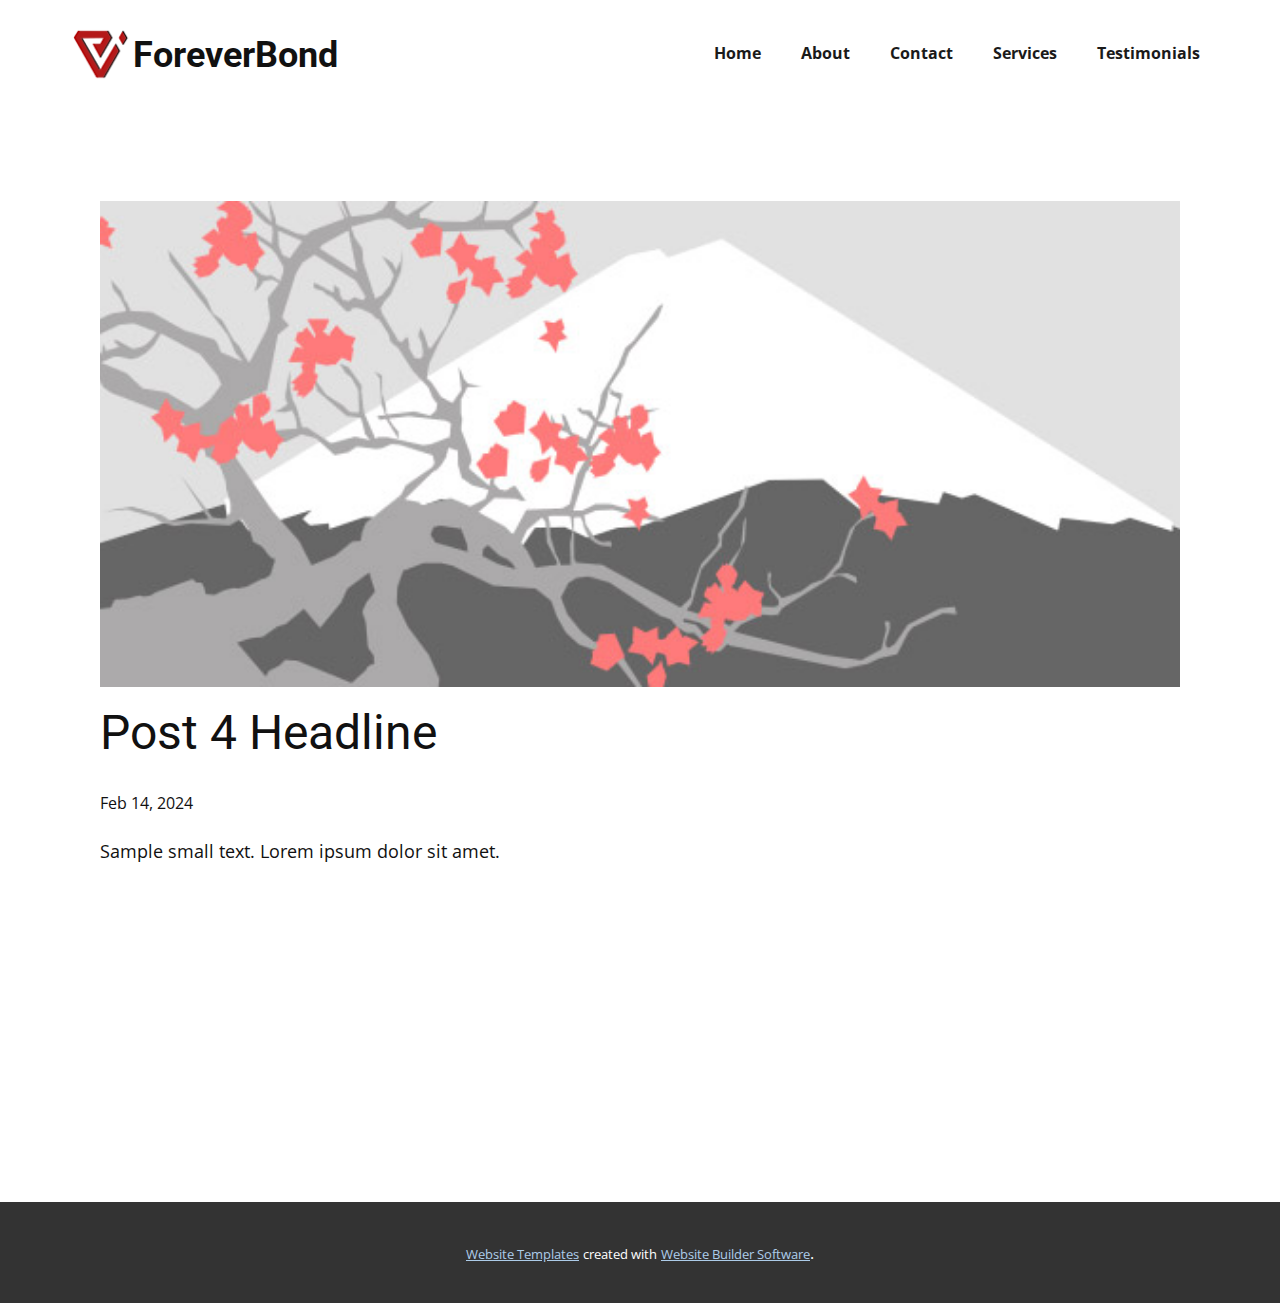
<file: blog/post-3.html>
<!DOCTYPE html>
<html style="font-size: 16px;" lang="en"><head>
    <meta name="viewport" content="width=device-width, initial-scale=1.0">
    <meta charset="utf-8">
    <meta name="keywords" content="Post 1 Headline">
    <meta name="description" content="">
    <title>Post 4 Headline</title>
    <link rel="stylesheet" href="../nicepage.css" media="screen">
<link rel="stylesheet" href="../Post-Template.css" media="screen">
    <script class="u-script" type="text/javascript" src="../jquery-1.9.1.min.js" defer=""></script>
    <script class="u-script" type="text/javascript" src="../nicepage.js" defer=""></script>
    <meta name="generator" content="Nicepage 6.5.3, nicepage.com">
    <link id="u-theme-google-font" rel="stylesheet" href="https://fonts.googleapis.com/css?family=Roboto:100,100i,300,300i,400,400i,500,500i,700,700i,900,900i|Open+Sans:300,300i,400,400i,500,500i,600,600i,700,700i,800,800i">
    
    
    
    <script type="application/ld+json">{
		"@context": "http://schema.org",
		"@type": "Organization",
		"name": "ForeverBond",
		"logo": "images/EclipticLogo.png",
		"sameAs": []
}</script>
    <meta name="theme-color" content="#478ac9">
  <meta data-intl-tel-input-cdn-path="intlTelInput/"></head>
  <body data-path-to-root="./" data-include-products="false" class="u-body u-xl-mode" data-lang="en"><header class="u-align-center-sm u-align-center-xs u-clearfix u-header u-header" id="sec-f362"><div class="u-clearfix u-sheet u-sheet-1">
        <a href="https://nicepage.com" class="u-align-left u-image u-logo u-image-1" data-image-width="1020" data-image-height="1020">
          <img src="../images/EclipticLogo.png" class="u-logo-image u-logo-image-1">
        </a>
        <h3 class="u-align-left u-text u-text-1"> ForeverBond</h3>
        <nav class="u-align-right u-menu u-menu-one-level u-offcanvas u-menu-1">
          <div class="menu-collapse" style="font-size: 1rem; letter-spacing: 0px; font-weight: 700;">
            <a class="u-button-style u-custom-border u-custom-border-color u-custom-borders u-custom-left-right-menu-spacing u-custom-text-active-color u-custom-text-color u-custom-text-hover-color u-custom-top-bottom-menu-spacing u-nav-link" href="#">
              <svg class="u-svg-link" preserveAspectRatio="xMidYMin slice" viewBox="0 0 302 302" style=""><use xlink:href="#svg-8a8f"></use></svg>
              <svg xmlns="http://www.w3.org/2000/svg" xmlns:xlink="http://www.w3.org/1999/xlink" version="1.1" id="svg-8a8f" x="0px" y="0px" viewBox="0 0 302 302" style="enable-background:new 0 0 302 302;" xml:space="preserve" class="u-svg-content"><g><rect y="36" width="302" height="30"></rect><rect y="236" width="302" height="30"></rect><rect y="136" width="302" height="30"></rect>
</g><g></g><g></g><g></g><g></g><g></g><g></g><g></g><g></g><g></g><g></g><g></g><g></g><g></g><g></g><g></g></svg>
            </a>
          </div>
          <div class="u-custom-menu u-nav-container">
            <ul class="u-nav u-spacing-20 u-unstyled u-nav-1"><li class="u-nav-item"><a class="u-button-style u-nav-link u-text-active-palette-1-base u-text-grey-90 u-text-hover-palette-2-base" href="../Home.html" style="padding: 10px;">Home</a>
</li><li class="u-nav-item"><a class="u-button-style u-nav-link u-text-active-palette-1-base u-text-grey-90 u-text-hover-palette-2-base" href="../About.html" style="padding: 10px;">About</a>
</li><li class="u-nav-item"><a class="u-button-style u-nav-link u-text-active-palette-1-base u-text-grey-90 u-text-hover-palette-2-base" href="../Contact.html" style="padding: 10px;">Contact</a>
</li><li class="u-nav-item"><a class="u-button-style u-nav-link u-text-active-palette-1-base u-text-grey-90 u-text-hover-palette-2-base" href="../Services.html" style="padding: 10px;">Services</a>
</li><li class="u-nav-item"><a class="u-button-style u-nav-link u-text-active-palette-1-base u-text-grey-90 u-text-hover-palette-2-base" href="../Testimonials.html" style="padding: 10px;">Testimonials</a>
</li></ul>
          </div>
          <div class="u-custom-menu u-nav-container-collapse">
            <div class="u-align-center u-black u-container-style u-inner-container-layout u-opacity u-opacity-95 u-sidenav">
              <div class="u-inner-container-layout u-sidenav-overflow">
                <div class="u-menu-close"></div>
                <ul class="u-align-center u-nav u-popupmenu-items u-unstyled u-nav-2"><li class="u-nav-item"><a class="u-button-style u-nav-link" href="../Home.html">Home</a>
</li><li class="u-nav-item"><a class="u-button-style u-nav-link" href="../About.html">About</a>
</li><li class="u-nav-item"><a class="u-button-style u-nav-link" href="../Contact.html">Contact</a>
</li><li class="u-nav-item"><a class="u-button-style u-nav-link" href="../Services.html">Services</a>
</li><li class="u-nav-item"><a class="u-button-style u-nav-link" href="../Testimonials.html">Testimonials</a>
</li></ul>
              </div>
            </div>
            <div class="u-black u-menu-overlay u-opacity u-opacity-70"></div>
          </div>
        </nav>
      </div></header>
    <section class="u-align-center u-clearfix u-section-1" id="sec-7d3d">
      <div class="u-clearfix u-sheet u-valign-middle-md u-valign-middle-sm u-valign-middle-xs u-sheet-1"><!--post_details--><!--post_details_options_json--><!--{"source":""}--><!--/post_details_options_json--><!--blog_post-->
        <div class="u-container-style u-expanded-width u-post-details u-post-details-1">
          <div class="u-container-layout u-valign-middle u-container-layout-1"><!--blog_post_image-->
            <img alt="" class="u-blog-control u-expanded-width u-image u-image-default u-image-1" src="../images/0fd3416c.jpeg"><!--/blog_post_image--><!--blog_post_header-->
            <h2 class="u-blog-control u-text u-text-1">Post 4 Headline</h2><!--/blog_post_header--><!--blog_post_metadata-->
            <div class="u-blog-control u-metadata u-metadata-1"><!--blog_post_metadata_date-->
              <span class="u-meta-date u-meta-icon">Feb 14, 2024</span><!--/blog_post_metadata_date--><!--blog_post_metadata_category-->
              <!--/blog_post_metadata_category--><!--blog_post_metadata_comments-->
              <!--/blog_post_metadata_comments-->
            </div><!--/blog_post_metadata--><!--blog_post_content-->
            <div class="u-align-justify u-blog-control u-post-content u-text u-text-2 fr-view">
  Sample small text. Lorem ipsum dolor sit amet.
  </div><!--/blog_post_content-->
          </div>
        </div><!--/blog_post--><!--/post_details-->
      </div>
    </section>
    
    
    
    <footer class="u-clearfix u-footer u-white u-footer" id="sec-77c2"><div class="u-clearfix u-sheet u-sheet-1">
        <div class="data-layout-selected u-clearfix u-expanded-width u-gutter-30 u-layout-wrap u-layout-wrap-1">
          <div class="u-gutter-0 u-layout">
            <div class="u-layout-row">
              <div class="u-align-center-sm u-align-center-xs u-align-left-md u-align-left-xl u-container-style u-layout-cell u-left-cell u-size-20 u-layout-cell-1" data-animation-name="customAnimationIn" data-animation-duration="1000" data-animation-delay="0">
                <div class="u-container-layout u-valign-middle u-container-layout-1">
                  <p class="u-small-text u-text u-text-variant u-text-1">
                    <a class="u-active-none u-border-none u-btn u-button-link u-button-style u-hover-none u-none u-text-palette-1-base u-btn-1" data-href="https://www.eclipticinnovations.com/" data-target="_blank">Designed and Developed by <span style="font-weight: 700;">Ecliptic Innovations.</span>
                    </a>
                  </p>
                </div>
              </div>
              <div class="u-align-center-sm u-align-right-md u-container-style u-layout-cell u-size-20 u-layout-cell-2" data-animation-name="customAnimationIn" data-animation-duration="1000" data-animation-delay="0">
                <div class="u-container-layout u-valign-middle u-container-layout-2">
                  <a href="https://nicepage.com" class="u-image u-logo u-image-1" data-image-width="1020" data-image-height="1020">
                    <img src="../images/EclipticLogo.png" class="u-logo-image u-logo-image-1">
                  </a>
                </div>
              </div>
              <div class="u-align-center-sm u-align-center-xs u-align-left-md u-align-right-lg u-align-right-xl u-container-style u-layout-cell u-right-cell u-size-20 u-layout-cell-3" data-animation-name="customAnimationIn" data-animation-duration="1000" data-animation-delay="0">
                <div class="u-container-layout u-valign-middle u-container-layout-3">
                  <div class="u-social-icons u-spacing-10 u-social-icons-1">
                    <a class="u-social-url" title="facebook" target="_blank" href=""><span class="u-icon u-social-facebook u-social-icon u-icon-1"><svg class="u-svg-link" preserveAspectRatio="xMidYMin slice" viewBox="0 0 112 112" style=""><use xlink:href="#svg-6e6b"></use></svg><svg class="u-svg-content" viewBox="0 0 112 112" x="0" y="0" id="svg-6e6b"><circle fill="currentColor" cx="56.1" cy="56.1" r="55"></circle><path fill="#FFFFFF" d="M73.5,31.6h-9.1c-1.4,0-3.6,0.8-3.6,3.9v8.5h12.6L72,58.3H60.8v40.8H43.9V58.3h-8V43.9h8v-9.2
      c0-6.7,3.1-17,17-17h12.5v13.9H73.5z"></path></svg></span>
                    </a>
                    <a class="u-social-url" title="twitter" target="_blank" href=""><span class="u-icon u-social-icon u-social-twitter u-icon-2"><svg class="u-svg-link" preserveAspectRatio="xMidYMin slice" viewBox="0 0 112 112" style=""><use xlink:href="#svg-1ea4"></use></svg><svg class="u-svg-content" viewBox="0 0 112 112" x="0" y="0" id="svg-1ea4"><circle fill="currentColor" class="st0" cx="56.1" cy="56.1" r="55"></circle><path fill="#FFFFFF" d="M83.8,47.3c0,0.6,0,1.2,0,1.7c0,17.7-13.5,38.2-38.2,38.2C38,87.2,31,85,25,81.2c1,0.1,2.1,0.2,3.2,0.2
      c6.3,0,12.1-2.1,16.7-5.7c-5.9-0.1-10.8-4-12.5-9.3c0.8,0.2,1.7,0.2,2.5,0.2c1.2,0,2.4-0.2,3.5-0.5c-6.1-1.2-10.8-6.7-10.8-13.1
      c0-0.1,0-0.1,0-0.2c1.8,1,3.9,1.6,6.1,1.7c-3.6-2.4-6-6.5-6-11.2c0-2.5,0.7-4.8,1.8-6.7c6.6,8.1,16.5,13.5,27.6,14
      c-0.2-1-0.3-2-0.3-3.1c0-7.4,6-13.4,13.4-13.4c3.9,0,7.3,1.6,9.8,4.2c3.1-0.6,5.9-1.7,8.5-3.3c-1,3.1-3.1,5.8-5.9,7.4
      c2.7-0.3,5.3-1,7.7-2.1C88.7,43,86.4,45.4,83.8,47.3z"></path></svg></span>
                    </a>
                    <a class="u-social-url" title="instagram" target="_blank" href=""><span class="u-icon u-social-icon u-social-instagram u-icon-3"><svg class="u-svg-link" preserveAspectRatio="xMidYMin slice" viewBox="0 0 112 112" style=""><use xlink:href="#svg-8dc1"></use></svg><svg class="u-svg-content" viewBox="0 0 112 112" x="0" y="0" id="svg-8dc1"><circle fill="currentColor" cx="56.1" cy="56.1" r="55"></circle><path fill="#FFFFFF" d="M55.9,38.2c-9.9,0-17.9,8-17.9,17.9C38,66,46,74,55.9,74c9.9,0,17.9-8,17.9-17.9C73.8,46.2,65.8,38.2,55.9,38.2
      z M55.9,66.4c-5.7,0-10.3-4.6-10.3-10.3c-0.1-5.7,4.6-10.3,10.3-10.3c5.7,0,10.3,4.6,10.3,10.3C66.2,61.8,61.6,66.4,55.9,66.4z"></path><path fill="#FFFFFF" d="M74.3,33.5c-2.3,0-4.2,1.9-4.2,4.2s1.9,4.2,4.2,4.2s4.2-1.9,4.2-4.2S76.6,33.5,74.3,33.5z"></path><path fill="#FFFFFF" d="M73.1,21.3H38.6c-9.7,0-17.5,7.9-17.5,17.5v34.5c0,9.7,7.9,17.6,17.5,17.6h34.5c9.7,0,17.5-7.9,17.5-17.5V38.8
      C90.6,29.1,82.7,21.3,73.1,21.3z M83,73.3c0,5.5-4.5,9.9-9.9,9.9H38.6c-5.5,0-9.9-4.5-9.9-9.9V38.8c0-5.5,4.5-9.9,9.9-9.9h34.5
      c5.5,0,9.9,4.5,9.9,9.9V73.3z"></path></svg></span>
                    </a>
                    <a class="u-social-url" title="linkedin" target="_blank" href=""><span class="u-icon u-social-icon u-social-linkedin u-icon-4"><svg class="u-svg-link" preserveAspectRatio="xMidYMin slice" viewBox="0 0 112 112" style=""><use xlink:href="#svg-349a"></use></svg><svg class="u-svg-content" viewBox="0 0 112 112" x="0" y="0" id="svg-349a"><circle fill="currentColor" cx="56.1" cy="56.1" r="55"></circle><path fill="#FFFFFF" d="M41.3,83.7H27.9V43.4h13.4V83.7z M34.6,37.9L34.6,37.9c-4.6,0-7.5-3.1-7.5-7c0-4,3-7,7.6-7s7.4,3,7.5,7
      C42.2,34.8,39.2,37.9,34.6,37.9z M89.6,83.7H76.2V62.2c0-5.4-1.9-9.1-6.8-9.1c-3.7,0-5.9,2.5-6.9,4.9c-0.4,0.9-0.4,2.1-0.4,3.3v22.5
      H48.7c0,0,0.2-36.5,0-40.3h13.4v5.7c1.8-2.7,5-6.7,12.1-6.7c8.8,0,15.4,5.8,15.4,18.1V83.7z"></path></svg></span>
                    </a>
                  </div>
                </div>
              </div>
            </div>
          </div>
        </div>
      </div></footer>
    <section class="u-backlink u-clearfix u-grey-80">
      <a class="u-link" href="https://nicepage.com/website-templates" target="_blank">
        <span>Website Templates</span>
      </a>
      <p class="u-text">
        <span>created with</span>
      </p>
      <a class="u-link" href="" target="_blank">
        <span>Website Builder Software</span>
      </a>. 
    </section>
  
</body></html>
</file>
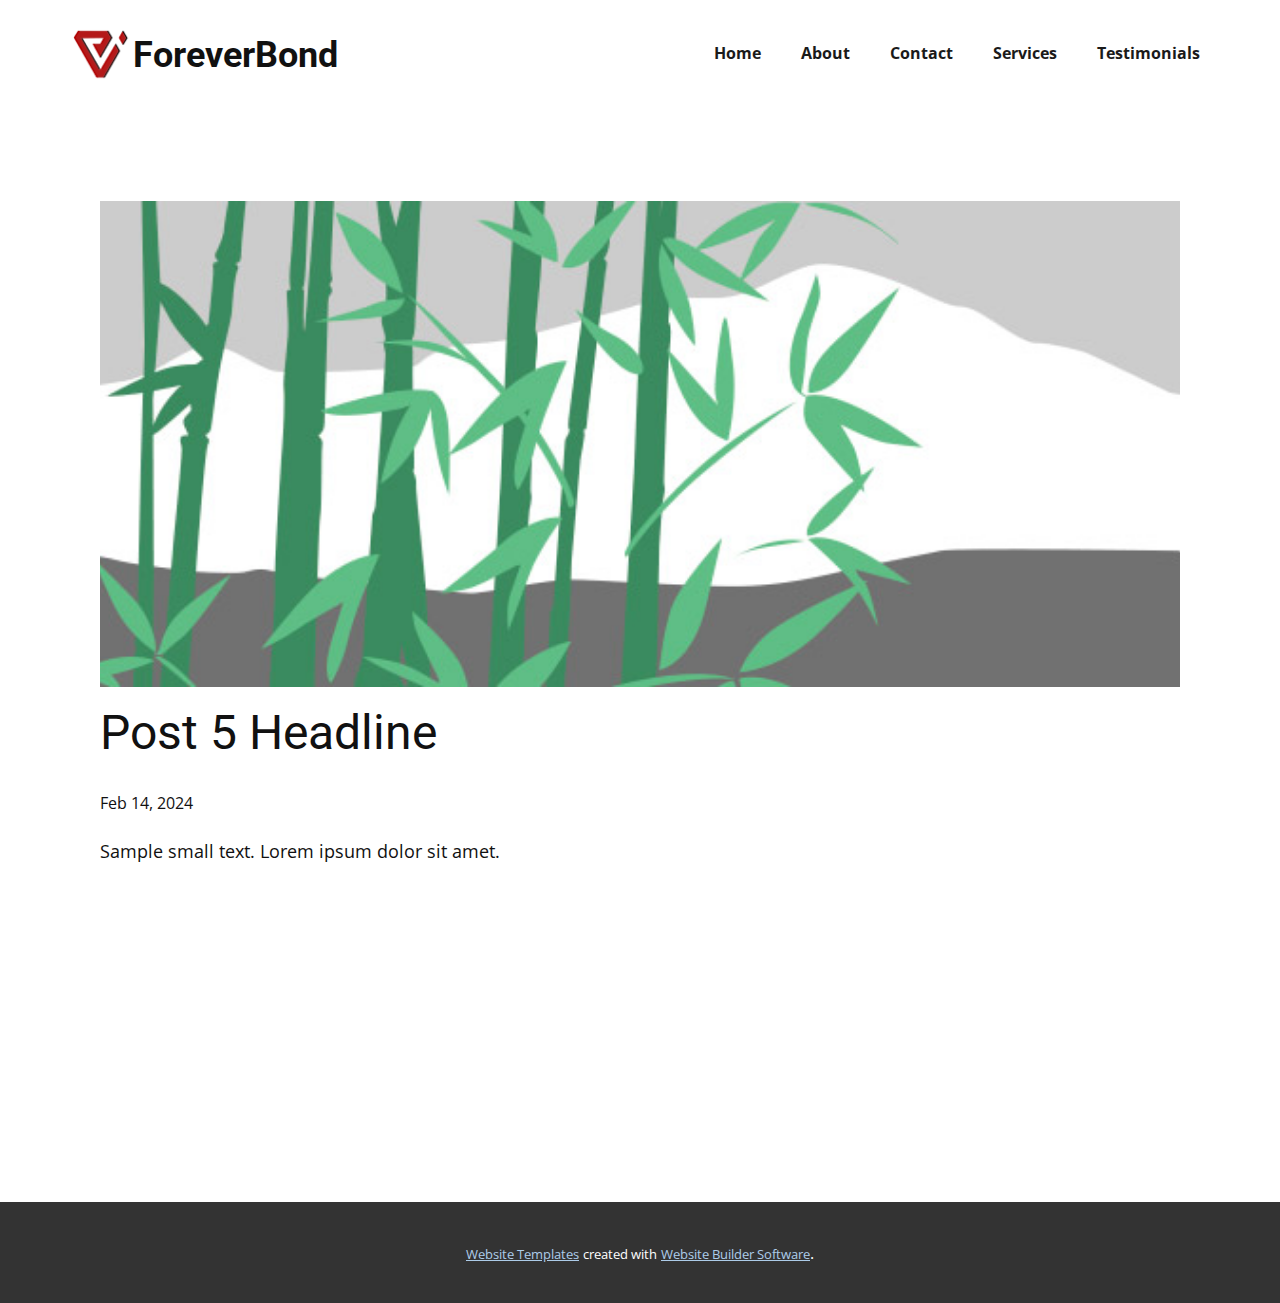
<file: blog/post-4.html>
<!DOCTYPE html>
<html style="font-size: 16px;" lang="en"><head>
    <meta name="viewport" content="width=device-width, initial-scale=1.0">
    <meta charset="utf-8">
    <meta name="keywords" content="Post 1 Headline">
    <meta name="description" content="">
    <title>Post 5 Headline</title>
    <link rel="stylesheet" href="../nicepage.css" media="screen">
<link rel="stylesheet" href="../Post-Template.css" media="screen">
    <script class="u-script" type="text/javascript" src="../jquery-1.9.1.min.js" defer=""></script>
    <script class="u-script" type="text/javascript" src="../nicepage.js" defer=""></script>
    <meta name="generator" content="Nicepage 6.5.3, nicepage.com">
    <link id="u-theme-google-font" rel="stylesheet" href="https://fonts.googleapis.com/css?family=Roboto:100,100i,300,300i,400,400i,500,500i,700,700i,900,900i|Open+Sans:300,300i,400,400i,500,500i,600,600i,700,700i,800,800i">
    
    
    
    <script type="application/ld+json">{
		"@context": "http://schema.org",
		"@type": "Organization",
		"name": "ForeverBond",
		"logo": "images/EclipticLogo.png",
		"sameAs": []
}</script>
    <meta name="theme-color" content="#478ac9">
  <meta data-intl-tel-input-cdn-path="intlTelInput/"></head>
  <body data-path-to-root="./" data-include-products="false" class="u-body u-xl-mode" data-lang="en"><header class="u-align-center-sm u-align-center-xs u-clearfix u-header u-header" id="sec-f362"><div class="u-clearfix u-sheet u-sheet-1">
        <a href="https://nicepage.com" class="u-align-left u-image u-logo u-image-1" data-image-width="1020" data-image-height="1020">
          <img src="../images/EclipticLogo.png" class="u-logo-image u-logo-image-1">
        </a>
        <h3 class="u-align-left u-text u-text-1"> ForeverBond</h3>
        <nav class="u-align-right u-menu u-menu-one-level u-offcanvas u-menu-1">
          <div class="menu-collapse" style="font-size: 1rem; letter-spacing: 0px; font-weight: 700;">
            <a class="u-button-style u-custom-border u-custom-border-color u-custom-borders u-custom-left-right-menu-spacing u-custom-text-active-color u-custom-text-color u-custom-text-hover-color u-custom-top-bottom-menu-spacing u-nav-link" href="#">
              <svg class="u-svg-link" preserveAspectRatio="xMidYMin slice" viewBox="0 0 302 302" style=""><use xlink:href="#svg-8a8f"></use></svg>
              <svg xmlns="http://www.w3.org/2000/svg" xmlns:xlink="http://www.w3.org/1999/xlink" version="1.1" id="svg-8a8f" x="0px" y="0px" viewBox="0 0 302 302" style="enable-background:new 0 0 302 302;" xml:space="preserve" class="u-svg-content"><g><rect y="36" width="302" height="30"></rect><rect y="236" width="302" height="30"></rect><rect y="136" width="302" height="30"></rect>
</g><g></g><g></g><g></g><g></g><g></g><g></g><g></g><g></g><g></g><g></g><g></g><g></g><g></g><g></g><g></g></svg>
            </a>
          </div>
          <div class="u-custom-menu u-nav-container">
            <ul class="u-nav u-spacing-20 u-unstyled u-nav-1"><li class="u-nav-item"><a class="u-button-style u-nav-link u-text-active-palette-1-base u-text-grey-90 u-text-hover-palette-2-base" href="../Home.html" style="padding: 10px;">Home</a>
</li><li class="u-nav-item"><a class="u-button-style u-nav-link u-text-active-palette-1-base u-text-grey-90 u-text-hover-palette-2-base" href="../About.html" style="padding: 10px;">About</a>
</li><li class="u-nav-item"><a class="u-button-style u-nav-link u-text-active-palette-1-base u-text-grey-90 u-text-hover-palette-2-base" href="../Contact.html" style="padding: 10px;">Contact</a>
</li><li class="u-nav-item"><a class="u-button-style u-nav-link u-text-active-palette-1-base u-text-grey-90 u-text-hover-palette-2-base" href="../Services.html" style="padding: 10px;">Services</a>
</li><li class="u-nav-item"><a class="u-button-style u-nav-link u-text-active-palette-1-base u-text-grey-90 u-text-hover-palette-2-base" href="../Testimonials.html" style="padding: 10px;">Testimonials</a>
</li></ul>
          </div>
          <div class="u-custom-menu u-nav-container-collapse">
            <div class="u-align-center u-black u-container-style u-inner-container-layout u-opacity u-opacity-95 u-sidenav">
              <div class="u-inner-container-layout u-sidenav-overflow">
                <div class="u-menu-close"></div>
                <ul class="u-align-center u-nav u-popupmenu-items u-unstyled u-nav-2"><li class="u-nav-item"><a class="u-button-style u-nav-link" href="../Home.html">Home</a>
</li><li class="u-nav-item"><a class="u-button-style u-nav-link" href="../About.html">About</a>
</li><li class="u-nav-item"><a class="u-button-style u-nav-link" href="../Contact.html">Contact</a>
</li><li class="u-nav-item"><a class="u-button-style u-nav-link" href="../Services.html">Services</a>
</li><li class="u-nav-item"><a class="u-button-style u-nav-link" href="../Testimonials.html">Testimonials</a>
</li></ul>
              </div>
            </div>
            <div class="u-black u-menu-overlay u-opacity u-opacity-70"></div>
          </div>
        </nav>
      </div></header>
    <section class="u-align-center u-clearfix u-section-1" id="sec-7d3d">
      <div class="u-clearfix u-sheet u-valign-middle-md u-valign-middle-sm u-valign-middle-xs u-sheet-1"><!--post_details--><!--post_details_options_json--><!--{"source":""}--><!--/post_details_options_json--><!--blog_post-->
        <div class="u-container-style u-expanded-width u-post-details u-post-details-1">
          <div class="u-container-layout u-valign-middle u-container-layout-1"><!--blog_post_image-->
            <img alt="" class="u-blog-control u-expanded-width u-image u-image-default u-image-1" src="../images/68f64b9d.jpeg"><!--/blog_post_image--><!--blog_post_header-->
            <h2 class="u-blog-control u-text u-text-1">Post 5 Headline</h2><!--/blog_post_header--><!--blog_post_metadata-->
            <div class="u-blog-control u-metadata u-metadata-1"><!--blog_post_metadata_date-->
              <span class="u-meta-date u-meta-icon">Feb 14, 2024</span><!--/blog_post_metadata_date--><!--blog_post_metadata_category-->
              <!--/blog_post_metadata_category--><!--blog_post_metadata_comments-->
              <!--/blog_post_metadata_comments-->
            </div><!--/blog_post_metadata--><!--blog_post_content-->
            <div class="u-align-justify u-blog-control u-post-content u-text u-text-2 fr-view">
  Sample small text. Lorem ipsum dolor sit amet.
  </div><!--/blog_post_content-->
          </div>
        </div><!--/blog_post--><!--/post_details-->
      </div>
    </section>
    
    
    
    <footer class="u-clearfix u-footer u-white u-footer" id="sec-77c2"><div class="u-clearfix u-sheet u-sheet-1">
        <div class="data-layout-selected u-clearfix u-expanded-width u-gutter-30 u-layout-wrap u-layout-wrap-1">
          <div class="u-gutter-0 u-layout">
            <div class="u-layout-row">
              <div class="u-align-center-sm u-align-center-xs u-align-left-md u-align-left-xl u-container-style u-layout-cell u-left-cell u-size-20 u-layout-cell-1" data-animation-name="customAnimationIn" data-animation-duration="1000" data-animation-delay="0">
                <div class="u-container-layout u-valign-middle u-container-layout-1">
                  <p class="u-small-text u-text u-text-variant u-text-1">
                    <a class="u-active-none u-border-none u-btn u-button-link u-button-style u-hover-none u-none u-text-palette-1-base u-btn-1" data-href="https://www.eclipticinnovations.com/" data-target="_blank">Designed and Developed by <span style="font-weight: 700;">Ecliptic Innovations.</span>
                    </a>
                  </p>
                </div>
              </div>
              <div class="u-align-center-sm u-align-right-md u-container-style u-layout-cell u-size-20 u-layout-cell-2" data-animation-name="customAnimationIn" data-animation-duration="1000" data-animation-delay="0">
                <div class="u-container-layout u-valign-middle u-container-layout-2">
                  <a href="https://nicepage.com" class="u-image u-logo u-image-1" data-image-width="1020" data-image-height="1020">
                    <img src="../images/EclipticLogo.png" class="u-logo-image u-logo-image-1">
                  </a>
                </div>
              </div>
              <div class="u-align-center-sm u-align-center-xs u-align-left-md u-align-right-lg u-align-right-xl u-container-style u-layout-cell u-right-cell u-size-20 u-layout-cell-3" data-animation-name="customAnimationIn" data-animation-duration="1000" data-animation-delay="0">
                <div class="u-container-layout u-valign-middle u-container-layout-3">
                  <div class="u-social-icons u-spacing-10 u-social-icons-1">
                    <a class="u-social-url" title="facebook" target="_blank" href=""><span class="u-icon u-social-facebook u-social-icon u-icon-1"><svg class="u-svg-link" preserveAspectRatio="xMidYMin slice" viewBox="0 0 112 112" style=""><use xlink:href="#svg-6e6b"></use></svg><svg class="u-svg-content" viewBox="0 0 112 112" x="0" y="0" id="svg-6e6b"><circle fill="currentColor" cx="56.1" cy="56.1" r="55"></circle><path fill="#FFFFFF" d="M73.5,31.6h-9.1c-1.4,0-3.6,0.8-3.6,3.9v8.5h12.6L72,58.3H60.8v40.8H43.9V58.3h-8V43.9h8v-9.2
      c0-6.7,3.1-17,17-17h12.5v13.9H73.5z"></path></svg></span>
                    </a>
                    <a class="u-social-url" title="twitter" target="_blank" href=""><span class="u-icon u-social-icon u-social-twitter u-icon-2"><svg class="u-svg-link" preserveAspectRatio="xMidYMin slice" viewBox="0 0 112 112" style=""><use xlink:href="#svg-1ea4"></use></svg><svg class="u-svg-content" viewBox="0 0 112 112" x="0" y="0" id="svg-1ea4"><circle fill="currentColor" class="st0" cx="56.1" cy="56.1" r="55"></circle><path fill="#FFFFFF" d="M83.8,47.3c0,0.6,0,1.2,0,1.7c0,17.7-13.5,38.2-38.2,38.2C38,87.2,31,85,25,81.2c1,0.1,2.1,0.2,3.2,0.2
      c6.3,0,12.1-2.1,16.7-5.7c-5.9-0.1-10.8-4-12.5-9.3c0.8,0.2,1.7,0.2,2.5,0.2c1.2,0,2.4-0.2,3.5-0.5c-6.1-1.2-10.8-6.7-10.8-13.1
      c0-0.1,0-0.1,0-0.2c1.8,1,3.9,1.6,6.1,1.7c-3.6-2.4-6-6.5-6-11.2c0-2.5,0.7-4.8,1.8-6.7c6.6,8.1,16.5,13.5,27.6,14
      c-0.2-1-0.3-2-0.3-3.1c0-7.4,6-13.4,13.4-13.4c3.9,0,7.3,1.6,9.8,4.2c3.1-0.6,5.9-1.7,8.5-3.3c-1,3.1-3.1,5.8-5.9,7.4
      c2.7-0.3,5.3-1,7.7-2.1C88.7,43,86.4,45.4,83.8,47.3z"></path></svg></span>
                    </a>
                    <a class="u-social-url" title="instagram" target="_blank" href=""><span class="u-icon u-social-icon u-social-instagram u-icon-3"><svg class="u-svg-link" preserveAspectRatio="xMidYMin slice" viewBox="0 0 112 112" style=""><use xlink:href="#svg-8dc1"></use></svg><svg class="u-svg-content" viewBox="0 0 112 112" x="0" y="0" id="svg-8dc1"><circle fill="currentColor" cx="56.1" cy="56.1" r="55"></circle><path fill="#FFFFFF" d="M55.9,38.2c-9.9,0-17.9,8-17.9,17.9C38,66,46,74,55.9,74c9.9,0,17.9-8,17.9-17.9C73.8,46.2,65.8,38.2,55.9,38.2
      z M55.9,66.4c-5.7,0-10.3-4.6-10.3-10.3c-0.1-5.7,4.6-10.3,10.3-10.3c5.7,0,10.3,4.6,10.3,10.3C66.2,61.8,61.6,66.4,55.9,66.4z"></path><path fill="#FFFFFF" d="M74.3,33.5c-2.3,0-4.2,1.9-4.2,4.2s1.9,4.2,4.2,4.2s4.2-1.9,4.2-4.2S76.6,33.5,74.3,33.5z"></path><path fill="#FFFFFF" d="M73.1,21.3H38.6c-9.7,0-17.5,7.9-17.5,17.5v34.5c0,9.7,7.9,17.6,17.5,17.6h34.5c9.7,0,17.5-7.9,17.5-17.5V38.8
      C90.6,29.1,82.7,21.3,73.1,21.3z M83,73.3c0,5.5-4.5,9.9-9.9,9.9H38.6c-5.5,0-9.9-4.5-9.9-9.9V38.8c0-5.5,4.5-9.9,9.9-9.9h34.5
      c5.5,0,9.9,4.5,9.9,9.9V73.3z"></path></svg></span>
                    </a>
                    <a class="u-social-url" title="linkedin" target="_blank" href=""><span class="u-icon u-social-icon u-social-linkedin u-icon-4"><svg class="u-svg-link" preserveAspectRatio="xMidYMin slice" viewBox="0 0 112 112" style=""><use xlink:href="#svg-349a"></use></svg><svg class="u-svg-content" viewBox="0 0 112 112" x="0" y="0" id="svg-349a"><circle fill="currentColor" cx="56.1" cy="56.1" r="55"></circle><path fill="#FFFFFF" d="M41.3,83.7H27.9V43.4h13.4V83.7z M34.6,37.9L34.6,37.9c-4.6,0-7.5-3.1-7.5-7c0-4,3-7,7.6-7s7.4,3,7.5,7
      C42.2,34.8,39.2,37.9,34.6,37.9z M89.6,83.7H76.2V62.2c0-5.4-1.9-9.1-6.8-9.1c-3.7,0-5.9,2.5-6.9,4.9c-0.4,0.9-0.4,2.1-0.4,3.3v22.5
      H48.7c0,0,0.2-36.5,0-40.3h13.4v5.7c1.8-2.7,5-6.7,12.1-6.7c8.8,0,15.4,5.8,15.4,18.1V83.7z"></path></svg></span>
                    </a>
                  </div>
                </div>
              </div>
            </div>
          </div>
        </div>
      </div></footer>
    <section class="u-backlink u-clearfix u-grey-80">
      <a class="u-link" href="https://nicepage.com/website-templates" target="_blank">
        <span>Website Templates</span>
      </a>
      <p class="u-text">
        <span>created with</span>
      </p>
      <a class="u-link" href="" target="_blank">
        <span>Website Builder Software</span>
      </a>. 
    </section>
  
</body></html>
</file>
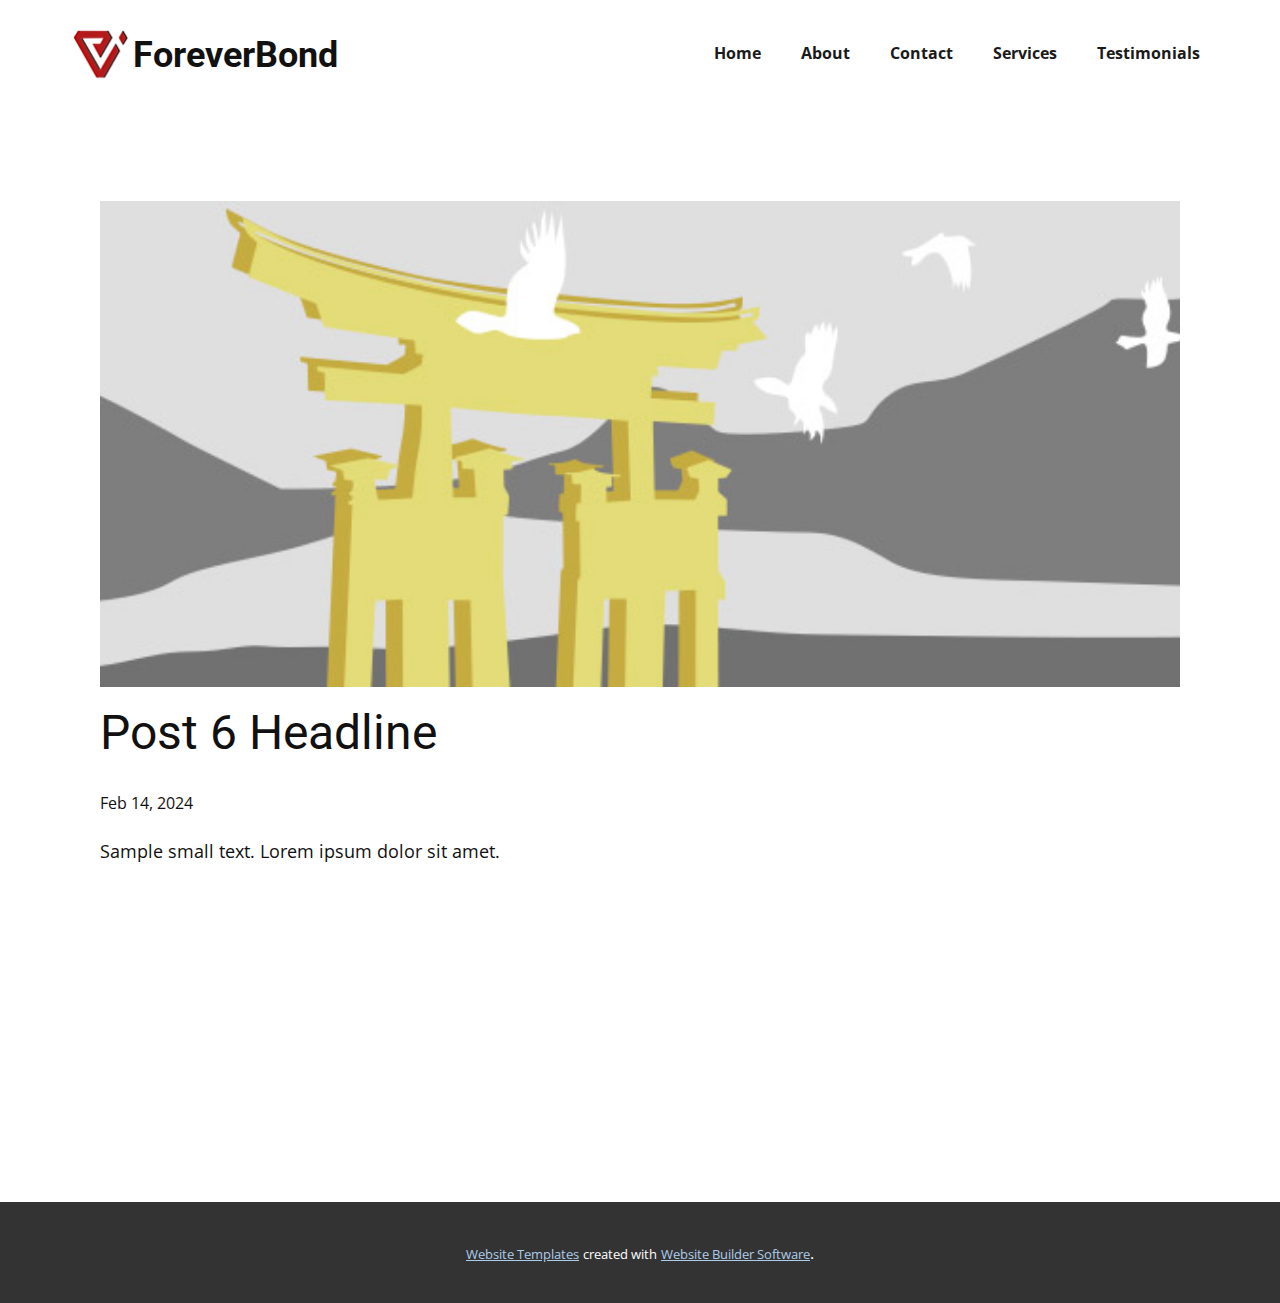
<file: blog/post-5.html>
<!DOCTYPE html>
<html style="font-size: 16px;" lang="en"><head>
    <meta name="viewport" content="width=device-width, initial-scale=1.0">
    <meta charset="utf-8">
    <meta name="keywords" content="Post 1 Headline">
    <meta name="description" content="">
    <title>Post 6 Headline</title>
    <link rel="stylesheet" href="../nicepage.css" media="screen">
<link rel="stylesheet" href="../Post-Template.css" media="screen">
    <script class="u-script" type="text/javascript" src="../jquery-1.9.1.min.js" defer=""></script>
    <script class="u-script" type="text/javascript" src="../nicepage.js" defer=""></script>
    <meta name="generator" content="Nicepage 6.5.3, nicepage.com">
    <link id="u-theme-google-font" rel="stylesheet" href="https://fonts.googleapis.com/css?family=Roboto:100,100i,300,300i,400,400i,500,500i,700,700i,900,900i|Open+Sans:300,300i,400,400i,500,500i,600,600i,700,700i,800,800i">
    
    
    
    <script type="application/ld+json">{
		"@context": "http://schema.org",
		"@type": "Organization",
		"name": "ForeverBond",
		"logo": "images/EclipticLogo.png",
		"sameAs": []
}</script>
    <meta name="theme-color" content="#478ac9">
  <meta data-intl-tel-input-cdn-path="intlTelInput/"></head>
  <body data-path-to-root="./" data-include-products="false" class="u-body u-xl-mode" data-lang="en"><header class="u-align-center-sm u-align-center-xs u-clearfix u-header u-header" id="sec-f362"><div class="u-clearfix u-sheet u-sheet-1">
        <a href="https://nicepage.com" class="u-align-left u-image u-logo u-image-1" data-image-width="1020" data-image-height="1020">
          <img src="../images/EclipticLogo.png" class="u-logo-image u-logo-image-1">
        </a>
        <h3 class="u-align-left u-text u-text-1"> ForeverBond</h3>
        <nav class="u-align-right u-menu u-menu-one-level u-offcanvas u-menu-1">
          <div class="menu-collapse" style="font-size: 1rem; letter-spacing: 0px; font-weight: 700;">
            <a class="u-button-style u-custom-border u-custom-border-color u-custom-borders u-custom-left-right-menu-spacing u-custom-text-active-color u-custom-text-color u-custom-text-hover-color u-custom-top-bottom-menu-spacing u-nav-link" href="#">
              <svg class="u-svg-link" preserveAspectRatio="xMidYMin slice" viewBox="0 0 302 302" style=""><use xlink:href="#svg-8a8f"></use></svg>
              <svg xmlns="http://www.w3.org/2000/svg" xmlns:xlink="http://www.w3.org/1999/xlink" version="1.1" id="svg-8a8f" x="0px" y="0px" viewBox="0 0 302 302" style="enable-background:new 0 0 302 302;" xml:space="preserve" class="u-svg-content"><g><rect y="36" width="302" height="30"></rect><rect y="236" width="302" height="30"></rect><rect y="136" width="302" height="30"></rect>
</g><g></g><g></g><g></g><g></g><g></g><g></g><g></g><g></g><g></g><g></g><g></g><g></g><g></g><g></g><g></g></svg>
            </a>
          </div>
          <div class="u-custom-menu u-nav-container">
            <ul class="u-nav u-spacing-20 u-unstyled u-nav-1"><li class="u-nav-item"><a class="u-button-style u-nav-link u-text-active-palette-1-base u-text-grey-90 u-text-hover-palette-2-base" href="../Home.html" style="padding: 10px;">Home</a>
</li><li class="u-nav-item"><a class="u-button-style u-nav-link u-text-active-palette-1-base u-text-grey-90 u-text-hover-palette-2-base" href="../About.html" style="padding: 10px;">About</a>
</li><li class="u-nav-item"><a class="u-button-style u-nav-link u-text-active-palette-1-base u-text-grey-90 u-text-hover-palette-2-base" href="../Contact.html" style="padding: 10px;">Contact</a>
</li><li class="u-nav-item"><a class="u-button-style u-nav-link u-text-active-palette-1-base u-text-grey-90 u-text-hover-palette-2-base" href="../Services.html" style="padding: 10px;">Services</a>
</li><li class="u-nav-item"><a class="u-button-style u-nav-link u-text-active-palette-1-base u-text-grey-90 u-text-hover-palette-2-base" href="../Testimonials.html" style="padding: 10px;">Testimonials</a>
</li></ul>
          </div>
          <div class="u-custom-menu u-nav-container-collapse">
            <div class="u-align-center u-black u-container-style u-inner-container-layout u-opacity u-opacity-95 u-sidenav">
              <div class="u-inner-container-layout u-sidenav-overflow">
                <div class="u-menu-close"></div>
                <ul class="u-align-center u-nav u-popupmenu-items u-unstyled u-nav-2"><li class="u-nav-item"><a class="u-button-style u-nav-link" href="../Home.html">Home</a>
</li><li class="u-nav-item"><a class="u-button-style u-nav-link" href="../About.html">About</a>
</li><li class="u-nav-item"><a class="u-button-style u-nav-link" href="../Contact.html">Contact</a>
</li><li class="u-nav-item"><a class="u-button-style u-nav-link" href="../Services.html">Services</a>
</li><li class="u-nav-item"><a class="u-button-style u-nav-link" href="../Testimonials.html">Testimonials</a>
</li></ul>
              </div>
            </div>
            <div class="u-black u-menu-overlay u-opacity u-opacity-70"></div>
          </div>
        </nav>
      </div></header>
    <section class="u-align-center u-clearfix u-section-1" id="sec-7d3d">
      <div class="u-clearfix u-sheet u-valign-middle-md u-valign-middle-sm u-valign-middle-xs u-sheet-1"><!--post_details--><!--post_details_options_json--><!--{"source":""}--><!--/post_details_options_json--><!--blog_post-->
        <div class="u-container-style u-expanded-width u-post-details u-post-details-1">
          <div class="u-container-layout u-valign-middle u-container-layout-1"><!--blog_post_image-->
            <img alt="" class="u-blog-control u-expanded-width u-image u-image-default u-image-1" src="../images/8ad73f3c.jpeg"><!--/blog_post_image--><!--blog_post_header-->
            <h2 class="u-blog-control u-text u-text-1">Post 6 Headline</h2><!--/blog_post_header--><!--blog_post_metadata-->
            <div class="u-blog-control u-metadata u-metadata-1"><!--blog_post_metadata_date-->
              <span class="u-meta-date u-meta-icon">Feb 14, 2024</span><!--/blog_post_metadata_date--><!--blog_post_metadata_category-->
              <!--/blog_post_metadata_category--><!--blog_post_metadata_comments-->
              <!--/blog_post_metadata_comments-->
            </div><!--/blog_post_metadata--><!--blog_post_content-->
            <div class="u-align-justify u-blog-control u-post-content u-text u-text-2 fr-view">
  Sample small text. Lorem ipsum dolor sit amet.
  </div><!--/blog_post_content-->
          </div>
        </div><!--/blog_post--><!--/post_details-->
      </div>
    </section>
    
    
    
    <footer class="u-clearfix u-footer u-white u-footer" id="sec-77c2"><div class="u-clearfix u-sheet u-sheet-1">
        <div class="data-layout-selected u-clearfix u-expanded-width u-gutter-30 u-layout-wrap u-layout-wrap-1">
          <div class="u-gutter-0 u-layout">
            <div class="u-layout-row">
              <div class="u-align-center-sm u-align-center-xs u-align-left-md u-align-left-xl u-container-style u-layout-cell u-left-cell u-size-20 u-layout-cell-1" data-animation-name="customAnimationIn" data-animation-duration="1000" data-animation-delay="0">
                <div class="u-container-layout u-valign-middle u-container-layout-1">
                  <p class="u-small-text u-text u-text-variant u-text-1">
                    <a class="u-active-none u-border-none u-btn u-button-link u-button-style u-hover-none u-none u-text-palette-1-base u-btn-1" data-href="https://www.eclipticinnovations.com/" data-target="_blank">Designed and Developed by <span style="font-weight: 700;">Ecliptic Innovations.</span>
                    </a>
                  </p>
                </div>
              </div>
              <div class="u-align-center-sm u-align-right-md u-container-style u-layout-cell u-size-20 u-layout-cell-2" data-animation-name="customAnimationIn" data-animation-duration="1000" data-animation-delay="0">
                <div class="u-container-layout u-valign-middle u-container-layout-2">
                  <a href="https://nicepage.com" class="u-image u-logo u-image-1" data-image-width="1020" data-image-height="1020">
                    <img src="../images/EclipticLogo.png" class="u-logo-image u-logo-image-1">
                  </a>
                </div>
              </div>
              <div class="u-align-center-sm u-align-center-xs u-align-left-md u-align-right-lg u-align-right-xl u-container-style u-layout-cell u-right-cell u-size-20 u-layout-cell-3" data-animation-name="customAnimationIn" data-animation-duration="1000" data-animation-delay="0">
                <div class="u-container-layout u-valign-middle u-container-layout-3">
                  <div class="u-social-icons u-spacing-10 u-social-icons-1">
                    <a class="u-social-url" title="facebook" target="_blank" href=""><span class="u-icon u-social-facebook u-social-icon u-icon-1"><svg class="u-svg-link" preserveAspectRatio="xMidYMin slice" viewBox="0 0 112 112" style=""><use xlink:href="#svg-6e6b"></use></svg><svg class="u-svg-content" viewBox="0 0 112 112" x="0" y="0" id="svg-6e6b"><circle fill="currentColor" cx="56.1" cy="56.1" r="55"></circle><path fill="#FFFFFF" d="M73.5,31.6h-9.1c-1.4,0-3.6,0.8-3.6,3.9v8.5h12.6L72,58.3H60.8v40.8H43.9V58.3h-8V43.9h8v-9.2
      c0-6.7,3.1-17,17-17h12.5v13.9H73.5z"></path></svg></span>
                    </a>
                    <a class="u-social-url" title="twitter" target="_blank" href=""><span class="u-icon u-social-icon u-social-twitter u-icon-2"><svg class="u-svg-link" preserveAspectRatio="xMidYMin slice" viewBox="0 0 112 112" style=""><use xlink:href="#svg-1ea4"></use></svg><svg class="u-svg-content" viewBox="0 0 112 112" x="0" y="0" id="svg-1ea4"><circle fill="currentColor" class="st0" cx="56.1" cy="56.1" r="55"></circle><path fill="#FFFFFF" d="M83.8,47.3c0,0.6,0,1.2,0,1.7c0,17.7-13.5,38.2-38.2,38.2C38,87.2,31,85,25,81.2c1,0.1,2.1,0.2,3.2,0.2
      c6.3,0,12.1-2.1,16.7-5.7c-5.9-0.1-10.8-4-12.5-9.3c0.8,0.2,1.7,0.2,2.5,0.2c1.2,0,2.4-0.2,3.5-0.5c-6.1-1.2-10.8-6.7-10.8-13.1
      c0-0.1,0-0.1,0-0.2c1.8,1,3.9,1.6,6.1,1.7c-3.6-2.4-6-6.5-6-11.2c0-2.5,0.7-4.8,1.8-6.7c6.6,8.1,16.5,13.5,27.6,14
      c-0.2-1-0.3-2-0.3-3.1c0-7.4,6-13.4,13.4-13.4c3.9,0,7.3,1.6,9.8,4.2c3.1-0.6,5.9-1.7,8.5-3.3c-1,3.1-3.1,5.8-5.9,7.4
      c2.7-0.3,5.3-1,7.7-2.1C88.7,43,86.4,45.4,83.8,47.3z"></path></svg></span>
                    </a>
                    <a class="u-social-url" title="instagram" target="_blank" href=""><span class="u-icon u-social-icon u-social-instagram u-icon-3"><svg class="u-svg-link" preserveAspectRatio="xMidYMin slice" viewBox="0 0 112 112" style=""><use xlink:href="#svg-8dc1"></use></svg><svg class="u-svg-content" viewBox="0 0 112 112" x="0" y="0" id="svg-8dc1"><circle fill="currentColor" cx="56.1" cy="56.1" r="55"></circle><path fill="#FFFFFF" d="M55.9,38.2c-9.9,0-17.9,8-17.9,17.9C38,66,46,74,55.9,74c9.9,0,17.9-8,17.9-17.9C73.8,46.2,65.8,38.2,55.9,38.2
      z M55.9,66.4c-5.7,0-10.3-4.6-10.3-10.3c-0.1-5.7,4.6-10.3,10.3-10.3c5.7,0,10.3,4.6,10.3,10.3C66.2,61.8,61.6,66.4,55.9,66.4z"></path><path fill="#FFFFFF" d="M74.3,33.5c-2.3,0-4.2,1.9-4.2,4.2s1.9,4.2,4.2,4.2s4.2-1.9,4.2-4.2S76.6,33.5,74.3,33.5z"></path><path fill="#FFFFFF" d="M73.1,21.3H38.6c-9.7,0-17.5,7.9-17.5,17.5v34.5c0,9.7,7.9,17.6,17.5,17.6h34.5c9.7,0,17.5-7.9,17.5-17.5V38.8
      C90.6,29.1,82.7,21.3,73.1,21.3z M83,73.3c0,5.5-4.5,9.9-9.9,9.9H38.6c-5.5,0-9.9-4.5-9.9-9.9V38.8c0-5.5,4.5-9.9,9.9-9.9h34.5
      c5.5,0,9.9,4.5,9.9,9.9V73.3z"></path></svg></span>
                    </a>
                    <a class="u-social-url" title="linkedin" target="_blank" href=""><span class="u-icon u-social-icon u-social-linkedin u-icon-4"><svg class="u-svg-link" preserveAspectRatio="xMidYMin slice" viewBox="0 0 112 112" style=""><use xlink:href="#svg-349a"></use></svg><svg class="u-svg-content" viewBox="0 0 112 112" x="0" y="0" id="svg-349a"><circle fill="currentColor" cx="56.1" cy="56.1" r="55"></circle><path fill="#FFFFFF" d="M41.3,83.7H27.9V43.4h13.4V83.7z M34.6,37.9L34.6,37.9c-4.6,0-7.5-3.1-7.5-7c0-4,3-7,7.6-7s7.4,3,7.5,7
      C42.2,34.8,39.2,37.9,34.6,37.9z M89.6,83.7H76.2V62.2c0-5.4-1.9-9.1-6.8-9.1c-3.7,0-5.9,2.5-6.9,4.9c-0.4,0.9-0.4,2.1-0.4,3.3v22.5
      H48.7c0,0,0.2-36.5,0-40.3h13.4v5.7c1.8-2.7,5-6.7,12.1-6.7c8.8,0,15.4,5.8,15.4,18.1V83.7z"></path></svg></span>
                    </a>
                  </div>
                </div>
              </div>
            </div>
          </div>
        </div>
      </div></footer>
    <section class="u-backlink u-clearfix u-grey-80">
      <a class="u-link" href="https://nicepage.com/website-templates" target="_blank">
        <span>Website Templates</span>
      </a>
      <p class="u-text">
        <span>created with</span>
      </p>
      <a class="u-link" href="" target="_blank">
        <span>Website Builder Software</span>
      </a>. 
    </section>
  
</body></html>
</file>
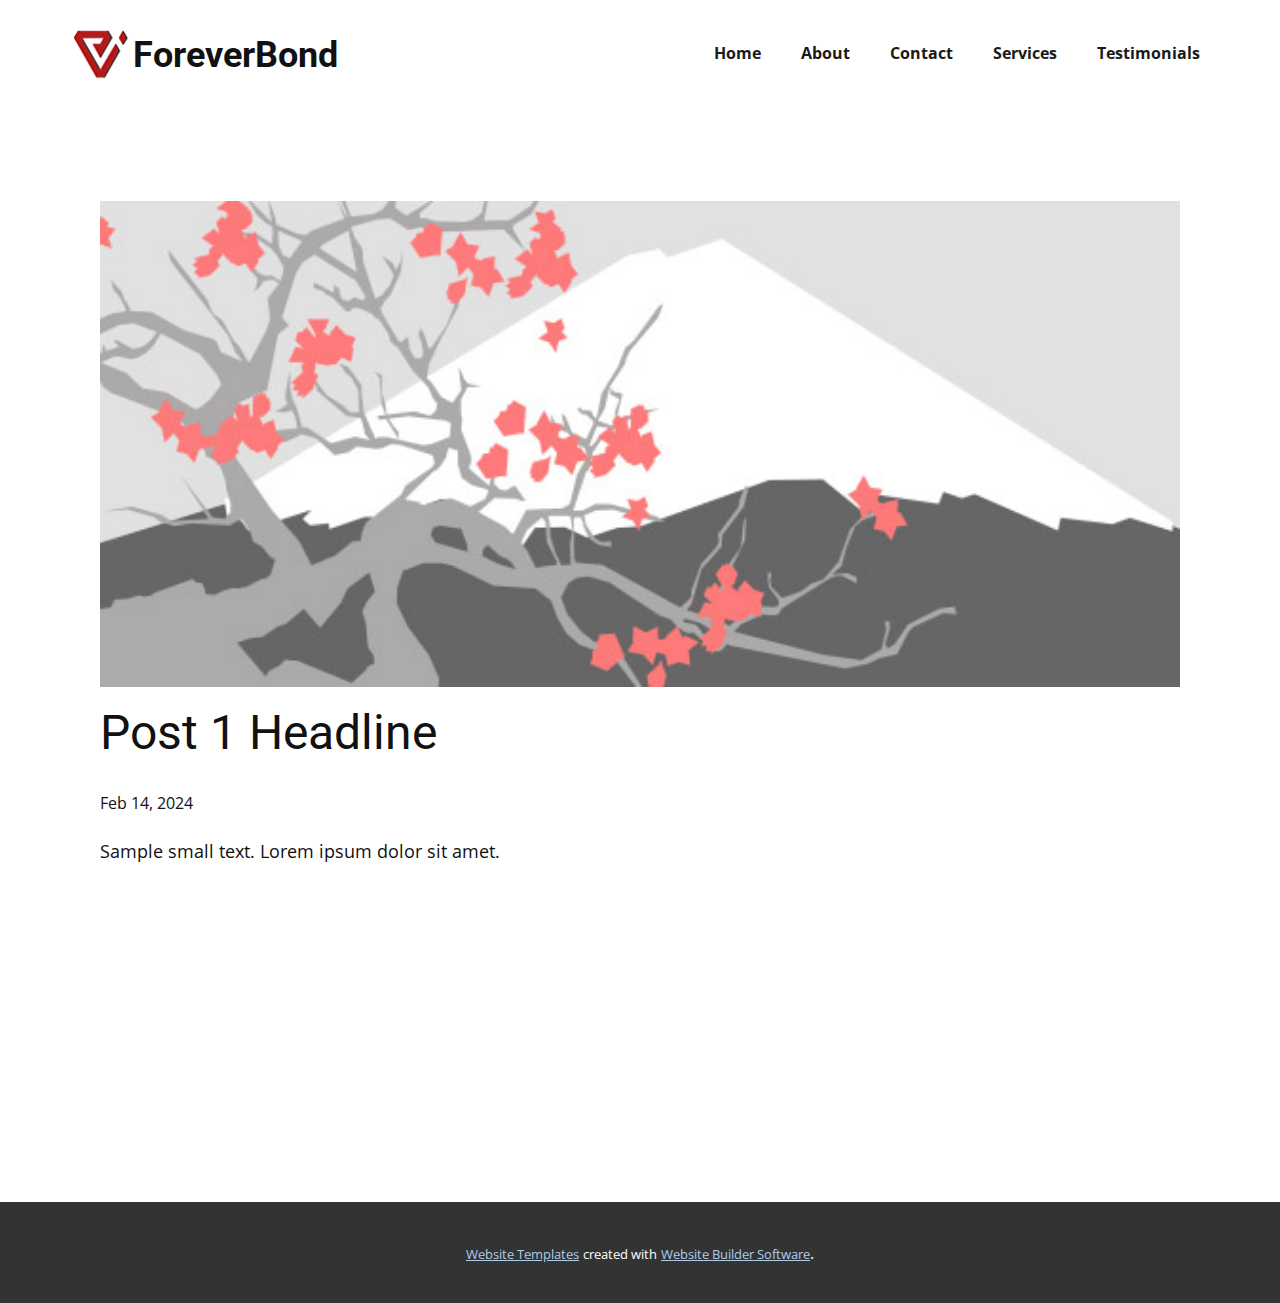
<file: blog/post.html>
<!DOCTYPE html>
<html style="font-size: 16px;" lang="en"><head>
    <meta name="viewport" content="width=device-width, initial-scale=1.0">
    <meta charset="utf-8">
    <meta name="keywords" content="Post 1 Headline">
    <meta name="description" content="">
    <title>Post 1 Headline</title>
    <link rel="stylesheet" href="../nicepage.css" media="screen">
<link rel="stylesheet" href="../Post-Template.css" media="screen">
    <script class="u-script" type="text/javascript" src="../jquery-1.9.1.min.js" defer=""></script>
    <script class="u-script" type="text/javascript" src="../nicepage.js" defer=""></script>
    <meta name="generator" content="Nicepage 6.5.3, nicepage.com">
    <link id="u-theme-google-font" rel="stylesheet" href="https://fonts.googleapis.com/css?family=Roboto:100,100i,300,300i,400,400i,500,500i,700,700i,900,900i|Open+Sans:300,300i,400,400i,500,500i,600,600i,700,700i,800,800i">
    
    
    
    <script type="application/ld+json">{
		"@context": "http://schema.org",
		"@type": "Organization",
		"name": "ForeverBond",
		"logo": "images/EclipticLogo.png",
		"sameAs": []
}</script>
    <meta name="theme-color" content="#478ac9">
  <meta data-intl-tel-input-cdn-path="intlTelInput/"></head>
  <body data-path-to-root="./" data-include-products="false" class="u-body u-xl-mode" data-lang="en"><header class="u-align-center-sm u-align-center-xs u-clearfix u-header u-header" id="sec-f362"><div class="u-clearfix u-sheet u-sheet-1">
        <a href="https://nicepage.com" class="u-align-left u-image u-logo u-image-1" data-image-width="1020" data-image-height="1020">
          <img src="../images/EclipticLogo.png" class="u-logo-image u-logo-image-1">
        </a>
        <h3 class="u-align-left u-text u-text-1"> ForeverBond</h3>
        <nav class="u-align-right u-menu u-menu-one-level u-offcanvas u-menu-1">
          <div class="menu-collapse" style="font-size: 1rem; letter-spacing: 0px; font-weight: 700;">
            <a class="u-button-style u-custom-border u-custom-border-color u-custom-borders u-custom-left-right-menu-spacing u-custom-text-active-color u-custom-text-color u-custom-text-hover-color u-custom-top-bottom-menu-spacing u-nav-link" href="#">
              <svg class="u-svg-link" preserveAspectRatio="xMidYMin slice" viewBox="0 0 302 302" style=""><use xlink:href="#svg-8a8f"></use></svg>
              <svg xmlns="http://www.w3.org/2000/svg" xmlns:xlink="http://www.w3.org/1999/xlink" version="1.1" id="svg-8a8f" x="0px" y="0px" viewBox="0 0 302 302" style="enable-background:new 0 0 302 302;" xml:space="preserve" class="u-svg-content"><g><rect y="36" width="302" height="30"></rect><rect y="236" width="302" height="30"></rect><rect y="136" width="302" height="30"></rect>
</g><g></g><g></g><g></g><g></g><g></g><g></g><g></g><g></g><g></g><g></g><g></g><g></g><g></g><g></g><g></g></svg>
            </a>
          </div>
          <div class="u-custom-menu u-nav-container">
            <ul class="u-nav u-spacing-20 u-unstyled u-nav-1"><li class="u-nav-item"><a class="u-button-style u-nav-link u-text-active-palette-1-base u-text-grey-90 u-text-hover-palette-2-base" href="../Home.html" style="padding: 10px;">Home</a>
</li><li class="u-nav-item"><a class="u-button-style u-nav-link u-text-active-palette-1-base u-text-grey-90 u-text-hover-palette-2-base" href="../About.html" style="padding: 10px;">About</a>
</li><li class="u-nav-item"><a class="u-button-style u-nav-link u-text-active-palette-1-base u-text-grey-90 u-text-hover-palette-2-base" href="../Contact.html" style="padding: 10px;">Contact</a>
</li><li class="u-nav-item"><a class="u-button-style u-nav-link u-text-active-palette-1-base u-text-grey-90 u-text-hover-palette-2-base" href="../Services.html" style="padding: 10px;">Services</a>
</li><li class="u-nav-item"><a class="u-button-style u-nav-link u-text-active-palette-1-base u-text-grey-90 u-text-hover-palette-2-base" href="../Testimonials.html" style="padding: 10px;">Testimonials</a>
</li></ul>
          </div>
          <div class="u-custom-menu u-nav-container-collapse">
            <div class="u-align-center u-black u-container-style u-inner-container-layout u-opacity u-opacity-95 u-sidenav">
              <div class="u-inner-container-layout u-sidenav-overflow">
                <div class="u-menu-close"></div>
                <ul class="u-align-center u-nav u-popupmenu-items u-unstyled u-nav-2"><li class="u-nav-item"><a class="u-button-style u-nav-link" href="../Home.html">Home</a>
</li><li class="u-nav-item"><a class="u-button-style u-nav-link" href="../About.html">About</a>
</li><li class="u-nav-item"><a class="u-button-style u-nav-link" href="../Contact.html">Contact</a>
</li><li class="u-nav-item"><a class="u-button-style u-nav-link" href="../Services.html">Services</a>
</li><li class="u-nav-item"><a class="u-button-style u-nav-link" href="../Testimonials.html">Testimonials</a>
</li></ul>
              </div>
            </div>
            <div class="u-black u-menu-overlay u-opacity u-opacity-70"></div>
          </div>
        </nav>
      </div></header>
    <section class="u-align-center u-clearfix u-section-1" id="sec-7d3d">
      <div class="u-clearfix u-sheet u-valign-middle-md u-valign-middle-sm u-valign-middle-xs u-sheet-1"><!--post_details--><!--post_details_options_json--><!--{"source":""}--><!--/post_details_options_json--><!--blog_post-->
        <div class="u-container-style u-expanded-width u-post-details u-post-details-1">
          <div class="u-container-layout u-valign-middle u-container-layout-1"><!--blog_post_image-->
            <img alt="" class="u-blog-control u-expanded-width u-image u-image-default u-image-1" src="../images/0fd3416c.jpeg"><!--/blog_post_image--><!--blog_post_header-->
            <h2 class="u-blog-control u-text u-text-1">Post 1 Headline</h2><!--/blog_post_header--><!--blog_post_metadata-->
            <div class="u-blog-control u-metadata u-metadata-1"><!--blog_post_metadata_date-->
              <span class="u-meta-date u-meta-icon">Feb 14, 2024</span><!--/blog_post_metadata_date--><!--blog_post_metadata_category-->
              <!--/blog_post_metadata_category--><!--blog_post_metadata_comments-->
              <!--/blog_post_metadata_comments-->
            </div><!--/blog_post_metadata--><!--blog_post_content-->
            <div class="u-align-justify u-blog-control u-post-content u-text u-text-2 fr-view">
  Sample small text. Lorem ipsum dolor sit amet.
  </div><!--/blog_post_content-->
          </div>
        </div><!--/blog_post--><!--/post_details-->
      </div>
    </section>
    
    
    
    <footer class="u-clearfix u-footer u-white u-footer" id="sec-77c2"><div class="u-clearfix u-sheet u-sheet-1">
        <div class="data-layout-selected u-clearfix u-expanded-width u-gutter-30 u-layout-wrap u-layout-wrap-1">
          <div class="u-gutter-0 u-layout">
            <div class="u-layout-row">
              <div class="u-align-center-sm u-align-center-xs u-align-left-md u-align-left-xl u-container-style u-layout-cell u-left-cell u-size-20 u-layout-cell-1" data-animation-name="customAnimationIn" data-animation-duration="1000" data-animation-delay="0">
                <div class="u-container-layout u-valign-middle u-container-layout-1">
                  <p class="u-small-text u-text u-text-variant u-text-1">
                    <a class="u-active-none u-border-none u-btn u-button-link u-button-style u-hover-none u-none u-text-palette-1-base u-btn-1" data-href="https://www.eclipticinnovations.com/" data-target="_blank">Designed and Developed by <span style="font-weight: 700;">Ecliptic Innovations.</span>
                    </a>
                  </p>
                </div>
              </div>
              <div class="u-align-center-sm u-align-right-md u-container-style u-layout-cell u-size-20 u-layout-cell-2" data-animation-name="customAnimationIn" data-animation-duration="1000" data-animation-delay="0">
                <div class="u-container-layout u-valign-middle u-container-layout-2">
                  <a href="https://nicepage.com" class="u-image u-logo u-image-1" data-image-width="1020" data-image-height="1020">
                    <img src="../images/EclipticLogo.png" class="u-logo-image u-logo-image-1">
                  </a>
                </div>
              </div>
              <div class="u-align-center-sm u-align-center-xs u-align-left-md u-align-right-lg u-align-right-xl u-container-style u-layout-cell u-right-cell u-size-20 u-layout-cell-3" data-animation-name="customAnimationIn" data-animation-duration="1000" data-animation-delay="0">
                <div class="u-container-layout u-valign-middle u-container-layout-3">
                  <div class="u-social-icons u-spacing-10 u-social-icons-1">
                    <a class="u-social-url" title="facebook" target="_blank" href=""><span class="u-icon u-social-facebook u-social-icon u-icon-1"><svg class="u-svg-link" preserveAspectRatio="xMidYMin slice" viewBox="0 0 112 112" style=""><use xlink:href="#svg-6e6b"></use></svg><svg class="u-svg-content" viewBox="0 0 112 112" x="0" y="0" id="svg-6e6b"><circle fill="currentColor" cx="56.1" cy="56.1" r="55"></circle><path fill="#FFFFFF" d="M73.5,31.6h-9.1c-1.4,0-3.6,0.8-3.6,3.9v8.5h12.6L72,58.3H60.8v40.8H43.9V58.3h-8V43.9h8v-9.2
      c0-6.7,3.1-17,17-17h12.5v13.9H73.5z"></path></svg></span>
                    </a>
                    <a class="u-social-url" title="twitter" target="_blank" href=""><span class="u-icon u-social-icon u-social-twitter u-icon-2"><svg class="u-svg-link" preserveAspectRatio="xMidYMin slice" viewBox="0 0 112 112" style=""><use xlink:href="#svg-1ea4"></use></svg><svg class="u-svg-content" viewBox="0 0 112 112" x="0" y="0" id="svg-1ea4"><circle fill="currentColor" class="st0" cx="56.1" cy="56.1" r="55"></circle><path fill="#FFFFFF" d="M83.8,47.3c0,0.6,0,1.2,0,1.7c0,17.7-13.5,38.2-38.2,38.2C38,87.2,31,85,25,81.2c1,0.1,2.1,0.2,3.2,0.2
      c6.3,0,12.1-2.1,16.7-5.7c-5.9-0.1-10.8-4-12.5-9.3c0.8,0.2,1.7,0.2,2.5,0.2c1.2,0,2.4-0.2,3.5-0.5c-6.1-1.2-10.8-6.7-10.8-13.1
      c0-0.1,0-0.1,0-0.2c1.8,1,3.9,1.6,6.1,1.7c-3.6-2.4-6-6.5-6-11.2c0-2.5,0.7-4.8,1.8-6.7c6.6,8.1,16.5,13.5,27.6,14
      c-0.2-1-0.3-2-0.3-3.1c0-7.4,6-13.4,13.4-13.4c3.9,0,7.3,1.6,9.8,4.2c3.1-0.6,5.9-1.7,8.5-3.3c-1,3.1-3.1,5.8-5.9,7.4
      c2.7-0.3,5.3-1,7.7-2.1C88.7,43,86.4,45.4,83.8,47.3z"></path></svg></span>
                    </a>
                    <a class="u-social-url" title="instagram" target="_blank" href=""><span class="u-icon u-social-icon u-social-instagram u-icon-3"><svg class="u-svg-link" preserveAspectRatio="xMidYMin slice" viewBox="0 0 112 112" style=""><use xlink:href="#svg-8dc1"></use></svg><svg class="u-svg-content" viewBox="0 0 112 112" x="0" y="0" id="svg-8dc1"><circle fill="currentColor" cx="56.1" cy="56.1" r="55"></circle><path fill="#FFFFFF" d="M55.9,38.2c-9.9,0-17.9,8-17.9,17.9C38,66,46,74,55.9,74c9.9,0,17.9-8,17.9-17.9C73.8,46.2,65.8,38.2,55.9,38.2
      z M55.9,66.4c-5.7,0-10.3-4.6-10.3-10.3c-0.1-5.7,4.6-10.3,10.3-10.3c5.7,0,10.3,4.6,10.3,10.3C66.2,61.8,61.6,66.4,55.9,66.4z"></path><path fill="#FFFFFF" d="M74.3,33.5c-2.3,0-4.2,1.9-4.2,4.2s1.9,4.2,4.2,4.2s4.2-1.9,4.2-4.2S76.6,33.5,74.3,33.5z"></path><path fill="#FFFFFF" d="M73.1,21.3H38.6c-9.7,0-17.5,7.9-17.5,17.5v34.5c0,9.7,7.9,17.6,17.5,17.6h34.5c9.7,0,17.5-7.9,17.5-17.5V38.8
      C90.6,29.1,82.7,21.3,73.1,21.3z M83,73.3c0,5.5-4.5,9.9-9.9,9.9H38.6c-5.5,0-9.9-4.5-9.9-9.9V38.8c0-5.5,4.5-9.9,9.9-9.9h34.5
      c5.5,0,9.9,4.5,9.9,9.9V73.3z"></path></svg></span>
                    </a>
                    <a class="u-social-url" title="linkedin" target="_blank" href=""><span class="u-icon u-social-icon u-social-linkedin u-icon-4"><svg class="u-svg-link" preserveAspectRatio="xMidYMin slice" viewBox="0 0 112 112" style=""><use xlink:href="#svg-349a"></use></svg><svg class="u-svg-content" viewBox="0 0 112 112" x="0" y="0" id="svg-349a"><circle fill="currentColor" cx="56.1" cy="56.1" r="55"></circle><path fill="#FFFFFF" d="M41.3,83.7H27.9V43.4h13.4V83.7z M34.6,37.9L34.6,37.9c-4.6,0-7.5-3.1-7.5-7c0-4,3-7,7.6-7s7.4,3,7.5,7
      C42.2,34.8,39.2,37.9,34.6,37.9z M89.6,83.7H76.2V62.2c0-5.4-1.9-9.1-6.8-9.1c-3.7,0-5.9,2.5-6.9,4.9c-0.4,0.9-0.4,2.1-0.4,3.3v22.5
      H48.7c0,0,0.2-36.5,0-40.3h13.4v5.7c1.8-2.7,5-6.7,12.1-6.7c8.8,0,15.4,5.8,15.4,18.1V83.7z"></path></svg></span>
                    </a>
                  </div>
                </div>
              </div>
            </div>
          </div>
        </div>
      </div></footer>
    <section class="u-backlink u-clearfix u-grey-80">
      <a class="u-link" href="https://nicepage.com/website-templates" target="_blank">
        <span>Website Templates</span>
      </a>
      <p class="u-text">
        <span>created with</span>
      </p>
      <a class="u-link" href="" target="_blank">
        <span>Website Builder Software</span>
      </a>. 
    </section>
  
</body></html>
</file>
